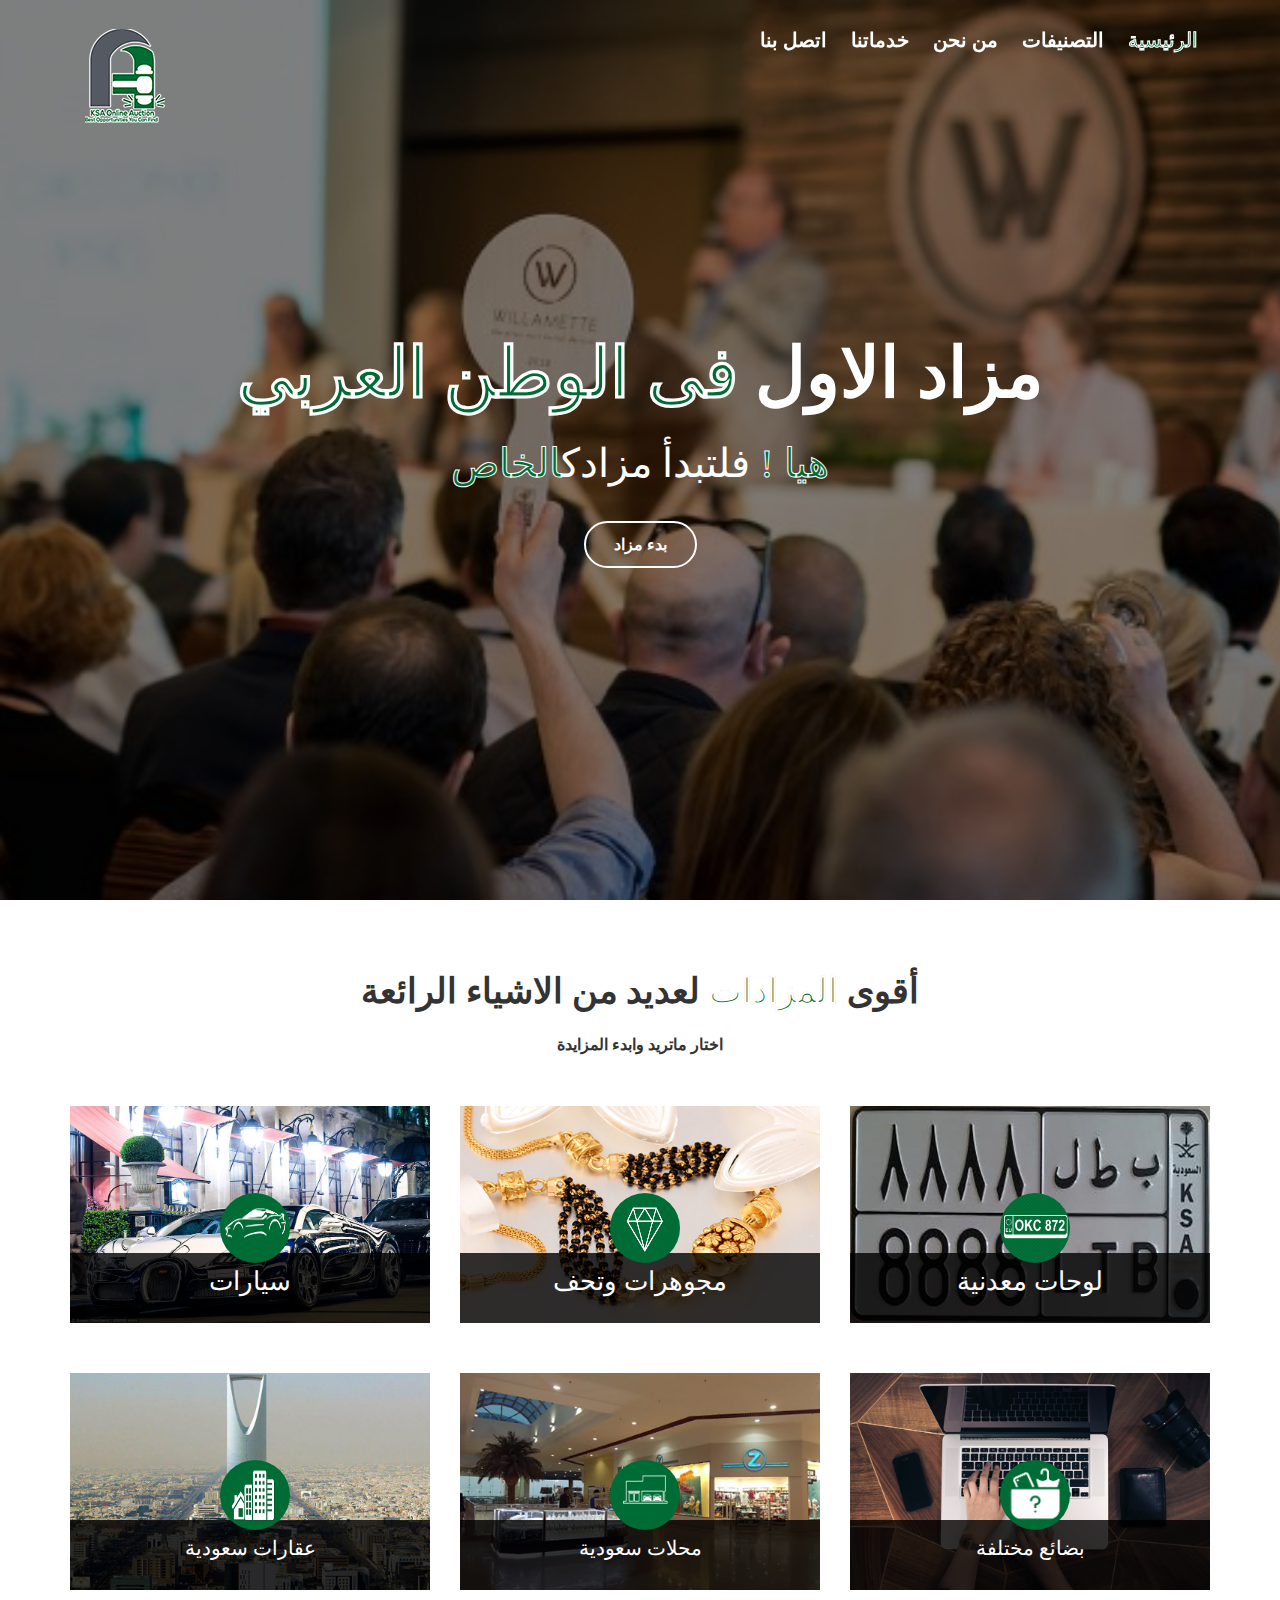
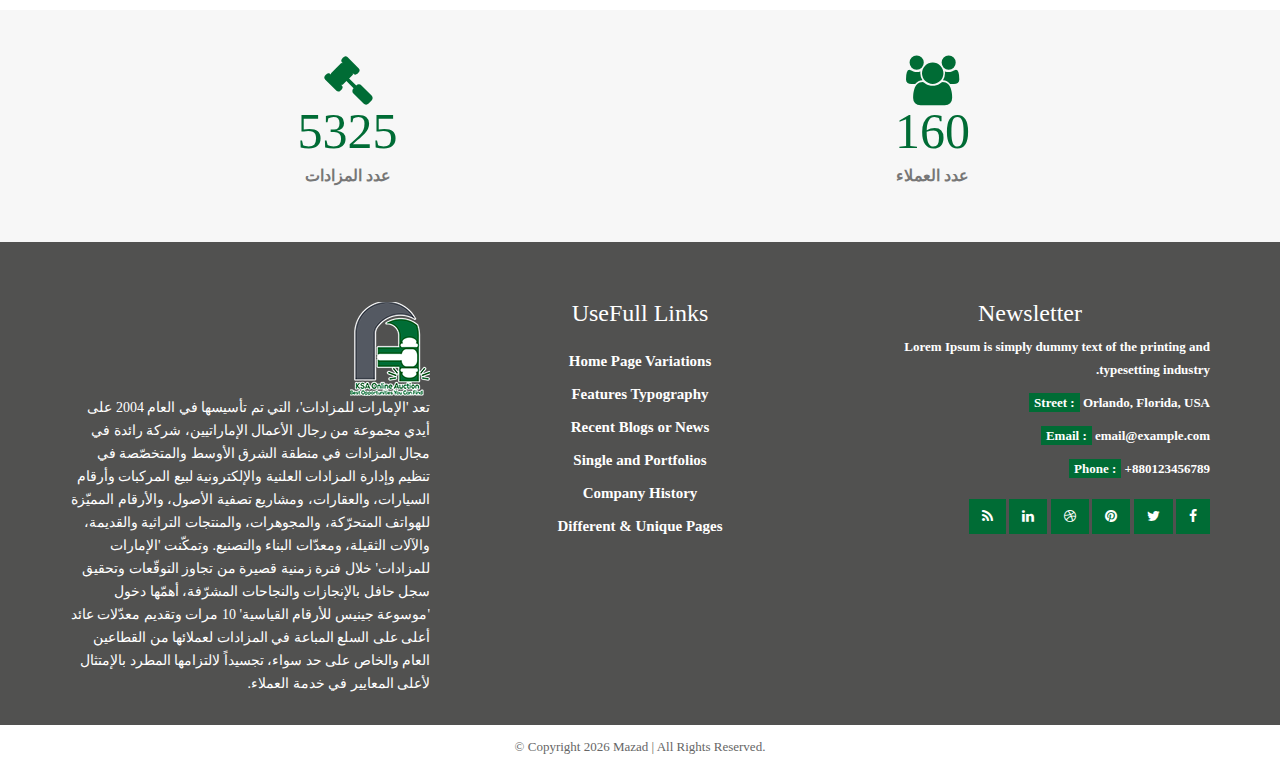
<file: Green/index.html>
<!DOCTYPE html>
<html lang="ar">
<head>
<meta charset="utf-8">
<meta http-equiv="X-UA-Compatible" content="IE=edge">
<meta name="viewport" content="width=device-width, initial-scale=1">
<!-- The above 3 meta tags *must* come first in the head; any other head content must come *after* these tags -->
<title>مزاد - الاول فى الوطن ااعربي</title>
<!-- Bootstrap Css -->
<link href="assets/bootstrap/css/bootstrap.min.css" rel="stylesheet">
<!-- Normalize Css -->
<link href="assets/Normalize/normalize.css" rel="stylesheet">
<!--Font Awesome Css-->
<link href="assets/font-awesome/css/font-awesome.min.css" rel="stylesheet">
<!--Linear icon Css-->
<link href="assets/linearicons/css/icon-font.min.css" rel="stylesheet">
<!--Animate Css-->
<link href="assets/animate/animate.css" rel="stylesheet">
<!--Revolution slider main css-->
<link href="assets/revolution/css/settings.css" rel="stylesheet">
<!--Revolution layer and navigation css-->
<link href="assets/revolution/css/layers.css" rel="stylesheet">
<link href="assets/revolution/css/navigation.css" rel="stylesheet">
<link href="assets/owlcarousel/css/owl.carousel.css" rel="stylesheet">
<link href="assets/owlcarousel/css/owl.theme.css" rel="stylesheet">
<!--Portfolio Css-->
<link href="assets/css/ionicons.min.css" rel="stylesheet">
<link href="assets/css/magnific-popup.css" rel="stylesheet">
<!--Slicknav Css-->
<link href="assets/slicknav/slicknav.css" rel="stylesheet">
<!--Custum Css-->
<link href="css/style.css" rel="stylesheet">
<!--Responsive Css-->
<link href="css/responsive.css" rel="stylesheet">
<!--Modernizr Js-->
<script src="js/vendor/modernizr-3.5.0.min.js"></script>
<!-- HTML5 shim and Respond.js for IE8 support of HTML5 elements and media queries -->
<!-- WARNING: Respond.js doesn't work if you view the page via file:// -->
<!--[if lt IE 9]>
      <script src="https://oss.maxcdn.com/html5shiv/3.7.3/html5shiv.min.js"></script>
      <script src="https://oss.maxcdn.com/respond/1.4.2/respond.min.js"></script>
    <![endif]-->
</head>
<body>
<!-- Pre Loader -->
<div id="loader"></div>
<!--Header-->
<header id="home" class="welcome-hero-area">
  <div class="header-top-area">
    <div class="container">
      <div class="row">
        <div class="col-md-3">
          <!-- START LOGO -->
          <div class="logo"> <a href="index.html"><img src="images/logo.png"></a> </div>
          <!-- END LOGO -->
          <div class="mobile-nav"></div>
        </div>
        <div class="col-md-9">
          <!-- START MAIN MENU -->
          <nav class="navbar navbar-default rtl">
            <!-- Brand and toggle get grouped for better mobile display -->
            <div class="navbar-header"> </div>
            <!-- Collect the nav links, forms, and other content for toggling -->
            <div class="collapse navbar-collapse">
              <div class="navigation">
                <ul class="nav navbar-nav">
                
                    <li><a href="contact-us.html">اتصل بنا</a></li>

                  <li><a href="#">خدماتنا</a>
                   
                  </li>
                  
                  <li><a href="#">من نحن</a></li>
                    
                  
                    <li><a href="#">التصنيفات</a>
                    <ul class="drop-down">
                      <li><a href="about-1.html">About Us-1</a></li>
                      <li><a href="about-2.html">About Us-2</a></li>
                      <li><a href="about-3.html">About Us-3</a></li>
                      <li><a href="about-4.html">About Us-4</a></li>
                      <li><a href="about-5.html">About Us-5</a></li>
                      <li><a href="faq.html">Faq Page</a></li>
                      <li><a href="pricing-table.html">Pricing Table</a></li>
                      <li><a href="404.html">404 Page</a></li>
                    </ul>
                  </li>
                     <li><a href="#home">الرئيسية</a>
                  </li>
                </ul>
              </div>
            </div>
            <!-- /.navbar-collapse -->
          </nav>
          <!-- END MAIN MENU -->
        </div>
      </div>
    </div>
  </div>
  <div class="clearfix"></div>
  <!-- Start Revolution Slider -->
  <div class="home-slider-area rtl">
    <div id="welcome-slide-carousel" class="carousel slide carousel-fade" data-ride="carousel">
      <ol class="carousel-indicators">
        <li data-target="#welcome-slide-carousel" data-slide-to="0" class=""></li>
        <li data-target="#welcome-slide-carousel" data-slide-to="1" class=""></li>
        <li data-target="#welcome-slide-carousel" data-slide-to="2" class="active"></li>
      </ol>
      <div class="carousel-inner" role="listbox">
        <!-- Start Single Slider Item -->
        <div class="item">
          <div class="single-slide-item slide-13">
            <div class="single-slide-item-table">
              <div class="single-slide-item-table-cell">
                <div class="container">
                  <div class="row">
                    <div class="col-md-12">
                      <div class="slide-text pt-50">
                        <h1 class="font-70 font-w-8 color-w wow fadeInDownBig" data-wow-duration="1.5s" style="visibility: visible; animation-duration: 1.5s; animation-name: fadeInDownBig;">المزاد  الحالى  <span class="color">سينتهى خلال</span></h1>
                        <div class="acution-timer"><span class=" circle">11 ساعة</span> <span class=" circle">32 دقيقة </span><span class=" circle">20 ثانية</span></div>
                        <div class="acu-button"><a href="#" class="btn-two wow fadeInRightBig" data-wow-duration="1.5s" style="visibility: visible; animation-duration: 1.5s; animation-name: fadeInRightBig;">دخول المزاد</a></div>
                        <p></p>
                      </div>
                    </div>
                  </div>
                </div>
              </div>
            </div>
          </div>
        </div>
        <!-- End Single Slider Item-->
       
        <!-- Start Single Slider Item-->
        <div class="item active">
          <div class="single-slide-item slide-15">
            <div class="single-slide-item-table">
              <div class="single-slide-item-table-cell">
                <div class="container">
                  <div class="row">
                    <div class="col-md-12">
                      <div class="slide-text pt-50">
                        <h1 class="font-70 font-w-8 color-w wow fadeInDownBig" data-wow-duration="1.5s" style="visibility: visible; animation-duration: 1.5s; animation-name: fadeInDownBig;">مزاد الاول <span class="color">فى الوطن العربي</span></h1>
                        <h1 class="font-40 color-w pt-20 font-w-2 ltr-s-1 pb-20 wow fadeInLeftBig" data-wow-duration="1.5s" style="visibility: visible; animation-duration: 1.5s; animation-name: fadeInLeftBig;"><span class="color">هيا !</span> فلتبدأ  مزادك<span class="color">الخاص  </span></h1>
                        <a href="#" class="btn-two wow fadeInRightBig" data-wow-duration="1.5s" style="visibility: visible; animation-duration: 1.5s; animation-name: fadeInRightBig;">بدء مزاد</a>
                        <p></p>
                      </div>
                    </div>
                  </div>
                </div>
              </div>
            </div>
          </div>
        </div>
        <!-- End Single Slider Item -->
        <a class="left welcome-control" href="#welcome-slide-carousel" role="button" data-slide="prev"><i class="lnr lnr-chevron-left"></i></a> <a class="right welcome-control" href="#welcome-slide-carousel" role="button" data-slide="next"><i class="lnr lnr-chevron-right"></i></a> </div>
    </div>
  </div>
    <!-- END REVOLUTION SLIDER -->
  
  <!-- End Revolution Slider -->
</header>
<!--About Us Start-->
<section id="aboutus-area-2" class="aboutus-area-2 rtl">
  <h2 class="center font-w-8 ptb-20">أقوى <span class="color">المزادات</span> لعديد من الاشياء الرائعة</h2>
  <h6 class="font-w-6 center mb-20">اختار ماتريد وابدء المزايدة</h6>
  <div class="features-section center">
    <div class="container">
      <div class="row">
        <div class="col-md-4 col-sm-6 col-xs-12 features-colmun">
          <div class="single-item"> <img src="images/article-2132581-12af11a4000005dc-869_964x685.jpg" class="img-responsive" alt="">
            <div class="single-content">
              <div class="icon-box"><img class="circle-icon" src="images/car-vector.png"></div>
              <h5 class="font-26"><a href="item-auction-cars.html">سيارات</a></h5>
              <div class="acution-timer-s"><span class=" circle-s">11 ساعة</span> <span class=" circle-s">32 دقيقة </span><span class=" circle-s">20 ثانية</span></div>
            </div>
          </div>
        </div>
        <div class="col-md-4 col-sm-6 col-xs-12 features-colmun">
          <div class="single-item"> <img src="images/unnamed.jpg" class="img-responsive" alt="">
            <div class="single-content">
              <div class="icon-box"><img class="circle-icon" src="images/jew.png"></div>
                <h5 class="font-26"><a href="item-auction-jewellery.html">مجوهرات وتحف</a></h5>
              <div class="acution-timer-s"><span class=" circle-s">11 ساعة</span> <span class=" circle-s">32 دقيقة </span><span class=" circle-s">20 ثانية</span></div>
            </div>
          </div>
        </div>
        <div class="col-md-4 col-sm-6 col-xs-12 features-colmun">
          <div class="single-item"> <img src="images/short-plate-car-saudi-arabia.jpg" class="img-responsive" alt="">
            <div class="single-content">
              <div class="icon-box"><img class="circle-icon" src="images/car_number_plate_license_automobile_registration_europe-512.png"></div>
                <h5 class="font-26"><a href="item-auction-numbers.html">لوحات معدنية</a></h5>
              <div class="acution-timer-s"><span class=" circle-s">11 ساعة</span> <span class=" circle-s">32 دقيقة </span><span class=" circle-s">20 ثانية</span></div>
            </div>
          </div>
        </div>
      </div>
    </div>
  </div>
    <div class="features-section center">
    <div class="container">
      <div class="row">
        <div class="col-md-4 col-sm-6 col-xs-12 features-colmun">
          <div class="single-item"> <img src="images/1-13200.jpg" class="img-responsive" alt="">
            <div class="single-content">
              <div class="icon-box"><img class="circle-icon" src="images/proIcon2.png"></div>
              <h5 class="font-20">عقارات سعودية</h5>
              <div class="acution-timer-s"><span class=" circle-s">11 ساعة</span> <span class=" circle-s">32 دقيقة </span><span class=" circle-s">20 ثانية</span></div>
            </div>
          </div>
        </div>
        <div class="col-md-4 col-sm-6 col-xs-12 features-colmun">
          <div class="single-item"> <img src="images/caption.jpg" class="img-responsive" alt="">
            <div class="single-content">
              <div class="icon-box"><img class="circle-icon" src="images/showroom.png"></div>
              <h5 class="font-20">محلات سعودية</h5>
              <div class="acution-timer-s"><span class=" circle-s">11 ساعة</span> <span class=" circle-s">32 دقيقة </span><span class=" circle-s">20 ثانية</span></div>
            </div>
          </div>
        </div>
        <div class="col-md-4 col-sm-6 col-xs-12 features-colmun">
          <div class="single-item"> <img src="images/gallery_img-01.png" class="img-responsive" alt="">
            <div class="single-content">
              <div class="icon-box"><img class="circle-icon" src="images/items-icon-png-2.png"></div>
              <h5 class="font-20">بضائع مختلفة</h5>
              <div class="acution-timer-s"><span class=" circle-s">11 ساعة</span> <span class=" circle-s">32 دقيقة </span><span class=" circle-s">20 ثانية</span></div>
            </div>
          </div>
        </div>
      </div>
    </div>
  </div>
   
</section>

<div class="clearfix"></div>
<!--Counter Start-->
<div class="counters rtl">
  <div class="container">
    <div class="row">
      <div class="col-sm-6">
        <div class="counter mtb-20"> <span class="fa fa-gavel"></span>
          <div class="number animateNumber font-30 ptb-15" data-num="5325"> <span>5325</span></div>
          <h6 class="text-muted">عدد المزادات</h6>
        </div>
      </div>
      <div class="col-sm-6">
        <div class="counter mtb-20"> <span class="fa fa-users"></span>
          <div class="number animateNumber font-30 ptb-15" data-num="160"> <span>160</span></div>
          <h6 class="text-muted">عدد العملاء</h6>
        </div>
      </div>
      
      </div>
    </div>
  </div>


<div class="clearfix"></div>
<!--Blog end-->
<!--Client start-->

<!--Client end-->
<!--Contact start-->
<section id="footer" class="footer rtl">
  <div class="container">
    <div class="row">
      <div class="col-md-4">
       <div class="logo pt-0"> <a href="index.html"><img src="images/logo.png"></a> </div><p class="font-14" style="color: #fff" >تعد 'الإمارات للمزادات'، التي تم تأسيسها في العام 2004 على أيدي مجموعة من رجال الأعمال الإماراتيين، شركة رائدة في مجال المزادات في منطقة الشرق الأوسط والمتخصّصة في تنظيم وإدارة المزادات العلنية والإلكترونية لبيع المركبات وأرقام السيارات، والعقارات، ومشاريع تصفية الأصول، والأرقام المميّزة للهواتف المتحرّكة، والمجوهرات، والمنتجات التراثية والقديمة، والآلات الثقيلة، ومعدّات البناء والتصنيع. 

وتمكّنت 'الإمارات للمزادات' خلال فترة زمنية قصيرة من تجاوز التوقّعات وتحقيق سجل حافل بالإنجازات والنجاحات المشرّفة، أهمّها دخول 'موسوعة جينيس للأرقام القياسية' 10 مرات وتقديم معدّلات عائد أعلى على السلع المباعة في المزادات لعملائها من القطاعين العام والخاص على حد سواء، تجسيداً لالتزامها المطرد بالإمتثال لأعلى المعايير في خدمة العملاء.
</p>
          </div>
        
      <div class="col-md-4">
        <div class="section-title-2">
          <h3>UseFull Links</h3>
        </div>
        <div class="sidebar-post pt-15">
          <ul>
            <li> <a href="#">Home Page Variations</a> </li>
            <li> <a href="#">Features Typography</a> </li>
            <li> <a href="#">Recent Blogs or News</a> </li>
            <li> <a href="#">Single and Portfolios</a> </li>
            <li> <a href="#">Company History</a> </li>
            <li> <a href="#">Different & Unique Pages</a> </li>
          </ul>
        </div>
      </div>
      
      <div class="col-md-4">
        <div class="section-title-2">
          <h3>Newsletter</h3>
        </div>
        <div class="footer-address">
          <p class="font-w-6">Lorem Ipsum is simply dummy text of the printing and typesetting industry.</p>
          <p class="font-w-6"><span class="Color-b">Street :</span> Orlando, Florida, USA</p>
          <p class="font-w-6"><span class="Color-b">Email :</span> email@example.com</p>
          <p class="font-w-6"><span class="Color-b">Phone :</span> +880123456789</p>
        </div>
        <div class="footer-social pt-15">
          <ul class="top-social">
            <li><a href="#" target="_blank"><i class="fa fa-facebook"></i></a></li>
            <li><a href="#" target="_blank"><i class="fa fa-twitter"></i></a></li>
            <li><a href="#" target="_blank"><i class="fa fa-pinterest"></i></a></li>
            <li><a href="#" target="_blank"><i class="fa fa-dribbble"></i></a></li>
            <li><a href="#" target="_blank"><i class="fa fa-linkedin"></i></a></li>
            <li><a href="#" target="_blank"><i class="fa fa-rss"></i></a></li>
          </ul>
        </div>
      </div>
    </div>
  </div>
  </section>
<!--Contact end-->
<footer>
  <div class="clearfix"></div>
  <div class="container">
    <p class="text-center pt-10">&copy; Copyright
      <script>
var d=new Date();
document.write(d.getFullYear());
</script>
      Mazad | All Rights Reserved.</p>
  </div>
</footer>
<!-- jQuery (necessary for Bootstrap's JavaScript plugins) -->
<script src="assets/jquery/jquery-3.2.1.min.js"></script>
<!-- Include all compiled plugins (below), or include individual files as needed -->
<script src="assets/bootstrap/js/bootstrap.min.js"></script>
<script src="assets/easing/jquery.easing.min.js"></script>
<script src="assets/isotope/jquery.isotope.js"></script>
<script src="assets/jquery/imagesloaded.pkgd.min.js"></script>
<script src="assets/owlcarousel/js/owl.carousel.min.js"></script>
<script src="assets/wow/wow.min.js"></script>
<script src="assets/slicknav/jquery.slicknav.js"></script>
<script src="assets/jquery/jquery.magnific-popup.min.js"></script>
<script src="assets/number-animation/jquery.animateNumber.min.js"></script>
<!-- REVOLUTION JS FILES -->
<script src="assets/revolution/js/source/jquery.themepunch.tools.min.js"></script>
<script src="assets/revolution/js/source/jquery.themepunch.revolution.js"></script>
<!-- SLIDER REVOLUTION 5.0 EXTENSIONS  
(Load Extensions only on Local File Systems ! 
The following part can be removed on Server for On Demand Loading) -->
<script src="assets/revolution/js/extensions/revolution.extension.actions.min.js"></script>
<script src="assets/revolution/js/extensions/revolution.extension.carousel.min.js"></script>
<script src="assets/revolution/js/extensions/revolution.extension.kenburn.min.js"></script>
<script src="assets/revolution/js/extensions/revolution.extension.layeranimation.min.js"></script>
<script src="assets/revolution/js/extensions/revolution.extension.migration.min.js"></script>
<script src="assets/revolution/js/extensions/revolution.extension.navigation.min.js"></script>
<script src="assets/revolution/js/extensions/revolution.extension.parallax.min.js"></script>
<script src="assets/revolution/js/extensions/revolution.extension.slideanims.min.js"></script>
<script src="assets/revolution/js/extensions/revolution.extension.video.min.js"></script>
<script>
	var revapi;
	jQuery(document).ready(function() {		
		revapi = jQuery("#rev_slider").revolution({
			sliderType:"standard",
			sliderLayout:"auto",
			fullScreenOffsetContainer:".header",

<!--			fullScreenOffset:"50px",-->
			delay:5000,
			navigation: {
				arrows:{enable:true}				
			},			
			responsiveLevels: [1240, 1024, 778, 480],
            visibilityLevels: [1240, 1024, 778, 480],
           gridwidth: [1240, 1024, 778, 480],
           gridheight: [620, 520, 580, 480],
		   
		});		
	});	/*ready*/
</script>
<!-- Contact Form Script -->
<script src="assets/contact-form/js/validator.min.js"></script>
<script src="assets/contact-form/js/form-scripts.js"></script>
<script src="assets/jquery/plugins.js"></script>
<script src="js/custom.js"></script>
</body>
</html>
</file>
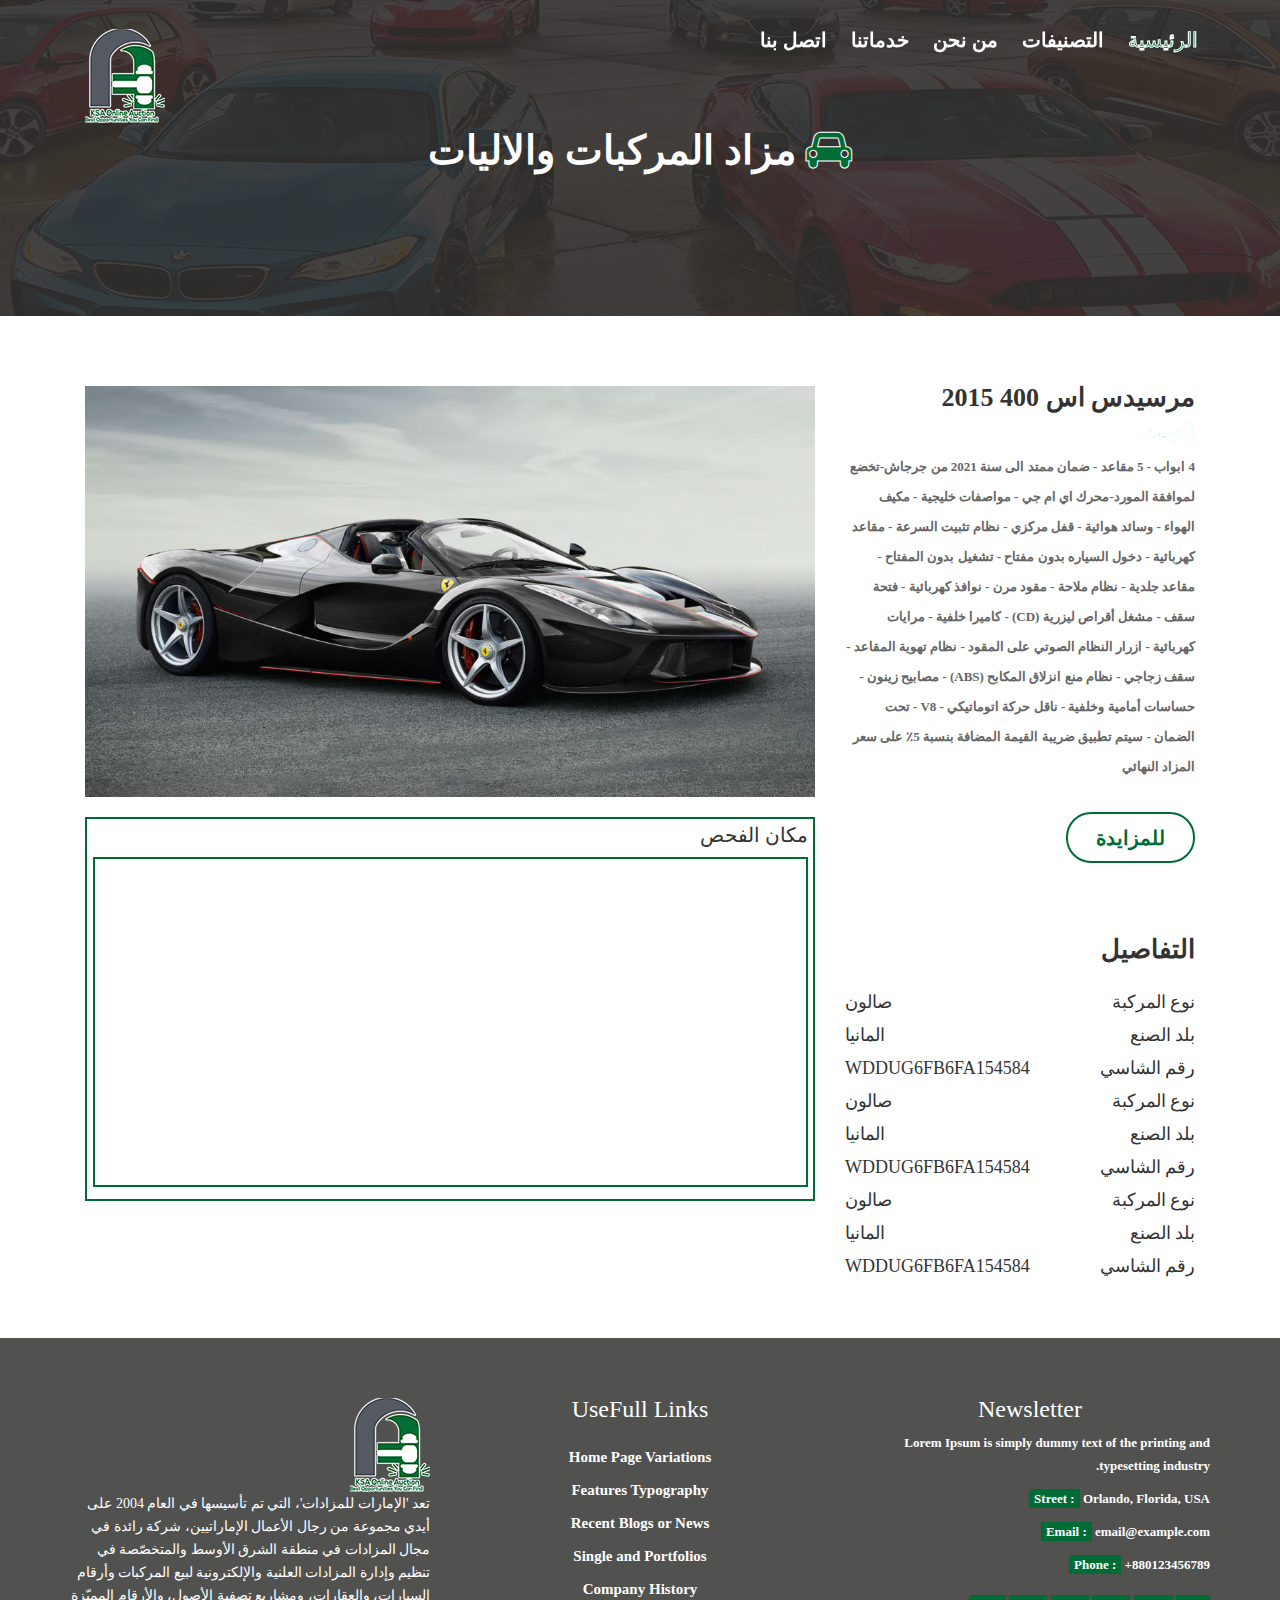
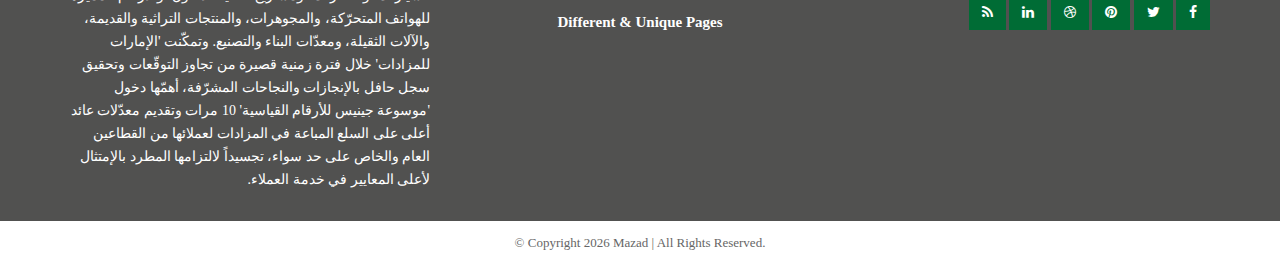
<file: Green/item-auction-cars-single.html>
<!DOCTYPE html>
<html lang="en">
<head>
<meta charset="utf-8">
<meta http-equiv="X-UA-Compatible" content="IE=edge">
<meta name="viewport" content="width=device-width, initial-scale=1">
<!-- The above 3 meta tags *must* come first in the head; any other head content must come *after* these tags -->
<title>مزاد - الاول فى الوطن ااعربي</title><!-- Bootstrap Css -->
<link href="assets/bootstrap/css/bootstrap.min.css" rel="stylesheet">
<!-- Normalize Css -->
<link href="assets/Normalize/normalize.css" rel="stylesheet">
<!--Font Awesome Css-->
<link href="assets/font-awesome/css/font-awesome.min.css" rel="stylesheet">
<!--Linear icon Css-->
<link href="assets/linearicons/css/icon-font.min.css" rel="stylesheet">
<!--Animate Css-->
<link href="assets/animate/animate.css" rel="stylesheet">
    <!--Revolution slider main css-->
<link href="assets/revolution/css/settings.css" rel="stylesheet">
<!--Revolution layer and navigation css-->
<link href="assets/revolution/css/layers.css" rel="stylesheet">
<link href="assets/revolution/css/navigation.css" rel="stylesheet">
<!--Owl carousel css-->
<link href="assets/owlcarousel/css/owl.carousel.css" rel="stylesheet">
<link href="assets/owlcarousel/css/owl.theme.css" rel="stylesheet">
<!--Portfolio Css-->
<link href="assets/css/ionicons.min.css" rel="stylesheet">
<link href="assets/css/magnific-popup.css" rel="stylesheet">
<!--Slicknav Css-->
<link href="assets/slicknav/slicknav.css" rel="stylesheet">
<!--Custum Css-->
<link href="css/style.css" rel="stylesheet">
<!--Responsive Css-->
<link href="css/responsive.css" rel="stylesheet">
<!--Modernizr Js-->
<script src="js/vendor/modernizr-3.5.0.min.js"></script>
<!-- HTML5 shim and Respond.js for IE8 support of HTML5 elements and media queries -->
<!-- WARNING: Respond.js doesn't work if you view the page via file:// -->
<!--[if lt IE 9]>
      <script src="https://oss.maxcdn.com/html5shiv/3.7.3/html5shiv.min.js"></script>
      <script src="https://oss.maxcdn.com/respond/1.4.2/respond.min.js"></script>
    <![endif]-->
</head>
<body>
<!-- Pre Loader -->
<div id="loader"></div>
<!--Header-->
<header id="home">
  <div class="header-top-area">
    <div class="container">
      <div class="row">
        <div class="col-md-3">
          <!-- START LOGO -->
          <div class="logo"> <a href="index.html"><img src="images/logo.png"></a> </div>
          <!-- END LOGO -->
          <div class="mobile-nav"></div>
        </div>
        <div class="col-md-9">
          <!-- START MAIN MENU -->
           <nav class="navbar navbar-default rtl">
            <!-- Brand and toggle get grouped for better mobile display -->
            <div class="navbar-header"> </div>
            <!-- Collect the nav links, forms, and other content for toggling -->
            <div class="collapse navbar-collapse">
              <div class="navigation">
                <ul class="nav navbar-nav">
                
                    <li><a href="contact-us.html">اتصل بنا</a></li>

                  <li><a href="#">خدماتنا</a>
                   
                  </li>
                  
                  <li><a href="#">من نحن</a></li>
                    
                  
                    <li><a href="#">التصنيفات</a>
                    <ul class="drop-down">
                      <li><a href="about-1.html">About Us-1</a></li>
                      <li><a href="about-2.html">About Us-2</a></li>
                      <li><a href="about-3.html">About Us-3</a></li>
                      <li><a href="about-4.html">About Us-4</a></li>
                      <li><a href="about-5.html">About Us-5</a></li>
                      <li><a href="faq.html">Faq Page</a></li>
                      <li><a href="pricing-table.html">Pricing Table</a></li>
                      <li><a href="404.html">404 Page</a></li>
                    </ul>
                  </li>
                     <li><a href="#home">الرئيسية</a>
                  </li>
                </ul>
              </div>
            </div>
            <!-- /.navbar-collapse -->
          </nav>
          <!-- END MAIN MENU -->
        </div>
      </div>
    </div>
  </div>
  <!-- Start about-page area -->
 <div class="about_slider-area pt-90">
    <div class="container">
      <div class="row">
        <div class="col-md-12">
          <div class="slider-text-2 text-center pt-40">
            <h2 class="color-w font-w-8 font-40 pb-20">مزاد المركبات والاليات <span class="color"><i class="fa fa-car"></i></span></h2>
            
          </div>
        </div>
      </div>
    </div>
  </div>
    
</header>
<div class="clearfix"></div>
<!-- Start portfolio-2-section area -->
<section id="portfolio" class="portfolio rtl">
  <div class="container">
    <div class="row">
      <div class="col-md-12">
        <div class="col-md-8 col-sm-8 col-xs-12">
            <img src="images/cars-ferrari-1.jpg" class="img-responsive" alt=""> 
            <div class="map">
                <h4 class=" font-20">مكان الفحص</h4>
                <iframe  frameborder="0"  src="https://www.google.com/maps/embed/v1/place?&amp;q=25.169024,55.364689&amp;zoom=14&amp;key=AIzaSyDTg0KCMGGaMuW2DQ86v-KFokZC3MHBaAs" allowfullscreen=""></iframe>
            </div>
          
          
          
          </div>
        <div class="col-md-4 col-sm-4 col-sm-12">
          <h3 class="font-26 font-w-6">مرسيدس اس 400 2015</h3>
          <h5 class="font-20 font-w-6 color">الوصف</h5>
          <p class="font-w-6 ln-h-30">4 ابواب - 5 مقاعد - ضمان ممتد الى سنة 2021 من جرجاش-تخضع لموافقة المورد-محرك اي ام جي - مواصفات خليجية - مكيف الهواء - وسائد هوائية - قفل مركزي - نظام تثبيت السرعة - مقاعد كهربائية - دخول السياره بدون مفتاح - تشغيل بدون المفتاح - مقاعد جلدية - نظام ملاحة - مقود مرن - نوافذ كهربائية - فتحة سقف - مشغل أقراص ليزرية (CD) - كاميرا خلفية - مرايات كهربائية - ازرار النظام الصوتي على المقود - نظام تهوية المقاعد‬ - سقف زجاجي - نظام منع انزلاق المكابح (ABS) - مصابيح زينون - حساسات أمامية وخلفية - ناقل حركة اتوماتيكي - V8 - تحت الضمان - سيتم تطبيق ضريبة القيمة المضافة بنسبة 5٪ على سعر المزاد النهائي</p>
          <a class="btn mt-20" href="#">للمزايدة</a>
          <div class="footer-social mt-30">
            <h3 class="font-26 font-w-6 pt-45 pb-20">التفاصيل</h3>
            <h5 class="pull-left pr-20">صالون</h5>
            <h5>نوع المركبة</h5>
            <h5 class="pull-left pr-20">المانيا</h5>
            <h5>بلد الصنع	</h5>
            <h5 class="pull-left pr-20">WDDUG6FB6FA154584</h5>
            <h5>رقم الشاسي</h5>
              <h5 class="pull-left pr-20">صالون</h5>
            <h5>نوع المركبة</h5>
            <h5 class="pull-left pr-20">المانيا</h5>
            <h5>بلد الصنع	</h5>
            <h5 class="pull-left pr-20">WDDUG6FB6FA154584</h5>
            <h5>رقم الشاسي</h5>
              <h5 class="pull-left pr-20">صالون</h5>
            <h5>نوع المركبة</h5>
            <h5 class="pull-left pr-20">المانيا</h5>
            <h5>بلد الصنع	</h5>
            <h5 class="pull-left pr-20">WDDUG6FB6FA154584</h5>
            <h5>رقم الشاسي</h5>           
          </div>
        </div>
      </div>
    </div>
  </div>
  <!-- /Portfolio Wrap -->
</section>
<div class="clearfix"></div>
<!--Contact start-->
<section id="footer" class="footer rtl">
  <div class="container">
    <div class="row">
      <div class="col-md-4">
       <div class="logo pt-0"> <a href="index.html"><img src="images/logo.png"></a> </div><p class="font-14" style="color: #fff" >تعد 'الإمارات للمزادات'، التي تم تأسيسها في العام 2004 على أيدي مجموعة من رجال الأعمال الإماراتيين، شركة رائدة في مجال المزادات في منطقة الشرق الأوسط والمتخصّصة في تنظيم وإدارة المزادات العلنية والإلكترونية لبيع المركبات وأرقام السيارات، والعقارات، ومشاريع تصفية الأصول، والأرقام المميّزة للهواتف المتحرّكة، والمجوهرات، والمنتجات التراثية والقديمة، والآلات الثقيلة، ومعدّات البناء والتصنيع. 

وتمكّنت 'الإمارات للمزادات' خلال فترة زمنية قصيرة من تجاوز التوقّعات وتحقيق سجل حافل بالإنجازات والنجاحات المشرّفة، أهمّها دخول 'موسوعة جينيس للأرقام القياسية' 10 مرات وتقديم معدّلات عائد أعلى على السلع المباعة في المزادات لعملائها من القطاعين العام والخاص على حد سواء، تجسيداً لالتزامها المطرد بالإمتثال لأعلى المعايير في خدمة العملاء.
</p>
          </div>
        
      <div class="col-md-4">
        <div class="section-title-2">
          <h3>UseFull Links</h3>
        </div>
        <div class="sidebar-post pt-15">
          <ul>
            <li> <a href="#">Home Page Variations</a> </li>
            <li> <a href="#">Features Typography</a> </li>
            <li> <a href="#">Recent Blogs or News</a> </li>
            <li> <a href="#">Single and Portfolios</a> </li>
            <li> <a href="#">Company History</a> </li>
            <li> <a href="#">Different & Unique Pages</a> </li>
          </ul>
        </div>
      </div>
      
      <div class="col-md-4">
        <div class="section-title-2">
          <h3>Newsletter</h3>
        </div>
        <div class="footer-address">
          <p class="font-w-6">Lorem Ipsum is simply dummy text of the printing and typesetting industry.</p>
          <p class="font-w-6"><span class="Color-b">Street :</span> Orlando, Florida, USA</p>
          <p class="font-w-6"><span class="Color-b">Email :</span> email@example.com</p>
          <p class="font-w-6"><span class="Color-b">Phone :</span> +880123456789</p>
        </div>
        <div class="footer-social pt-15">
          <ul class="top-social">
            <li><a href="#" target="_blank"><i class="fa fa-facebook"></i></a></li>
            <li><a href="#" target="_blank"><i class="fa fa-twitter"></i></a></li>
            <li><a href="#" target="_blank"><i class="fa fa-pinterest"></i></a></li>
            <li><a href="#" target="_blank"><i class="fa fa-dribbble"></i></a></li>
            <li><a href="#" target="_blank"><i class="fa fa-linkedin"></i></a></li>
            <li><a href="#" target="_blank"><i class="fa fa-rss"></i></a></li>
          </ul>
        </div>
      </div>
    </div>
  </div>
  </section>
<!--Contact end-->
<footer>
  <div class="clearfix"></div>
  <div class="container">
    <p class="text-center pt-10">&copy; Copyright
      <script>
var d=new Date();
document.write(d.getFullYear());
</script>
      Mazad | All Rights Reserved.</p>
  </div>
</footer>
<!-- jQuery (necessary for Bootstrap's JavaScript plugins) -->
<script src="assets/jquery/jquery-3.2.1.min.js"></script>
<!-- Include all compiled plugins (below), or include individual files as needed -->
<script src="assets/bootstrap/js/bootstrap.min.js"></script>
<script src="assets/easing/jquery.easing.min.js"></script>
<script src="assets/isotope/jquery.isotope.js"></script>
<script src="assets/jquery/imagesloaded.pkgd.min.js"></script>
<script src="assets/wow/wow.min.js"></script>
<script src="assets/slicknav/jquery.slicknav.js"></script>
<script src="assets/owlcarousel/js/owl.carousel.min.js"></script>
<script src="assets/jquery/jquery.magnific-popup.min.js"></script>
<script src="assets/number-animation/jquery.animateNumber.min.js"></script>
<!-- Contact Form Script -->
<script src="assets/contact-form/js/validator.min.js"></script>
<script src="assets/contact-form/js/form-scripts.js"></script>
<script src="assets/jquery/plugins.js"></script>
<script src="js/custom.js"></script>
</body>
</html>
</file>
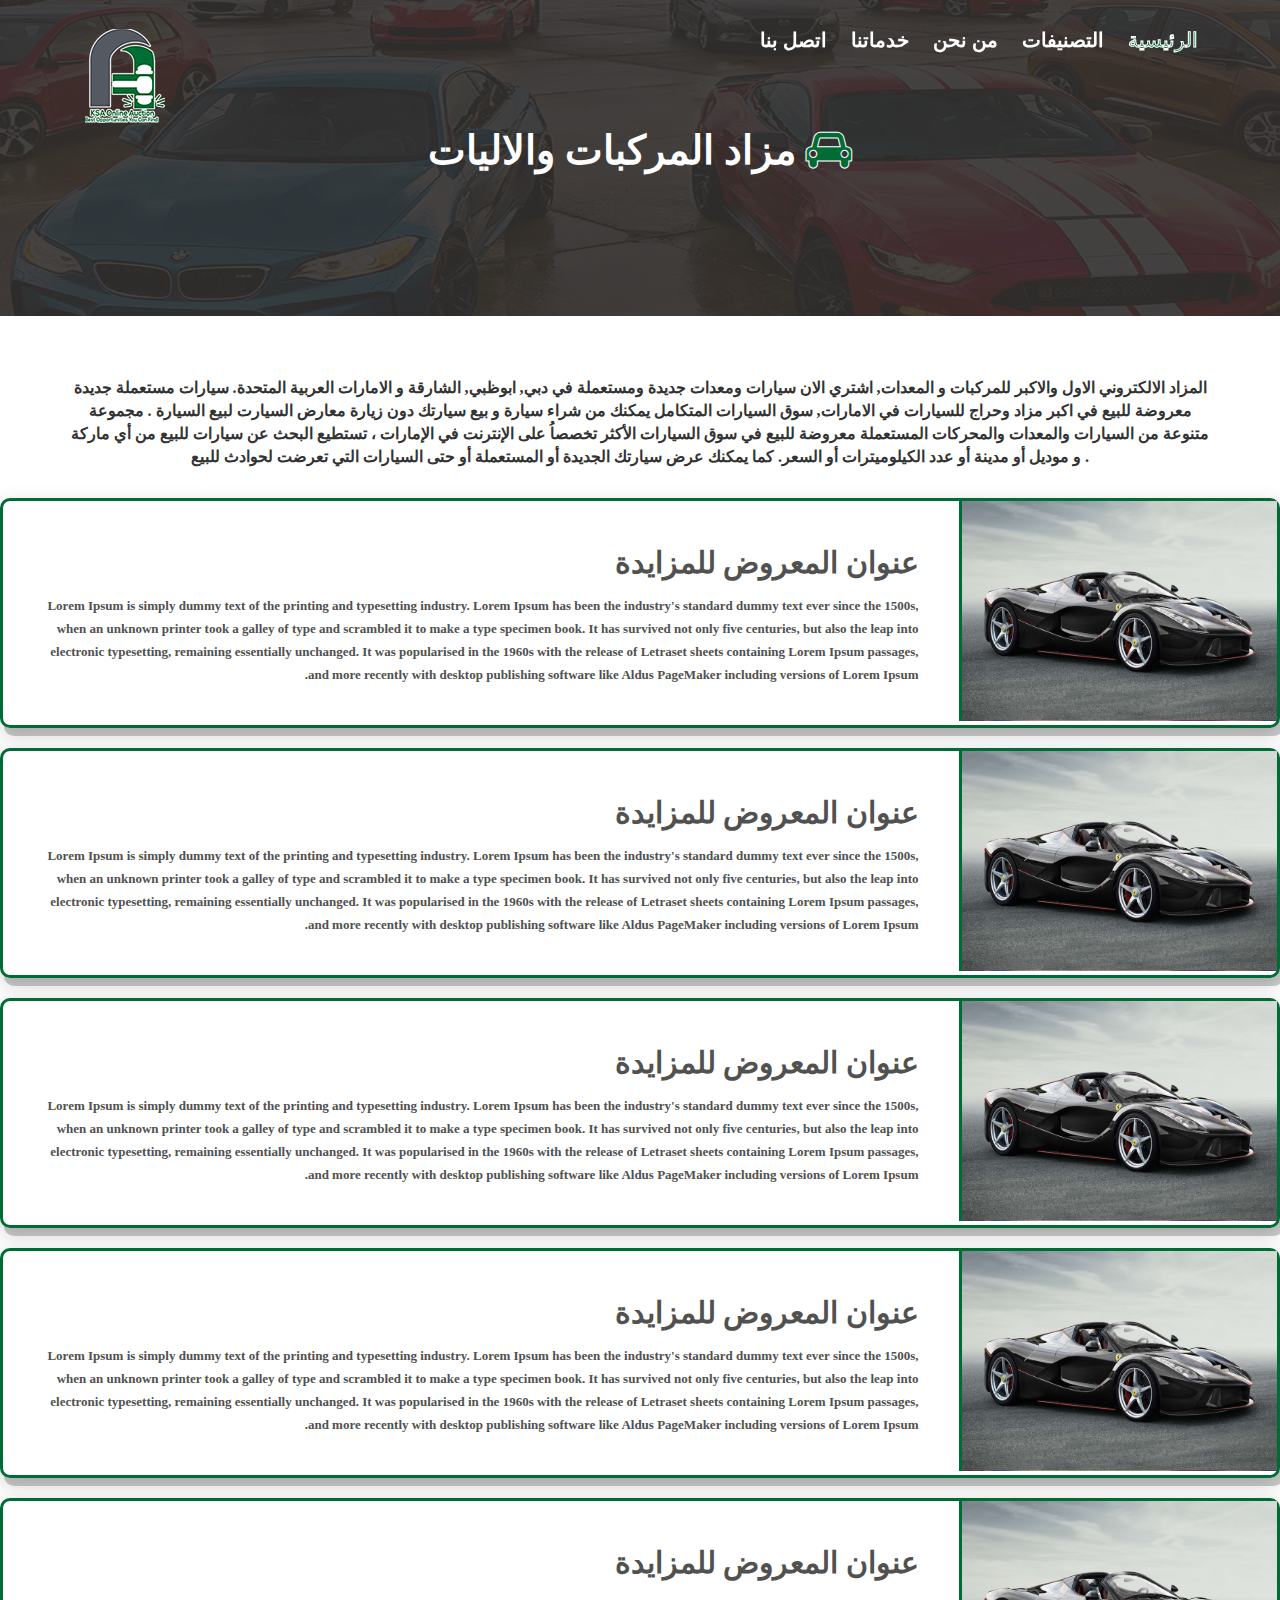
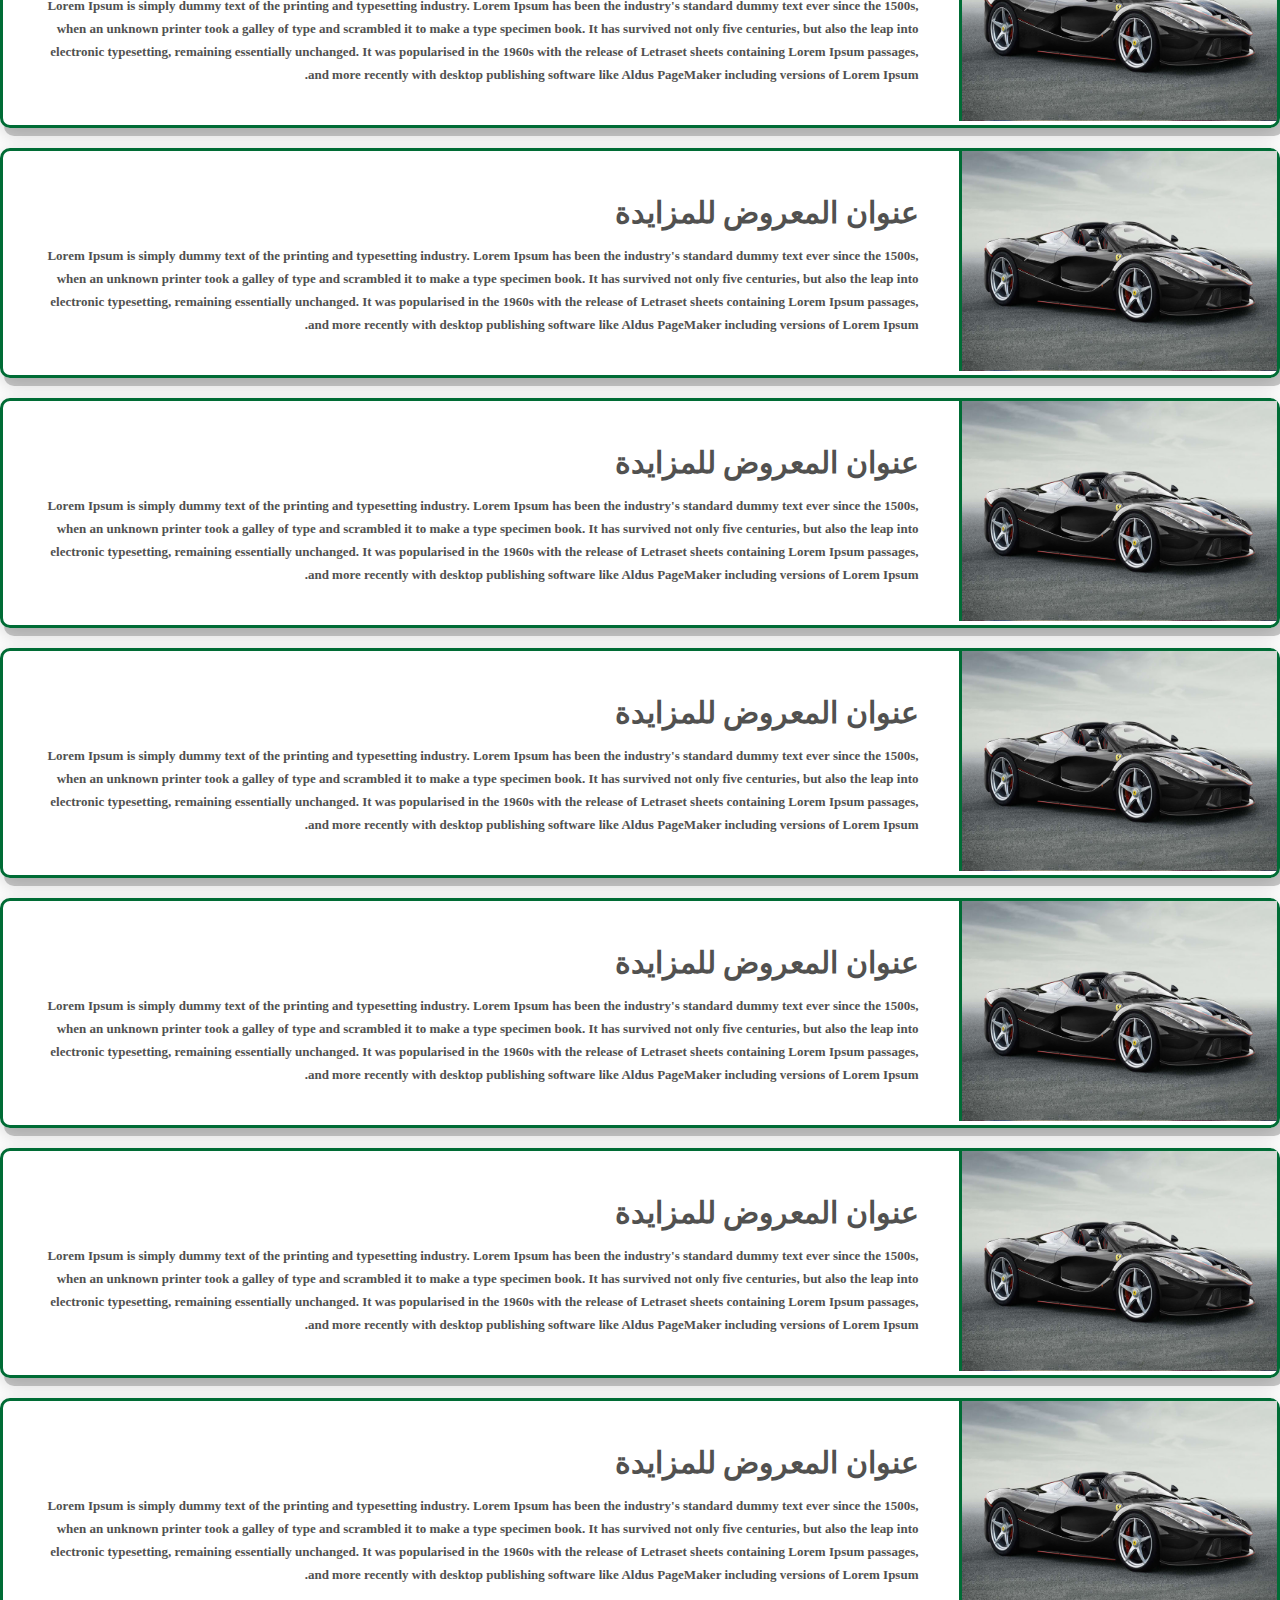
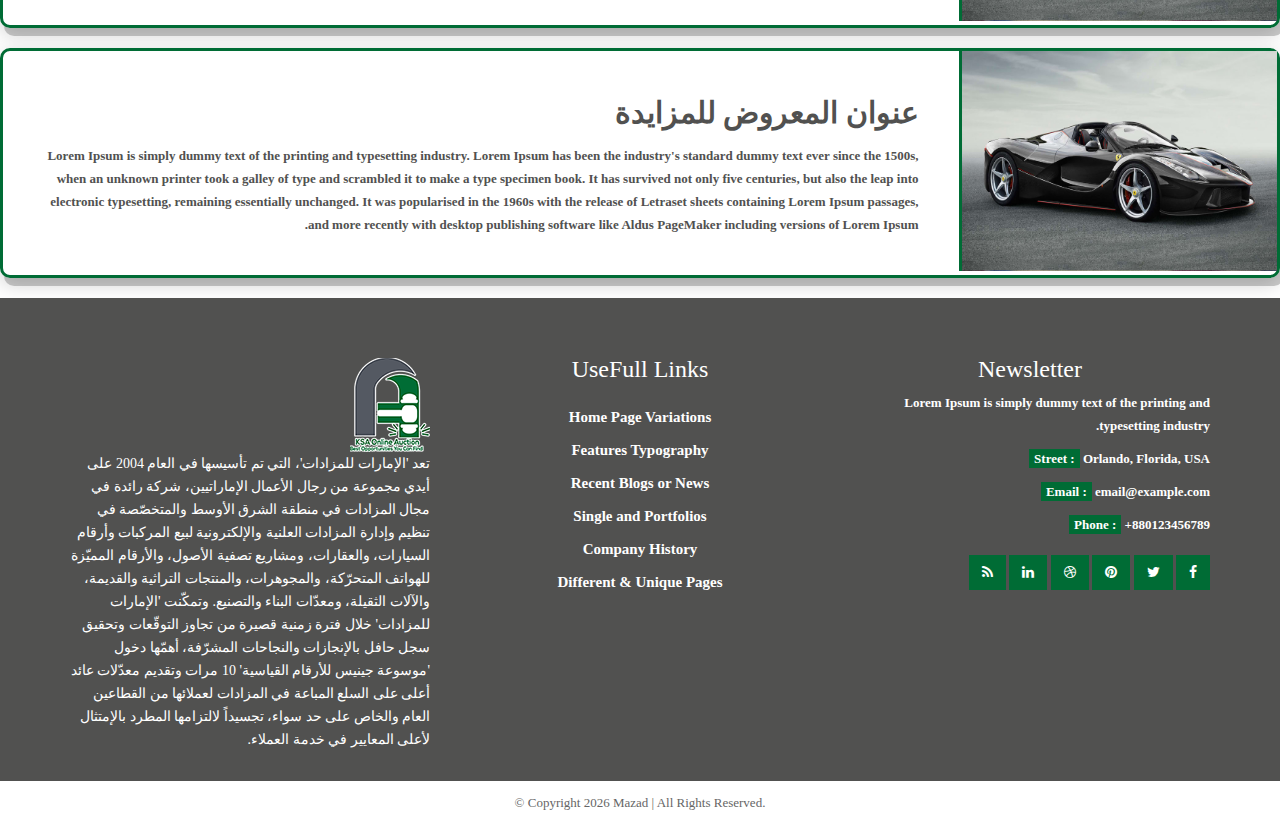
<file: Green/item-auction-cars.html>
<!DOCTYPE html>
<html lang="en">
<head>
<meta charset="utf-8">
<meta http-equiv="X-UA-Compatible" content="IE=edge">
<meta name="viewport" content="width=device-width, initial-scale=1">
<!-- The above 3 meta tags *must* come first in the head; any other head content must come *after* these tags -->
<title>مزاد - الاول فى الوطن ااعربي</title>
<!-- Bootstrap Css -->
<link href="assets/bootstrap/css/bootstrap.min.css" rel="stylesheet">
<!-- Normalize Css -->
<link href="assets/Normalize/normalize.css" rel="stylesheet">
<!--Font Awesome Css-->
<link href="assets/font-awesome/css/font-awesome.min.css" rel="stylesheet">
<!--Linear icon Css-->
<link href="assets/linearicons/css/icon-font.min.css" rel="stylesheet">
<!--Animate Css-->
<link href="assets/animate/animate.css" rel="stylesheet">
    <!--Revolution slider main css-->
<link href="assets/revolution/css/settings.css" rel="stylesheet">
<!--Revolution layer and navigation css-->
<link href="assets/revolution/css/layers.css" rel="stylesheet">
<link href="assets/revolution/css/navigation.css" rel="stylesheet">
<!--Owl carousel css-->
<link href="assets/owlcarousel/css/owl.carousel.css" rel="stylesheet">
<link href="assets/owlcarousel/css/owl.theme.css" rel="stylesheet">
<!--Portfolio Css-->
<link href="assets/css/ionicons.min.css" rel="stylesheet">
<link href="assets/css/magnific-popup.css" rel="stylesheet">
<!--Slicknav Css-->
<link href="assets/slicknav/slicknav.css" rel="stylesheet">
<!--Custum Css-->
<link href="css/style.css" rel="stylesheet">
<!--Responsive Css-->
<link href="css/responsive.css" rel="stylesheet">
<!--Modernizr Js-->
<script src="js/vendor/modernizr-3.5.0.min.js"></script>
<!-- HTML5 shim and Respond.js for IE8 support of HTML5 elements and media queries -->
<!-- WARNING: Respond.js doesn't work if you view the page via file:// -->
<!--[if lt IE 9]>
      <script src="https://oss.maxcdn.com/html5shiv/3.7.3/html5shiv.min.js"></script>
      <script src="https://oss.maxcdn.com/respond/1.4.2/respond.min.js"></script>
    <![endif]-->
</head>
<body>
<!-- Pre Loader -->
<div id="loader"></div>
<!--Header-->
<header id="home">
  <div class="header-top-area">
    <div class="container">
      <div class="row">
        <div class="col-md-3">
          <!-- START LOGO -->
          <div class="logo"> <a href="index.html"><img src="images/logo.png"></a> </div>
          <!-- END LOGO -->
          <div class="mobile-nav"></div>
        </div>
        <div class="col-md-9">
          <!-- START MAIN MENU -->
          <nav class="navbar navbar-default rtl">
            <!-- Brand and toggle get grouped for better mobile display -->
            <div class="navbar-header"> </div>
            <!-- Collect the nav links, forms, and other content for toggling -->
            <div class="collapse navbar-collapse">
              <div class="navigation">
                <ul class="nav navbar-nav">
                
                    <li><a href="contact-us.html">اتصل بنا</a></li>

                  <li><a href="#">خدماتنا</a>
                   
                  </li>
                  
                  <li><a href="#">من نحن</a></li>
                    
                  
                    <li><a href="#">التصنيفات</a>
                    <ul class="drop-down">
                      <li><a href="about-1.html">About Us-1</a></li>
                      <li><a href="about-2.html">About Us-2</a></li>
                      <li><a href="about-3.html">About Us-3</a></li>
                      <li><a href="about-4.html">About Us-4</a></li>
                      <li><a href="about-5.html">About Us-5</a></li>
                      <li><a href="faq.html">Faq Page</a></li>
                      <li><a href="pricing-table.html">Pricing Table</a></li>
                      <li><a href="404.html">404 Page</a></li>
                    </ul>
                  </li>
                     <li><a href="#home">الرئيسية</a>
                  </li>
                </ul>
              </div>
            </div>
            <!-- /.navbar-collapse -->
          </nav>
          <!-- END MAIN MENU -->
        </div>
      </div>
    </div>
  </div>
  <!-- Start about-5-page area -->
  <div class="about_slider-area pt-90">
    <div class="container">
      <div class="row">
        <div class="col-md-12">
          <div class="slider-text-2 text-center pt-40">
            <h2 class="color-w font-w-8 font-40 pb-20">مزاد المركبات والاليات <span class="color"><i class="fa fa-car"></i></span></h2>
            
          </div>
        </div>
      </div>
    </div>
  </div>
    

</header>
<div class="clearfix"></div>
    <section id="who-we-are" class="who-we-are">
  <div class="container">
    <div class="row">
      <div class="col-md-12">
        
        <h6 class="font-w-6 center">المزاد الالكتروني الاول والاكبر للمركبات و المعدات, اشتري الان سيارات ومعدات جديدة ومستعملة في دبي, ابوظبي, الشارقة و الامارات العربية المتحدة. سيارات مستعملة جديدة معروضة للبيع في اكبر مزاد وحراج للسيارات في الامارات, سوق السيارات المتكامل يمكنك من شراء سيارة و بيع سيارتك دون زيارة معارض السيارت لبيع السيارة . 

مجموعة متنوعة من السيارات والمعدات والمحركات المستعملة معروضة للبيع في سوق السيارات الأكثر تخصصاُ على الإنترنت في الإمارات ، تستطيع البحث عن سيارات للبيع من أي ماركة و موديل أو مدينة أو عدد الكيلوميترات أو السعر. كما يمكنك عرض سيارتك الجديدة أو المستعملة أو حتى السيارات التي تعرضت لحوادث للبيع .</h6>
       
      </div>
    </div>
  </div>
</section>
<!-- Start about-5-page-section area -->
<section id="about_5-area" class="about_5-area rtl">
    <div class="item-auction">
          <div class="col-md-9 p-0 ">
            <div class="p-40 details">
              <h4 class="font-w-6 color-w font-30 pt-10">عنوان المعروض للمزايدة</h4>
              <p class="color-w font-w-6 ln-h-23 pb-28 pt-10">Lorem Ipsum is simply dummy text of the printing and typesetting industry. Lorem Ipsum has been the industry's standard dummy text ever since the 1500s, when an unknown printer took a galley of type and scrambled it to make a type specimen book. It has survived not only five centuries, but also the leap into electronic typesetting, remaining essentially unchanged. It was popularised in the 1960s with the release of Letraset sheets containing Lorem Ipsum passages, and more recently with desktop publishing software like Aldus PageMaker including versions of Lorem Ipsum.</p>
              <a class="item-btn" href="item-auction-cars-single.html">بدء المزيداة</a>        <div class="box"></div>
 </div>
          </div>
          <div class="col-md-3 p-0">
                <div class="p-0"> <img src="images/About/006.jpg" class="img-responsive" alt=""> </div>
        </div>
      </div>
</section>
<section id="about_5-area" class="about_5-area rtl">
    <div class="item-auction">
          <div class="col-md-9 p-0 ">
            <div class="p-40 details">
              <h4 class="font-w-6 color-w font-30 pt-10">عنوان المعروض للمزايدة</h4>
              <p class="color-w font-w-6 ln-h-23 pb-28 pt-10">Lorem Ipsum is simply dummy text of the printing and typesetting industry. Lorem Ipsum has been the industry's standard dummy text ever since the 1500s, when an unknown printer took a galley of type and scrambled it to make a type specimen book. It has survived not only five centuries, but also the leap into electronic typesetting, remaining essentially unchanged. It was popularised in the 1960s with the release of Letraset sheets containing Lorem Ipsum passages, and more recently with desktop publishing software like Aldus PageMaker including versions of Lorem Ipsum.</p>
              <a class="item-btn" href="item-auction-cars-single.html">بدء المزيداة</a>        <div class="box"></div>
 </div>
          </div>
          <div class="col-md-3 p-0">
                <div class="p-0"> <img src="images/About/006.jpg" class="img-responsive" alt=""> </div>
        </div>
      </div>
</section>
<section id="about_5-area" class="about_5-area rtl">
    <div class="item-auction">
          <div class="col-md-9 p-0 ">
            <div class="p-40 details">
              <h4 class="font-w-6 color-w font-30 pt-10">عنوان المعروض للمزايدة</h4>
              <p class="color-w font-w-6 ln-h-23 pb-28 pt-10">Lorem Ipsum is simply dummy text of the printing and typesetting industry. Lorem Ipsum has been the industry's standard dummy text ever since the 1500s, when an unknown printer took a galley of type and scrambled it to make a type specimen book. It has survived not only five centuries, but also the leap into electronic typesetting, remaining essentially unchanged. It was popularised in the 1960s with the release of Letraset sheets containing Lorem Ipsum passages, and more recently with desktop publishing software like Aldus PageMaker including versions of Lorem Ipsum.</p>
              <a class="item-btn" href="item-auction-cars-single.html">بدء المزيداة</a>        <div class="box"></div>
 </div>
          </div>
          <div class="col-md-3 p-0">
                <div class="p-0"> <img src="images/About/006.jpg" class="img-responsive" alt=""> </div>
        </div>
      </div>
</section>
<section id="about_5-area" class="about_5-area rtl">
    <div class="item-auction">
          <div class="col-md-9 p-0 ">
            <div class="p-40 details">
              <h4 class="font-w-6 color-w font-30 pt-10">عنوان المعروض للمزايدة</h4>
              <p class="color-w font-w-6 ln-h-23 pb-28 pt-10">Lorem Ipsum is simply dummy text of the printing and typesetting industry. Lorem Ipsum has been the industry's standard dummy text ever since the 1500s, when an unknown printer took a galley of type and scrambled it to make a type specimen book. It has survived not only five centuries, but also the leap into electronic typesetting, remaining essentially unchanged. It was popularised in the 1960s with the release of Letraset sheets containing Lorem Ipsum passages, and more recently with desktop publishing software like Aldus PageMaker including versions of Lorem Ipsum.</p>
              <a class="item-btn" href="item-auction-cars-single.html">بدء المزيداة</a>        <div class="box"></div>
 </div>
          </div>
          <div class="col-md-3 p-0">
                <div class="p-0"> <img src="images/About/006.jpg" class="img-responsive" alt=""> </div>
        </div>
      </div>
</section>
<section id="about_5-area" class="about_5-area rtl">
    <div class="item-auction">
          <div class="col-md-9 p-0 ">
            <div class="p-40 details">
              <h4 class="font-w-6 color-w font-30 pt-10">عنوان المعروض للمزايدة</h4>
              <p class="color-w font-w-6 ln-h-23 pb-28 pt-10">Lorem Ipsum is simply dummy text of the printing and typesetting industry. Lorem Ipsum has been the industry's standard dummy text ever since the 1500s, when an unknown printer took a galley of type and scrambled it to make a type specimen book. It has survived not only five centuries, but also the leap into electronic typesetting, remaining essentially unchanged. It was popularised in the 1960s with the release of Letraset sheets containing Lorem Ipsum passages, and more recently with desktop publishing software like Aldus PageMaker including versions of Lorem Ipsum.</p>
              <a class="item-btn" href="item-auction-cars-single.html">بدء المزيداة</a>        <div class="box"></div>
 </div>
          </div>
          <div class="col-md-3 p-0">
                <div class="p-0"> <img src="images/About/006.jpg" class="img-responsive" alt=""> </div>
        </div>
      </div>
</section>
<section id="about_5-area" class="about_5-area rtl">
    <div class="item-auction">
          <div class="col-md-9 p-0 ">
            <div class="p-40 details">
              <h4 class="font-w-6 color-w font-30 pt-10">عنوان المعروض للمزايدة</h4>
              <p class="color-w font-w-6 ln-h-23 pb-28 pt-10">Lorem Ipsum is simply dummy text of the printing and typesetting industry. Lorem Ipsum has been the industry's standard dummy text ever since the 1500s, when an unknown printer took a galley of type and scrambled it to make a type specimen book. It has survived not only five centuries, but also the leap into electronic typesetting, remaining essentially unchanged. It was popularised in the 1960s with the release of Letraset sheets containing Lorem Ipsum passages, and more recently with desktop publishing software like Aldus PageMaker including versions of Lorem Ipsum.</p>
              <a class="item-btn" href="item-auction-cars-single.html">بدء المزيداة</a>        <div class="box"></div>
 </div>
          </div>
          <div class="col-md-3 p-0">
                <div class="p-0"> <img src="images/About/006.jpg" class="img-responsive" alt=""> </div>
        </div>
      </div>
</section><section id="about_5-area" class="about_5-area rtl">
    <div class="item-auction">
          <div class="col-md-9 p-0 ">
            <div class="p-40 details">
              <h4 class="font-w-6 color-w font-30 pt-10">عنوان المعروض للمزايدة</h4>
              <p class="color-w font-w-6 ln-h-23 pb-28 pt-10">Lorem Ipsum is simply dummy text of the printing and typesetting industry. Lorem Ipsum has been the industry's standard dummy text ever since the 1500s, when an unknown printer took a galley of type and scrambled it to make a type specimen book. It has survived not only five centuries, but also the leap into electronic typesetting, remaining essentially unchanged. It was popularised in the 1960s with the release of Letraset sheets containing Lorem Ipsum passages, and more recently with desktop publishing software like Aldus PageMaker including versions of Lorem Ipsum.</p>
              <a class="item-btn" href="item-auction-cars-single.html">بدء المزيداة</a>        <div class="box"></div>
 </div>
          </div>
          <div class="col-md-3 p-0">
                <div class="p-0"> <img src="images/About/006.jpg" class="img-responsive" alt=""> </div>
        </div>
      </div>
</section>
<section id="about_5-area" class="about_5-area rtl">
    <div class="item-auction">
          <div class="col-md-9 p-0 ">
            <div class="p-40 details">
              <h4 class="font-w-6 color-w font-30 pt-10">عنوان المعروض للمزايدة</h4>
              <p class="color-w font-w-6 ln-h-23 pb-28 pt-10">Lorem Ipsum is simply dummy text of the printing and typesetting industry. Lorem Ipsum has been the industry's standard dummy text ever since the 1500s, when an unknown printer took a galley of type and scrambled it to make a type specimen book. It has survived not only five centuries, but also the leap into electronic typesetting, remaining essentially unchanged. It was popularised in the 1960s with the release of Letraset sheets containing Lorem Ipsum passages, and more recently with desktop publishing software like Aldus PageMaker including versions of Lorem Ipsum.</p>
              <a class="item-btn" href="item-auction-cars-single.html">بدء المزيداة</a>        <div class="box"></div>
 </div>
          </div>
          <div class="col-md-3 p-0">
                <div class="p-0"> <img src="images/About/006.jpg" class="img-responsive" alt=""> </div>
        </div>
      </div>
</section>
<section id="about_5-area" class="about_5-area rtl">
    <div class="item-auction">
          <div class="col-md-9 p-0 ">
            <div class="p-40 details">
              <h4 class="font-w-6 color-w font-30 pt-10">عنوان المعروض للمزايدة</h4>
              <p class="color-w font-w-6 ln-h-23 pb-28 pt-10">Lorem Ipsum is simply dummy text of the printing and typesetting industry. Lorem Ipsum has been the industry's standard dummy text ever since the 1500s, when an unknown printer took a galley of type and scrambled it to make a type specimen book. It has survived not only five centuries, but also the leap into electronic typesetting, remaining essentially unchanged. It was popularised in the 1960s with the release of Letraset sheets containing Lorem Ipsum passages, and more recently with desktop publishing software like Aldus PageMaker including versions of Lorem Ipsum.</p>
              <a class="item-btn" href="item-auction-cars-single.html">بدء المزيداة</a>        <div class="box"></div>
 </div>
          </div>
          <div class="col-md-3 p-0">
                <div class="p-0"> <img src="images/About/006.jpg" class="img-responsive" alt=""> </div>
        </div>
      </div>
</section>
<section id="about_5-area" class="about_5-area rtl">
    <div class="item-auction">
          <div class="col-md-9 p-0 ">
            <div class="p-40 details">
              <h4 class="font-w-6 color-w font-30 pt-10">عنوان المعروض للمزايدة</h4>
              <p class="color-w font-w-6 ln-h-23 pb-28 pt-10">Lorem Ipsum is simply dummy text of the printing and typesetting industry. Lorem Ipsum has been the industry's standard dummy text ever since the 1500s, when an unknown printer took a galley of type and scrambled it to make a type specimen book. It has survived not only five centuries, but also the leap into electronic typesetting, remaining essentially unchanged. It was popularised in the 1960s with the release of Letraset sheets containing Lorem Ipsum passages, and more recently with desktop publishing software like Aldus PageMaker including versions of Lorem Ipsum.</p>
              <a class="item-btn" href="item-auction-cars-single.html">بدء المزيداة</a>        <div class="box"></div>
 </div>
          </div>
          <div class="col-md-3 p-0">
                <div class="p-0"> <img src="images/About/006.jpg" class="img-responsive" alt=""> </div>
        </div>
      </div>
</section>
<section id="about_5-area" class="about_5-area rtl">
    <div class="item-auction">
          <div class="col-md-9 p-0 ">
            <div class="p-40 details">
              <h4 class="font-w-6 color-w font-30 pt-10">عنوان المعروض للمزايدة</h4>
              <p class="color-w font-w-6 ln-h-23 pb-28 pt-10">Lorem Ipsum is simply dummy text of the printing and typesetting industry. Lorem Ipsum has been the industry's standard dummy text ever since the 1500s, when an unknown printer took a galley of type and scrambled it to make a type specimen book. It has survived not only five centuries, but also the leap into electronic typesetting, remaining essentially unchanged. It was popularised in the 1960s with the release of Letraset sheets containing Lorem Ipsum passages, and more recently with desktop publishing software like Aldus PageMaker including versions of Lorem Ipsum.</p>
              <a class="item-btn" href="item-auction-cars-single.html">بدء المزيداة</a>        <div class="box"></div>
 </div>
          </div>
          <div class="col-md-3 p-0">
                <div class="p-0"> <img src="images/About/006.jpg" class="img-responsive" alt=""> </div>
        </div>
      </div>
</section>
<section id="about_5-area" class="about_5-area rtl">
    <div class="item-auction">
          <div class="col-md-9 p-0 ">
            <div class="p-40 details">
              <h4 class="font-w-6 color-w font-30 pt-10">عنوان المعروض للمزايدة</h4>
              <p class="color-w font-w-6 ln-h-23 pb-28 pt-10">Lorem Ipsum is simply dummy text of the printing and typesetting industry. Lorem Ipsum has been the industry's standard dummy text ever since the 1500s, when an unknown printer took a galley of type and scrambled it to make a type specimen book. It has survived not only five centuries, but also the leap into electronic typesetting, remaining essentially unchanged. It was popularised in the 1960s with the release of Letraset sheets containing Lorem Ipsum passages, and more recently with desktop publishing software like Aldus PageMaker including versions of Lorem Ipsum.</p>
              <a class="item-btn" href="item-auction-cars-single.html">بدء المزيداة</a>        <div class="box"></div>
 </div>
          </div>
          <div class="col-md-3 p-0">
                <div class="p-0"> <img src="images/About/006.jpg" class="img-responsive" alt=""> </div>
        </div>
      </div>
</section>
    


<section id="footer" class="footer rtl">
  <div class="container">
    <div class="row">
      <div class="col-md-4">
       <div class="logo pt-0"> <a href="index.html"><img src="images/logo.png"></a> </div><p class="font-14" style="color: #fff" >تعد 'الإمارات للمزادات'، التي تم تأسيسها في العام 2004 على أيدي مجموعة من رجال الأعمال الإماراتيين، شركة رائدة في مجال المزادات في منطقة الشرق الأوسط والمتخصّصة في تنظيم وإدارة المزادات العلنية والإلكترونية لبيع المركبات وأرقام السيارات، والعقارات، ومشاريع تصفية الأصول، والأرقام المميّزة للهواتف المتحرّكة، والمجوهرات، والمنتجات التراثية والقديمة، والآلات الثقيلة، ومعدّات البناء والتصنيع. 

وتمكّنت 'الإمارات للمزادات' خلال فترة زمنية قصيرة من تجاوز التوقّعات وتحقيق سجل حافل بالإنجازات والنجاحات المشرّفة، أهمّها دخول 'موسوعة جينيس للأرقام القياسية' 10 مرات وتقديم معدّلات عائد أعلى على السلع المباعة في المزادات لعملائها من القطاعين العام والخاص على حد سواء، تجسيداً لالتزامها المطرد بالإمتثال لأعلى المعايير في خدمة العملاء.
</p>
          </div>
        
      <div class="col-md-4">
        <div class="section-title-2">
          <h3>UseFull Links</h3>
        </div>
        <div class="sidebar-post pt-15">
          <ul>
            <li> <a href="#">Home Page Variations</a> </li>
            <li> <a href="#">Features Typography</a> </li>
            <li> <a href="#">Recent Blogs or News</a> </li>
            <li> <a href="#">Single and Portfolios</a> </li>
            <li> <a href="#">Company History</a> </li>
            <li> <a href="#">Different & Unique Pages</a> </li>
          </ul>
        </div>
      </div>
      
      <div class="col-md-4">
        <div class="section-title-2">
          <h3>Newsletter</h3>
        </div>
        <div class="footer-address">
          <p class="font-w-6">Lorem Ipsum is simply dummy text of the printing and typesetting industry.</p>
          <p class="font-w-6"><span class="Color-b">Street :</span> Orlando, Florida, USA</p>
          <p class="font-w-6"><span class="Color-b">Email :</span> email@example.com</p>
          <p class="font-w-6"><span class="Color-b">Phone :</span> +880123456789</p>
        </div>
        <div class="footer-social pt-15">
          <ul class="top-social">
            <li><a href="#" target="_blank"><i class="fa fa-facebook"></i></a></li>
            <li><a href="#" target="_blank"><i class="fa fa-twitter"></i></a></li>
            <li><a href="#" target="_blank"><i class="fa fa-pinterest"></i></a></li>
            <li><a href="#" target="_blank"><i class="fa fa-dribbble"></i></a></li>
            <li><a href="#" target="_blank"><i class="fa fa-linkedin"></i></a></li>
            <li><a href="#" target="_blank"><i class="fa fa-rss"></i></a></li>
          </ul>
        </div>
      </div>
    </div>
  </div>
  </section>
<!--Contact end-->
<footer>
  <div class="clearfix"></div>
  <div class="container">
    <p class="text-center pt-10">&copy; Copyright
      <script>
var d=new Date();
document.write(d.getFullYear());
</script>
      Mazad | All Rights Reserved.</p>
  </div>
</footer>
<!-- jQuery (necessary for Bootstrap's JavaScript plugins) -->
<script src="assets/jquery/jquery-3.2.1.min.js"></script>
<!-- Include all compiled plugins (below), or include individual files as needed -->
<script src="assets/bootstrap/js/bootstrap.min.js"></script>
<script src="assets/easing/jquery.easing.min.js"></script>
<script src="assets/isotope/jquery.isotope.js"></script>
<script src="assets/jquery/imagesloaded.pkgd.min.js"></script>
<script src="assets/wow/wow.min.js"></script>
<script src="assets/slicknav/jquery.slicknav.js"></script>
<script src="assets/owlcarousel/js/owl.carousel.min.js"></script>
<script src="assets/jquery/jquery.magnific-popup.min.js"></script>
<script src="assets/number-animation/jquery.animateNumber.min.js"></script>
<!-- Contact Form Script -->
<script src="assets/contact-form/js/validator.min.js"></script>
<script src="assets/contact-form/js/form-scripts.js"></script>
<script src="assets/jquery/plugins.js"></script>
<script src="js/custom.js"></script>
</body>
</html>
</file>
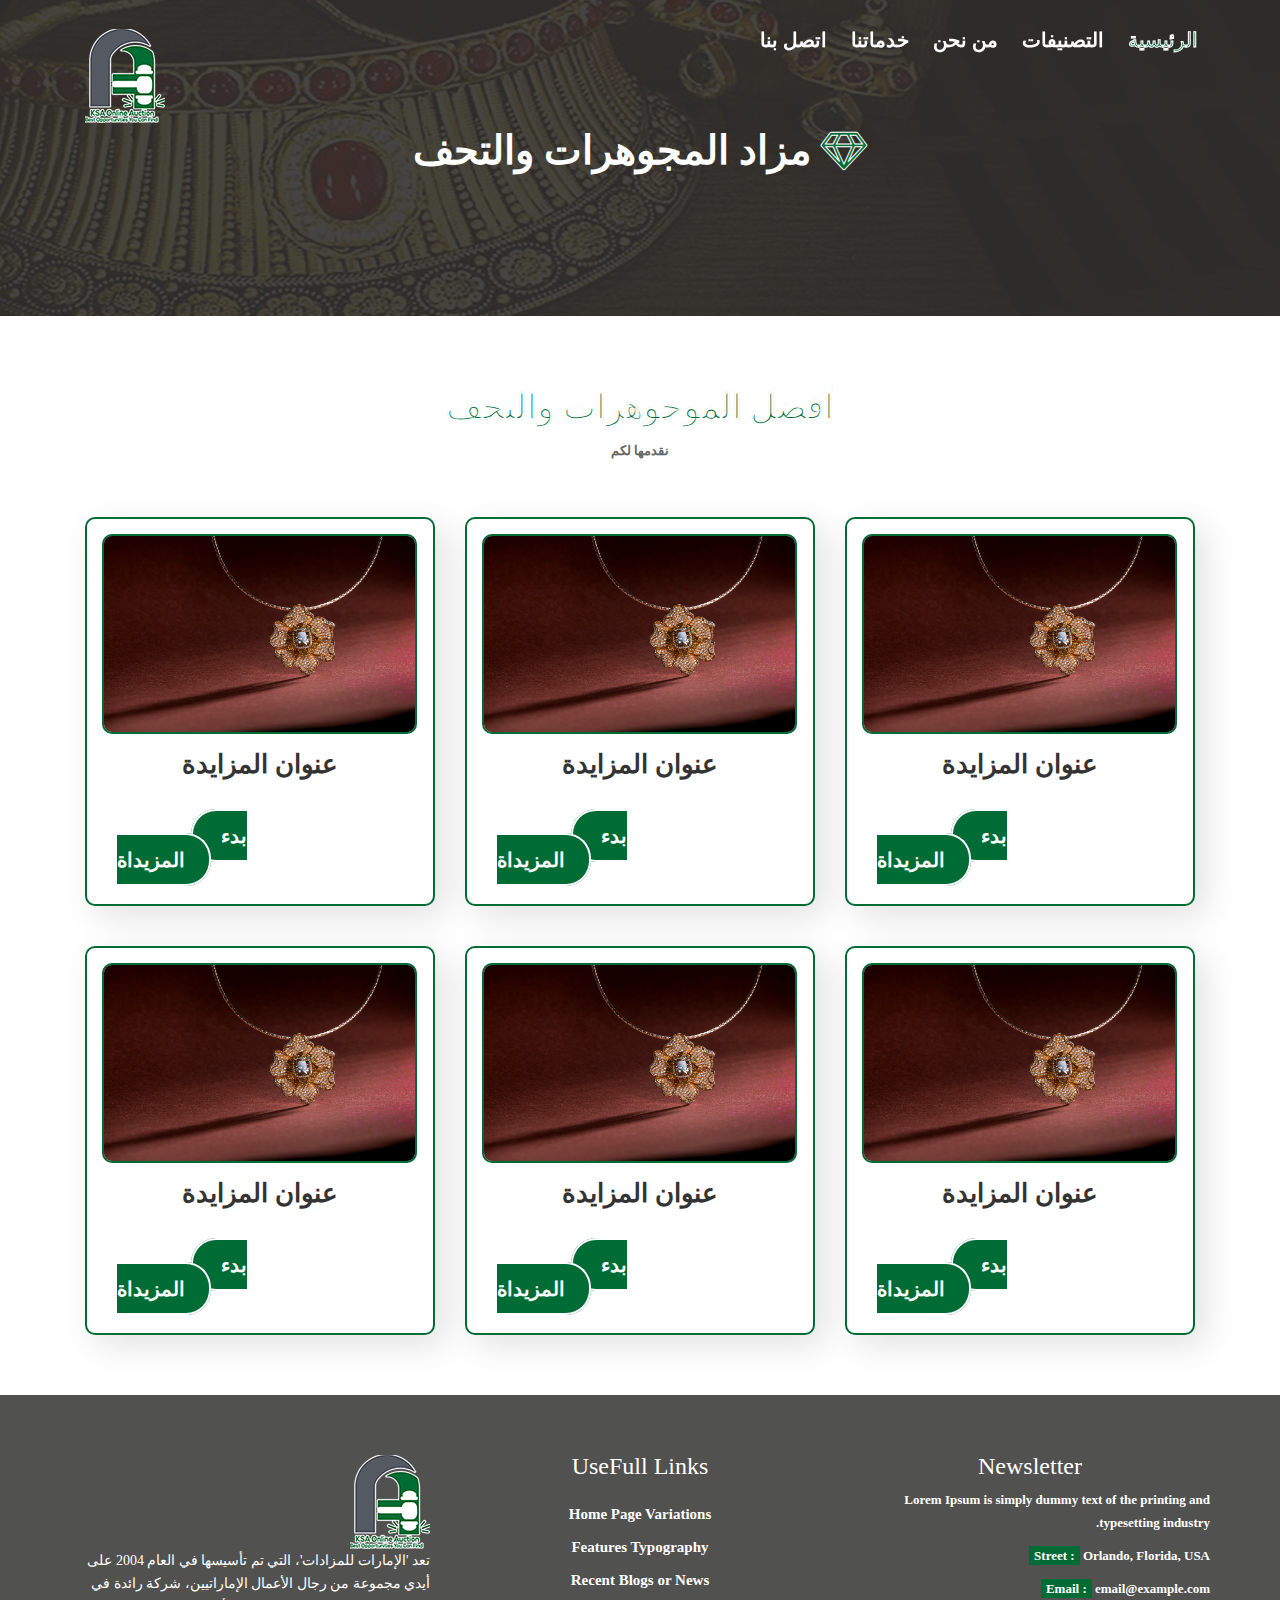
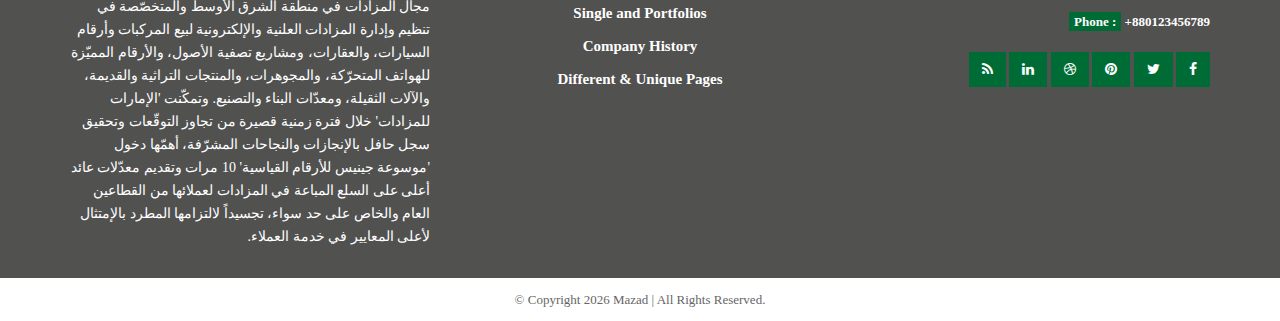
<file: Green/item-auction-jewellery.html>
<!DOCTYPE html>
<html lang="en">
<head>
<meta charset="utf-8">
<meta http-equiv="X-UA-Compatible" content="IE=edge">
<meta name="viewport" content="width=device-width, initial-scale=1">
<!-- The above 3 meta tags *must* come first in the head; any other head content must come *after* these tags -->
<title>مزاد - الاول فى الوطن ااعربي</title>
<!-- Bootstrap Css -->
<link href="assets/bootstrap/css/bootstrap.min.css" rel="stylesheet">
<!-- Normalize Css -->
<link href="assets/Normalize/normalize.css" rel="stylesheet">
<!--Font Awesome Css-->
<link href="assets/font-awesome/css/font-awesome.min.css" rel="stylesheet">
<!--Linear icon Css-->
<link href="assets/linearicons/css/icon-font.min.css" rel="stylesheet">
<!--Animate Css-->
<link href="assets/animate/animate.css" rel="stylesheet">
    <!--Revolution slider main css-->
<link href="assets/revolution/css/settings.css" rel="stylesheet">
<!--Revolution layer and navigation css-->
<link href="assets/revolution/css/layers.css" rel="stylesheet">
<link href="assets/revolution/css/navigation.css" rel="stylesheet">
<!--Owl carousel css-->
<link href="assets/owlcarousel/css/owl.carousel.css" rel="stylesheet">
<link href="assets/owlcarousel/css/owl.theme.css" rel="stylesheet">
<!--Portfolio Css-->
<link href="assets/css/ionicons.min.css" rel="stylesheet">
<link href="assets/css/magnific-popup.css" rel="stylesheet">
<!--Slicknav Css-->
<link href="assets/slicknav/slicknav.css" rel="stylesheet">
<!--Custum Css-->
<link href="css/style.css" rel="stylesheet">
<!--Responsive Css-->
<link href="css/responsive.css" rel="stylesheet">
<!--Modernizr Js-->
<script src="js/vendor/modernizr-3.5.0.min.js"></script>
<!-- HTML5 shim and Respond.js for IE8 support of HTML5 elements and media queries -->
<!-- WARNING: Respond.js doesn't work if you view the page via file:// -->
<!--[if lt IE 9]>
      <script src="https://oss.maxcdn.com/html5shiv/3.7.3/html5shiv.min.js"></script>
      <script src="https://oss.maxcdn.com/respond/1.4.2/respond.min.js"></script>
    <![endif]-->
</head>
<body>
<!-- Pre Loader -->
<div id="loader"></div>
<!--Header-->
<header id="home">
  <div class="header-top-area">
    <div class="container">
      <div class="row">
        <div class="col-md-3">
          <!-- START LOGO -->
         <div class="logo"> <a href="index.html"><img src="images/logo.png"></a> </div>
          <!-- END LOGO -->
          <div class="mobile-nav"></div>
        </div>
        <div class="col-md-9">
          <!-- START MAIN MENU -->
          <nav class="navbar navbar-default rtl">
            <!-- Brand and toggle get grouped for better mobile display -->
            <div class="navbar-header"> </div>
            <!-- Collect the nav links, forms, and other content for toggling -->
            <div class="collapse navbar-collapse">
              <div class="navigation">
                <ul class="nav navbar-nav">
                
                    <li><a href="contact-us.html">اتصل بنا</a></li>

                  <li><a href="#">خدماتنا</a>
                   
                  </li>
                  
                  <li><a href="#">من نحن</a></li>
                    
                  
                    <li><a href="#">التصنيفات</a>
                    <ul class="drop-down">
                      <li><a href="about-1.html">About Us-1</a></li>
                      <li><a href="about-2.html">About Us-2</a></li>
                      <li><a href="about-3.html">About Us-3</a></li>
                      <li><a href="about-4.html">About Us-4</a></li>
                      <li><a href="about-5.html">About Us-5</a></li>
                      <li><a href="faq.html">Faq Page</a></li>
                      <li><a href="pricing-table.html">Pricing Table</a></li>
                      <li><a href="404.html">404 Page</a></li>
                    </ul>
                  </li>
                     <li><a href="#home">الرئيسية</a>
                  </li>
                </ul>
              </div>
            </div>
            <!-- /.navbar-collapse -->
          </nav>
          <!-- END MAIN MENU -->
        </div>
      </div>
    </div>
  </div>
  <!-- Start about-page area -->
  <div class="about_slider-area-jew pt-90">
    <div class="container">
      <div class="row">
        <div class="col-md-12">
          <div class="slider-text-2 text-center pt-40">
                 <h2 class="color-w font-w-8 font-40 pb-20">مزاد المجوهرات والتحف  <span class="color"><i class="fa fa-diamond"></i></span></h2>
          </div>
        </div>
      </div>
    </div>
  </div>
</header>
<div class="clearfix"></div>
<!-- Start portfolio-4-section area -->
<!-- Start service-1-section area -->
 <section id="services" class="services">
  <div class="container">
    <div class="row">
      <div class="col-md-12">
        <div class="section-title ptb-20">
                  <h2 class="font-w-8"><span class="color">أفضل الموجوهرات والتحف</span></h2>
                  <p class="font-w-6">نقدمها لكم</p>
                  </div>
        <div class="section">
          <!-- Single Service Start -->
          <div class="col-md-4 col-sm-6 col-xs-12">
            <div class="item bx-shadow jew-item"> <img src="images/jew.jpg">
              <h3 class="font-weight">عنوان المزايدة</h3>
              <a class="item-btn-jew" href="item-auction-jew-single.html">بدء المزيداة</a>
            </div>
          </div>
          <!-- Single Service End -->
           <!-- Single Service Start -->
          <div class="col-md-4 col-sm-6 col-xs-12">
            <div class="item bx-shadow jew-item"> <img src="images/jew.jpg">
              <h3 class="font-weight">عنوان المزايدة</h3>
              <a class="item-btn-jew" href="item-auction-jew-single.html">بدء المزيداة</a>
            </div>
          </div>
          <!-- Single Service End -->
         <!-- Single Service Start -->
          <div class="col-md-4 col-sm-6 col-xs-12">
            <div class="item bx-shadow jew-item"> <img src="images/jew.jpg">
              <h3 class="font-weight">عنوان المزايدة</h3>
              <a class="item-btn-jew" href="item-auction-jew-single.html">بدء المزيداة</a>
            </div>
          </div>
          <!-- Single Service End -->
           <!-- Single Service Start -->
          <div class="col-md-4 col-sm-6 col-xs-12">
            <div class="item bx-shadow jew-item"> <img src="images/jew.jpg">
              <h3 class="font-weight">عنوان المزايدة</h3>
              <a class="item-btn-jew" href="item-auction-jew-single.html">بدء المزيداة</a>
            </div>
          </div>
          <!-- Single Service End -->
          <!-- Single Service Start -->
          <div class="col-md-4 col-sm-6 col-xs-12">
            <div class="item bx-shadow jew-item"> <img src="images/jew.jpg">
              <h3 class="font-weight">عنوان المزايدة</h3>
              <a class="item-btn-jew" href="item-auction-jew-single.html">بدء المزيداة</a>
            </div>
          </div>
          <!-- Single Service End -->
           <!-- Single Service Start -->
          <div class="col-md-4 col-sm-6 col-xs-12">
            <div class="item bx-shadow jew-item"> <img src="images/jew.jpg">
              <h3 class="font-weight">عنوان المزايدة</h3>
              <a class="item-btn-jew" href="item-auction-jew-single.html">بدء المزيداة</a>
            </div>
          </div>
          <!-- Single Service End -->
        </div>
      </div>
    </div>
  </div>
</section>
<div class="clearfix"></div>
<!--Contact start-->

<section id="footer" class="footer rtl">
  <div class="container">
    <div class="row">
      <div class="col-md-4">
       <div class="logo pt-0"> <a href="index.html"><img src="images/logo.png"></a> </div><p class="font-14" style="color: #fff" >تعد 'الإمارات للمزادات'، التي تم تأسيسها في العام 2004 على أيدي مجموعة من رجال الأعمال الإماراتيين، شركة رائدة في مجال المزادات في منطقة الشرق الأوسط والمتخصّصة في تنظيم وإدارة المزادات العلنية والإلكترونية لبيع المركبات وأرقام السيارات، والعقارات، ومشاريع تصفية الأصول، والأرقام المميّزة للهواتف المتحرّكة، والمجوهرات، والمنتجات التراثية والقديمة، والآلات الثقيلة، ومعدّات البناء والتصنيع. 

وتمكّنت 'الإمارات للمزادات' خلال فترة زمنية قصيرة من تجاوز التوقّعات وتحقيق سجل حافل بالإنجازات والنجاحات المشرّفة، أهمّها دخول 'موسوعة جينيس للأرقام القياسية' 10 مرات وتقديم معدّلات عائد أعلى على السلع المباعة في المزادات لعملائها من القطاعين العام والخاص على حد سواء، تجسيداً لالتزامها المطرد بالإمتثال لأعلى المعايير في خدمة العملاء.
</p>
          </div>
        
      <div class="col-md-4">
        <div class="section-title-2">
          <h3>UseFull Links</h3>
        </div>
        <div class="sidebar-post pt-15">
          <ul>
            <li> <a href="#">Home Page Variations</a> </li>
            <li> <a href="#">Features Typography</a> </li>
            <li> <a href="#">Recent Blogs or News</a> </li>
            <li> <a href="#">Single and Portfolios</a> </li>
            <li> <a href="#">Company History</a> </li>
            <li> <a href="#">Different & Unique Pages</a> </li>
          </ul>
        </div>
      </div>
      
      <div class="col-md-4">
        <div class="section-title-2">
          <h3>Newsletter</h3>
        </div>
        <div class="footer-address">
          <p class="font-w-6">Lorem Ipsum is simply dummy text of the printing and typesetting industry.</p>
          <p class="font-w-6"><span class="Color-b">Street :</span> Orlando, Florida, USA</p>
          <p class="font-w-6"><span class="Color-b">Email :</span> email@example.com</p>
          <p class="font-w-6"><span class="Color-b">Phone :</span> +880123456789</p>
        </div>
        <div class="footer-social pt-15">
          <ul class="top-social">
            <li><a href="#" target="_blank"><i class="fa fa-facebook"></i></a></li>
            <li><a href="#" target="_blank"><i class="fa fa-twitter"></i></a></li>
            <li><a href="#" target="_blank"><i class="fa fa-pinterest"></i></a></li>
            <li><a href="#" target="_blank"><i class="fa fa-dribbble"></i></a></li>
            <li><a href="#" target="_blank"><i class="fa fa-linkedin"></i></a></li>
            <li><a href="#" target="_blank"><i class="fa fa-rss"></i></a></li>
          </ul>
        </div>
      </div>
    </div>
  </div>
  </section>
<!--Contact end-->
<footer>
  <div class="clearfix"></div>
  <div class="container">
    <p class="text-center pt-10">&copy; Copyright
      <script>
var d=new Date();
document.write(d.getFullYear());
</script>
      Mazad | All Rights Reserved.</p>
  </div>
</footer>
<!-- jQuery (necessary for Bootstrap's JavaScript plugins) -->
<script src="assets/jquery/jquery-3.2.1.min.js"></script>
<!-- Include all compiled plugins (below), or include individual files as needed -->
<script src="assets/bootstrap/js/bootstrap.min.js"></script>
<script src="assets/easing/jquery.easing.min.js"></script>
<script src="assets/isotope/jquery.isotope.js"></script>
<script src="assets/jquery/imagesloaded.pkgd.min.js"></script>
<script src="assets/wow/wow.min.js"></script>
<script src="assets/slicknav/jquery.slicknav.js"></script>
<script src="assets/owlcarousel/js/owl.carousel.min.js"></script>
<script src="assets/jquery/jquery.magnific-popup.min.js"></script>
<script src="assets/number-animation/jquery.animateNumber.min.js"></script>
<!-- Contact Form Script -->
<script src="assets/contact-form/js/validator.min.js"></script>
<script src="assets/contact-form/js/form-scripts.js"></script>
<script src="assets/jquery/plugins.js"></script>
<script src="js/custom.js"></script>
</body>
</html>
</file>
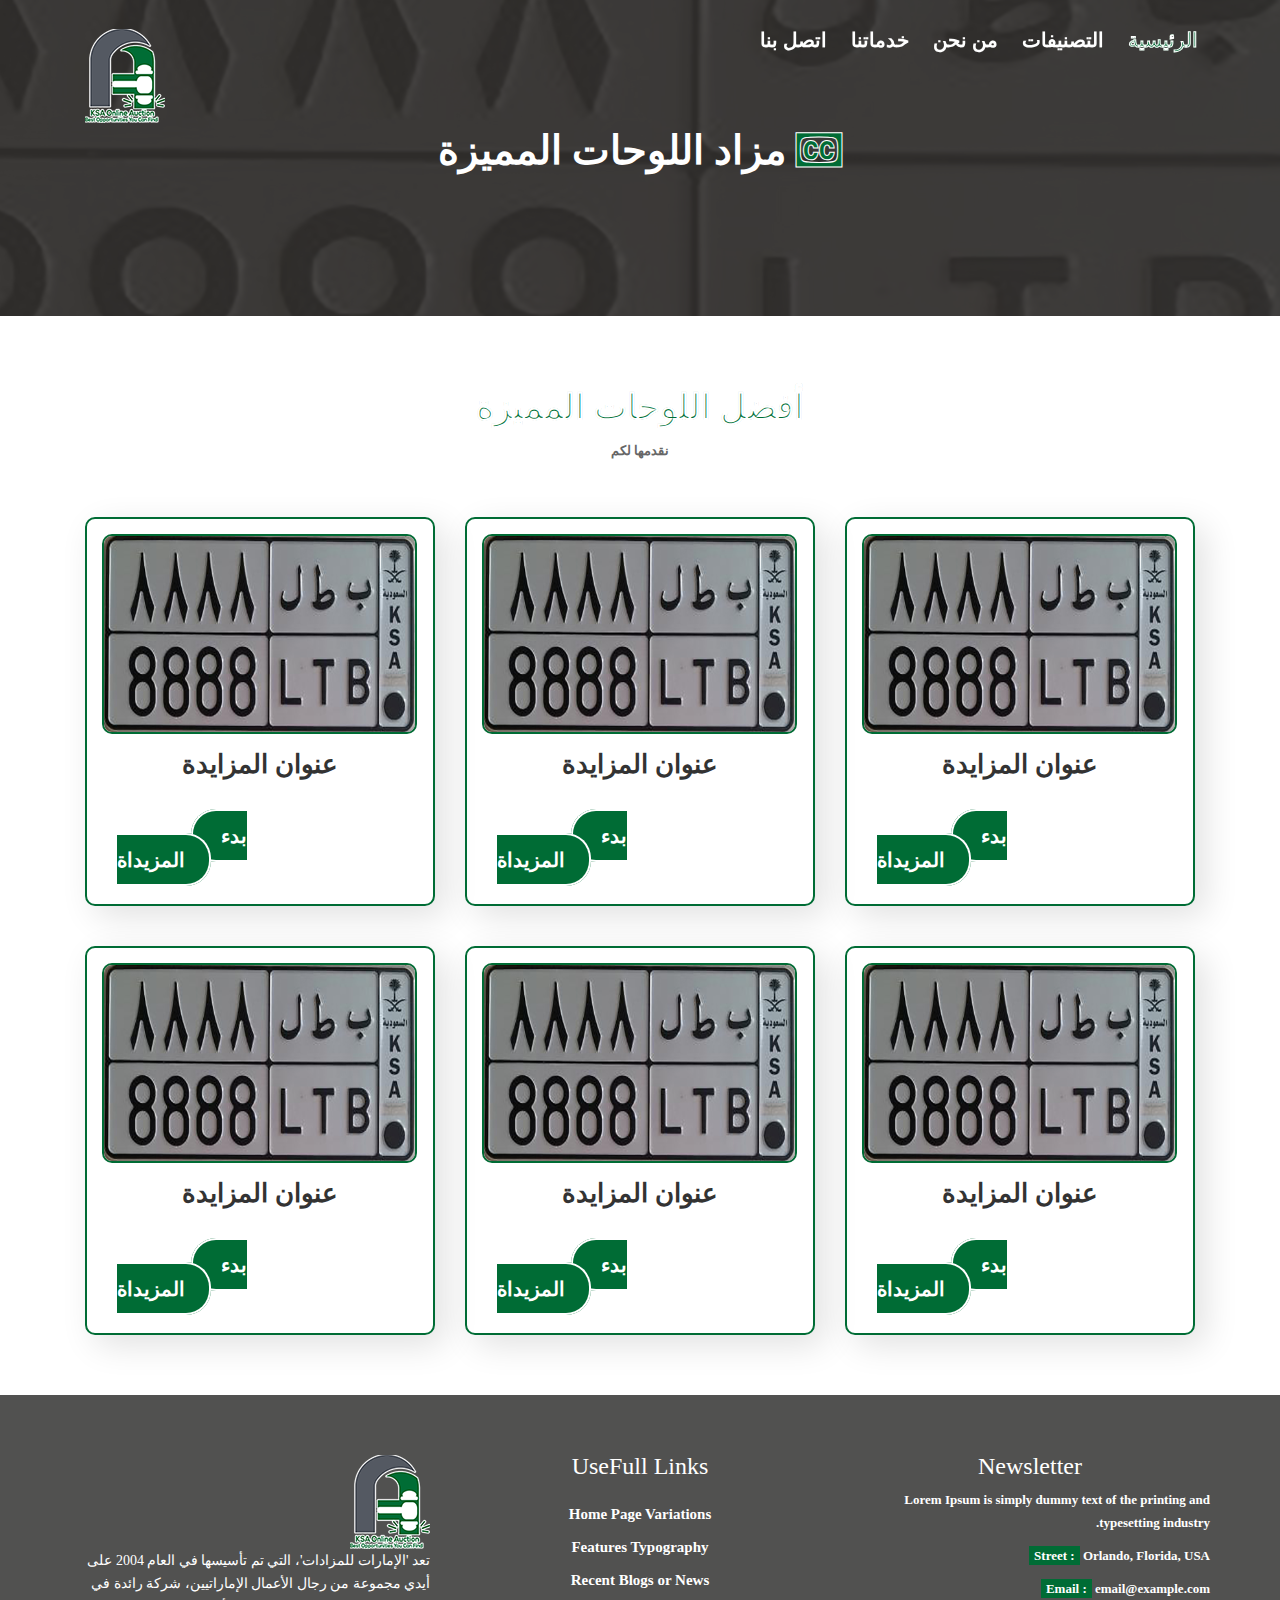
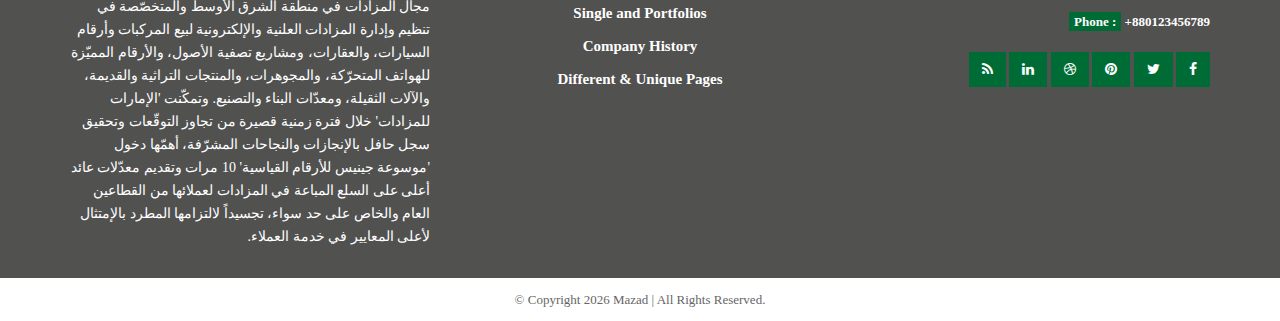
<file: Green/item-auction-number.html>
<!DOCTYPE html>
<html lang="en">
<head>
<meta charset="utf-8">
<meta http-equiv="X-UA-Compatible" content="IE=edge">
<meta name="viewport" content="width=device-width, initial-scale=1">
<!-- The above 3 meta tags *must* come first in the head; any other head content must come *after* these tags -->
<title>مزاد - الاول فى الوطن ااعربي</title>
<!-- Bootstrap Css -->
<link href="assets/bootstrap/css/bootstrap.min.css" rel="stylesheet">
<!-- Normalize Css -->
<link href="assets/Normalize/normalize.css" rel="stylesheet">
<!--Font Awesome Css-->
<link href="assets/font-awesome/css/font-awesome.min.css" rel="stylesheet">
<!--Linear icon Css-->
<link href="assets/linearicons/css/icon-font.min.css" rel="stylesheet">
<!--Animate Css-->
<link href="assets/animate/animate.css" rel="stylesheet">
    <!--Revolution slider main css-->
<link href="assets/revolution/css/settings.css" rel="stylesheet">
<!--Revolution layer and navigation css-->
<link href="assets/revolution/css/layers.css" rel="stylesheet">
<link href="assets/revolution/css/navigation.css" rel="stylesheet">
<!--Owl carousel css-->
<link href="assets/owlcarousel/css/owl.carousel.css" rel="stylesheet">
<link href="assets/owlcarousel/css/owl.theme.css" rel="stylesheet">
<!--Portfolio Css-->
<link href="assets/css/ionicons.min.css" rel="stylesheet">
<link href="assets/css/magnific-popup.css" rel="stylesheet">
<!--Slicknav Css-->
<link href="assets/slicknav/slicknav.css" rel="stylesheet">
<!--Custum Css-->
<link href="css/style.css" rel="stylesheet">
<!--Responsive Css-->
<link href="css/responsive.css" rel="stylesheet">
<!--Modernizr Js-->
<script src="js/vendor/modernizr-3.5.0.min.js"></script>
<!-- HTML5 shim and Respond.js for IE8 support of HTML5 elements and media queries -->
<!-- WARNING: Respond.js doesn't work if you view the page via file:// -->
<!--[if lt IE 9]>
      <script src="https://oss.maxcdn.com/html5shiv/3.7.3/html5shiv.min.js"></script>
      <script src="https://oss.maxcdn.com/respond/1.4.2/respond.min.js"></script>
    <![endif]-->
</head>
<body>
<!-- Pre Loader -->
<div id="loader"></div>
<!--Header-->
<header id="home">
  <div class="header-top-area">
    <div class="container">
      <div class="row">
        <div class="col-md-3">
          <!-- START LOGO -->
         <div class="logo"> <a href="index.html"><img src="images/logo.png"></a> </div>
          <!-- END LOGO -->
          <div class="mobile-nav"></div>
        </div>
        <div class="col-md-9">
          <!-- START MAIN MENU -->
          <nav class="navbar navbar-default rtl">
            <!-- Brand and toggle get grouped for better mobile display -->
            <div class="navbar-header"> </div>
            <!-- Collect the nav links, forms, and other content for toggling -->
            <div class="collapse navbar-collapse">
              <div class="navigation">
                <ul class="nav navbar-nav">
                
                    <li><a href="contact-us.html">اتصل بنا</a></li>

                  <li><a href="#">خدماتنا</a>
                   
                  </li>
                  
                  <li><a href="#">من نحن</a></li>
                    
                  
                    <li><a href="#">التصنيفات</a>
                    <ul class="drop-down">
                      <li><a href="about-1.html">About Us-1</a></li>
                      <li><a href="about-2.html">About Us-2</a></li>
                      <li><a href="about-3.html">About Us-3</a></li>
                      <li><a href="about-4.html">About Us-4</a></li>
                      <li><a href="about-5.html">About Us-5</a></li>
                      <li><a href="faq.html">Faq Page</a></li>
                      <li><a href="pricing-table.html">Pricing Table</a></li>
                      <li><a href="404.html">404 Page</a></li>
                    </ul>
                  </li>
                     <li><a href="#home">الرئيسية</a>
                  </li>
                </ul>
              </div>
            </div>
            <!-- /.navbar-collapse -->
          </nav>
          <!-- END MAIN MENU -->
        </div>
      </div>
    </div>
  </div>
  <!-- Start about-page area -->
  <div class="about_slider-area-num pt-90">
    <div class="container">
      <div class="row">
        <div class="col-md-12">
          <div class="slider-text-2 text-center pt-40">
                 <h2 class="color-w font-w-8 font-40 pb-20">مزاد اللوحات المميزة  <span class="color"><i class="fa fa-cc"></i></span></h2>
          </div>
        </div>
      </div>
    </div>
  </div>
</header>
<div class="clearfix"></div>
<!-- Start portfolio-4-section area -->
<!-- Start service-1-section area -->
 <section id="services" class="services">
  <div class="container">
    <div class="row">
      <div class="col-md-12">
        <div class="section-title ptb-20">
                  <h2 class="font-w-8"><span class="color">أفضل اللوحات المميزة</span></h2>
                  <p class="font-w-6">نقدمها لكم</p>
                  </div>
        <div class="section">
          <!-- Single Service Start -->
          <div class="col-md-4 col-sm-6 col-xs-12">
            <div class="item bx-shadow jew-item"> <img src="images/short-plate-car-saudi-arabia.jpg">
              <h3 class="font-weight">عنوان المزايدة</h3>
              <a class="item-btn-jew" href="item-auction-jew-single.html">بدء المزيداة</a>
            </div>
          </div>
          <!-- Single Service End -->
           <!-- Single Service Start -->
          <div class="col-md-4 col-sm-6 col-xs-12">
            <div class="item bx-shadow jew-item"> <img src="images/short-plate-car-saudi-arabia.jpg">
              <h3 class="font-weight">عنوان المزايدة</h3>
              <a class="item-btn-jew" href="item-auction-jew-single.html">بدء المزيداة</a>
            </div>
          </div>
          <!-- Single Service End -->
         <!-- Single Service Start -->
          <div class="col-md-4 col-sm-6 col-xs-12">
            <div class="item bx-shadow jew-item"> <img src="images/short-plate-car-saudi-arabia.jpg">
              <h3 class="font-weight">عنوان المزايدة</h3>
              <a class="item-btn-jew" href="item-auction-jew-single.html">بدء المزيداة</a>
            </div>
          </div>
          <!-- Single Service End -->
           <!-- Single Service Start -->
          <div class="col-md-4 col-sm-6 col-xs-12">
            <div class="item bx-shadow jew-item"> <img src="images/short-plate-car-saudi-arabia.jpg">
              <h3 class="font-weight">عنوان المزايدة</h3>
              <a class="item-btn-jew" href="item-auction-jew-single.html">بدء المزيداة</a>
            </div>
          </div>
          <!-- Single Service End -->
          <!-- Single Service Start -->
          <div class="col-md-4 col-sm-6 col-xs-12">
            <div class="item bx-shadow jew-item"> <img src="images/short-plate-car-saudi-arabia.jpg">
              <h3 class="font-weight">عنوان المزايدة</h3>
              <a class="item-btn-jew" href="item-auction-jew-single.html">بدء المزيداة</a>
            </div>
          </div>
          <!-- Single Service End -->
           <!-- Single Service Start -->
          <div class="col-md-4 col-sm-6 col-xs-12">
            <div class="item bx-shadow jew-item"> <img src="images/short-plate-car-saudi-arabia.jpg">
              <h3 class="font-weight">عنوان المزايدة</h3>
              <a class="item-btn-jew" href="item-auction-jew-single.html">بدء المزيداة</a>
            </div>
          </div>
          <!-- Single Service End -->
        </div>
      </div>
    </div>
  </div>
</section>
<div class="clearfix"></div>
<!--Contact start-->

<section id="footer" class="footer rtl">
  <div class="container">
    <div class="row">
      <div class="col-md-4">
       <div class="logo pt-0"> <a href="index.html"><img src="images/logo.png"></a> </div><p class="font-14" style="color: #fff" >تعد 'الإمارات للمزادات'، التي تم تأسيسها في العام 2004 على أيدي مجموعة من رجال الأعمال الإماراتيين، شركة رائدة في مجال المزادات في منطقة الشرق الأوسط والمتخصّصة في تنظيم وإدارة المزادات العلنية والإلكترونية لبيع المركبات وأرقام السيارات، والعقارات، ومشاريع تصفية الأصول، والأرقام المميّزة للهواتف المتحرّكة، والمجوهرات، والمنتجات التراثية والقديمة، والآلات الثقيلة، ومعدّات البناء والتصنيع. 

وتمكّنت 'الإمارات للمزادات' خلال فترة زمنية قصيرة من تجاوز التوقّعات وتحقيق سجل حافل بالإنجازات والنجاحات المشرّفة، أهمّها دخول 'موسوعة جينيس للأرقام القياسية' 10 مرات وتقديم معدّلات عائد أعلى على السلع المباعة في المزادات لعملائها من القطاعين العام والخاص على حد سواء، تجسيداً لالتزامها المطرد بالإمتثال لأعلى المعايير في خدمة العملاء.
</p>
          </div>
        
      <div class="col-md-4">
        <div class="section-title-2">
          <h3>UseFull Links</h3>
        </div>
        <div class="sidebar-post pt-15">
          <ul>
            <li> <a href="#">Home Page Variations</a> </li>
            <li> <a href="#">Features Typography</a> </li>
            <li> <a href="#">Recent Blogs or News</a> </li>
            <li> <a href="#">Single and Portfolios</a> </li>
            <li> <a href="#">Company History</a> </li>
            <li> <a href="#">Different & Unique Pages</a> </li>
          </ul>
        </div>
      </div>
      
      <div class="col-md-4">
        <div class="section-title-2">
          <h3>Newsletter</h3>
        </div>
        <div class="footer-address">
          <p class="font-w-6">Lorem Ipsum is simply dummy text of the printing and typesetting industry.</p>
          <p class="font-w-6"><span class="Color-b">Street :</span> Orlando, Florida, USA</p>
          <p class="font-w-6"><span class="Color-b">Email :</span> email@example.com</p>
          <p class="font-w-6"><span class="Color-b">Phone :</span> +880123456789</p>
        </div>
        <div class="footer-social pt-15">
          <ul class="top-social">
            <li><a href="#" target="_blank"><i class="fa fa-facebook"></i></a></li>
            <li><a href="#" target="_blank"><i class="fa fa-twitter"></i></a></li>
            <li><a href="#" target="_blank"><i class="fa fa-pinterest"></i></a></li>
            <li><a href="#" target="_blank"><i class="fa fa-dribbble"></i></a></li>
            <li><a href="#" target="_blank"><i class="fa fa-linkedin"></i></a></li>
            <li><a href="#" target="_blank"><i class="fa fa-rss"></i></a></li>
          </ul>
        </div>
      </div>
    </div>
  </div>
  </section>
<!--Contact end-->
<footer>
  <div class="clearfix"></div>
  <div class="container">
    <p class="text-center pt-10">&copy; Copyright
      <script>
var d=new Date();
document.write(d.getFullYear());
</script>
      Mazad | All Rights Reserved.</p>
  </div>
</footer>
<!-- jQuery (necessary for Bootstrap's JavaScript plugins) -->
<script src="assets/jquery/jquery-3.2.1.min.js"></script>
<!-- Include all compiled plugins (below), or include individual files as needed -->
<script src="assets/bootstrap/js/bootstrap.min.js"></script>
<script src="assets/easing/jquery.easing.min.js"></script>
<script src="assets/isotope/jquery.isotope.js"></script>
<script src="assets/jquery/imagesloaded.pkgd.min.js"></script>
<script src="assets/wow/wow.min.js"></script>
<script src="assets/slicknav/jquery.slicknav.js"></script>
<script src="assets/owlcarousel/js/owl.carousel.min.js"></script>
<script src="assets/jquery/jquery.magnific-popup.min.js"></script>
<script src="assets/number-animation/jquery.animateNumber.min.js"></script>
<!-- Contact Form Script -->
<script src="assets/contact-form/js/validator.min.js"></script>
<script src="assets/contact-form/js/form-scripts.js"></script>
<script src="assets/jquery/plugins.js"></script>
<script src="js/custom.js"></script>
</body>
</html>
</file>
<file: Green/assets/revolution/css/settings.css>
/*-----------------------------------------------------------------------------

-	Revolution Slider 5.0 Default Style Settings -

Screen Stylesheet

version:   	5.0.0
date:      	29/10/15
author:		themepunch
email:     	info@themepunch.com
website:   	http://www.themepunch.com
-----------------------------------------------------------------------------*/



.rtl {
	direction: rtl;
}
@font-face {
	font-family: 'revicons';
	src: url('../fonts/revicons/revicons90c6.eot?5510888');
	src: url('../fonts/revicons/revicons90c6.eot?5510888#iefix') format('embedded-opentype'),  url('../fonts/revicons/revicons90c6.woff?5510888') format('woff'),  url('../fonts/revicons/revicons90c6.ttf?5510888') format('truetype'),  url('../fonts/revicons/revicons90c6.svg?5510888#revicons') format('svg');
	font-weight: normal;
	font-style: normal;
}
[class^="revicon-"]:before, [class*=" revicon-"]:before {
	font-family: "revicons";
	font-style: normal;
	font-weight: normal;
	speak: none;
	display: inline-block;
	text-decoration: inherit;
	width: 1em;
	margin-right: .2em;
	text-align: center;
	/* For safety - reset parent styles, that can break glyph codes*/
	font-variant: normal;
	text-transform: none;
	/* fix buttons height, for twitter bootstrap */
	line-height: 1em;
	/* Animation center compensation - margins should be symmetric */
  /* remove if not needed */
	margin-left: .2em;/* you can be more comfortable with increased icons size */
  /* font-size: 120%; */

  /* Uncomment for 3D effect */
  /* text-shadow: 1px 1px 1px rgba(127, 127, 127, 0.3); */
}
.revicon-search-1:before {
	content: '\e802';
} /* '' */
.revicon-pencil-1:before {
	content: '\e831';
} /* '' */
.revicon-picture-1:before {
	content: '\e803';
} /* '' */
.revicon-cancel:before {
	content: '\e80a';
} /* '' */
.revicon-info-circled:before {
	content: '\e80f';
} /* '' */
.revicon-trash:before {
	content: '\e801';
} /* '' */
.revicon-left-dir:before {
	content: '\e817';
} /* '' */
.revicon-right-dir:before {
	content: '\e818';
} /* '' */
.revicon-down-open:before {
	content: '\e83b';
} /* '' */
.revicon-left-open:before {
	content: '\e819';
} /* '' */
.revicon-right-open:before {
	content: '\e81a';
} /* '' */
.revicon-angle-left:before {
	content: '\e820';
} /* '' */
.revicon-angle-right:before {
	content: '\e81d';
} /* '' */
.revicon-left-big:before {
	content: '\e81f';
} /* '' */
.revicon-right-big:before {
	content: '\e81e';
} /* '' */
.revicon-magic:before {
	content: '\e807';
} /* '' */
.revicon-picture:before {
	content: '\e800';
} /* '' */
.revicon-export:before {
	content: '\e80b';
} /* '' */
.revicon-cog:before {
	content: '\e832';
} /* '' */
.revicon-login:before {
	content: '\e833';
} /* '' */
.revicon-logout:before {
	content: '\e834';
} /* '' */
.revicon-video:before {
	content: '\e805';
} /* '' */
.revicon-arrow-combo:before {
	content: '\e827';
} /* '' */
.revicon-left-open-1:before {
	content: '\e82a';
} /* '' */
.revicon-right-open-1:before {
	content: '\e82b';
} /* '' */
.revicon-left-open-mini:before {
	content: '\e822';
} /* '' */
.revicon-right-open-mini:before {
	content: '\e823';
} /* '' */
.revicon-left-open-big:before {
	content: '\e824';
} /* '' */
.revicon-right-open-big:before {
	content: '\e825';
} /* '' */
.revicon-left:before {
	content: '\e836';
} /* '' */
.revicon-right:before {
	content: '\e826';
} /* '' */
.revicon-ccw:before {
	content: '\e808';
} /* '' */
.revicon-arrows-ccw:before {
	content: '\e806';
} /* '' */
.revicon-palette:before {
	content: '\e829';
} /* '' */
.revicon-list-add:before {
	content: '\e80c';
} /* '' */
.revicon-doc:before {
	content: '\e809';
} /* '' */
.revicon-left-open-outline:before {
	content: '\e82e';
} /* '' */
.revicon-left-open-2:before {
	content: '\e82c';
} /* '' */
.revicon-right-open-outline:before {
	content: '\e82f';
} /* '' */
.revicon-right-open-2:before {
	content: '\e82d';
} /* '' */
.revicon-equalizer:before {
	content: '\e83a';
} /* '' */
.revicon-layers-alt:before {
	content: '\e804';
} /* '' */
.revicon-popup:before {
	content: '\e828';
} /* '' */
/******************************
	-	BASIC STYLES		-
******************************/

.rev_slider_wrapper {
	position: relative;
	
	z-index: 0;
}
.rev_slider_wrapper1 {
	position: relative;
	margin-top:-80px;
	z-index: 0;
}
.rev_slider {
	position: relative;
	overflow: visible;
}
.tp-overflow-hidden {
	overflow: hidden;
}
.tp-simpleresponsive img, .rev_slider img {
	max-width: none !important;
	-moz-transition: none;
	-webkit-transition: none;
	-o-transition: none;
	transition: none;
	margin: 0px;
	padding: 0px;
	border-width: 0px;
	border: none;
}
.rev_slider .no-slides-text {
	font-weight: bold;
	text-align: center;
	padding-top: 80px;
}
.rev_slider >ul, .rev_slider_wrapper >ul, .tp-revslider-mainul >li, .rev_slider >ul >li, .rev_slider >ul >li:before, .tp-revslider-mainul >li:before, .tp-simpleresponsive >ul, .tp-simpleresponsive >ul >li, .tp-simpleresponsive >ul >li:before, .tp-revslider-mainul >li, .tp-simpleresponsive >ul >li {
	list-style: none !important;
	position: absolute;
	margin: 0px !important;
	padding: 0px !important;
	overflow-x: visible;
	overflow-y: visible;
	list-style-type: none !important;
	background-image: none;
	background-position: 0px 0px;
	text-indent: 0em;
	top: 0px;
	left: 0px;
}
.tp-revslider-mainul >li, .rev_slider >ul >li, .rev_slider >ul >li:before, .tp-revslider-mainul >li:before, .tp-simpleresponsive >ul >li, .tp-simpleresponsive >ul >li:before, .tp-revslider-mainul >li, .tp-simpleresponsive >ul >li {
	visibility: hidden;
}
.tp-revslider-slidesli, .tp-revslider-mainul {
	padding: 0 !important;
	margin: 0 !important;
	list-style: none !important;
}
.rev_slider li.tp-revslider-slidesli {
	position: absolute !important;
}
.tp-caption .rs-untoggled-content {
	display: block;
}
.tp-caption .rs-toggled-content {
	display: none;
}
.rs-toggle-content-active.tp-caption .rs-toggled-content {
	display: block;
}
.rs-toggle-content-active.tp-caption .rs-untoggled-content {
	display: none;
}
.rev_slider .tp-caption, .rev_slider .caption {
	position: relative;
	visibility: hidden;
	white-space: nowrap;
	display: block;
}
.rev_slider .tp-mask-wrap .tp-caption, .rev_slider .tp-mask-wrap *:last-child, .wpb_text_column .rev_slider .tp-mask-wrap .tp-caption, .wpb_text_column .rev_slider .tp-mask-wrap *:last-child {
	margin-bottom: 0;
}
.tp-svg-layer svg {
	width: 100%;
	height: 100%;
	position: relative;
	vertical-align: top
}
/* CAROUSEL FUNCTIONS */
.tp-carousel-wrapper {
	cursor: url(openhand.html), move;
}
.tp-carousel-wrapper.dragged {
	cursor: url(closedhand.html), move;
}
/* ADDED FOR SLIDELINK MANAGEMENT */
.tp-caption {
	z-index: 1
}
.tp_inner_padding {
	box-sizing: border-box;
	-webkit-box-sizing: border-box;
	-moz-box-sizing: border-box;
	max-height: none !important;
}
.tp-caption {
	-moz-user-select: none;
	-khtml-user-select: none;
	-webkit-user-select: none;
	-o-user-select: none;
	position: absolute;
	-webkit-font-smoothing: antialiased !important;
}
.tp-caption.tp-layer-selectable {
	-moz-user-select: all;
	-khtml-user-select: all;
	-webkit-user-select: all;
	-o-user-select: all;
}
.tp-forcenotvisible, .tp-hide-revslider, .tp-caption.tp-hidden-caption {
	visibility: hidden !important;
	display: none !important
}
.rev_slider embed, .rev_slider iframe, .rev_slider object, .rev_slider audio, .rev_slider video {
	max-width: none !important
}
/**********************************************
	-	FULLSCREEN AND FULLWIDHT CONTAINERS	-
**********************************************/
.rev_slider_wrapper {
	width: 100%;
}
.fullscreen-container {
	position: relative;
	padding: 0;
}
.fullwidthbanner-container {
	position: relative;
	padding: 0;
	overflow: hidden;
}
.fullwidthbanner-container .fullwidthabanner {
	width: 100%;
	position: relative;
}
/*********************************
	-	SPECIAL TP CAPTIONS -
**********************************/

.tp-static-layers {
	position: absolute;
	z-index: 101;
	top: 0px;
	left: 0px;/*pointer-events:none;*/

}
.tp-caption .frontcorner {
	width: 0;
	height: 0;
	border-left: 40px solid transparent;
	border-right: 0px solid transparent;
	border-top: 40px solid #00A8FF;
	position: absolute;
	left: -40px;
	top: 0px;
}
.tp-caption .backcorner {
	width: 0;
	height: 0;
	border-left: 0px solid transparent;
	border-right: 40px solid transparent;
	border-bottom: 40px solid #00A8FF;
	position: absolute;
	right: 0px;
	top: 0px;
}
.tp-caption .frontcornertop {
	width: 0;
	height: 0;
	border-left: 40px solid transparent;
	border-right: 0px solid transparent;
	border-bottom: 40px solid #00A8FF;
	position: absolute;
	left: -40px;
	top: 0px;
}
.tp-caption .backcornertop {
	width: 0;
	height: 0;
	border-left: 0px solid transparent;
	border-right: 40px solid transparent;
	border-top: 40px solid #00A8FF;
	position: absolute;
	right: 0px;
	top: 0px;
}
.tp-layer-inner-rotation {
	position: relative !important;
}
/***********************************************
	-	SPECIAL ALTERNATIVE IMAGE SETTINGS	-
***********************************************/

img.tp-slider-alternative-image {
	width: 100%;
	height: auto;
}
/******************************
	-	IE8 HACKS	-
*******************************/
.noFilterClass {
	filter: none !important;
}
/********************************
	-	FULLSCREEN VIDEO	-
*********************************/

.rs-background-video-layer {
	position: absolute;
	top: 0px;
	left: 0px;
	width: 100%;
	height: 100%;
	visibility: hidden;
	z-index: 0;
}
.tp-caption.coverscreenvideo {
	width: 100%;
	height: 100%;
	top: 0px;
	left: 0px;
	position: absolute;
}
.caption.fullscreenvideo, .tp-caption.fullscreenvideo {
	left: 0px;
	top: 0px;
	position: absolute;
	width: 100%;
	height: 100%
}
.caption.fullscreenvideo iframe, .caption.fullscreenvideo audio, .caption.fullscreenvideo video, .tp-caption.fullscreenvideo iframe, .tp-caption.fullscreenvideo iframe audio, .tp-caption.fullscreenvideo iframe video {
	width: 100% !important;
	height: 100% !important;
	display: none
}
.fullcoveredvideo audio, .fullscreenvideo audio .fullcoveredvideo video, .fullscreenvideo video {
	background: #000
}
.fullcoveredvideo .tp-poster {
	background-position: center center;
	background-size: cover;
	width: 100%;
	height: 100%;
	top: 0px;
	left: 0px
}
.videoisplaying .html5vid .tp-poster {
	display: none
}
.tp-video-play-button {
	background: #000;
	background: rgba(0,0,0,0.3);
	border-radius: 5px;
	-moz-border-radius: 5px;
	-webkit-border-radius: 5px;
	position: absolute;
	top: 50%;
	left: 50%;
	color: #FFF;
	z-index: 3;
	margin-top: -25px;
	margin-left: -25px;
	line-height: 50px !important;
	text-align: center;
	cursor: pointer;
	width: 50px;
	height: 50px;
	box-sizing: border-box;
	-moz-box-sizing: border-box;
	display: inline-block;
	vertical-align: top;
	z-index: 4;
	opacity: 0;
	-webkit-transition: opacity 300ms ease-out !important;
	-moz-transition: opacity 300ms ease-out !important;
	-o-transition: opacity 300ms ease-out !important;
	transition: opacity 300ms ease-out !important;
}
.tp-hiddenaudio, .tp-audio-html5 .tp-video-play-button {
	display: none !important;
}
.tp-caption .html5vid {
	width: 100% !important;
	height: 100% !important;
}
.tp-video-play-button i {
	width: 50px;
	height: 50px;
	display: inline-block;
	text-align: center;
	vertical-align: top;
	line-height: 50px !important;
	font-size: 40px !important;
}
.tp-caption:hover .tp-video-play-button {
	opacity: 1;
}
.tp-caption .tp-revstop {
	display: none;
	border-left: 5px solid #fff !important;
	border-right: 5px solid #fff !important;
	margin-top: 15px !important;
	line-height: 20px !important;
	vertical-align: top;
	font-size: 25px !important;
}
.videoisplaying .revicon-right-dir {
	display: none
}
.videoisplaying .tp-revstop {
	display: inline-block
}
.videoisplaying .tp-video-play-button {
	display: none
}
.tp-caption:hover .tp-video-play-button {
	display: block
}
.fullcoveredvideo .tp-video-play-button {
	display: none !important
}
.fullscreenvideo .fullscreenvideo audio {
	object-fit: contain !important;
}
.fullscreenvideo .fullscreenvideo video {
	object-fit: contain !important;
}
.fullscreenvideo .fullcoveredvideo audio {
	object-fit: cover !important;
}
.fullscreenvideo .fullcoveredvideo video {
	object-fit: cover !important;
}
.tp-video-controls {
	position: absolute;
	bottom: 0;
	left: 0;
	right: 0;
	padding: 5px;
	opacity: 0;
	-webkit-transition: opacity .3s;
	-moz-transition: opacity .3s;
	-o-transition: opacity .3s;
	-ms-transition: opacity .3s;
	transition: opacity .3s;
	background-image: linear-gradient(to bottom, rgb(0,0,0) 13%, rgb(50,50,50) 100%);
	background-image: -o-linear-gradient(bottom, rgb(0,0,0) 13%, rgb(50,50,50) 100%);
	background-image: -moz-linear-gradient(bottom, rgb(0,0,0) 13%, rgb(50,50,50) 100%);
	background-image: -webkit-linear-gradient(bottom, rgb(0,0,0) 13%, rgb(50,50,50) 100%);
	background-image: -ms-linear-gradient(bottom, rgb(0,0,0) 13%, rgb(50,50,50) 100%);
	background-image: -webkit-gradient(linear, left bottom, left top, color-stop(0.13, rgb(0,0,0)), color-stop(1, rgb(50,50,50)));
	display: table;
	max-width: 100%;
	overflow: hidden;
	box-sizing: border-box;
	-moz-box-sizing: border-box;
	-webkit-box-sizing: border-box;
}
.tp-caption:hover .tp-video-controls {
	opacity: .9;
}
.tp-video-button {
	background: rgba(0,0,0,.5);
	border: 0;
	color: #EEE;
	-webkit-border-radius: 3px;
	-moz-border-radius: 3px;
	-o-border-radius: 3px;
	border-radius: 3px;
	cursor: pointer;
	line-height: 12px;
	font-size: 12px;
	color: #fff;
	padding: 0px;
	margin: 0px;
	outline: none;
}
.tp-video-button:hover {
	cursor: pointer;
}
.tp-video-button-wrap, .tp-video-seek-bar-wrap, .tp-video-vol-bar-wrap {
	padding: 0px 5px;
	display: table-cell;
	vertical-align: middle;
}
.tp-video-seek-bar-wrap {
	width: 80%
}
.tp-video-vol-bar-wrap {
	width: 20%
}
.tp-volume-bar, .tp-seek-bar {
	width: 100%;
	cursor: pointer;
	outline: none;
	line-height: 12px;
	margin: 0;
	padding: 0;
}
.rs-fullvideo-cover {
	width: 100%;
	height: 100%;
	top: 0px;
	left: 0px;
	position: absolute;
	background: transparent;
	z-index: 5;
}
 .rs-background-video-layer video::-webkit-media-controls {
display:none !important;
}
.rs-background-video-layer audio::-webkit-media-controls {
display:none !important;
}
.tp-audio-html5 .tp-video-controls {
	opacity: 1 !important;
	visibility: visible !important
}
/********************************
	-	DOTTED OVERLAYS	-
*********************************/
.tp-dottedoverlay {
	background-repeat: repeat;
	width: 100%;
	height: 100%;
	position: absolute;
	top: 0px;
	left: 0px;
	z-index: 3
}
.tp-dottedoverlay.twoxtwo {
	background: url(../assets/gridtile.png)
}
.tp-dottedoverlay.twoxtwowhite {
	background: url(../assets/gridtile_white.png)
}
.tp-dottedoverlay.threexthree {
	background: url(../assets/gridtile_3x3.png)
}
.tp-dottedoverlay.threexthreewhite {
	background: url(../assets/gridtile_3x3_white.png)
}
/******************************
	-	SHADOWS		-
******************************/

.tp-shadowcover {
	width: 100%;
	height: 100%;
	top: 0px;
	left: 0px;
	background: #fff;
	position: absolute;
	z-index: -1;
}
.tp-shadow1 {
	-webkit-box-shadow: 0 10px 6px -6px rgba(0,0,0,0.8);
	-moz-box-shadow: 0 10px 6px -6px rgba(0,0,0,0.8);
	box-shadow: 0 10px 6px -6px rgba(0,0,0,0.8);
}
.tp-shadow2:before, .tp-shadow2:after, .tp-shadow3:before, .tp-shadow4:after {
	z-index: -2;
	position: absolute;
	content: "";
	bottom: 10px;
	left: 10px;
	width: 50%;
	top: 85%;
	max-width: 300px;
	background: transparent;
	-webkit-box-shadow: 0 15px 10px rgba(0,0,0,0.8);
	-moz-box-shadow: 0 15px 10px rgba(0,0,0,0.8);
	box-shadow: 0 15px 10px rgba(0,0,0,0.8);
	-webkit-transform: rotate(-3deg);
	-moz-transform: rotate(-3deg);
	-o-transform: rotate(-3deg);
	-ms-transform: rotate(-3deg);
	transform: rotate(-3deg);
}
.tp-shadow2:after, .tp-shadow4:after {
	-webkit-transform: rotate(3deg);
	-moz-transform: rotate(3deg);
	-o-transform: rotate(3deg);
	-ms-transform: rotate(3deg);
	transform: rotate(3deg);
	right: 10px;
	left: auto;
}
.tp-shadow5 {
	position: relative;
	-webkit-box-shadow: 0 1px 4px rgba(0, 0, 0, 0.3), 0 0 40px rgba(0, 0, 0, 0.1) inset;
	-moz-box-shadow: 0 1px 4px rgba(0, 0, 0, 0.3), 0 0 40px rgba(0, 0, 0, 0.1) inset;
	box-shadow: 0 1px 4px rgba(0, 0, 0, 0.3), 0 0 40px rgba(0, 0, 0, 0.1) inset;
}
.tp-shadow5:before, .tp-shadow5:after {
	content: "";
	position: absolute;
	z-index: -2;
	-webkit-box-shadow: 0 0 25px 0px rgba(0,0,0,0.6);
	-moz-box-shadow: 0 0 25px 0px rgba(0,0,0,0.6);
	box-shadow: 0 0 25px 0px rgba(0,0,0,0.6);
	top: 30%;
	bottom: 0;
	left: 20px;
	right: 20px;
	-moz-border-radius: 100px / 20px;
	border-radius: 100px / 20px;
}
/******************************
	-	BUTTONS	-
*******************************/

.tp-button {
	padding: 6px 13px 5px;
	border-radius: 3px;
	-moz-border-radius: 3px;
	-webkit-border-radius: 3px;
	height: 30px;
	cursor: pointer;
	color: #fff !important;
	text-shadow: 0px 1px 1px rgba(0, 0, 0, 0.6) !important;
	font-size: 15px;
	line-height: 45px !important;
	font-family: arial, sans-serif;
	font-weight: bold;
	letter-spacing: -1px;
	text-decoration: none;
}
.tp-button.big {
	color: #fff;
	text-shadow: 0px 1px 1px rgba(0, 0, 0, 0.6);
	font-weight: bold;
	padding: 9px 20px;
	font-size: 19px;
	line-height: 57px !important;
}
.purchase:hover, .tp-button:hover, .tp-button.big:hover {
	background-position: bottom, 15px 11px
}
/*	BUTTON COLORS	*/

.tp-button.green, .tp-button:hover.green, .purchase.green, .purchase:hover.green {
	background-color: #21a117;
	-webkit-box-shadow: 0px 3px 0px 0px #104d0b;
	-moz-box-shadow: 0px 3px 0px 0px #104d0b;
	box-shadow: 0px 3px 0px 0px #104d0b;
}
.tp-button.blue, .tp-button:hover.blue, .purchase.blue, .purchase:hover.blue {
	background-color: #1d78cb;
	-webkit-box-shadow: 0px 3px 0px 0px #0f3e68;
	-moz-box-shadow: 0px 3px 0px 0px #0f3e68;
	box-shadow: 0px 3px 0px 0px #0f3e68
}
.tp-button.red, .tp-button:hover.red, .purchase.red, .purchase:hover.red {
	background-color: #cb1d1d;
	-webkit-box-shadow: 0px 3px 0px 0px #7c1212;
	-moz-box-shadow: 0px 3px 0px 0px #7c1212;
	box-shadow: 0px 3px 0px 0px #7c1212
}
.tp-button.orange, .tp-button:hover.orange, .purchase.orange, .purchase:hover.orange {
	background-color: #ff7700;
	-webkit-box-shadow: 0px 3px 0px 0px #a34c00;
	-moz-box-shadow: 0px 3px 0px 0px #a34c00;
	box-shadow: 0px 3px 0px 0px #a34c00
}
.tp-button.darkgrey, .tp-button.grey, .tp-button:hover.darkgrey, .tp-button:hover.grey, .purchase.darkgrey, .purchase:hover.darkgrey {
	background-color: #555;
	-webkit-box-shadow: 0px 3px 0px 0px #222;
	-moz-box-shadow: 0px 3px 0px 0px #222;
	box-shadow: 0px 3px 0px 0px #222
}
.tp-button.lightgrey, .tp-button:hover.lightgrey, .purchase.lightgrey, .purchase:hover.lightgrey {
	background-color: #888;
	-webkit-box-shadow: 0px 3px 0px 0px #555;
	-moz-box-shadow: 0px 3px 0px 0px #555;
	box-shadow: 0px 3px 0px 0px #555
}
/* TP BUTTONS DESKTOP SIZE */

.rev-btn, .rev-btn:visited {
	outline: none !important;
	box-shadow: none !important;
	text-decoration: none !important;
	line-height: 44px;
	font-size: 17px;
	font-weight: 500;
	background-color:#000;
	padding: 12px 35px;
	box-sizing: border-box;
	-moz-box-sizing: border-box;
	-webkit-box-sizing: border-box;
	font-family: "Roboto", sans-serif;
	cursor: pointer;
}
.rev-btn.rev-uppercase, .rev-btn.rev-uppercase:visited {
	text-transform: uppercase;
	letter-spacing: 1px;
	font-size: 15px;
	font-weight: 900;
}
.rev-btn.rev-withicon i {
	font-size: 15px;
	font-weight: normal;
	position: relative;
	top: 0px;
	-webkit-transition: all 0.2s ease-out !important;
	-moz-transition: all 0.2s ease-out !important;
	-o-transition: all 0.2s ease-out !important;
	-ms-transition: all 0.2s ease-out !important;
	margin-left: 10px !important;
}
.rev-btn.rev-hiddenicon i {
	font-size: 15px;
	font-weight: normal;
	position: relative;
	top: 0px;
	-webkit-transition: all 0.2s ease-out !important;
	-moz-transition: all 0.2s ease-out !important;
	-o-transition: all 0.2s ease-out !important;
	-ms-transition: all 0.2s ease-out !important;
	opacity: 0;
	margin-left: 0px !important;
	width: 0px !important;
}
.rev-btn.rev-hiddenicon:hover i {
	opacity: 1 !important;
	margin-left: 10px !important;
	width: auto !important;
}
/* REV BUTTONS MEDIUM */
.rev-btn.rev-medium, .rev-btn.rev-medium:visited {
	line-height: 36px;
	font-size: 14px;
	padding: 10px 30px;
}
.rev-btn.rev-medium.rev-withicon i {
	font-size: 14px;
	top: 0px;
}
.rev-btn.rev-medium.rev-hiddenicon i {
	font-size: 14px;
	top: 0px;
}
/* REV BUTTONS SMALL */
.rev-btn.rev-small, .rev-btn.rev-small:visited {
	line-height: 28px;
	font-size: 12px;
	padding: 7px 20px;
}
.rev-btn.rev-small.rev-withicon i {
	font-size: 12px;
	top: 0px;
}
.rev-btn.rev-small.rev-hiddenicon i {
	font-size: 12px;
	top: 0px;
}
/* ROUNDING OPTIONS */
.rev-maxround {
	-webkit-border-radius: 30px;
	-moz-border-radius: 30px;
	border-radius: 30px;
}
.rev-minround {
	-webkit-border-radius: 3px;
	-moz-border-radius: 3px;
	border-radius: 3px;
}
/* BURGER BUTTON */
.rev-burger {
	position: relative;
	width: 60px;
	height: 60px;
	box-sizing: border-box;
	padding: 22px 0 0 14px;
	border-radius: 50%;
	border: 1px solid rgba(51,51,51,0.25);
	tap-highlight-color: transparent;
	cursor: pointer;
}
.rev-burger span {
	display: block;
	width: 30px;
	height: 3px;
	background: #333;
	transition: .7s;
	pointer-events: none;
	transform-style: flat !important;
}
.rev-burger span:nth-child(2) {
	margin: 3px 0;
}
#dialog_addbutton .rev-burger:hover :first-child, .open .rev-burger :first-child, .open.rev-burger :first-child {
	transform: translateY(6px) rotate(-45deg);
	-webkit-transform: translateY(6px) rotate(-45deg);
}
#dialog_addbutton .rev-burger:hover :nth-child(2), .open .rev-burger :nth-child(2), .open.rev-burger :nth-child(2) {
	transform: rotate(-45deg);
	-webkit-transform: rotate(-45deg);
	opacity: 0;
}
#dialog_addbutton .rev-burger:hover :last-child, .open .rev-burger :last-child, .open.rev-burger :last-child {
	transform: translateY(-6px) rotate(-135deg);
	-webkit-transform: translateY(-6px) rotate(-135deg);
}
.rev-burger.revb-white {
	border: 2px solid rgba(255,255,255,0.2);
}
.rev-burger.revb-white span {
	background: #fff;
}
.rev-burger.revb-whitenoborder {
	border: 0;
}
.rev-burger.revb-whitenoborder span {
	background: #fff;
}
.rev-burger.revb-darknoborder {
	border: 0;
}
.rev-burger.revb-darknoborder span {
	background: #333;
}
.rev-burger.revb-whitefull {
	background: #fff;
	border: none;
}
.rev-burger.revb-whitefull span {
	background: #333;
}
.rev-burger.revb-darkfull {
	background: #333;
	border: none;
}
.rev-burger.revb-darkfull span {
	background: #fff;
}


/* SCROLL DOWN BUTTON */
@-webkit-keyframes rev-ani-mouse {
 0% {
opacity: 1;
top: 29%;
}
 15% {
opacity: 1;
top: 50%;
}
 50% {
opacity: 0;
top: 50%;
}
 100% {
opacity: 0;
top: 29%;
}
}
@-moz-keyframes rev-ani-mouse {
 0% {
opacity: 1;
top: 29%;
}
 15% {
opacity: 1;
top: 50%;
}
 50% {
opacity: 0;
top: 50%;
}
 100% {
opacity: 0;
top: 29%;
}
}
@keyframes rev-ani-mouse {
 0% {
opacity: 1;
top: 29%;
}
 15% {
opacity: 1;
top: 50%;
}
 50% {
opacity: 0;
top: 50%;
}
 100% {
opacity: 0;
top: 29%;
}
}
.rev-scroll-btn {
	display: inline-block;
	position: relative;
	left: 0;
	right: 0;
	text-align: center;
	cursor: pointer;
	width: 35px;
	height: 55px;
	-webkit-box-sizing: border-box;
	-moz-box-sizing: border-box;
	box-sizing: border-box;
	border: 3px solid white;
	border-radius: 23px;
}
.rev-scroll-btn > * {
	display: inline-block;
	line-height: 18px;
	font-size: 13px;
	font-weight: normal;
	color: #7f8c8d;
	color: #ffffff;
	font-family: "proxima-nova", "Helvetica Neue", Helvetica, Arial, sans-serif;
	letter-spacing: 2px;
}
.rev-scroll-btn > *:hover, .rev-scroll-btn > *:focus, .rev-scroll-btn > *.active {
	color: #ffffff;
}
.rev-scroll-btn > *:hover, .rev-scroll-btn > *:focus, .rev-scroll-btn > *:active, .rev-scroll-btn > *.active {
	filter: alpha(opacity=80);
}
.rev-scroll-btn.revs-fullwhite {
	background: #fff;
}
.rev-scroll-btn.revs-fullwhite span {
	background: #333;
}
.rev-scroll-btn.revs-fulldark {
	background: #333;
	border: none;
}
.rev-scroll-btn.revs-fulldark span {
	background: #fff;
}
.rev-scroll-btn span {
	position: absolute;
	display: block;
	top: 29%;
	left: 50%;
	width: 8px;
	height: 8px;
	margin: -4px 0 0 -4px;
	background: white;
	border-radius: 50%;
	-webkit-animation: rev-ani-mouse 2.5s linear infinite;
	-moz-animation: rev-ani-mouse 2.5s linear infinite;
	animation: rev-ani-mouse 2.5s linear infinite;
}
.rev-scroll-btn.revs-dark {
	border-color: #333;
}
.rev-scroll-btn.revs-dark span {
	background: #333;
}
.rev-control-btn {
	position: relative;
	display: inline-block;
	z-index: 5;
	color: #FFF;
	font-size: 20px;
	line-height: 60px;
	font-weight: 400;
	font-style: normal;
	font-family: Raleway;
	text-decoration: none;
	text-align: center;
	background-color: #000;
	border-radius: 50px;
	text-shadow: none;
	background-color: rgba(0, 0, 0, 0.50);
	width: 60px;
	height: 60px;
	box-sizing: border-box;
	cursor: pointer;
}
.rev-cbutton-dark-sr {
	border-radius: 3px;
}
.rev-cbutton-light {
	color: #333;
	background-color: rgba(255,255,255, 0.75);
}
.rev-cbutton-light-sr {
	color: #333;
	border-radius: 3px;
	background-color: rgba(255,255,255, 0.75);
}
.rev-sbutton {
	line-height: 37px;
	width: 37px;
	height: 37px;
}
.rev-sbutton-blue {
	background-color: #3B5998
}
.rev-sbutton-lightblue {
	background-color: #00A0D1;
}
.rev-sbutton-red {
	background-color: #DD4B39;
}
/************************************
-	TP BANNER TIMER		-
*************************************/
.tp-bannertimer {
	visibility: hidden;
	width: 100%;
	height: 5px; /*background:url(../assets/timer.png);*/
	background: #fff;
	background: rgba(0,0,0,0.15);
	position: absolute;
	z-index: 200;
	top: 0px
}
.tp-bannertimer.tp-bottom {
	top: auto;
	bottom: 0px !important;
	height: 5px
}
/*********************************************
-	BASIC SETTINGS FOR THE BANNER	-
***********************************************/

.tp-simpleresponsive img {
	-moz-user-select: none;
	-khtml-user-select: none;
	-webkit-user-select: none;
	-o-user-select: none;
}
.tp-caption img {
	background: transparent;
	-ms-filter: "progid:DXImageTransform.Microsoft.gradient(startColorstr=#00FFFFFF,endColorstr=#00FFFFFF)";
 filter: progid:DXImageTransform.Microsoft.gradient(startColorstr=#00FFFFFF, endColorstr=#00FFFFFF);
	zoom: 1;
}
/*  CAPTION SLIDELINK   **/
.caption.slidelink a div, .tp-caption.slidelink a div {
	width: 3000px;
	height: 1500px;
	background: url(../assets/coloredbg.png) repeat
}
.tp-caption.slidelink a span {
	background: url(../assets/coloredbg.png) repeat
}
.tp-shape {
	width: 100%;
	height: 100%;
}
/*********************************************
-	WOOCOMMERCE STYLES	-
***********************************************/

.tp-caption .rs-starring {
	display: inline-block
}
.tp-caption .rs-starring .star-rating {
	float: none;
}
.tp-caption .rs-starring .star-rating {
	color: #FFC321 !important;
	display: inline-block;
	vertical-align: top;
}
.tp-caption .rs-starring .star-rating, .tp-caption .rs-starring-page .star-rating {
	position: relative;
	height: 1em;
	width: 5.4em;
	font-family: star;
}
.tp-caption .rs-starring .star-rating:before, .tp-caption .rs-starring-page .star-rating:before {
	content: "\73\73\73\73\73";
	color: #E0DADF;
	float: left;
	top: 0;
	left: 0;
	position: absolute;
}
.tp-caption .rs-starring .star-rating span {
	overflow: hidden;
	float: left;
	top: 0;
	left: 0;
	position: absolute;
	padding-top: 1.5em;
	font-size: 1em !important;
}
.tp-caption .rs-starring .star-rating span:before, .tp-caption .rs-starring .star-rating span:before {
	content: "\53\53\53\53\53";
	top: 0;
	position: absolute;
	left: 0;
}
.tp-caption .rs-starring .star-rating {
	color: #FFC321 !important;
}
.tp-caption .rs-starring .star-rating, .tp-caption .rs-starring-page .star-rating {
	font-size: 1em !important;
	font-family: star;
}
/******************************
	-	LOADER FORMS	-
********************************/

.tp-loader {
	top: 50%;
	left: 50%;
	z-index: 10000;
	position: absolute;
}
.tp-loader.spinner0 {
	width: 40px;
	height: 40px;
	background-color: #fff;
	background: url(../assets/loader.gif) no-repeat center center;
	box-shadow: 0px 0px 20px 0px rgba(0,0,0,0.15);
	-webkit-box-shadow: 0px 0px 20px 0px rgba(0,0,0,0.15);
	margin-top: -20px;
	margin-left: -20px;
	-webkit-animation: tp-rotateplane 1.2s infinite ease-in-out;
	animation: tp-rotateplane 1.2s infinite ease-in-out;
	border-radius: 3px;
	-moz-border-radius: 3px;
	-webkit-border-radius: 3px;
}
.tp-loader.spinner1 {
	width: 40px;
	height: 40px;
	background-color: #fff;
	box-shadow: 0px 0px 20px 0px rgba(0,0,0,0.15);
	-webkit-box-shadow: 0px 0px 20px 0px rgba(0,0,0,0.15);
	margin-top: -20px;
	margin-left: -20px;
	-webkit-animation: tp-rotateplane 1.2s infinite ease-in-out;
	animation: tp-rotateplane 1.2s infinite ease-in-out;
	border-radius: 3px;
	-moz-border-radius: 3px;
	-webkit-border-radius: 3px;
}
.tp-loader.spinner5 {
	background: url(../assets/loader.gif) no-repeat 10px 10px;
	background-color: #fff;
	margin: -22px -22px;
	width: 44px;
	height: 44px;
	border-radius: 3px;
	-moz-border-radius: 3px;
	-webkit-border-radius: 3px;
}
 @-webkit-keyframes tp-rotateplane {
 0% {
-webkit-transform: perspective(120px)
}
 50% {
-webkit-transform: perspective(120px) rotateY(180deg)
}
 100% {
-webkit-transform: perspective(120px) rotateY(180deg) rotateX(180deg)
}
}
 @keyframes tp-rotateplane {
 0% {
transform: perspective(120px) rotateX(0deg) rotateY(0deg);
}
 50% {
transform: perspective(120px) rotateX(-180.1deg) rotateY(0deg);
}
 100% {
transform: perspective(120px) rotateX(-180deg) rotateY(-179.9deg);
}
}
.tp-loader.spinner2 {
	width: 40px;
	height: 40px;
	margin-top: -20px;
	margin-left: -20px;
	background-color: #ff0000;
	box-shadow: 0px 0px 20px 0px rgba(0,0,0,0.15);
	-webkit-box-shadow: 0px 0px 20px 0px rgba(0,0,0,0.15);
	border-radius: 100%;
	-webkit-animation: tp-scaleout 1.0s infinite ease-in-out;
	animation: tp-scaleout 1.0s infinite ease-in-out;
}
 @-webkit-keyframes tp-scaleout {
 0% {
-webkit-transform: scale(0.0)
}
 100% {
-webkit-transform: scale(1.0);
opacity: 0;
}
}
 @keyframes tp-scaleout {
 0% {
transform: scale(0.0);
-webkit-transform: scale(0.0);
}
 100% {
transform: scale(1.0);
-webkit-transform: scale(1.0);
opacity: 0;
}
}
.tp-loader.spinner3 {
	margin: -9px 0px 0px -35px;
	width: 70px;
	text-align: center;
}
.tp-loader.spinner3 .bounce1, .tp-loader.spinner3 .bounce2, .tp-loader.spinner3 .bounce3 {
	width: 18px;
	height: 18px;
	background-color: #fff;
	box-shadow: 0px 0px 20px 0px rgba(0,0,0,0.15);
	-webkit-box-shadow: 0px 0px 20px 0px rgba(0,0,0,0.15);
	border-radius: 100%;
	display: inline-block;
	-webkit-animation: tp-bouncedelay 1.4s infinite ease-in-out;
	animation: tp-bouncedelay 1.4s infinite ease-in-out;
	/* Prevent first frame from flickering when animation starts */
	-webkit-animation-fill-mode: both;
	animation-fill-mode: both;
}
.tp-loader.spinner3 .bounce1 {
	-webkit-animation-delay: -0.32s;
	animation-delay: -0.32s;
}
.tp-loader.spinner3 .bounce2 {
	-webkit-animation-delay: -0.16s;
	animation-delay: -0.16s;
}
 @-webkit-keyframes tp-bouncedelay {
 0%, 80%, 100% {
-webkit-transform: scale(0.0)
}
 40% {
-webkit-transform: scale(1.0)
}
}
 @keyframes tp-bouncedelay {
 0%, 80%, 100% {
transform: scale(0.0);
}
 40% {
transform: scale(1.0);
}
}
.tp-loader.spinner4 {
	margin: -20px 0px 0px -20px;
	width: 40px;
	height: 40px;
	text-align: center;
	-webkit-animation: tp-rotate 2.0s infinite linear;
	animation: tp-rotate 2.0s infinite linear;
}
.tp-loader.spinner4 .dot1, .tp-loader.spinner4 .dot2 {
	width: 60%;
	height: 60%;
	display: inline-block;
	position: absolute;
	top: 0;
	background-color: #fff;
	border-radius: 100%;
	-webkit-animation: tp-bounce 2.0s infinite ease-in-out;
	animation: tp-bounce 2.0s infinite ease-in-out;
	box-shadow: 0px 0px 20px 0px rgba(0,0,0,0.15);
	-webkit-box-shadow: 0px 0px 20px 0px rgba(0,0,0,0.15);
}
.tp-loader.spinner4 .dot2 {
	top: auto;
	bottom: 0px;
	-webkit-animation-delay: -1.0s;
	animation-delay: -1.0s;
}
 @-webkit-keyframes tp-rotate {
100% {
-webkit-transform: rotate(360deg)
}
}
@keyframes tp-rotate {
100% {
transform: rotate(360deg);
-webkit-transform: rotate(360deg)
}
}
 @-webkit-keyframes tp-bounce {
 0%, 100% {
-webkit-transform: scale(0.0)
}
 50% {
-webkit-transform: scale(1.0)
}
}
 @keyframes tp-bounce {
 0%, 100% {
transform: scale(0.0);
}
 50% {
transform: scale(1.0);
}
}
/***********************************************
	-  STANDARD NAVIGATION SETTINGS 
***********************************************/


.tp-thumbs.navbar, .tp-bullets.navbar, .tp-tabs.navbar {
	border: none;
	min-height: 0;
	margin: 0;
	border-radius: 0;
	-moz-border-radius: 0;
	-webkit-border-radius: 0;
}
.tp-tabs, .tp-thumbs, .tp-bullets {
	position: absolute;
	display: block;
	z-index: 1000;
	top: 0px;
	left: 0px;
}
.tp-tab, .tp-thumb {
	cursor: pointer;
	position: absolute;
	opacity: 0.5;
	box-sizing: border-box;
	-moz-box-sizing: border-box;
	-webkit-box-sizing: border-box;
}
.tp-arr-imgholder, .tp-videoposter, .tp-thumb-image, .tp-tab-image {
	background-position: center center;
	background-size: cover;
	width: 100%;
	height: 100%;
	display: block;
	position: absolute;
	top: 0px;
	left: 0px;
}
.tp-tab:hover, .tp-tab.selected, .tp-thumb:hover, .tp-thumb.selected {
	opacity: 1;
}
.tp-tab-mask, .tp-thumb-mask {
	box-sizing: border-box !important;
	-webkit-box-sizing: border-box !important;
	-moz-box-sizing: border-box !important
}
.tp-tabs, .tp-thumbs {
	box-sizing: content-box !important;
	-webkit-box-sizing: content-box !important;
	-moz-box-sizing: content-box !important
}
.tp-bullet {
	width: 15px;
	height: 15px;
	position: absolute;
	background: #fff;
	background: rgba(255,255,255,0.3);
	cursor: pointer;
}
.tp-bullet.selected, .tp-bullet:hover {
	background: #fff;
}
.tp-bannertimer {
	background: #000;
	background: rgba(0,0,0,0.15);
	height: 5px;
}
.tparrows {
	cursor: pointer;
	background: #000;
	background: rgba(0,0,0,0.5);
	width: 40px;
	height: 40px;
	position: absolute;
	display: block;
	z-index: 1000;
}
.tparrows:hover {
	background: #000;
}
.tparrows:before {
	font-family: "revicons";
	font-size: 15px;
	color: #fff;
	display: block;
	line-height: 40px;
	text-align: center;
}
.tparrows.tp-leftarrow:before {
	content: '\e824';
}
.tparrows.tp-rightarrow:before {
	content: '\e825';
}
/***************************
	- KEN BURNS FIXES -
***************************/

body.rtl .tp-kbimg {
	left: 0 !important
}
/***************************
	- 3D SHADOW MODE -
***************************/

.dddwrappershadow {
	box-shadow: 0 45px 100px rgba(0, 0, 0, 0.4);
}
/*******************
	- DEBUG MODE -
*******************/

.hglayerinfo {
	position: fixed;
	bottom: 0px;
	left: 0px;
	color: #FFF;
	font-size: 12px;
	line-height: 20px;
	font-weight: 600;
	background: rgba(0, 0, 0, 0.75);
	padding: 5px 10px;
	z-index: 2000;
	white-space: normal;
}
.hginfo {
	position: absolute;
	top: -2px;
	left: -2px;
	color: #e74c3c;
	font-size: 12px;
	font-weight: 600;
	background: #000;
	padding: 2px 5px;
}
.indebugmode .tp-caption:hover {
	border: 1px dashed #c0392b !important;
}
.helpgrid {
	border: 2px dashed #c0392b;
	position: absolute;
	top: 0px;
	left: 0px;
	z-index: 0
}
#revsliderlogloglog {
	padding: 15px;
	color: #fff;
	position: fixed;
	top: 0px;
	left: 0px;
	width: 200px;
	height: 150px;
	background: rgba(0,0,0,0.7);
	z-index: 100000;
	font-size: 10px;
	overflow: scroll;
}
</file>
<file: Green/assets/revolution/css/layers.css>
/*-----------------------------------------------------------------------------

-	Revolution Slider 5.0 Layer Style Settings -

Screen Stylesheet

version:   	5.0.0
date:      	18/03/15
author:		themepunch
email:     	info@themepunch.com
website:   	http://www.themepunch.com
-----------------------------------------------------------------------------*/
* {
     font-family: 'Hacen Casablanca';
}
.tp-caption.Twitter-Content a,.tp-caption.Twitter-Content a:visited
{
	color:#0084B4!important;
}

.tp-caption.Twitter-Content a:hover
{
	color:#0084B4!important;
	text-decoration:underline!important;
}

.tp-caption.medium_grey,.medium_grey
{
	background-color:#888;
	border-style:none;
	border-width:0;
	color:#fff;
	font-family:Arial;
	font-size:20px;
	font-weight:700;
	line-height:20px;
	margin:0;
	padding:2px 4px;
	position:absolute;
	text-shadow:0 2px 5px rgba(0,0,0,0.5);
	white-space:nowrap;
}

.tp-caption.small_text,.small_text
{
	border-style:none;
	border-width:0;
	color:#fff;
	font-family:Arial;
	font-size:14px;
	font-weight:700;
	line-height:20px;
	margin:0;
	position:absolute;
	text-shadow:0 2px 5px rgba(0,0,0,0.5);
	white-space:nowrap;
}

.tp-caption.medium_text,.medium_text
{
	border-style:none;
	border-width:0;
	color:#fff;
	font-family:Arial;
	font-size:20px;
	font-weight:700;
	line-height:20px;
	margin:0;
	position:absolute;
	text-shadow:0 2px 5px rgba(0,0,0,0.5);
	white-space:nowrap;
}

.tp-caption.large_text,.large_text
{
	border-style:none;
	border-width:0;
	color:#fff;
	font-family:Arial;
	font-size:40px;
	font-weight:700;
	line-height:40px;
	margin:0;
	position:absolute;
	text-shadow:0 2px 5px rgba(0,0,0,0.5);
	white-space:nowrap;
}

.tp-caption.very_large_text,.very_large_text
{
	border-style:none;
	border-width:0;
	color:#fff;
	font-family:Arial;
	font-size:60px;
	font-weight:700;
	line-height:60px;
	margin:0;
	position:absolute;
	text-shadow:0 2px 5px rgba(0,0,0,0.5);
	white-space:nowrap;
}

.tp-caption.very_big_white,.very_big_white
{
	background-color:#000;
	border-style:none;
	border-width:0;
	color:#fff;
	font-family:Arial;
	font-size:60px;
	font-weight:800;
	line-height:60px;
	margin:0;
	padding:1px 4px 0;
	position:absolute;
	text-shadow:none;
	white-space:nowrap;
}

.tp-caption.very_big_black,.very_big_black
{
	background-color:#fff;
	border-style:none;
	border-width:0;
	color:#000;
	font-family:Arial;
	font-size:60px;
	font-weight:700;
	line-height:60px;
	margin:0;
	padding:1px 4px 0;
	position:absolute;
	text-shadow:none;
	white-space:nowrap;
}

.tp-caption.modern_medium_fat,.modern_medium_fat
{
	border-style:none;
	border-width:0;
	color:#000;
	font-family:"Open Sans", sans-serif;
	font-size:24px;
	font-weight:800;
	line-height:20px;
	margin:0;
	position:absolute;
	text-shadow:none;
	white-space:nowrap;
}

.tp-caption.modern_medium_fat_white,.modern_medium_fat_white
{
	border-style:none;
	border-width:0;
	color:#fff;
	font-family:"Open Sans", sans-serif;
	font-size:24px;
	font-weight:800;
	line-height:20px;
	margin:0;
	position:absolute;
	text-shadow:none;
	white-space:nowrap;
}

.tp-caption.modern_medium_light,.modern_medium_light
{
	border-style:none;
	border-width:0;
	color:#000;
	font-family:"Open Sans", sans-serif;
	font-size:24px;
	font-weight:300;
	line-height:20px;
	margin:0;
	position:absolute;
	text-shadow:none;
	white-space:nowrap;
}

.tp-caption.modern_big_bluebg,.modern_big_bluebg
{
	background-color:#4e5b6c;
	border-style:none;
	border-width:0;
	color:#fff;
	font-family:"Open Sans", sans-serif;
	font-size:30px;
	font-weight:800;
	letter-spacing:0;
	line-height:36px;
	margin:0;
	padding:3px 10px;
	position:absolute;
	text-shadow:none;
}

.tp-caption.modern_big_redbg,.modern_big_redbg
{
	background-color:#de543e;
	border-style:none;
	border-width:0;
	color:#fff;
	font-family:"Open Sans", sans-serif;
	font-size:30px;
	font-weight:300;
	letter-spacing:0;
	line-height:36px;
	margin:0;
	padding:1px 10px 3px;
	position:absolute;
	text-shadow:none;
}

.tp-caption.modern_small_text_dark,.modern_small_text_dark
{
	border-style:none;
	border-width:0;
	color:#555;
	font-family:Arial;
	font-size:14px;
	line-height:22px;
	margin:0;
	position:absolute;
	text-shadow:none;
	white-space:nowrap;
}

.tp-caption.boxshadow,.boxshadow
{
	-moz-box-shadow:0 0 20px rgba(0,0,0,0.5);
	-webkit-box-shadow:0 0 20px rgba(0,0,0,0.5);
	box-shadow:0 0 20px rgba(0,0,0,0.5);
}

.tp-caption.black,.black
{
	color:#000;
	text-shadow:none;
}

.tp-caption.noshadow,.noshadow
{
	text-shadow:none;
}

.tp-caption.thinheadline_dark,.thinheadline_dark
{
	background-color:transparent;
	color:rgba(0,0,0,0.85);
	font-family:"Open Sans";
	font-size:30px;
	font-weight:300;
	line-height:30px;
	position:absolute;
	text-shadow:none;
}

.tp-caption.thintext_dark,.thintext_dark
{
	background-color:transparent;
	color:rgba(0,0,0,0.85);
	font-family:"Open Sans";
	font-size:16px;
	font-weight:300;
	line-height:26px;
	position:absolute;
	text-shadow:none;
}

.tp-caption.largeblackbg,.largeblackbg
{
	-moz-border-radius:0;
	-webkit-border-radius:0;
	background-color:#000;
	border-radius:0;
	color:#fff;
	font-family:"Open Sans";
	font-size:50px;
	font-weight:300;
	line-height:70px;
	padding:0 20px;
	position:absolute;
	text-shadow:none;
}

.tp-caption.largepinkbg,.largepinkbg
{
	-moz-border-radius:0;
	-webkit-border-radius:0;
	background-color:#db4360;
	border-radius:0;
	color:#fff;
	font-family:"Open Sans";
	font-size:50px;
	font-weight:300;
	line-height:70px;
	padding:0 20px;
	position:absolute;
	text-shadow:none;
}

.tp-caption.largewhitebg,.largewhitebg
{
	-moz-border-radius:0;
	-webkit-border-radius:0;
	background-color:#fff;
	border-radius:0;
	color:#000;
	font-family:"Open Sans";
	font-size:50px;
	font-weight:300;
	line-height:70px;
	padding:0 20px;
	position:absolute;
	text-shadow:none;
}

.tp-caption.largegreenbg,.largegreenbg
{
	-moz-border-radius:0;
	-webkit-border-radius:0;
	background-color:#67ae73;
	border-radius:0;
	color:#fff;
	font-family:"Open Sans";
	font-size:50px;
	font-weight:300;
	line-height:70px;
	padding:0 20px;
	position:absolute;
	text-shadow:none;
}

.tp-caption.excerpt,.excerpt
{
	background-color:rgba(0,0,0,1);
	border-color:#fff;
	border-style:none;
	border-width:0;
	color:#fff;
	font-family:Arial;
	font-size:36px;
	font-weight:700;
	height:auto;
	letter-spacing:-1.5px;
	line-height:36px;
	margin:0;
	padding:1px 4px 0;
	text-decoration:none;
	text-shadow:none;
	white-space:normal!important;
	width:150px;
}

.tp-caption.large_bold_grey,.large_bold_grey
{
	background-color:transparent;
	border-color:#ffd658;
	border-style:none;
	border-width:0;
	color:#666;
	font-family:"Open Sans";
	font-size:60px;
	font-weight:800;
	line-height:60px;
	margin:0;
	padding:1px 4px 0;
	text-decoration:none;
	text-shadow:none;
}

.tp-caption.medium_thin_grey,.medium_thin_grey
{
	background-color:transparent;
	border-color:#ffd658;
	border-style:none;
	border-width:0;
	color:#666;
	font-family:"Open Sans";
	font-size:34px;
	font-weight:300;
	line-height:30px;
	margin:0;
	padding:1px 4px 0;
	text-decoration:none;
	text-shadow:none;
}

.tp-caption.small_thin_grey,.small_thin_grey
{
	background-color:transparent;
	border-color:#ffd658;
	border-style:none;
	border-width:0;
	color:#757575;
	font-family:"Open Sans";
	font-size:18px;
	font-weight:300;
	line-height:26px;
	margin:0;
	padding:1px 4px 0;
	text-decoration:none;
	text-shadow:none;
}

.tp-caption.lightgrey_divider,.lightgrey_divider
{
	background-color:rgba(235,235,235,1);
	background-position:initial initial;
	background-repeat:initial initial;
	border-color:#222;
	border-style:none;
	border-width:0;
	height:3px;
	text-decoration:none;
	width:370px;
}

.tp-caption.large_bold_darkblue,.large_bold_darkblue
{
	background-color:transparent;
	border-color:#ffd658;
	border-style:none;
	border-width:0;
	color:#34495e;
	font-family:"Open Sans";
	font-size:58px;
	font-weight:800;
	line-height:60px;
	text-decoration:none;
}

.tp-caption.medium_bg_darkblue,.medium_bg_darkblue
{
	background-color:#34495e;
	border-color:#ffd658;
	border-style:none;
	border-width:0;
	color:#fff;
	font-family:"Open Sans";
	font-size:20px;
	font-weight:800;
	line-height:20px;
	padding:10px;
	text-decoration:none;
}

.tp-caption.medium_bold_red,.medium_bold_red
{
	background-color:transparent;
	border-color:#ffd658;
	border-style:none;
	border-width:0;
	color:#e33a0c;
	font-family:"Open Sans";
	font-size:24px;
	font-weight:800;
	line-height:30px;
	padding:0;
	text-decoration:none;
}

.tp-caption.medium_light_red,.medium_light_red
{
	background-color:transparent;
	border-color:#ffd658;
	border-style:none;
	border-width:0;
	color:#e33a0c;
	font-family:"Open Sans";
	font-size:21px;
	font-weight:300;
	line-height:26px;
	padding:0;
	text-decoration:none;
}

.tp-caption.medium_bg_red,.medium_bg_red
{
	background-color:#e33a0c;
	border-color:#ffd658;
	border-style:none;
	border-width:0;
	color:#fff;
	font-family:"Open Sans";
	font-size:20px;
	font-weight:800;
	line-height:20px;
	padding:10px;
	text-decoration:none;
}

.tp-caption.medium_bold_orange,.medium_bold_orange
{
	background-color:transparent;
	border-color:#ffd658;
	border-style:none;
	border-width:0;
	color:#f39c12;
	font-family:"Open Sans";
	font-size:24px;
	font-weight:800;
	line-height:30px;
	text-decoration:none;
}

.tp-caption.medium_bg_orange,.medium_bg_orange
{
	background-color:#f39c12;
	border-color:#ffd658;
	border-style:none;
	border-width:0;
	color:#fff;
	font-family:"Open Sans";
	font-size:20px;
	font-weight:800;
	line-height:20px;
	padding:10px;
	text-decoration:none;
}

.tp-caption.grassfloor,.grassfloor
{
	background-color:rgba(160,179,151,1);
	border-color:#222;
	border-style:none;
	border-width:0;
	height:150px;
	text-decoration:none;
	width:4000px;
}

.tp-caption.large_bold_white,.large_bold_white
{
	background-color:transparent;
	border-color:#ffd658;
	border-style:none;
	border-width:0;
	color:#fff;
	font-family:"Open Sans";
	font-size:58px;
	font-weight:800;
	line-height:60px;
	text-decoration:none;
}

.tp-caption.medium_light_white,.medium_light_white
{
	background-color:transparent;
	border-color:#ffd658;
	border-style:none;
	border-width:0;
	color:#fff;
	font-family:"Open Sans";
	font-size:30px;
	font-weight:300;
	line-height:36px;
	padding:0;
	text-decoration:none;
}

.tp-caption.mediumlarge_light_white,.mediumlarge_light_white
{
	background-color:transparent;
	border-color:#ffd658;
	border-style:none;
	border-width:0;
	color:#fff;
	font-family:"Open Sans";
	font-size:34px;
	font-weight:300;
	line-height:40px;
	padding:0;
	text-decoration:none;
}

.tp-caption.mediumlarge_light_white_center,.mediumlarge_light_white_center
{
	background-color:transparent;
	border-color:#ffd658;
	border-style:none;
	border-width:0;
	color:#fff;
	font-family:"Open Sans";
	font-size:34px;
	font-weight:300;
	line-height:40px;
	padding:0;
	text-align:center;
	text-decoration:none;
}

.tp-caption.medium_bg_asbestos,.medium_bg_asbestos
{
	background-color:#7f8c8d;
	border-color:#ffd658;
	border-style:none;
	border-width:0;
	color:#fff;
	font-family:"Open Sans";
	font-size:20px;
	font-weight:800;
	line-height:20px;
	padding:10px;
	text-decoration:none;
}

.tp-caption.medium_light_black,.medium_light_black
{
	background-color:transparent;
	border-color:#ffd658;
	border-style:none;
	border-width:0;
	color:#000;
	font-family:"Open Sans";
	font-size:30px;
	font-weight:300;
	line-height:36px;
	padding:0;
	text-decoration:none;
}

.tp-caption.large_bold_black,.large_bold_black
{
	background-color:transparent;
	border-color:#ffd658;
	border-style:none;
	border-width:0;
	color:#000;
	font-family:"Open Sans";
	font-size:58px;
	font-weight:800;
	line-height:60px;
	text-decoration:none;
}

.tp-caption.mediumlarge_light_darkblue,.mediumlarge_light_darkblue
{
	background-color:transparent;
	border-color:#ffd658;
	border-style:none;
	border-width:0;
	color:#34495e;
	font-family:"Open Sans";
	font-size:34px;
	font-weight:300;
	line-height:40px;
	padding:0;
	text-decoration:none;
}

.tp-caption.small_light_white,.small_light_white
{
	background-color:transparent;
	border-color:#ffd658;
	border-style:none;
	border-width:0;
	color:#fff;
	font-family:"Open Sans";
	font-size:17px;
	font-weight:300;
	line-height:28px;
	padding:0;
	text-decoration:none;
}

.tp-caption.roundedimage,.roundedimage
{
	border-color:#222;
	border-style:none;
	border-width:0;
}

.tp-caption.large_bg_black,.large_bg_black
{
	background-color:#000;
	border-color:#ffd658;
	border-style:none;
	border-width:0;
	color:#fff;
	font-family:"Open Sans";
	font-size:40px;
	font-weight:800;
	line-height:40px;
	padding:10px 20px 15px;
	text-decoration:none;
}

.tp-caption.mediumwhitebg,.mediumwhitebg
{
	background-color:#fff;
	border-color:#000;
	border-style:none;
	border-width:0;
	color:#000;
	font-family:"Open Sans";
	font-size:30px;
	font-weight:300;
	line-height:30px;
	padding:5px 15px 10px;
	text-decoration:none;
	text-shadow:none;
}

.tp-caption.maincaption,.maincaption
{
	background-color:transparent;
	border-color:#000;
	border-style:none;
	border-width:0;
	color:#212a40;
	font-family:roboto;
	font-size:33px;
	font-weight:500;
	line-height:43px;
	text-decoration:none;
	text-shadow:none;
}

.tp-caption.miami_title_60px,.miami_title_60px
{
	background-color:transparent;
	border-color:#000;
	border-style:none;
	border-width:0;
	color:#fff;
	font-family:"Source Sans Pro";
	font-size:60px;
	font-weight:700;
	letter-spacing:1px;
	line-height:60px;
	text-decoration:none;
	text-shadow:none;
}

.tp-caption.miami_subtitle,.miami_subtitle
{
	background-color:transparent;
	border-color:#000;
	border-style:none;
	border-width:0;
	color:rgba(255,255,255,0.65);
	font-family:"Source Sans Pro";
	font-size:17px;
	font-weight:400;
	letter-spacing:2px;
	text-decoration:none;
	text-shadow:none;
}

.tp-caption.divideline30px,.divideline30px
{
	background:#fff;
	background-color:#fff;
	border-color:#222;
	border-style:none;
	border-width:0;
	height:2px;
	min-width:30px;
	text-decoration:none;
}

.tp-caption.Miami_nostyle,.Miami_nostyle
{
	border-color:#222;
	border-style:none;
	border-width:0;
}

.tp-caption.miami_content_light,.miami_content_light
{
	background-color:transparent;
	border-color:#000;
	border-style:none;
	border-width:0;
	color:#fff;
	font-family:"Source Sans Pro";
	font-size:22px;
	font-weight:400;
	letter-spacing:0;
	line-height:28px;
	text-decoration:none;
	text-shadow:none;
}

.tp-caption.miami_title_60px_dark,.miami_title_60px_dark
{
	background-color:transparent;
	border-color:#000;
	border-style:none;
	border-width:0;
	color:#333;
	font-family:"Source Sans Pro";
	font-size:60px;
	font-weight:700;
	letter-spacing:1px;
	line-height:60px;
	text-decoration:none;
	text-shadow:none;
}

.tp-caption.miami_content_dark,.miami_content_dark
{
	background-color:transparent;
	border-color:#000;
	border-style:none;
	border-width:0;
	color:#666;
	font-family:"Source Sans Pro";
	font-size:22px;
	font-weight:400;
	letter-spacing:0;
	line-height:28px;
	text-decoration:none;
	text-shadow:none;
}

.tp-caption.divideline30px_dark,.divideline30px_dark
{
	background-color:#333;
	border-color:#222;
	border-style:none;
	border-width:0;
	height:2px;
	min-width:30px;
	text-decoration:none;
}

.tp-caption.ellipse70px,.ellipse70px
{
	background-color:rgba(0,0,0,0.14902);
	border-color:#222;
	border-radius:50px 50px 50px 50px;
	border-style:none;
	border-width:0;
	cursor:pointer;
	line-height:1px;
	min-height:70px;
	min-width:70px;
	text-decoration:none;
}

.tp-caption.arrowicon,.arrowicon
{
	border-color:#222;
	border-style:none;
	border-width:0;
	line-height:1px;
}

.tp-caption.MarkerDisplay,.MarkerDisplay
{
	background-color:transparent;
	border-color:#000;
	border-radius:0 0 0 0;
	border-style:none;
	border-width:0;
	font-family:Permanent Marker;
	font-style:normal;
	padding:0;
	text-decoration:none;
	text-shadow:none;
}

.tp-caption.Restaurant-Display,.Restaurant-Display
{
	background-color:transparent;
	border-color:transparent;
	border-radius:0 0 0 0;
	border-style:none;
	border-width:0;
	color:#fff;
	font-family:Roboto;
	font-size:120px;
	font-style:normal;
	font-weight:700;
	line-height:120px;
	padding:0;
	text-decoration:none;
}

.tp-caption.Restaurant-Cursive,.Restaurant-Cursive
{
	background-color:transparent;
	border-color:transparent;
	border-radius:0 0 0 0;
	border-style:none;
	border-width:0;
	color:#fff;
	font-family:Nothing you could do;
	font-size:30px;
	font-style:normal;
	font-weight:400;
		line-height:30px;
	padding:0;
	text-decoration:none;
}

.tp-caption.Restaurant-ScrollDownText,.Restaurant-ScrollDownText
{
	background-color:transparent;
	border-color:transparent;
	border-radius:0 0 0 0;
	border-style:none;
	border-width:0;
	color:#fff;
	font-family:Roboto;
	font-size:17px;
	font-style:normal;
	font-weight:400;
		line-height:17px;
	padding:0;
	text-decoration:none;
}

.tp-caption.Restaurant-Description,.Restaurant-Description
{
	background-color:transparent;
	border-color:transparent;
	border-radius:0 0 0 0;
	border-style:none;
	border-width:0;
	color:#fff;
	font-family:Roboto;
	font-size:20px;
	font-style:normal;
	font-weight:300;
	letter-spacing:3px;
	line-height:30px;
	padding:0;
	text-decoration:none;
}

.tp-caption.Restaurant-Price,.Restaurant-Price
{
	background-color:transparent;
	border-color:transparent;
	border-radius:0 0 0 0;
	border-style:none;
	border-width:0;
	color:#fff;
	font-family:Roboto;
	font-size:30px;
	font-style:normal;
	font-weight:300;
	letter-spacing:3px;
	line-height:30px;
	padding:0;
	text-decoration:none;
}

.tp-caption.Restaurant-Menuitem,.Restaurant-Menuitem
{
	background-color:rgba(0,0,0,1.00);
	border-color:transparent;
	border-radius:0 0 0 0;
	border-style:none;
	border-width:0;
	color:rgba(255,255,255,1.00);
	font-family:Roboto;
	font-size:17px;
	font-style:normal;
	font-weight:400;
		line-height:17px;
	padding:10px 30px;
	text-align:left;
	text-decoration:none;
}

.tp-caption.Furniture-LogoText,.Furniture-LogoText
{
	background-color:transparent;
	border-color:transparent;
	border-radius:0 0 0 0;
	border-style:none;
	border-width:0;
	color:rgba(230,207,163,1.00);
	font-family:Raleway;
	font-size:160px;
	font-style:normal;
	font-weight:300;
	line-height:150px;
	padding:0;
	text-decoration:none;
	text-shadow:none;
}

.tp-caption.Furniture-Plus,.Furniture-Plus
{
	background-color:rgba(255,255,255,1.00);
	border-color:transparent;
	border-radius:30px 30px 30px 30px;
	border-style:none;
	border-width:0;
	box-shadow:rgba(0,0,0,0.1) 0 1px 3px;
	color:rgba(230,207,163,1.00);
	font-family:Raleway;
	font-size:20px;
	font-style:normal;
	font-weight:400;
	line-height:20px;
	padding:6px 7px 4px;
	text-decoration:none;
	text-shadow:none;
}

.tp-caption.Furniture-Title,.Furniture-Title
{
	background-color:transparent;
	border-color:transparent;
	border-radius:0 0 0 0;
	border-style:none;
	border-width:0;
	color:rgba(0,0,0,1.00);
	font-family:Raleway;
	font-size:20px;
	font-style:normal;
	font-weight:700;
	letter-spacing:3px;
	line-height:20px;
	padding:0;
	text-decoration:none;
	text-shadow:none;
}

.tp-caption.Furniture-Subtitle,.Furniture-Subtitle
{
	background-color:transparent;
	border-color:transparent;
	border-radius:0 0 0 0;
	border-style:none;
	border-width:0;
	color:rgba(0,0,0,1.00);
	font-family:Raleway;
	font-size:17px;
	font-style:normal;
	font-weight:300;
	line-height:20px;
	padding:0;
	text-decoration:none;
	text-shadow:none;
}

.tp-caption.Gym-Display,.Gym-Display
{
	background-color:transparent;
	border-color:transparent;
	border-radius:0 0 0 0;
	border-style:none;
	border-width:0;
	color:rgba(255,255,255,1.00);
	font-family:Raleway;
	font-size:80px;
	font-style:normal;
	font-weight:900;
	line-height:70px;
	padding:0;
	text-decoration:none;
}

.tp-caption.Gym-Subline,.Gym-Subline
{
	background-color:transparent;
	border-color:transparent;
	border-radius:0 0 0 0;
	border-style:none;
	border-width:0;
	color:rgba(255,255,255,1.00);
	font-family:Raleway;
	font-size:30px;
	font-style:normal;
	font-weight:100;
	letter-spacing:5px;
	line-height:30px;
	padding:0;
	text-decoration:none;
}

.tp-caption.Gym-SmallText,.Gym-SmallText
{
	background-color:transparent;
	border-color:transparent;
	border-radius:0 0 0 0;
	border-style:none;
	border-width:0;
	color:rgba(255,255,255,1.00);
	font-family:Raleway;
	font-size:17px;
	font-style:normal;
	font-weight:300;
	line-height:22;
	padding:0;
	text-decoration:none;
	text-shadow:none;
}

.tp-caption.Fashion-SmallText,.Fashion-SmallText
{
	background-color:transparent;
	border-color:transparent;
	border-radius:0 0 0 0;
	border-style:none;
	border-width:0;
	color:rgba(255,255,255,1.00);
	font-family:Raleway;
	font-size:12px;
	font-style:normal;
	font-weight:600;
		line-height:20px;
	padding:0;
	text-decoration:none;
}

.tp-caption.Fashion-BigDisplay,.Fashion-BigDisplay
{
	background-color:transparent;
	border-color:transparent;
	border-radius:0 0 0 0;
	border-style:none;
	border-width:0;
	color:rgba(0,0,0,1.00);
	font-family:Raleway;
	font-size:60px;
	font-style:normal;
	font-weight:900;
		line-height:60px;
	padding:0;
	text-decoration:none;
}

.tp-caption.Fashion-TextBlock,.Fashion-TextBlock
{
	background-color:transparent;
	border-color:transparent;
	border-radius:0 0 0 0;
	border-style:none;
	border-width:0;
	color:rgba(0,0,0,1.00);
	font-family:Raleway;
	font-size:20px;
	font-style:normal;
	font-weight:400;
		line-height:40px;
	padding:0;
	text-decoration:none;
}

.tp-caption.Sports-Display,.Sports-Display
{
	background-color:transparent;
	border-color:transparent;
	border-radius:0 0 0 0;
	border-style:none;
	border-width:0;
	color:rgba(255,255,255,1.00);
	font-family:Raleway;
	font-size:130px;
	font-style:normal;
	font-weight:100;
	letter-spacing:13px;
	line-height:130px;
	padding:0;
	text-decoration:none;
}

.tp-caption.Sports-DisplayFat,.Sports-DisplayFat
{
	background-color:transparent;
	border-color:transparent;
	border-radius:0 0 0 0;
	border-style:none;
	border-width:0;
	color:rgba(255,255,255,1.00);
	font-family:Raleway;
	font-size:130px;
	font-style:normal;
	font-weight:900;
	line-height:130px;
	padding:0;
	text-decoration:none;
}

.tp-caption.Sports-Subline,.Sports-Subline
{
	background-color:transparent;
	border-color:transparent;
	border-radius:0 0 0 0;
	border-style:none;
	border-width:0;
	color:rgba(0,0,0,1.00);
	font-family:Raleway;
	font-size:32px;
	font-style:normal;
	font-weight:400;
	letter-spacing:4px;
	line-height:32px;
	padding:0;
	text-decoration:none;
}

.tp-caption.Instagram-Caption,.Instagram-Caption
{
	background-color:transparent;
	border-color:transparent;
	border-radius:0 0 0 0;
	border-style:none;
	border-width:0;
	color:rgba(255,255,255,1.00);
	font-family:Roboto;
	font-size:20px;
	font-style:normal;
	font-weight:900;
	line-height:20px;
	padding:0;
	text-decoration:none;
}

.tp-caption.News-Title,.News-Title
{
	background-color:transparent;
	border-color:transparent;
	border-radius:0 0 0 0;
	border-style:none;
	border-width:0;
	color:rgba(255,255,255,1.00);
	font-family:Roboto Slab;
	font-size:70px;
	font-style:normal;
	font-weight:400;
	line-height:60px;
	padding:0;
	text-decoration:none;
}

.tp-caption.News-Subtitle,.News-Subtitle
{
	background-color:rgba(255,255,255,0);
	border-color:transparent;
	border-radius:0 0 0 0;
	border-style:none;
	border-width:0;
	color:rgba(255,255,255,1.00);
	font-family:Roboto Slab;
	font-size:15px;
	font-style:normal;
	font-weight:300;
	line-height:24px;
	padding:0;
	text-decoration:none;
}

.tp-caption.News-Subtitle:hover,.News-Subtitle:hover
{
	background-color:rgba(255,255,255,0);
	border-color:transparent;
	border-radius:0 0 0 0;
	border-style:solid;
	border-width:0;
	color:rgba(255,255,255,0.65);
	text-decoration:none;
}

.tp-caption.Photography-Display,.Photography-Display
{
	background-color:transparent;
	border-color:transparent;
	border-radius:0 0 0 0;
	border-style:none;
	border-width:0;
	color:rgba(255,255,255,1.00);
	font-family:Raleway;
	font-size:80px;
	font-style:normal;
	font-weight:100;
	letter-spacing:5px;
	line-height:70px;
	padding:0;
	text-decoration:none;
}

.tp-caption.Photography-Subline,.Photography-Subline
{
	background-color:transparent;
	border-color:transparent;
	border-radius:0 0 0 0;
	border-style:none;
	border-width:0;
	color:rgba(119,119,119,1.00);
	font-family:Raleway;
	font-size:20px;
	font-style:normal;
	font-weight:300;
	letter-spacing:3px;
	line-height:30px;
	padding:0;
	text-decoration:none;
}

.tp-caption.Photography-ImageHover,.Photography-ImageHover
{
	background-color:transparent;
	border-color:rgba(255,255,255,0);
	border-radius:0 0 0 0;
	border-style:none;
	border-width:0;
	color:rgba(255,255,255,1.00);
	font-size:20px;
	font-style:normal;
	font-weight:400;
	line-height:22;
	padding:0;
	text-decoration:none;
}

.tp-caption.Photography-ImageHover:hover,.Photography-ImageHover:hover
{
	background-color:transparent;
	border-color:transparent;
	border-radius:0 0 0 0;
	border-style:none;
	border-width:0;
	color:rgba(255,255,255,1.00);
	text-decoration:none;
}

.tp-caption.Photography-Menuitem,.Photography-Menuitem
{
	background-color:rgba(0,0,0,0.65);
	border-color:transparent;
	border-radius:0 0 0 0;
	border-style:none;
	border-width:0;
	color:rgba(255,255,255,1.00);
	font-family:Raleway;
	font-size:20px;
	font-style:normal;
	font-weight:300;
		line-height:20px;
	padding:3px 5px 3px 8px;
	text-decoration:none;
}

.tp-caption.Photography-Menuitem:hover,.Photography-Menuitem:hover
{
	background-color:rgba(0,255,222,0.65);
	border-color:transparent;
	border-radius:0 0 0 0;
	border-style:none;
	border-width:0;
	color:rgba(255,255,255,1.00);
	text-decoration:none;
}

.tp-caption.Photography-Textblock,.Photography-Textblock
{
	background-color:transparent;
	border-color:transparent;
	border-radius:0 0 0 0;
	border-style:none;
	border-width:0;
	color:rgba(255,255,255,1.00);
	font-family:Raleway;
	font-size:17px;
	font-style:normal;
	font-weight:300;
		line-height:30px;
	padding:0;
	text-decoration:none;
}

.tp-caption.Photography-Subline-2,.Photography-Subline-2
{
	background-color:transparent;
	border-color:transparent;
	border-radius:0 0 0 0;
	border-style:none;
	border-width:0;
	color:rgba(255,255,255,0.35);
	font-family:Raleway;
	font-size:20px;
	font-style:normal;
	font-weight:300;
	letter-spacing:3px;
	line-height:30px;
	padding:0;
	text-decoration:none;
}

.tp-caption.Photography-ImageHover2,.Photography-ImageHover2
{
	background-color:transparent;
	border-color:rgba(255,255,255,0);
	border-radius:0 0 0 0;
	border-style:none;
	border-width:0;
	color:rgba(255,255,255,1.00);
	font-family:Arial;
	font-size:20px;
	font-style:normal;
	font-weight:400;
	line-height:22;
	padding:0;
	text-decoration:none;
}

.tp-caption.Photography-ImageHover2:hover,.Photography-ImageHover2:hover
{
	background-color:transparent;
	border-color:transparent;
	border-radius:0 0 0 0;
	border-style:none;
	border-width:0;
	color:rgba(255,255,255,1.00);
	text-decoration:none;
}

.tp-caption.WebProduct-Title,.WebProduct-Title
{
	background-color:transparent;
	border-color:transparent;
	border-radius:0 0 0 0;
	border-style:none;
	border-width:0;
	color:rgba(51,51,51,1.00);
	font-family:Raleway;
	font-size:90px;

	font-style:normal;
	font-weight:100;
	line-height:90px;
	padding:0;
	text-decoration:none;
}

.tp-caption.WebProduct-SubTitle,.WebProduct-SubTitle
{
	background-color:transparent;
	border-color:transparent;
	border-radius:0 0 0 0;
	border-style:none;
	border-width:0;
	color:rgba(153,153,153,1.00);
	font-family:Raleway;
	font-size:15px;
	font-style:normal;
	font-weight:400;
	line-height:20px;
	padding:0;
	text-decoration:none;
}

.tp-caption.WebProduct-Content,.WebProduct-Content
{
	background-color:transparent;
	border-color:transparent;
	border-radius:0 0 0 0;
	border-style:none;
	border-width:0;
	color:rgba(153,153,153,1.00);
	font-family:Raleway;
	font-size:16px;
	font-style:normal;
	font-weight:600;
	line-height:24px;
	padding:0;
	text-decoration:none;
}

.tp-caption.WebProduct-Menuitem,.WebProduct-Menuitem
{
	background-color:rgba(51,51,51,1.00);
	border-color:transparent;
	border-radius:0 0 0 0;
	border-style:none;
	border-width:0;
	color:rgba(255,255,255,1.00);
	font-family:Raleway;
	font-size:15px;
	font-style:normal;
	font-weight:500;
		line-height:20px;
	padding:3px 5px 3px 8px;
	text-align:left;
	text-decoration:none;
}

.tp-caption.WebProduct-Menuitem:hover,.WebProduct-Menuitem:hover
{
	background-color:rgba(255,255,255,1.00);
	border-color:transparent;
	border-radius:0 0 0 0;
	border-style:none;
	border-width:0;
	color:rgba(153,153,153,1.00);
	text-decoration:none;
}

.tp-caption.WebProduct-Title-Light,.WebProduct-Title-Light
{
	background-color:transparent;
	border-color:transparent;
	border-radius:0 0 0 0;
	border-style:none;
	border-width:0;
	color:rgba(255,255,255,1.00);
	font-family:Raleway;
	font-size:90px;
	font-style:normal;
	font-weight:100;
	line-height:90px;
	padding:0;
	text-align:left;
	text-decoration:none;
}

.tp-caption.WebProduct-SubTitle-Light,.WebProduct-SubTitle-Light
{
	background-color:transparent;
	border-color:transparent;
	border-radius:0 0 0 0;
	border-style:none;
	border-width:0;
	color:rgba(255,255,255,0.35);
	font-family:Raleway;
	font-size:15px;
	font-style:normal;
	font-weight:400;
	line-height:20px;
	padding:0;
	text-align:left;
	text-decoration:none;
}

.tp-caption.WebProduct-Content-Light,.WebProduct-Content-Light
{
	background-color:transparent;
	border-color:transparent;
	border-radius:0 0 0 0;
	border-style:none;
	border-width:0;
	color:rgba(255,255,255,0.65);
	font-family:Raleway;
	font-size:16px;
	font-style:normal;
	font-weight:600;
	line-height:24px;
	padding:0;
	text-align:left;
	text-decoration:none;
}

.tp-caption.FatRounded,.FatRounded
{
	background-color:rgba(0,0,0,0.50);
	border-color:rgba(211,211,211,1.00);
	border-radius:50px 50px 50px 50px;
	border-style:none;
	border-width:0;
	color:rgba(255,255,255,1.00);
	font-family:Raleway;
	font-size:30px;
	font-style:normal;
	font-weight:900;
	line-height:30px;
	padding:20px 22px 20px 25px;
	text-align:left;
	text-decoration:none;
	text-shadow:none;
}

.tp-caption.FatRounded:hover,.FatRounded:hover
{
	background-color:rgba(0,0,0,1.00);
	border-color:rgba(211,211,211,1.00);
	border-radius:50px 50px 50px 50px;
	border-style:none;
	border-width:0;
	color:rgba(255,255,255,1.00);
	text-decoration:none;
}

/* ........slider-.........1 */


.tp-caption.text,.text
{
	background-color:transparent;
	border-color:transparent;
	border-radius:0 0 0 0;
	border-style:none;
	border-width:0;
	color:#2fbf7f;
	font-family:Raleway;
	font-style:normal;
	text-transform:uppercase;
	text-decoration:none;

}

.tp-caption.text,.text span
{
	color:#fff;
	
}
.tp-caption.text-1,.text-1
{
	background-color:transparent;
	border-color:transparent;
	border-radius:0 0 0 0;
	border-style:none;
	border-width:0;
	color:rgba(9,174,236,1.00);
	font-family:Raleway;
	font-size:32px;
	font-style:normal;
	font-weight:800;
	line-height:42px;
	padding:10px 0;
	text-transform:uppercase;
	text-decoration:none;
	}

.tp-caption.text-1,.text-1 span
{
	color:#000;
	
}
.tp-caption.text-2,.text-2
{
	background-color:transparent;
	border-color:transparent;
	border-radius:0 0 0 0;
	border-style:none;
	border-width:0;
	color:#272727;
	font-family:Raleway;
	font-size:26px;
	font-style:normal;
	font-weight:800;
	line-height:70px;
	padding:10px 0;
	text-transform:uppercase;
	text-decoration:none;
}
.tp-caption.text-3,.text-3
{
	background-color:transparent;
	border-color:transparent;
	border-radius:0 0 0 0;
	border-style:none;
	border-width:0;
	color:#272727;
	font-family:Raleway;
	font-size:26px;
	font-style:normal;
	font-weight:800;
	line-height:70px;
	padding:10px 0;
	text-transform:uppercase;
	text-decoration:none;
}
.tp-caption.text-4,.text-4
{
	background-color:transparent;
	border-color:transparent;
	border-radius:0 0 0 0;
	border-style:none;
	border-width:0;
	color:rgba(9,174,236,1.00);
	font-family:Raleway;
	font-size:52px;
	font-style:normal;
	font-weight:800;
	line-height:70px;
	padding:10px 0;
	text-transform:uppercase;
	text-decoration:none;
}
.tp-caption.text-4,.text-4 span
{
	color:#000;
	
}
.tp-caption.text-5,.text-5
{
	background-color:transparent;
	border-color:transparent;
	border-radius:0 0 0 0;
	border-style:none;
	border-width:0;
	color:rgba(9,174,236,1.00);
	font-family:Raleway;
	font-size:52px;
	font-style:normal;
	font-weight:800;
	line-height:70px;
	padding:10px 0;
	text-transform:none;
	text-decoration:none;
}


.tp-caption.text-6,.text-6
{
	background-color:transparent;
	border-radius:0 0 0 0;
	border-style:none;
	border-width:0;
	text-transform: uppercase;
    font-family: 'Dosis', sans-serif;
    font-weight: bold;
}

.tp-caption.text-7,.text-7 {
	color: #fff;
	font-size: 42px;
	line-height: 52px;
	text-align: left;
	font-family: 'Roboto', sans-serif;
	background-color:#09aeec;
}
.tp-caption.text-8,.text-8 {
	color: #09aeec;
	font-size: 32px;
	line-height: 52px;
	text-align: left;
	font-family: 'Roboto', sans-serif;
	font-weight:400;
		padding:0px 20px;
	background-color:#fff;
}
.tp-caption.text-9,.text-9 {
	color: #fff;
	font-size: 18px;
	line-height: 38px;
	text-align: left;
	font-family: 'Roboto', sans-serif;
	font-weight:400;
		padding:0px 20px;
	background-color:#000;
}




.tp-caption.text-r-1,.text-r-1 {
	color: #fff;
	font-size: 50px;
	line-height: 62px;
	text-align: center;
	font-family: 'Great Vibes', cursive;
	font-weight: normal;
}
.tp-caption.text-r-2,.text-r-2 {
	width: 100%;
	color: #fff;
	font-size: 90px;
	line-height: 23px;
	text-align: center;
	font-family: 'Great Vibes', cursive;
	font-weight: normal;
}
.tp-caption.text-r-3,.text-r-3 {
	width: 100%;
	color: #000;
	font-size: 32px;
	line-height: 23px;
	text-align: center;
	font-family: 'Great Vibes', cursive;
	font-weight: normal;
}
.tp-caption.text-r-4,.text-r-4 {
	color: #000;
	font-size: 50px;
	line-height: 23px;
	text-align: left;
	font-family: 'Great Vibes', cursive;
	font-weight: normal;
}
.tp-caption.text-r-5,.text-r-5 {
	width: 100%;
	color: #000;
	font-size: 90px;
	line-height: 23px;
	text-align: left;
	font-family: 'Great Vibes', cursive;
	font-weight: normal;
}

.tp-caption.text-a-1,.text-a-1 {
	color: #fff;
	font-size: 52px;
	text-align: center;
	font-family: 'Dosis', sans-serif;
	font-weight:800;
	text-transform:uppercase;
}
.tp-caption.text-a-1,.text-a-1 span {
	color: #87cc4f;
}
.tp-caption.text-a-2,.text-a-2{
	color:#87cc4f;
	font-size:32px;
	text-align: center;
	text-transform:uppercase;
	font-weight:500;
		font-family: 'Dosis', sans-serif;
}




.tp-caption.text-c-1,.text-c-1 {
    color: #f09e3b;
    text-align: center;
    padding: 0;
    text-transform:none;
    font-family: 'Roboto', sans-serif;
    font-weight: bold;
}
.tp-caption.text-c-1,.text-c-1 span {
    color: #fff;
}
.tp-caption.text-c-2,.text-c-2 {
    color: #fff;
    text-align: center;
    padding: 0;
    text-transform: none;
    font-family: 'Roboto', sans-serif;
    font-weight: 500;
}
.tp-caption.text-c-3,.text-c-3 {
    color: #fff;
    line-height: 23px;
    font-family: 'Roboto', sans-serif;
    font-weight:normal;
	letter-spacing:4px;
}
.tp-caption.text-c-4,.text-c-4 {
    color: #f09e3b;
    font-size: 32px;
    line-height: 23px;
    padding: 0;
    text-transform:none;
    font-family: 'Roboto', sans-serif;
    font-weight: bold;
}
.tp-caption.text-c-4,.text-c-4 span {
    color: #fff;
    text-transform:uppercase;
}
.tp-caption.text-c-5,.text-c-5 {
    color: #fff;
    font-size: 42px;
    line-height: 23px;
    padding: 0;
    text-transform: none;
    font-family: 'Roboto', sans-serif;
    font-weight: 500;
}
.tp-caption.text-c-6,.text-c-6 {
    color: #fff;
    font-size: 21px;
    line-height: 23px;
    font-family: 'Roboto', sans-serif;
    font-weight:normal;
	letter-spacing:4px;
}




/*offer badges*/
.tp-caption.offerbadge,.offerbadge{
	width:155px;
	height:155px;
	margin:0px;
	padding:40px 0px 0px 0px;
	float:left;
	text-align:center;
	font-size:18px;
	color:#fff;
	border-radius:50%;
	background-color:inherit;
}	

.tp-caption.offerbadge,.offerbadge.two{
	width:108px;
	height:108px;
	padding:20px 0px 0px 0px;
	font-size:16px;
	color:#858585;
	background-color:inherit;
	}
.tp-caption.offerbadge,.offerbadge span.price.two{
	margin-top:5px;
	padding:0px 0px 5px 0px;
	font-size:20px;
	font-weight:bold;
	line-height:20px;
	text-align:center;
	}	
.tp-caption.offerbadge,.offerbadge.three{
	width:108px;
	height:108px;
	padding:20px 0px 0px 0px;
	font-size:16px;
	color:#161616;
	background-color:#fff;
	}
.tp-caption.offerbadge,.offerbadge span.price.three{
	margin-top:5px;
	padding:0px 0px 5px 0px;
	font-size:20px;
	font-weight:bold;
	line-height:20px;
	text-align:center;
	}	
		
.tp-caption.offerbadge,.offerbadge span.price{
	margin-top:5px;
	padding:0px 0px 5px 0px;
	font-size:24px;
	font-weight:bold;
	line-height:40px;
	text-align:center;
}


.tp-caption.texth-1,.texth-1 {
	color: #fff;
	font-size: 16px;
	line-height: 23px;
	text-align: right;
	 font-family: 'Hacen Casablanca';
	font-weight: normal;
}

.tp-caption.texth-2,.texth-2 {
	width: 100%;
	color: #fff;
	font-size: 60px;
	text-align: right;
	font-family: 'Great Vibes', cursive;
	font-weight: normal;
}
.tp-caption.texth-3,.texth-3 {
	width: 100%;
	color: #fff;
	font-size: 60px;
	text-align: right;
	padding: 0;
	text-transform: uppercase;
	font-family: 'Oswald', sans-serif;
	font-weight: bold;
}
.tp-caption.texth-4,.texth-4 {
	color: #fff;
	font-size: 16px;
	line-height: 23px;
	text-align: left;
	font-family: 'Raleway', sans-serif;font-weight: normal;
}

.tp-caption.texth-5,.texth-5 {
	width: 100%;
	color: #fff;
	font-size: 60px;
	text-align: left;
	font-family: 'Great Vibes', cursive;
	font-weight: normal;
}

.tp-caption.texth-6,.texth-6 {
	width: 100%;
	color: #fff;
	font-size: 60px;
	text-align:left;
	padding: 0;
	text-transform: uppercase;
	font-family: 'Oswald', sans-serif;
	font-weight: bold;
}
.tp-caption.texth-7,.texth-7 {
	width: 100%;
	color: #000;
	font-size: 90px;
	text-align: center;
	font-family: 'Great Vibes', cursive;
	font-weight:bold;
}
.tp-caption.texth-8,.texth-8 {
	width: 100%;
	color: #8ac700;
	font-size: 60px;
	text-align: center;
	font-family: 'Great Vibes', cursive;
	font-weight:bold;
}
.tp-caption.texth-9,.texth-9 {
	width: 100%;
	color: #fff;
	font-size: 18px;
	text-align: center;
	padding: 0;
	text-transform:none;
	 font-family: 'Hacen Casablanca';
	font-weight:normal;
	}



.tp-caption.text-g-1,.text-g-1 {
	color: #87cc4f;
	font-size: 42px;
	text-align: left;
	padding:0px;
	 font-family: 'Hacen Casablanca';
	text-transform:uppercase;
}
.tp-caption.text-g-1,.text-g-1 span {
	color: #fff;
}
.tp-caption.text-g-2,.text-g-2{
	color:#fff;
	font-size:32px;
	text-align:left;
	text-transform:uppercase;
	font-weight:normal;
	 font-family: 'Hacen Casablanca';
}
.tp-caption.text-g-3,.text-g-3 {
	color: #fff;
	font-size: 42px;
	text-align: center;
	 font-family: 'Hacen Casablanca';
	font-weight:800;
	text-transform:uppercase;
}
.tp-caption.text-g-3,.text-g-3 span {
	color: #87cc4f;

}
.tp-caption.text-g-4,.text-g-4{
	color:#fff;
	font-size:32px;
	text-align:center;
	text-transform:uppercase;
	font-weight:normal;
	 font-family: 'Hacen Casablanca';
}



.tp-caption.text-m-1,.text-m-1 {
	color: #f7c800;
	font-size: 72px;
	text-align: center;
	font-family: 'Roboto', sans-serif;
	font-weight:bold;
	text-transform:none;
}
.tp-caption.text-m-2,.text-m-2 {
    color: #fff;
    font-size: 42px;
    line-height: 23px;
    text-align: center;
    padding: 0;
    text-transform: none;
    font-family: 'Roboto', sans-serif;
    font-weight: 500;
}
.tp-caption.text-m-3,.text-m-3 {
    color: #fff;
    font-size: 21px;
    line-height: 23px;
    font-family: 'Roboto', sans-serif;
    font-weight:normal;
	letter-spacing:4px;
}


.tp-caption.text-m-4,.text-m-4 {
	color: #fff;
	font-size: 42px;
	line-height: 92px;
	text-align: left;
	font-family: 'Oswald', sans-serif;
	font-weight:400;
		padding:0px 20px;
	background-color:#000;
}
.tp-caption.text-m-5,.text-m-5 {
	color: #fff;
	font-size: 32px;
	line-height: 52px;
	text-align: left;
	font-family: 'Oswald', sans-serif;
	font-weight:400;
		padding:0px 20px;
	background-color:#f7c800;
}
.tp-caption.text-m-6,.text-m-6 {
	color: #fff;
	font-size: 18px;
	line-height: 38px;
	text-align: left;
	font-family: 'Oswald', sans-serif;
	font-weight:400;
		padding:0px 20px;
	background-color:#000;
}


.tp-caption.text-b-1,.text-b-1 {
	color: #fd602c;
	font-size: 45px;
	line-height: 23px;
	text-align: center;
	font-family: 'Oswald', sans-serif;
	font-weight:bold;
	}
.tp-caption.text-b-2,.text-b-2 {
    color: #fff;
    font-size: 42px;
    line-height: 23px;
    text-align: center;
    padding: 0;
    text-transform: none;
    font-family: 'Roboto', sans-serif;
    font-weight: 500;
}
.tp-caption.text-b-3,.text-b-3 {
    color: #fff;
    font-size: 21px;
    line-height: 23px;
    font-family: 'Roboto', sans-serif;
    font-weight:normal;
	letter-spacing:4px;
}
.tp-caption.text-b-4,.text-b-4 {
	color: #fff;
	font-size: 42px;
	line-height: 92px;
	text-align: left;
	font-family: 'Oswald', sans-serif;
	font-weight:400;
		padding:0px 20px;
	background-color:#000;
}
.tp-caption.text-b-5,.text-b-5 {
	color: #fff;
	font-size: 32px;
	line-height: 52px;
	text-align: left;
	font-family: 'Oswald', sans-serif;
	font-weight:400;
		padding:0px 20px;
	background-color:#fd602c;
}
.tp-caption.text-b-6,.text-b-6 {
	color: #fff;
	font-size: 18px;
	line-height: 38px;
	text-align: left;
	font-family: 'Oswald', sans-serif;
	font-weight:400;
		padding:0px 20px;
	background-color:#000;
}



.tp-caption.textw-1,.textw-1 {
	width: 100%;
	color: #fff;
	font-size: 72px;
	text-align: center;
	font-family: 'Lobster', cursive;
	font-weight:500;
}
.tp-caption.textw-2,.textw-2{
	width: 100%;
	color: #f05d6b;
	font-size: 42px;
	text-align: center;
	font-family: 'Lobster', cursive;
	font-weight:bold;
}
.tp-caption.textw-3,.textw-3 {
	width: 100%;
	color: #fff;
	font-size: 18px;
	text-align: center;
	padding: 0;
	text-transform:none;
	 font-family: 'Hacen Casablanca';
	font-weight:normal;
	}





/* ........button.........1 */

.tp-caption.slider_but1,.slider_but1 {
	position:absolute;
	 font-family: 'Hacen Casablanca';
	color:#fff;
	font-weight:600;
	text-align: center;
	text-transform:uppercase;
	border:solid 2px #fa5019;
	padding: 12px 25px;
	border-radius:4px;
}

.tp-caption.slider_but2,.slider_but2 {
	position:absolute;
	 font-family: 'Hacen Casablanca';
	color:#fff;
	font-weight:600;
	text-align: center;
	text-transform:uppercase;
	border:solid 2px #fff;
	padding: 12px 25px;
	border-radius:4px;
}


.tp-caption.NotGeneric-SubTitle,.NotGeneric-SubTitle
{
	background-color:transparent;
	border-color:transparent;
	border-radius:0 0 0 0;
	border-style:none;
	border-width:0;
	color:#09aeec;
	color:rgba(255,255,255,1.00);
	font-family:Raleway;
	font-size:13px;
	font-style:normal;
	font-weight:500;
	letter-spacing:4px;
	line-height:20px;
	padding:0;
	text-align:left;
	text-decoration:none;
}

.tp-caption.NotGeneric-CallToAction,.NotGeneric-CallToAction
{

	color:#fff;
	font-family: 'Roboto', sans-serif;
	font-size:14px;
	font-style:normal;
	font-weight:500;
	letter-spacing:3px;
	line-height:14px;
	padding:18px 30px;
	text-align:left;
	text-decoration:none;
	border:solid 3px #fff;
	background-color:inherit;
}


.tp-caption.btn-1,.btn-1
{

	color:#fff;
	font-family:Raleway;
	font-size:14px;
	font-style:normal;
	font-weight:600;
	letter-spacing:1px;
	padding:14px 20px;
	text-align:left;
	text-transform:uppercase;
	text-decoration:none;
	border:solid 1px #43e15d;
}

.tp-caption.btn-2,.btn-2
{

	color:#fff;
	font-family:Raleway;
	font-size:14px;
	font-style:normal;
	font-weight:600;
	letter-spacing:1px;
	padding:14px 20px;
	text-align:left;
	text-transform:uppercase;
	text-decoration:none;
	border:solid 1px #fff;
}


.tp-caption.btn-3,.btn-3
{

	color:#fff;
	font-family:Raleway;
	font-size:14px;
	font-style:normal;
	font-weight:600;
	letter-spacing:1px;
	padding:14px 18px;
	text-align:left;
	text-transform:uppercase;
	text-decoration:none;
	border:solid 1px #fff;
}

.tp-caption.btn-4,.btn-4
{

	color:#fff;
	font-family:Raleway;
	font-size:14px;
	font-style:normal;
	font-weight:600;
	letter-spacing:1px;
	padding:14px 18px;
	text-align:left;
	text-transform:uppercase;
	text-decoration:none;
	border:solid 1px #fff;
}



.tp-caption.btn-5,.btn-5
{

	color:#170d24;
	font-size:14px;
	font-style:normal;
	font-weight:600;
	letter-spacing:1px;
	padding:14px 18px;
	text-align:left;
	text-transform:uppercase;
	text-decoration:none;
	border:solid 1px #4bc700;
}

.tp-caption.btn-6,.btn-6
{

	color:#4bc700;
	font-family:Raleway;
	font-size:14px;
	font-style:normal;
	font-weight:600;
	letter-spacing:1px;
	padding:14px 18px;
	text-align:left;
	text-transform:uppercase;
	text-decoration:none;
	border:solid 1px #170d24;
}



.tp-caption.btn-7,.btn-7
{

	color:#081c22;
	font-size:14px;
	font-style:normal;
	font-weight:600;
	letter-spacing:1px;
	padding:18px 32px;
	text-align:left;
	text-transform:uppercase;
	text-decoration:none;
	border:solid 1px #ff7a7a;
}

.tp-caption.btn-8,.btn-8
{

	color:#fff;
	font-size:14px;
	font-style:normal;
	font-weight:600;
	letter-spacing:1px;
	padding:18px 32px;
	text-align:left;
	text-transform:uppercase;
	background-color:#ec182c;
	border:2px solid #fff;
	
}
.tp-caption.btn-9,.btn-9
{

	color:#fff;
	font-size:14px;
	font-style:normal;
	font-weight:600;
	letter-spacing:1px;
	padding:18px 32px;
	text-align:left;
	text-transform:uppercase;
	background-color:#269bf5;
	border:2px solid #fff;
	
}

.tp-caption.NotGeneric-CallToAction:hover,.NotGeneric-CallToAction:hover
{
	background-color:transparent;
	border-color:rgba(255,255,255,1.00);
	border-radius:0 0 0 0;
	border-style:solid;
	border-width:1px;
	color:rgba(255,255,255,1.00);
	text-decoration:none;
}

.tp-caption.NotGeneric-Icon,.NotGeneric-Icon
{
	background-color:rgba(0,0,0,0);
	border-color:rgba(255,255,255,0);
	border-radius:0 0 0 0;
	border-style:solid;
	border-width:0;
	color:rgba(255,255,255,1.00);
	font-family:Raleway;
	font-size:30px;
	font-style:normal;
	font-weight:400;
	letter-spacing:3px;
	line-height:30px;
	padding:0;
	text-align:left;
	text-decoration:none;
}

.tp-caption.NotGeneric-Menuitem,.NotGeneric-Menuitem
{
	background-color:rgba(0,0,0,0);
	border-color:rgba(255,255,255,0.15);
	border-radius:0 0 0 0;
	border-style:solid;
	border-width:1px;
	color:rgba(255,255,255,1.00);
	font-family:Raleway;
	font-size:14px;
	font-style:normal;
	font-weight:500;
	letter-spacing:3px;
	line-height:14px;
	padding:27px 30px;
	text-align:left;
	text-decoration:none;
}

.tp-caption.NotGeneric-Menuitem:hover,.NotGeneric-Menuitem:hover
{
	background-color:rgba(0,0,0,0);
	border-color:rgba(255,255,255,1.00);
	border-radius:0 0 0 0;
	border-style:solid;
	border-width:1px;
	color:rgba(255,255,255,1.00);
	text-decoration:none;
}

.tp-caption.MarkerStyle,.MarkerStyle
{
	background-color:transparent;
	border-color:transparent;
	border-radius:0 0 0 0;
	border-style:none;
	border-width:0;
	color:rgba(255,255,255,1.00);
	font-family:"Permanent Marker";
	font-size:17px;
	font-style:normal;
	font-weight:100;
	line-height:30px;
	padding:0;
	text-align:left;
	text-decoration:none;
}

.tp-caption.Gym-Menuitem,.Gym-Menuitem
{
	background-color:rgba(0,0,0,1.00);
	border-color:rgba(255,255,255,0);
	border-radius:3px 3px 3px 3px;
	border-style:solid;
	border-width:2px;
	color:rgba(255,255,255,1.00);
	font-family:Raleway;
	font-size:20px;
	font-style:normal;
	font-weight:300;
		line-height:20px;
	padding:3px 5px 3px 8px;
	text-align:left;
	text-decoration:none;
}

.tp-caption.Gym-Menuitem:hover,.Gym-Menuitem:hover
{
	background-color:rgba(0,0,0,1.00);
	border-color:rgba(255,255,255,0.25);
	border-radius:3px 3px 3px 3px;
	border-style:solid;
	border-width:2px;
	color:rgba(255,255,255,1.00);
	text-decoration:none;
}

.tp-caption.Newspaper-Button,.Newspaper-Button
{
	background-color:rgba(255,255,255,0);
	border-color:rgba(255,255,255,0.25);
	border-radius:0 0 0 0;
	border-style:solid;
	border-width:1px;
	color:rgba(255,255,255,1.00);
	font-family:Roboto;
	font-size:13px;
	font-style:normal;
	font-weight:700;
		line-height:17px;
	padding:12px 35px;
	text-align:left;
	text-decoration:none;
}

.tp-caption.Newspaper-Button:hover,.Newspaper-Button:hover
{
	background-color:rgba(255,255,255,1.00);
	border-color:rgba(255,255,255,1.00);
	border-radius:0 0 0 0;
	border-style:solid;
	border-width:1px;
	color:rgba(0,0,0,1.00);
	text-decoration:none;
}

.tp-caption.Newspaper-Subtitle,.Newspaper-Subtitle
{
	background-color:transparent;
	border-color:transparent;
	border-radius:0 0 0 0;
	border-style:none;
	border-width:0;
	color:rgba(168,216,238,1.00);
	font-family:Roboto;
	font-size:15px;
	font-style:normal;
	font-weight:900;
	line-height:20px;
	padding:0;
	text-align:left;
	text-decoration:none;
}

.tp-caption.Newspaper-Title,.Newspaper-Title
{
	background-color:transparent;
	border-color:transparent;
	border-radius:0 0 0 0;
	border-style:none;
	border-width:0;
	color:rgba(255,255,255,1.00);
	font-family:"Roboto Slab";
	font-size:50px;
	font-style:normal;
	font-weight:400;
	line-height:55px;
	padding:0 0 10px;
	text-align:left;
	text-decoration:none;
}

.tp-caption.Newspaper-Title-Centered,.Newspaper-Title-Centered
{
	background-color:transparent;
	border-color:transparent;
	border-radius:0 0 0 0;
	border-style:none;
	border-width:0;
	color:rgba(255,255,255,1.00);
	font-family:"Roboto Slab";
	font-size:50px;
	font-style:normal;
	font-weight:400;
	line-height:55px;
	padding:0 0 10px;
	text-align:center;
	text-decoration:none;
}

.tp-caption.Hero-Button,.Hero-Button
{
	background-color:rgba(0,0,0,0);
	border-color:rgba(255,255,255,0.50);
	border-radius:0 0 0 0;
	border-style:solid;
	border-width:1px;
	color:rgba(255,255,255,1.00);
	font-family:Raleway;
	font-size:14px;
	font-style:normal;
	font-weight:500;
	letter-spacing:3px;
	line-height:14px;
	padding:10px 30px;
	text-align:left;
	text-decoration:none;
}

.tp-caption.Hero-Button:hover,.Hero-Button:hover
{
	background-color:rgba(255,255,255,1.00);
	border-color:rgba(255,255,255,1.00);
	border-radius:0 0 0 0;
	border-style:solid;
	border-width:1px;
	color:rgba(0,0,0,1.00);
	text-decoration:none;
}

.tp-caption.Video-Title,.Video-Title
{
	background-color:rgba(0,0,0,1.00);
	border-color:transparent;
	border-radius:0 0 0 0;
	border-style:none;
	border-width:0;
	color:rgba(255,255,255,1.00);
	font-family:Raleway;
	font-size:30px;
	font-style:normal;
	font-weight:900;
	line-height:30px;
	padding:5px;
	text-align:left;
	text-decoration:none;
}

.tp-caption.Video-SubTitle,.Video-SubTitle
{
	background-color:rgba(0,0,0,0.35);
	border-color:transparent;
	border-radius:0 0 0 0;
	border-style:none;
	border-width:0;
	color:rgba(255,255,255,1.00);
	font-family:Raleway;
	font-size:12px;
	font-style:normal;
	font-weight:600;
		line-height:12px;
	padding:5px;
	text-align:left;
	text-decoration:none;
}

.tp-caption.NotGeneric-Button,.NotGeneric-Button
{
	background-color:rgba(0,0,0,0);
	border-color:rgba(255,255,255,0.50);
	border-radius:0 0 0 0;
	border-style:solid;
	border-width:1px;
	color:rgba(255,255,255,1.00);
	font-family:Raleway;
	font-size:14px;
	font-style:normal;
	font-weight:500;
	letter-spacing:3px;
	line-height:14px;
	padding:10px 30px;
	text-align:left;
	text-decoration:none;
}

.tp-caption.NotGeneric-Button:hover,.NotGeneric-Button:hover
{
	background-color:transparent;
	border-color:rgba(255,255,255,1.00);
	border-radius:0 0 0 0;
	border-style:solid;
	border-width:1px;
	color:rgba(255,255,255,1.00);
	text-decoration:none;
}

.tp-caption.NotGeneric-BigButton,.NotGeneric-BigButton
{
	background-color:rgba(0,0,0,0);
	border-color:rgba(255,255,255,0.15);
	border-radius:0 0 0 0;
	border-style:solid;
	border-width:1px;
	color:rgba(255,255,255,1.00);
	font-family:Raleway;
	font-size:14px;
	font-style:normal;
	font-weight:500;
	letter-spacing:3px;
	line-height:14px;
	padding:27px 30px;
	text-align:left;
	text-decoration:none;
}

.tp-caption.NotGeneric-BigButton:hover,.NotGeneric-BigButton:hover
{
	background-color:rgba(0,0,0,0);
	border-color:rgba(255,255,255,1.00);
	border-radius:0 0 0 0;
	border-style:solid;
	border-width:1px;
	color:rgba(255,255,255,1.00);
	text-decoration:none;
}

.tp-caption.WebProduct-Button,.WebProduct-Button
{
	background-color:rgba(51,51,51,1.00);
	border-color:rgba(0,0,0,1.00);
	border-radius:0 0 0 0;
	border-style:none;
	border-width:2px;
	color:rgba(255,255,255,1.00);
	font-family:Raleway;
	font-size:16px;
	font-style:normal;
	font-weight:600;
	letter-spacing:1px;
	line-height:48px;
	padding:0 40px;
	text-align:left;
	text-decoration:none;
}

.tp-caption.WebProduct-Button:hover,.WebProduct-Button:hover
{
	background-color:rgba(255,255,255,1.00);
	border-color:rgba(0,0,0,1.00);
	border-radius:0 0 0 0;
	border-style:none;
	border-width:2px;
	color:rgba(51,51,51,1.00);
	text-decoration:none;
}

.tp-caption.Restaurant-Button,.Restaurant-Button
{
	background-color:rgba(10,10,10,0);
	border-color:rgba(255,255,255,0.50);
	border-radius:0 0 0 0;
	border-style:solid;
	border-width:2px;
	color:rgba(255,255,255,1.00);
	font-family:Roboto;
	font-size:17px;
	font-style:normal;
	font-weight:500;
	letter-spacing:3px;
	line-height:17px;
	padding:12px 35px;
	text-align:left;
	text-decoration:none;
}

.tp-caption.Restaurant-Button:hover,.Restaurant-Button:hover
{
	background-color:rgba(0,0,0,0);
	border-color:rgba(255,224,129,1.00);
	border-radius:0 0 0 0;
	border-style:solid;
	border-width:2px;
	color:rgba(255,255,255,1.00);
	text-decoration:none;
}

.tp-caption.Gym-Button,.Gym-Button
{
	background-color:rgba(139,192,39,1.00);
	border-color:rgba(0,0,0,0);
	border-radius:30px 30px 30px 30px;
	border-style:solid;
	border-width:0;
	color:rgba(255,255,255,1.00);
	font-family:Raleway;
	font-size:15px;
	font-style:normal;
	font-weight:600;
	letter-spacing:1px;
	line-height:15px;
	padding:13px 35px;
	text-align:left;
	text-decoration:none;
}

.tp-caption.Gym-Button:hover,.Gym-Button:hover
{
	background-color:rgba(114,168,0,1.00);
	border-color:rgba(0,0,0,0);
	border-radius:30px 30px 30px 30px;
	border-style:solid;
	border-width:0;
	color:rgba(255,255,255,1.00);
	text-decoration:none;
}

.tp-caption.Gym-Button-Light,.Gym-Button-Light
{
	background-color:transparent;
	border-color:rgba(255,255,255,0.25);
	border-radius:30px 30px 30px 30px;
	border-style:solid;
	border-width:2px;
	color:rgba(255,255,255,1.00);
	font-family:Raleway;
	font-size:15px;
	font-style:normal;
	font-weight:600;
	line-height:15px;
	padding:12px 35px;
	text-align:left;
	text-decoration:none;
}

.tp-caption.Gym-Button-Light:hover,.Gym-Button-Light:hover
{
	background-color:rgba(114,168,0,0);
	border-color:rgba(139,192,39,1.00);
	border-radius:30px 30px 30px 30px;
	border-style:solid;
	border-width:2px;
	color:rgba(255,255,255,1.00);
	text-decoration:none;
}

.tp-caption.Sports-Button-Light,.Sports-Button-Light
{
	background-color:rgba(0,0,0,0);
	border-color:rgba(255,255,255,0.50);
	border-radius:0 0 0 0;
	border-style:solid;
	border-width:2px;
	color:rgba(255,255,255,1.00);
	font-family:Raleway;
	font-size:17px;
	font-style:normal;
	font-weight:600;
		line-height:17px;
	padding:12px 35px;
	text-align:left;
	text-decoration:none;
}

.tp-caption.Sports-Button-Light:hover,.Sports-Button-Light:hover
{
	background-color:rgba(0,0,0,0);
	border-color:rgba(255,255,255,1.00);
	border-radius:0 0 0 0;
	border-style:solid;
	border-width:2px;
	color:rgba(255,255,255,1.00);
	text-decoration:none;
}

.tp-caption.Sports-Button-Red,.Sports-Button-Red
{
	background-color:rgba(219,28,34,1.00);
	border-color:rgba(219,28,34,0);
	border-radius:0 0 0 0;
	border-style:solid;
	border-width:2px;
	color:rgba(255,255,255,1.00);
	font-family:Raleway;
	font-size:17px;
	font-style:normal;
	font-weight:600;
		line-height:17px;
	padding:12px 35px;
	text-align:left;
	text-decoration:none;
}

.tp-caption.Sports-Button-Red:hover,.Sports-Button-Red:hover
{
	background-color:rgba(0,0,0,1.00);
	border-color:rgba(0,0,0,1.00);
	border-radius:0 0 0 0;
	border-style:solid;
	border-width:2px;
	color:rgba(255,255,255,1.00);
	text-decoration:none;
}

.tp-caption.Photography-Button,.Photography-Button
{
	background-color:rgba(0,0,0,0);
	border-color:rgba(255,255,255,0.25);
	border-radius:30px 30px 30px 30px;
	border-style:solid;
	border-width:1px;
	color:rgba(255,255,255,1.00);
	font-family:Raleway;
	font-size:15px;
	font-style:normal;
	font-weight:600;
	letter-spacing:1px;
	line-height:15px;
	padding:13px 35px;
	text-align:left;
	text-decoration:none;
}

.tp-caption.Photography-Button:hover,.Photography-Button:hover
{
	background-color:rgba(0,0,0,0);
	border-color:rgba(255,255,255,1.00);
	border-radius:30px 30px 30px 30px;
	border-style:solid;
	border-width:1px;
	color:rgba(255,255,255,1.00);
	text-decoration:none;
}

.tp-caption.Newspaper-Button-2,.Newspaper-Button-2
{
	background-color:rgba(0,0,0,0);
	border-color:rgba(255,255,255,0.50);
	border-radius:3px 3px 3px 3px;
	border-style:solid;
	border-width:2px;
	color:rgba(255,255,255,1.00);
	font-family:Roboto;
	font-size:15px;
	font-style:normal;
	font-weight:900;
	line-height:15px;
	padding:10px 30px;
	text-align:left;
	text-decoration:none;
}

.tp-caption.Newspaper-Button-2:hover,.Newspaper-Button-2:hover
{
	background-color:rgba(0,0,0,0);
	border-color:rgba(255,255,255,1.00);
	border-radius:3px 3px 3px 3px;
	border-style:solid;
	border-width:2px;
	color:rgba(255,255,255,1.00);
	text-decoration:none;
}

.tp-caption.Feature-Tour,.Feature-Tour
{
	background-color:rgba(139,192,39,1.00);
	border-color:rgba(0,0,0,0);
	border-radius:30px 30px 30px 30px;
	border-style:solid;
	border-width:0;
	color:rgba(255,255,255,1.00);
	font-family:Roboto;
	font-size:17px;
	font-style:normal;
	font-weight:700;
	line-height:17px;
	padding:17px 35px;
	text-align:left;
	text-decoration:none;
}

.tp-caption.Feature-Tour:hover,.Feature-Tour:hover
{
	background-color:rgba(114,168,0,1.00);
	border-color:rgba(0,0,0,0);
	border-radius:30px 30px 30px 30px;
	border-style:solid;
	border-width:0;
	color:rgba(255,255,255,1.00);
	text-decoration:none;
}

.tp-caption.Feature-Examples,.Feature-Examples
{
	background-color:transparent;
	border-color:rgba(33,42,64,0.15);
	border-radius:30px 30px 30px 30px;
	border-style:solid;
	border-width:2px;
	color:rgba(33,42,64,0.50);
	font-family:Roboto;
	font-size:17px;
	font-style:normal;
	font-weight:700;
	line-height:17px;
	padding:15px 35px;
	text-align:left;
	text-decoration:none;
}

.tp-caption.Feature-Examples:hover,.Feature-Examples:hover
{
	background-color:transparent;
	border-color:rgba(139,192,39,1.00);
	border-radius:30px 30px 30px 30px;
	border-style:solid;
	border-width:2px;
	color:rgba(139,192,39,1.00);
	text-decoration:none;
}

.tp-caption.subcaption,.subcaption
{
	background-color:transparent;
	border-color:rgba(0,0,0,1.00);
	border-radius:0 0 0 0;
	border-style:none;
	border-width:0;
	color:rgba(111,124,130,1.00);
	font-family:roboto;
	font-size:19px;
	font-style:normal;
	font-weight:400;
	line-height:24px;
	padding:0;
	text-align:left;
	text-decoration:none;
	text-shadow:none;
}

.tp-caption.menutab,.menutab
{
	background-color:transparent;
	border-color:rgba(0,0,0,1.00);
	border-radius:0 0 0 0;
	border-style:none;
	border-width:0;
	color:rgba(41,46,49,1.00);
	font-family:roboto;
	font-size:25px;
	font-style:normal;
	font-weight:300;
	line-height:30px;
	padding:0;
	text-align:left;
	text-decoration:none;
	text-shadow:none;
}

.tp-caption.menutab:hover,.menutab:hover
{
	background-color:transparent;
	border-color:transparent;
	border-radius:0 0 0 0;
	border-style:none;
	border-width:0;
	color:rgba(213,0,0,1.00);
	text-decoration:none;
}

.tp-caption.maincontent,.maincontent
{
	background-color:transparent;
	border-color:rgba(0,0,0,1.00);
	border-radius:0 0 0 0;
	border-style:none;
	border-width:0;
	color:rgba(41,46,49,1.00);
	font-family:roboto;
	font-size:21px;
	font-style:normal;
	font-weight:300;
	line-height:26px;
	padding:0;
	text-align:left;
	text-decoration:none;
	text-shadow:none;
}

.tp-caption.minitext,.minitext
{
	background-color:transparent;
	border-color:rgba(0,0,0,1.00);
	border-radius:0 0 0 0;
	border-style:none;
	border-width:0;
	color:rgba(185,186,187,1.00);
	font-family:roboto;
	font-size:15px;
	font-style:normal;
	font-weight:400;
	line-height:20px;
	padding:0;
	text-align:left;
	text-decoration:none;
	text-shadow:none;
}

.tp-caption.Feature-Buy,.Feature-Buy
{
	background-color:rgba(0,154,238,1.00);
	border-color:rgba(0,0,0,0);
	border-radius:30px 30px 30px 30px;
	border-style:solid;
	border-width:0;
	color:rgba(255,255,255,1.00);
	font-family:Roboto;
	font-size:17px;
	font-style:normal;
	font-weight:700;
	line-height:17px;
	padding:17px 35px;
	text-align:left;
	text-decoration:none;
}

.tp-caption.Feature-Buy:hover,.Feature-Buy:hover
{
	background-color:rgba(0,133,214,1.00);
	border-color:rgba(0,0,0,0);
	border-radius:30px 30px 30px 30px;
	border-style:solid;
	border-width:0;
	color:rgba(255,255,255,1.00);
	text-decoration:none;
}

.tp-caption.Feature-Examples-Light,.Feature-Examples-Light
{
	background-color:transparent;
	border-color:rgba(255,255,255,0.15);
	border-radius:30px 30px 30px 30px;
	border-style:solid;
	border-width:2px;
	color:rgba(255,255,255,1.00);
	font-family:Roboto;
	font-size:17px;
	font-style:normal;
	font-weight:700;
	line-height:17px;
	padding:15px 35px;
	text-align:left;
	text-decoration:none;
}

.tp-caption.Feature-Examples-Light:hover,.Feature-Examples-Light:hover
{
	background-color:transparent;
	border-color:rgba(255,255,255,1.00);
	border-radius:30px 30px 30px 30px;
	border-style:solid;
	border-width:2px;
	color:rgba(255,255,255,1.00);
	text-decoration:none;
}

.tp-caption.Facebook-Likes,.Facebook-Likes
{
	background-color:rgba(59,89,153,1.00);
	border-color:transparent;
	border-radius:0 0 0 0;
	border-style:none;
	border-width:0;
	color:rgba(255,255,255,1.00);
	font-family:Roboto;
	font-size:15px;
	font-style:normal;
	font-weight:500;
	line-height:22px;
	padding:5px 15px;
	text-align:left;
	text-decoration:none;
}

.tp-caption.Twitter-Favorites,.Twitter-Favorites
{
	background-color:rgba(255,255,255,0);
	border-color:transparent;
	border-radius:0 0 0 0;
	border-style:none;
	border-width:0;
	color:rgba(136,153,166,1.00);
	font-family:Roboto;
	font-size:15px;
	font-style:normal;
	font-weight:500;
	line-height:22px;
	padding:0;
	text-align:left;
	text-decoration:none;
}

.tp-caption.Twitter-Link,.Twitter-Link
{
	background-color:rgba(255,255,255,1.00);
	border-color:transparent;
	border-radius:30px 30px 30px 30px;
	border-style:none;
	border-width:0;
	color:rgba(135,153,165,1.00);
	font-family:Roboto;
	font-size:15px;
	font-style:normal;
	font-weight:500;
	line-height:15px;
	padding:11px 11px 9px;
	text-align:left;
	text-decoration:none;
}

.tp-caption.Twitter-Link:hover,.Twitter-Link:hover
{
	background-color:rgba(0,132,180,1.00);
	border-color:transparent;
	border-radius:30px 30px 30px 30px;
	border-style:none;
	border-width:0;
	color:rgba(255,255,255,1.00);
	text-decoration:none;
}

.tp-caption.Twitter-Retweet,.Twitter-Retweet
{
	background-color:rgba(255,255,255,0);
	border-color:transparent;
	border-radius:0 0 0 0;
	border-style:none;
	border-width:0;
	color:rgba(136,153,166,1.00);
	font-family:Roboto;
	font-size:15px;
	font-style:normal;
	font-weight:500;
	line-height:22px;
	padding:0;
	text-align:left;
	text-decoration:none;
}

.tp-caption.Twitter-Content,.Twitter-Content
{
	background-color:rgba(255,255,255,1.00);
	border-color:transparent;
	border-radius:0 0 0 0;
	border-style:none;
	border-width:0;
	color:rgba(41,47,51,1.00);
	font-family:Roboto;
	font-size:20px;
	font-style:normal;
	font-weight:500;
	line-height:28px;
	padding:30px 30px 70px;
	text-align:left;
	text-decoration:none;
}

.revtp-searchform input[type="text"],
.revtp-searchform input[type="email"],
.revtp-form input[type="text"],
.revtp-form input[type="email"]{ 	
	font-family: "Arial", sans-serif;
    font-size: 15px;
    color: #000;
    background-color: #fff;
    line-height: 46px;
    padding: 0 20px;
    cursor: text;
    border: 0;
    width: 400px;
    margin-bottom: 0px;
    -webkit-transition: background-color 0.5s;
    -moz-transition: background-color 0.5s;
    -o-transition: background-color 0.5s;
    -ms-transition: background-color 0.5s;
    transition: background-color 0.5s;
    -webkit-border-radius: 0px;
    -moz-border-radius: 0px;
    border-radius: 0px;
}


.tp-caption.BigBold-Title,
.BigBold-Title {
    color: rgba(255, 255, 255, 1.00);
    font-size: 110px;
    line-height: 100px;
    font-weight: 800;
    font-style: normal;
    font-family: Raleway;
    padding: 10px 0px 10px 0;
    text-decoration: none;
    background-color: transparent;
    border-color: transparent;
    border-style: none;
    border-width: 0px;
    border-radius: 0 0 0 0px;
    text-align: left
}
.tp-caption.BigBold-SubTitle,
.BigBold-SubTitle {
    color: rgba(255, 255, 255, 0.50);
    font-size: 15px;
    line-height: 24px;
    font-weight: 500;
    font-style: normal;
    font-family: Raleway;
    padding: 0 0 0 0px;
    text-decoration: none;
    background-color: transparent;
    border-color: transparent;
    border-style: none;
    border-width: 0px;
    border-radius: 0 0 0 0px;
    text-align: left;
    letter-spacing: 1px
}
.tp-caption.BigBold-Button,
.BigBold-Button {
    color: rgba(255, 255, 255, 1.00);
    font-size: 13px;
    line-height: 13px;
    font-weight: 500;
    font-style: normal;
    font-family: Raleway;
    padding: 15px 50px 15px 50px;
    text-decoration: none;
    background-color: rgba(0, 0, 0, 0);
    border-color: rgba(255, 255, 255, 0.50);
    border-style: solid;
    border-width: 1px;
    border-radius: 0px 0px 0px 0px;
    text-align: left;
    letter-spacing: 1px
}
.tp-caption.BigBold-Button:hover,
.BigBold-Button:hover {
    color: rgba(255, 255, 255, 1.00);
    text-decoration: none;
    background-color: transparent;
    border-color: rgba(255, 255, 255, 1.00);
    border-style: solid;
    border-width: 1px;
    border-radius: 0px 0px 0px 0px
}
.tp-caption.FoodCarousel-Content,
.FoodCarousel-Content {
    color: rgba(41, 46, 49, 1.00);
    font-size: 17px;
    line-height: 28px;
    font-weight: 500;
    font-style: normal;
    font-family: Raleway;
    padding: 30px 30px 30px 30px;
    text-decoration: none;
    background-color: rgba(255, 255, 255, 1.00);
    border-color: rgba(41, 46, 49, 1.00);
    border-style: solid;
    border-width: 1px;
    border-radius: 0 0 0 0px;
    text-align: left
}
.tp-caption.FoodCarousel-Button,
.FoodCarousel-Button {
    color: rgba(41, 46, 49, 1.00);
    font-size: 13px;
    line-height: 13px;
    font-weight: 700;
    font-style: normal;
    font-family: Raleway;
    padding: 15px 70px 15px 50px;
    text-decoration: none;
    background-color: rgba(255, 255, 255, 1.00);
    border-color: rgba(41, 46, 49, 1.00);
    border-style: solid;
    border-width: 1px;
    border-radius: 0px 0px 0px 0px;
    text-align: left;
    letter-spacing: 1px
}
.tp-caption.FoodCarousel-Button:hover,
.FoodCarousel-Button:hover {
    color: rgba(255, 255, 255, 1.00);
    text-decoration: none;
    background-color: rgba(41, 46, 49, 1.00);
    border-color: rgba(41, 46, 49, 1.00);
    border-style: solid;
    border-width: 1px;
    border-radius: 0px 0px 0px 0px
}
.tp-caption.FoodCarousel-CloseButton,
.FoodCarousel-CloseButton {
    color: rgba(41, 46, 49, 1.00);
    font-size: 20px;
    line-height: 20px;
    font-weight: 700;
    font-style: normal;
    font-family: Raleway;
    padding: 14px 14px 14px 16px;
    text-decoration: none;
    background-color: rgba(0, 0, 0, 0);
    border-color: rgba(41, 46, 49, 0);
    border-style: solid;
    border-width: 1px;
    border-radius: 30px 30px 30px 30px;
    text-align: left;
    letter-spacing: 1px
}
.tp-caption.FoodCarousel-CloseButton:hover,
.FoodCarousel-CloseButton:hover {
    color: rgba(255, 255, 255, 1.00);
    text-decoration: none;
    background-color: rgba(41, 46, 49, 1.00);
    border-color: rgba(41, 46, 49, 0);
    border-style: solid;
    border-width: 1px;
    border-radius: 30px 30px 30px 30px
}
.tp-caption.Video-SubTitle,
.Video-SubTitle {
    color: rgba(255, 255, 255, 1.00);
    font-size: 12px;
    line-height: 12px;
    font-weight: 600;
    font-style: normal;
    font-family: Raleway;
    padding: 5px 5px 5px 5px;
    text-decoration: none;
    background-color: rgba(0, 0, 0, 0.35);
    border-color: transparent;
    border-style: none;
    border-width: 0px;
    border-radius: 0 0 0 0px;
    letter-spacing: 2px;
    text-align: left
}
.tp-caption.Video-Title,
.Video-Title {
    color: rgba(255, 255, 255, 1.00);
    font-size: 30px;
    line-height: 30px;
    font-weight: 900;
    font-style: normal;
    font-family: Raleway;
    padding: 5px 5px 5px 5px;
    text-decoration: none;
    background-color: rgba(0, 0, 0, 1.00);
    border-color: transparent;
    border-style: none;
    border-width: 0px;
    border-radius: 0 0 0 0px;
    text-align: left
}
.tp-caption.Travel-BigCaption,
.Travel-BigCaption {
    color: rgba(255, 255, 255, 1.00);
    font-size: 50px;
    line-height: 50px;
    font-weight: 400;
    font-style: normal;
    font-family: Roboto;
    padding: 0 0 0 0px;
    text-decoration: none;
    background-color: transparent;
    border-color: transparent;
    border-style: none;
    border-width: 0px;
    border-radius: 0 0 0 0px;
    text-align: left
}
.tp-caption.Travel-SmallCaption,
.Travel-SmallCaption {
    color: rgba(255, 255, 255, 1.00);
    font-size: 25px;
    line-height: 30px;
    font-weight: 300;
    font-style: normal;
    font-family: Roboto;
    padding: 0 0 0 0px;
    text-decoration: none;
    background-color: transparent;
    border-color: transparent;
    border-style: none;
    border-width: 0px;
    border-radius: 0 0 0 0px;
    text-align: left
}
.tp-caption.Travel-CallToAction,
.Travel-CallToAction {
    color: rgba(255, 255, 255, 1.00);
    font-size: 25px;
    line-height: 25px;
    font-weight: 500;
    font-style: normal;
    font-family: Roboto;
    padding: 12px 20px 12px 20px;
    text-decoration: none;
    background-color: rgba(255, 255, 255, 0.05);
    border-color: rgba(255, 255, 255, 1.00);
    border-style: solid;
    border-width: 2px;
    border-radius: 5px 5px 5px 5px;
    text-align: left;
    letter-spacing: 1px
}
.tp-caption.Travel-CallToAction:hover,
.Travel-CallToAction:hover {
    color: rgba(255, 255, 255, 1.00);
    text-decoration: none;
    background-color: rgba(255, 255, 255, 0.15);
    border-color: rgba(255, 255, 255, 1.00);
    border-style: solid;
    border-width: 2px;
    border-radius: 5px 5px 5px 5px
}


.tp-caption.RotatingWords-TitleWhite,
.RotatingWords-TitleWhite {
    color: rgba(255, 255, 255, 1.00);
    font-size: 70px;
    line-height: 70px;
    font-weight: 800;
    font-style: normal;
    font-family: Raleway;
    padding: 0px 0px 0px 0;
    text-decoration: none;
    background-color: transparent;
    border-color: transparent;
    border-style: none;
    border-width: 0px;
    border-radius: 0 0 0 0px;
    text-align: left
}
.tp-caption.RotatingWords-Button,
.RotatingWords-Button {
    color: rgba(255, 255, 255, 1.00);
    font-size: 20px;
    line-height: 20px;
    font-weight: 700;
    font-style: normal;
    font-family: Raleway;
    padding: 20px 50px 20px 50px;
    text-decoration: none;
    background-color: rgba(0, 0, 0, 0);
    border-color: rgba(255, 255, 255, 0.15);
    border-style: solid;
    border-width: 2px;
    border-radius: 0px 0px 0px 0px;
    text-align: left;
    letter-spacing: 3px
}
.tp-caption.RotatingWords-Button:hover,
.RotatingWords-Button:hover {
    color: rgba(255, 255, 255, 1.00);
    text-decoration: none;
    background-color: transparent;
    border-color: rgba(255, 255, 255, 1.00);
    border-style: solid;
    border-width: 2px;
    border-radius: 0px 0px 0px 0px
}
.tp-caption.RotatingWords-SmallText,
.RotatingWords-SmallText {
    color: rgba(255, 255, 255, 1.00);
    font-size: 14px;
    line-height: 20px;
    font-weight: 400;
    font-style: normal;
    font-family: Raleway;
    padding: 0 0 0 0px;
    text-decoration: none;
    background-color: transparent;
    border-color: transparent;
    border-style: none;
    border-width: 0px;
    border-radius: 0 0 0 0px;
    text-align: left;
    text-shadow: none
}




.tp-caption.ContentZoom-SmallTitle,
.ContentZoom-SmallTitle {
    color: rgba(41, 46, 49, 1.00);
    font-size: 33px;
    line-height: 45px;
    font-weight: 600;
    font-style: normal;
    font-family: Raleway;
    padding: 0 0 0 0px;
    text-decoration: none;
    background-color: transparent;
    border-color: transparent;
    border-style: none;
    border-width: 0px;
    border-radius: 0 0 0 0px;
    text-align: left
}
.tp-caption.ContentZoom-SmallSubtitle,
.ContentZoom-SmallSubtitle {
    color: rgba(111, 124, 130, 1.00);
    font-size: 16px;
    line-height: 24px;
    font-weight: 600;
    font-style: normal;
    font-family: Raleway;
    padding: 0 0 0 0px;
    text-decoration: none;
    background-color: transparent;
    border-color: transparent;
    border-style: none;
    border-width: 0px;
    border-radius: 0 0 0 0px;
    text-align: left
}
.tp-caption.ContentZoom-SmallIcon,
.ContentZoom-SmallIcon {
    color: rgba(41, 46, 49, 1.00);
    font-size: 20px;
    line-height: 20px;
    font-weight: 400;
    font-style: normal;
    font-family: Raleway;
    padding: 10px 10px 10px 10px;
    text-decoration: none;
    background-color: transparent;
    border-color: transparent;
    border-style: none;
    border-width: 0px;
    border-radius: 0 0 0 0px;
    text-align: left
}
.tp-caption.ContentZoom-SmallIcon:hover,
.ContentZoom-SmallIcon:hover {
    color: rgba(111, 124, 130, 1.00);
    text-decoration: none;
    background-color: transparent;
    border-color: transparent;
    border-style: none;
    border-width: 0px;
    border-radius: 0 0 0 0px
}
.tp-caption.ContentZoom-DetailTitle,
.ContentZoom-DetailTitle {
    color: rgba(41, 46, 49, 1.00);
    font-size: 70px;
    line-height: 70px;
    font-weight: 500;
    font-style: normal;
    font-family: Raleway;
    padding: 0 0 0 0px;
    text-decoration: none;
    background-color: transparent;
    border-color: transparent;
    border-style: none;
    border-width: 0px;
    border-radius: 0 0 0 0px;
    text-align: left
}
.tp-caption.ContentZoom-DetailSubTitle,
.ContentZoom-DetailSubTitle {
    color: rgba(111, 124, 130, 1.00);
    font-size: 25px;
    line-height: 25px;
    font-weight: 500;
    font-style: normal;
    font-family: Raleway;
    padding: 0 0 0 0px;
    text-decoration: none;
    background-color: transparent;
    border-color: transparent;
    border-style: none;
    border-width: 0px;
    border-radius: 0 0 0 0px;
    text-align: left
}
.tp-caption.ContentZoom-DetailContent,
.ContentZoom-DetailContent {
    color: rgba(111, 124, 130, 1.00);
    font-size: 17px;
    line-height: 28px;
    font-weight: 500;
    font-style: normal;
    font-family: Raleway;
    padding: 0 0 0 0px;
    text-decoration: none;
    background-color: transparent;
    border-color: transparent;
    border-style: none;
    border-width: 0px;
    border-radius: 0 0 0 0px;
    text-align: left
}
.tp-caption.ContentZoom-Button,
.ContentZoom-Button {
    color: rgba(41, 46, 49, 1.00);
    font-size: 13px;
    line-height: 13px;
    font-weight: 700;
    font-style: normal;
    font-family: Raleway;
    padding: 15px 50px 15px 50px;
    text-decoration: none;
    background-color: rgba(0, 0, 0, 0);
    border-color: rgba(41, 46, 49, 0.50);
    border-style: solid;
    border-width: 1px;
    border-radius: 0px 0px 0px 0px;
    text-align: left;
    letter-spacing: 1px
}
.tp-caption.ContentZoom-Button:hover,
.ContentZoom-Button:hover {
    color: rgba(255, 255, 255, 1.00);
    text-decoration: none;
    background-color: rgba(41, 46, 49, 1.00);
    border-color: rgba(41, 46, 49, 1.00);
    border-style: solid;
    border-width: 1px;
    border-radius: 0px 0px 0px 0px
}
.tp-caption.ContentZoom-ButtonClose,
.ContentZoom-ButtonClose {
    color: rgba(41, 46, 49, 1.00);
    font-size: 13px;
    line-height: 13px;
    font-weight: 700;
    font-style: normal;
    font-family: Raleway;
    padding: 14px 14px 14px 16px;
    text-decoration: none;
    background-color: rgba(0, 0, 0, 0);
    border-color: rgba(41, 46, 49, 0.50);
    border-style: solid;
    border-width: 1px;
    border-radius: 30px 30px 30px 30px;

    text-align: left;
    letter-spacing: 1px
}
.tp-caption.ContentZoom-ButtonClose:hover,
.ContentZoom-ButtonClose:hover {
    color: rgba(255, 255, 255, 1.00);
    text-decoration: none;
    background-color: rgba(41, 46, 49, 1.00);
    border-color: rgba(41, 46, 49, 1.00);
    border-style: solid;
    border-width: 1px;
    border-radius: 30px 30px 30px 30px
}
.tp-caption.Newspaper-Title,
.Newspaper-Title {
    color: rgba(255, 255, 255, 1.00);
    font-size: 50px;
    line-height: 55px;
    font-weight: 400;
    font-style: normal;
    font-family: "Roboto Slab";
    padding: 0 0 10px 0;
    text-decoration: none;
    background-color: transparent;
    border-color: transparent;
    border-style: none;
    border-width: 0px;
    border-radius: 0 0 0 0px;
    text-align: left
}
.tp-caption.Newspaper-Subtitle,
.Newspaper-Subtitle {
    color: rgba(168, 216, 238, 1.00);
    font-size: 15px;
    line-height: 20px;
    font-weight: 900;
    font-style: normal;
    font-family: Roboto;
    padding: 0 0 0 0px;
    text-decoration: none;
    background-color: transparent;
    border-color: transparent;
    border-style: none;
    border-width: 0px;
    border-radius: 0 0 0 0px;
    text-align: left
}
.tp-caption.Newspaper-Button,
.Newspaper-Button {
    color: rgba(255, 255, 255, 1.00);
    font-size: 13px;
    line-height: 17px;
    font-weight: 700;
    font-style: normal;
    font-family: Roboto;
    padding: 12px 35px 12px 35px;
    text-decoration: none;
    background-color: rgba(255, 255, 255, 0);
    border-color: rgba(255, 255, 255, 0.25);
    border-style: solid;
    border-width: 1px;
    border-radius: 0px 0px 0px 0px;
    letter-spacing: 2px;
    text-align: left
}
.tp-caption.Newspaper-Button:hover,
.Newspaper-Button:hover {
    color: rgba(0, 0, 0, 1.00);
    text-decoration: none;
    background-color: rgba(255, 255, 255, 1.00);
    border-color: rgba(255, 255, 255, 1.00);
    border-style: solid;
    border-width: 1px;
    border-radius: 0px 0px 0px 0px
}
.tp-caption.rtwhitemedium,
.rtwhitemedium {
    font-size: 22px;
    line-height: 26px;
    color: rgb(255, 255, 255);
    text-decoration: none;
    background-color: transparent;
    border-width: 0px;
    border-color: rgb(0, 0, 0);
    border-style: none;
    text-shadow: none
}

@media only screen and (max-width: 767px) {
	.revtp-searchform input[type="text"],
	.revtp-searchform input[type="email"],
	.revtp-form input[type="text"],
	.revtp-form input[type="email"] { width: 200px !important; }
}

.revtp-searchform input[type="submit"],
.revtp-form input[type="submit"] {	
	font-family: "Arial", sans-serif;
    line-height: 46px;
    letter-spacing: 1px;
    text-transform: uppercase;
    font-size: 15px;
    font-weight: 700;
    padding: 0 20px;
    border: 0;
    background: #009aee;
    color: #fff;
    -webkit-border-radius: 0px;
    -moz-border-radius: 0px;
    border-radius: 0px;
}

.tp-caption.Twitter-Content a,
    .tp-caption.Twitter-Content a:visited {
        color: #0084B4 !important
    }
    .tp-caption.Twitter-Content a:hover {
        color: #0084B4 !important;
        text-decoration: underline !important
    }
    .tp-caption.Concept-Title,
    .Concept-Title {
        color: rgba(255, 255, 255, 1.00);
        font-size: 70px;
        line-height: 70px;
        font-weight: 700;
        font-style: normal;
        font-family: Roboto Condensed;
        padding: 0px 0px 10px 0px;
        text-decoration: none;
        text-align: left;
        background-color: transparent;
        border-color: transparent;
        border-style: none;
        border-width: 0px;
        border-radius: 0px 0px 0px 0px;
        letter-spacing: 5px
    }
    .tp-caption.Concept-SubTitle,
    .Concept-SubTitle {
        color: rgba(255, 255, 255, 0.65);
        font-size: 25px;
        line-height: 25px;
        font-weight: 700;
        font-style: italic;
        font-family: Playfair Display;
        padding: 0px 0px 10px 0px;
        text-decoration: none;
        text-align: left;
        background-color: transparent;
        border-color: transparent;
        border-style: none;
        border-width: 0px;
        border-radius: 0px 0px 0px 0px
    }
    .tp-caption.Concept-Content,
    .Concept-Content {
        color: rgba(255, 255, 255, 1.00);
        font-size: 20px;
        line-height: 30px;
        font-weight: 400;
        font-style: normal;
        font-family: Roboto Condensed;
        padding: 0px 0px 0px 0px;
        text-decoration: none;
        text-align: center;
        background-color: rgba(0, 0, 0, 0);
        border-color: rgba(255, 255, 255, 1.00);
        border-style: none;
        border-width: 2px;
        border-radius: 0px 0px 0px 0px
    }
    .tp-caption.Concept-MoreBtn,
    .Concept-MoreBtn {
        color: rgba(255, 255, 255, 1.00);
        font-size: 30px;
        line-height: 30px;
        font-weight: 300;
        font-style: normal;
        font-family: Roboto;
        padding: 10px 8px 7px 10px;
        text-decoration: none;
        text-align: left;
        background-color: transparent;
        border-color: rgba(255, 255, 255, 0);
        border-style: solid;
        border-width: 0px;
        border-radius: 50px 50px 50px 50px;
        letter-spacing: 1px;
        text-align: left
    }
    .tp-caption.Concept-MoreBtn:hover,
    .Concept-MoreBtn:hover {
        color: rgba(255, 255, 255, 1.00);
        text-decoration: none;
        background-color: rgba(255, 255, 255, 0.15);
        border-color: rgba(255, 255, 255, 0);
        border-style: solid;
        border-width: 0px;
        border-radius: 50px 50px 50px 50px
    }
    .tp-caption.Concept-LessBtn,
    .Concept-LessBtn {
        color: rgba(255, 255, 255, 1.00);
        font-size: 30px;
        line-height: 30px;
        font-weight: 300;
        font-style: normal;
        font-family: Roboto;
        padding: 10px 8px 7px 10px;
        text-decoration: none;
        text-align: left;
        background-color: rgba(0, 0, 0, 1.00);
        border-color: rgba(255, 255, 255, 0);
        border-style: solid;
        border-width: 0px;
        border-radius: 50px 50px 50px 50px;
        letter-spacing: 1px;
        text-align: left
    }
    .tp-caption.Concept-LessBtn:hover,
    .Concept-LessBtn:hover {
        color: rgba(0, 0, 0, 1.00);
        text-decoration: none;
        background-color: rgba(255, 255, 255, 1.00);
        border-color: rgba(255, 255, 255, 0);
        border-style: solid;
        border-width: 0px;
        border-radius: 50px 50px 50px 50px
    }
    .tp-caption.Concept-SubTitle-Dark,
    .Concept-SubTitle-Dark {
        color: rgba(0, 0, 0, 0.65);
        font-size: 25px;
        line-height: 25px;
        font-weight: 700;
        font-style: italic;
        font-family: Playfair Display;
        padding: 0px 0px 10px 0px;
        text-decoration: none;
        text-align: left;
        background-color: transparent;
        border-color: transparent;
        border-style: none;
        border-width: 0px;
        border-radius: 0px 0px 0px 0px
    }
    .tp-caption.Concept-Title-Dark,
    .Concept-Title-Dark {
        color: rgba(0, 0, 0, 1.00);
        font-size: 70px;
        line-height: 70px;
        font-weight: 700;
        font-style: normal;
        font-family: Roboto Condensed;
        padding: 0px 0px 10px 0px;
        text-decoration: none;
        text-align: center;
        background-color: transparent;
        border-color: transparent;
        border-style: none;
        border-width: 0px;
        border-radius: 0px 0px 0px 0px;
        letter-spacing: 5px
    }
    .tp-caption.Concept-MoreBtn-Dark,
    .Concept-MoreBtn-Dark {
        color: rgba(0, 0, 0, 1.00);
        font-size: 30px;
        line-height: 30px;
        font-weight: 300;
        font-style: normal;
        font-family: Roboto;
        padding: 10px 8px 7px 10px;
        text-decoration: none;
        text-align: left;
        background-color: transparent;
        border-color: rgba(255, 255, 255, 0);
        border-style: solid;
        border-width: 0px;
        border-radius: 50px 50px 50px 50px;
        letter-spacing: 1px;
        text-align: left
    }
    .tp-caption.Concept-MoreBtn-Dark:hover,
    .Concept-MoreBtn-Dark:hover {
        color: rgba(255, 255, 255, 1.00);
        text-decoration: none;
        background-color: rgba(0, 0, 0, 1.00);
        border-color: rgba(255, 255, 255, 0);
        border-style: solid;
        border-width: 0px;
        border-radius: 50px 50px 50px 50px
    }
    .tp-caption.Concept-Content-Dark,
    .Concept-Content-Dark {
        color: rgba(0, 0, 0, 1.00);
        font-size: 20px;
        line-height: 30px;
        font-weight: 400;
        font-style: normal;
        font-family: Roboto Condensed;
        padding: 0px 0px 0px 0px;
        text-decoration: none;
        text-align: center;
        background-color: rgba(0, 0, 0, 0);
        border-color: rgba(255, 255, 255, 1.00);
        border-style: none;
        border-width: 2px;
        border-radius: 0px 0px 0px 0px
    }
    .tp-caption.Concept-Notice,
    .Concept-Notice {
        color: rgba(255, 255, 255, 1.00);
        font-size: 15px;
        line-height: 15px;
        font-weight: 400;
        font-style: normal;
        font-family: Roboto Condensed;
        padding: 0px 0px 0px 0px;
        text-decoration: none;
        text-align: center;
        background-color: rgba(0, 0, 0, 0);
        border-color: rgba(255, 255, 255, 1.00);
        border-style: none;
        border-width: 2px;
        border-radius: 0px 0px 0px 0px;
        letter-spacing: 2px
    }
    .tp-caption.Concept-Content a,
    .tp-caption.Concept-Content a:visited {
        color: #fff !important;
        border-bottom: 1px solid #fff !important;
        font-weight: 700 !important;
    }
    .tp-caption.Concept-Content a:hover {
        border-bottom: 1px solid transparent !important;
    }
    .tp-caption.Concept-Content-Dark a,
    .tp-caption.Concept-Content-Dark a:visited {
        color: #000 !important;
        border-bottom: 1px solid #000 !important;
        font-weight: 700 !important;
    }
    .tp-caption.Concept-Content-Dark a:hover {
        border-bottom: 1px solid transparent !important;
    }

    .tp-caption.Twitter-Content a,
    .tp-caption.Twitter-Content a:visited {
        color: #0084B4 !important
    }
    .tp-caption.Twitter-Content a:hover {
        color: #0084B4 !important;
        text-decoration: underline !important
    }
    .tp-caption.Creative-Title,
    .Creative-Title {
        color: rgba(255, 255, 255, 1.00);
        font-size: 70px;
        line-height: 70px;
        font-weight: 400;
        font-style: normal;
        font-family: Playfair Display;
        padding: 0px 0px 0px 0px;
        text-decoration: none;
        text-align: center;
        background-color: transparent;
        border-color: transparent;
        border-style: none;
        border-width: 0px;
        border-radius: 0px 0px 0px 0px
    }
    .tp-caption.Creative-SubTitle,
    .Creative-SubTitle {
        color: rgba(205, 176, 131, 1.00);
        font-size: 14px;
        line-height: 14px;
        font-weight: 400;
        font-style: normal;
        font-family: Lato;
        padding: 0px 0px 0px 0px;
        text-decoration: none;
        text-align: center;
        background-color: transparent;
        border-color: transparent;
        border-style: none;
        border-width: 0px;
        border-radius: 0px 0px 0px 0px;
        letter-spacing: 2px
    }
    .tp-caption.Creative-Button,
    .Creative-Button {
        color: rgba(205, 176, 131, 1.00);
        font-size: 13px;
        line-height: 13px;
        font-weight: 400;
        font-style: normal;
        font-family: Lato;
        padding: 15px 50px 15px 50px;
        text-decoration: none;
        text-align: left;
        background-color: rgba(0, 0, 0, 0);
        border-color: rgba(205, 176, 131, 0.25);
        border-style: solid;
        border-width: 1px;
        border-radius: 0px 0px 0px 0px;
        letter-spacing: 2px
    }
    .tp-caption.Creative-Button:hover,
    .Creative-Button:hover {
        color: rgba(205, 176, 131, 1.00);
        text-decoration: none;
        background-color: rgba(0, 0, 0, 0);
        border-color: rgba(205, 176, 131, 1.00);
        border-style: solid;
        border-width: 1px;
        border-radius: 0px 0px 0px 0px
    }

.tp-caption.subcaption,
    .subcaption {
        color: rgba(111, 124, 130, 1.00);
        font-size: 19px;
        line-height: 24px;
        font-weight: 400;
        font-style: normal;
        font-family: roboto;
        padding: 0 0 0 0px;
        text-decoration: none;
        background-color: transparent;
        border-color: rgba(0, 0, 0, 1.00);
        border-style: none;
        border-width: 0px;
        border-radius: 0 0 0 0px;
        text-shadow: none;
        text-align: left
    }
    .tp-caption.RedDot,
    .RedDot {
        color: rgba(0, 0, 0, 1.00);        
        font-weight: 400;
        font-style: normal;        
        padding: 0px 0px 0px 0px;
        text-decoration: none;
        text-align: left;
        background-color: rgba(213, 0, 0, 1.00);
        border-color: rgba(255, 255, 255, 1.00);
        border-style: solid;
        border-width: 5px;
        border-radius: 50px 50px 50px 50px
    }
    .tp-caption.RedDot:hover,
    .RedDot:hover {
        color: rgba(0, 0, 0, 1.00);
        text-decoration: none;
        background-color: rgba(255, 255, 255, 0.75);
        border-color: rgba(213, 0, 0, 1.00);
        border-style: solid;
        border-width: 5px;
        border-radius: 50px 50px 50px 50px
    }

    .tp-caption.SlidingOverlays-Title,
    .SlidingOverlays-Title {
        color: rgba(255, 255, 255, 1.00);
        font-size: 50px;
        line-height: 50px;
        font-weight: 400;
        font-style: normal;
        font-family: Playfair Display;
        padding: 0px 0px 0px 0px;
        text-decoration: none;
        text-align: left;
        background-color: transparent;
        border-color: transparent;
        border-style: none;
        border-width: 0px;
        border-radius: 0px 0px 0px 0px
    }
    .tp-caption.SlidingOverlays-Title,
    .SlidingOverlays-Title {
        color: rgba(255, 255, 255, 1.00);
        font-size: 50px;
        line-height: 50px;
        font-weight: 400;
        font-style: normal;
        font-family: Playfair Display;
        padding: 0px 0px 0px 0px;
        text-decoration: none;
        text-align: left;
        background-color: transparent;
        border-color: transparent;
        border-style: none;
        border-width: 0px;
        border-radius: 0px 0px 0px 0px
    }

     .tp-caption.Woo-TitleLarge,
    .Woo-TitleLarge {
        color: rgba(0, 0, 0, 1.00);
        font-size: 40px;
        line-height: 40px;
        font-weight: 400;
        font-style: normal;
        font-family: Playfair Display;
        padding: 0 0 0 0px;
        text-decoration: none;
        background-color: transparent;
        border-color: transparent;
        border-style: none;
        border-width: 0px;
        border-radius: 0 0 0 0px;
        text-align: center;
        type: text
    }
    .tp-caption.Woo-Rating,
    .Woo-Rating {
        color: rgba(0, 0, 0, 1.00);
        font-size: 14px;
        line-height: 30px;
        font-weight: 300;
        font-style: normal;
        font-family: Roboto;
        padding: 0 0 0 0px;
        text-decoration: none;
        background-color: transparent;
        border-color: transparent;
        border-style: none;
        border-width: 0px;
        border-radius: 0 0 0 0px;
        text-align: left;
        type: text
    }
    .tp-caption.Woo-SubTitle,
    .Woo-SubTitle {
        color: rgba(0, 0, 0, 1.00);
        font-size: 18px;
        line-height: 18px;
        font-weight: 300;
        font-style: normal;
        font-family: Roboto;
        padding: 0 0 0 0px;
        text-decoration: none;
        background-color: transparent;
        border-color: transparent;
        border-style: none;
        border-width: 0px;
        border-radius: 0 0 0 0px;
        text-align: center;
        letter-spacing: 2px;
        type: text
    }
    .tp-caption.Woo-PriceLarge,
    .Woo-PriceLarge {
        color: rgba(0, 0, 0, 1.00);
        font-size: 60px;
        line-height: 60px;
        font-weight: 700;
        font-style: normal;
        font-family: Roboto;
        padding: 0 0 0 0px;
        text-decoration: none;
        background-color: transparent;
        border-color: transparent;
        border-style: none;
        border-width: 0px;
        border-radius: 0 0 0 0px;
        text-align: center;
        type: text
    }
    .tp-caption.Woo-ProductInfo,
    .Woo-ProductInfo {
        color: rgba(0, 0, 0, 1.00);
        font-size: 15px;
        line-height: 15px;
        font-weight: 500;
        font-style: normal;
        font-family: Roboto;
        padding: 12px 75px 12px 50px;
        text-decoration: none;
        background-color: rgba(254, 207, 114, 1.00);
        border-color: rgba(0, 0, 0, 1.00);
        border-style: solid;
        border-width: 1px;
        border-radius: 4px 4px 4px 4px;
        text-align: left;
        type: button
    }
    .tp-caption.Woo-ProductInfo:hover,
    .Woo-ProductInfo:hover {
        color: rgba(0, 0, 0, 1.00);
        text-decoration: none;
        background-color: rgba(243, 168, 71, 1.00);
        border-color: rgba(0, 0, 0, 1.00);
        border-style: solid;
        border-width: 1px;
        border-radius: 4px 4px 4px 4px
    }
    .tp-caption.Woo-AddToCart,
    .Woo-AddToCart {
        color: rgba(0, 0, 0, 1.00);
        font-size: 15px;
        line-height: 15px;
        font-weight: 500;
        font-style: normal;
        font-family: Roboto;
        padding: 12px 35px 12px 35px;
        text-decoration: none;
        background-color: rgba(254, 207, 114, 1.00);
        border-color: rgba(0, 0, 0, 1.00);
        border-style: solid;
        border-width: 1px;
        border-radius: 4px 4px 4px 4px;
        text-align: left;
        type: button
    }
    .tp-caption.Woo-AddToCart:hover,
    .Woo-AddToCart:hover {
        color: rgba(0, 0, 0, 1.00);
        text-decoration: none;
        background-color: rgba(243, 168, 71, 1.00);
        border-color: rgba(0, 0, 0, 1.00);
        border-style: solid;
        border-width: 1px;
        border-radius: 4px 4px 4px 4px
    }
    .tp-caption.Woo-TitleLarge,
    .Woo-TitleLarge {
        color: rgba(0, 0, 0, 1.00);
        font-size: 40px;
        line-height: 40px;
        font-weight: 400;
        font-style: normal;
        font-family: Playfair Display;
        padding: 0 0 0 0px;
        text-decoration: none;
        background-color: transparent;
        border-color: transparent;
        border-style: none;
        border-width: 0px;
        border-radius: 0 0 0 0px;
        text-align: center;
        type: text
    }
    .tp-caption.Woo-SubTitle,
    .Woo-SubTitle {
        color: rgba(0, 0, 0, 1.00);
        font-size: 18px;
        line-height: 18px;
        font-weight: 300;
        font-style: normal;
        font-family: Roboto;
        padding: 0 0 0 0px;
        text-decoration: none;
        background-color: transparent;
        border-color: transparent;
        border-style: none;
        border-width: 0px;
        border-radius: 0 0 0 0px;
        text-align: center;
        letter-spacing: 2px;
        type: text
    }
    .tp-caption.Woo-PriceLarge,
    .Woo-PriceLarge {
        color: rgba(0, 0, 0, 1.00);
        font-size: 60px;
        line-height: 60px;
        font-weight: 700;
        font-style: normal;
        font-family: Roboto;
        padding: 0 0 0 0px;
        text-decoration: none;
        background-color: transparent;
        border-color: transparent;
        border-style: none;
        border-width: 0px;
        border-radius: 0 0 0 0px;
        text-align: center;
        type: text
    }
    .tp-caption.Woo-ProductInfo,
    .Woo-ProductInfo {
        color: rgba(0, 0, 0, 1.00);
        font-size: 15px;
        line-height: 15px;
        font-weight: 500;
        font-style: normal;
        font-family: Roboto;
        padding: 12px 75px 12px 50px;
        text-decoration: none;
        background-color: rgba(254, 207, 114, 1.00);
        border-color: rgba(0, 0, 0, 1.00);
        border-style: solid;
        border-width: 1px;
        border-radius: 4px 4px 4px 4px;
        text-align: left;
        type: button
    }
    .tp-caption.Woo-ProductInfo:hover,
    .Woo-ProductInfo:hover {
        color: rgba(0, 0, 0, 1.00);
        text-decoration: none;
        background-color: rgba(243, 168, 71, 1.00);
        border-color: rgba(0, 0, 0, 1.00);
        border-style: solid;
        border-width: 1px;
        border-radius: 4px 4px 4px 4px
    }
    .tp-caption.Woo-AddToCart,
    .Woo-AddToCart {
        color: rgba(0, 0, 0, 1.00);
        font-size: 15px;
        line-height: 15px;
        font-weight: 500;
        font-style: normal;
        font-family: Roboto;
        padding: 12px 35px 12px 35px;
        text-decoration: none;
        background-color: rgba(254, 207, 114, 1.00);
        border-color: rgba(0, 0, 0, 1.00);
        border-style: solid;
        border-width: 1px;
        border-radius: 4px 4px 4px 4px;
        text-align: left;
        type: button
    }
    .tp-caption.Woo-AddToCart:hover,
    .Woo-AddToCart:hover {
        color: rgba(0, 0, 0, 1.00);
        text-decoration: none;
        background-color: rgba(243, 168, 71, 1.00);
        border-color: rgba(0, 0, 0, 1.00);
        border-style: solid;
        border-width: 1px;
        border-radius: 4px 4px 4px 4px
    }

    .tp-caption.FullScreen-Toggle,
    .FullScreen-Toggle {
        color: rgba(255, 255, 255, 1.00);
        font-size: 20px;
        line-height: 20px;
        font-weight: 400;
        font-style: normal;
        font-family: Raleway;
        padding: 11px 8px 11px 12px;
        text-decoration: none;
        text-align: left;
        background-color: rgba(0, 0, 0, 0.50);
        border-color: rgba(255, 255, 255, 0);
        border-style: solid;
        border-width: 0px;
        border-radius: 0px 0px 0px 0px;
        letter-spacing: 3px;
        text-align: left
    }
    .tp-caption.FullScreen-Toggle:hover,
    .FullScreen-Toggle:hover {
        color: rgba(255, 255, 255, 1.00);
        text-decoration: none;
        background-color: rgba(0, 0, 0, 1.00);
        border-color: rgba(255, 255, 255, 0);
        border-style: solid;
        border-width: 0px;
        border-radius: 0px 0px 0px 0px
    }

    .tp-caption.Agency-Title,
.Agency-Title {
    color: rgba(255, 255, 255, 1.00);
    font-size: 70px;
    line-height: 70px;
    font-weight: 900;
    font-style: normal;
    font-family: lato;
    padding: 0 0 0 0px;
    text-decoration: none;
    background-color: transparent;
    border-color: transparent;
    border-style: none;
    border-width: 0px;
    border-radius: 0 0 0 0px;
    text-align: left;
    letter-spacing: 10px
}
.tp-caption.Agency-SubTitle,
.Agency-SubTitle {
    color: rgba(255, 255, 255, 1.00);
    font-size: 20px;
    line-height: 20px;
    font-weight: 400;
    font-style: italic;
    font-family: Georgia, serif;
    padding: 0 0 0 0px;
    text-decoration: none;
    background-color: transparent;
    border-color: transparent;
    border-style: none;
    border-width: 0px;
    border-radius: 0 0 0 0px;
    text-align: center
}
.tp-caption.Agency-PlayBtn,
.Agency-PlayBtn {
    color: rgba(255, 255, 255, 1.00);
    font-size: 30px;
    line-height: 71px;
    font-weight: 500;
    font-style: normal;
    font-family: Roboto;
    padding: 0px 0px 0px 0px;
    text-decoration: none;
    background-color: transparent;
    border-color: rgba(255, 255, 255, 1.00);
    border-style: solid;
    border-width: 2px;
    border-radius: 100px 100px 100px 100px;
    text-align: center
}
.tp-caption.Agency-PlayBtn:hover,
.Agency-PlayBtn:hover {
    color: rgba(255, 255, 255, 1.00);
    text-decoration: none;
    background-color: transparent;
    border-color: rgba(255, 255, 255, 1.00);
    border-style: solid;
    border-width: 2px;
    border-radius: 100px 100px 100px 100px;
    cursor: pointer
}
.tp-caption.Agency-SmallText,
.Agency-SmallText {
    color: rgba(255, 255, 255, 1.00);
    font-size: 12px;
    line-height: 12px;
    font-weight: 900;
    font-style: normal;
    font-family: lato;
    padding: 0 0 0 0px;
    text-decoration: none;
    background-color: transparent;
    border-color: transparent;
    border-style: none;
    border-width: 0px;
    border-radius: 0 0 0 0px;
    text-align: left;
    letter-spacing: 5px
}
.tp-caption.Agency-Social,
.Agency-Social {
    color: rgba(51, 51, 51, 1.00);
    font-size: 25px;
    line-height: 50px;
    font-weight: 400;
    font-style: normal;
    font-family: Georgia, serif;
    padding: 0 0 0 0px;
    text-decoration: none;
    background-color: transparent;
    border-color: rgba(51, 51, 51, 1.00);
    border-style: solid;
    border-width: 2px;
    border-radius: 30px 30px 30px 30px;
    text-align: center
}
.tp-caption.Agency-Social:hover,
.Agency-Social:hover {
    color: rgba(255, 255, 255, 1.00);
    text-decoration: none;
    background-color: rgba(51, 51, 51, 1.00);
    border-color: rgba(51, 51, 51, 1.00);
    border-style: solid;
    border-width: 2px;
    border-radius: 30px 30px 30px 30px;
    cursor: pointer
}
.tp-caption.Agency-CloseBtn,
.Agency-CloseBtn {
    color: rgba(255, 255, 255, 1.00);
    font-size: 50px;
    line-height: 50px;
    font-weight: 500;
    font-style: normal;
    font-family: Roboto;
    padding: 0px 0px 0px 0px;
    text-decoration: none;
    background-color: transparent;
    border-color: rgba(255, 255, 255, 0);
    border-style: none;
    border-width: 0px;
    border-radius: 100px 100px 100px 100px;
    text-align: center
}
.tp-caption.Agency-CloseBtn:hover,
.Agency-CloseBtn:hover {
    color: rgba(255, 255, 255, 1.00);
    text-decoration: none;
    background-color: transparent;
    border-color: rgba(255, 255, 255, 0);
    border-style: none;
    border-width: 0px;
    border-radius: 100px 100px 100px 100px;
    cursor: pointer
}

.tp-caption.Dining-Title,
.Dining-Title {
    color: rgba(255, 255, 255, 1.00);
    font-size: 70px;
    line-height: 70px;
    font-weight: 400;
    font-style: normal;
    font-family: Georgia, serif;
    padding: 0 0 0 0px;
    text-decoration: none;
    background-color: transparent;
    border-color: transparent;
    border-style: none;
    border-width: 0px;
    border-radius: 0 0 0 0px;
    text-align: left;
    letter-spacing: 10px
}
.tp-caption.Dining-SubTitle,
.Dining-SubTitle {
    color: rgba(255, 255, 255, 1.00);
    font-size: 20px;
    line-height: 20px;
    font-weight: 400;
    font-style: normal;
    font-family: Georgia, serif;
    padding: 0 0 0 0px;
    text-decoration: none;
    background-color: transparent;
    border-color: transparent;
    border-style: none;
    border-width: 0px;
    border-radius: 0 0 0 0px;
    text-align: left
}
.tp-caption.Dining-BtnLight,
.Dining-BtnLight {
    color: rgba(255, 255, 255, 0.50);
    font-size: 15px;
    line-height: 15px;
    font-weight: 700;
    font-style: normal;
    font-family: Lato;
    padding: 17px 73px 17px 50px;
    text-decoration: none;
    background-color: rgba(0, 0, 0, 0);
    border-color: rgba(255, 255, 255, 0.25);
    border-style: solid;
    border-width: 1px;
    border-radius: 0px 0px 0px 0px;
    text-align: left;
    letter-spacing: 2px
}
.tp-caption.Dining-BtnLight:hover,
.Dining-BtnLight:hover {
    color: rgba(255, 255, 255, 1.00);
    text-decoration: none;
    background-color: rgba(0, 0, 0, 0);
    border-color: rgba(255, 255, 255, 1.00);
    border-style: solid;
    border-width: 1px;
    border-radius: 0px 0px 0px 0px
}
.tp-caption.Dining-Social,
.Dining-Social {
    color: rgba(255, 255, 255, 1.00);
    font-size: 25px;
    line-height: 50px;
    font-weight: 400;
    font-style: normal;
    font-family: Georgia, serif;
    padding: 0 0 0 0px;
    text-decoration: none;
    background-color: transparent;
    border-color: rgba(255, 255, 255, 0.25);
    border-style: solid;
    border-width: 1px;
    border-radius: 30px 30px 30px 30px;
    text-align: center
}
.tp-caption.Dining-Social:hover,
.Dining-Social:hover {
    color: rgba(255, 255, 255, 1.00);
    text-decoration: none;
    background-color: transparent;
    border-color: rgba(255, 255, 255, 1.00);
    border-style: solid;
    border-width: 1px;
    border-radius: 30px 30px 30px 30px;
    cursor: pointer
}
tp-caption.Team-Thumb,
.Team-Thumb {
    color: rgba(255, 255, 255, 1.00);
    font-size: 20px;
    line-height: 22px;
    font-weight: 400;
    font-style: normal;
    font-family: Arial;
    padding: 0 0 0 0px;
    text-decoration: none;
    background-color: transparent;
    border-color: transparent;
    border-style: none;
    border-width: 0px;
    border-radius: 0 0 0 0px;
    text-align: left
}
.tp-caption.Team-Thumb:hover,
.Team-Thumb:hover {
    color: rgba(255, 255, 255, 1.00);
    text-decoration: none;
    background-color: transparent;
    border-color: transparent;
    border-style: none;
    border-width: 0px;
    border-radius: 0 0 0 0px;
    cursor: pointer
}
.tp-caption.Team-Name,
.Team-Name {
    color: rgba(255, 255, 255, 1.00);
    font-size: 70px;
    line-height: 70px;
    font-weight: 900;
    font-style: normal;
    font-family: Roboto;
    padding: 0 0 0 0px;
    text-decoration: none;
    background-color: transparent;
    border-color: transparent;
    border-style: none;
    border-width: 0px;
    border-radius: 0 0 0 0px;
    text-align: left
}
.tp-caption.Team-Position,
.Team-Position {
    color: rgba(255, 255, 255, 1.00);
    font-size: 30px;
    line-height: 30px;
    font-weight: 400;
    font-style: normal;
    font-family: Georgia, serif;
    padding: 0 0 0 0px;
    text-decoration: none;
    background-color: transparent;
    border-color: transparent;
    border-style: none;
    border-width: 0px;
    border-radius: 0 0 0 0px;
    text-align: left
}
.tp-caption.Team-Description,
.Team-Description {
    color: rgba(255, 255, 255, 1.00);
    font-size: 18px;
    line-height: 28px;
    font-weight: 400;
    font-style: normal;
    font-family: Roboto;
    padding: 0 0 0 0px;
    text-decoration: none;
    background-color: transparent;
    border-color: transparent;
    border-style: none;
    border-width: 0px;
    border-radius: 0 0 0 0px;
    text-align: left
}
.tp-caption.Team-Social,
.Team-Social {
    color: rgba(255, 255, 255, 1.00);
    font-size: 50px;
    line-height: 50px;
    font-weight: 400;
    font-style: normal;
    font-family: Arial;
    padding: 0 0 0 0px;
    text-decoration: none;
    background-color: transparent;
    border-color: transparent;
    border-style: none;
    border-width: 0px;
    border-radius: 0 0 0 0px;
    text-align: center
}
.tp-caption.Team-Social:hover,
.Team-Social:hover {
    color: rgba(255, 255, 255, 1.00);
    text-decoration: none;
    background-color: transparent;
    border-color: transparent;
    border-style: none;
    border-width: 0px;
    border-radius: 0px 0px 0px 0px;
    cursor: pointer
}

.tp-caption.VideoControls-Play,
.VideoControls-Play {
    color: rgba(0, 0, 0, 1.00);
    font-size: 50px;
    line-height: 120px;
    font-weight: 500;
    font-style: normal;
    font-family: Roboto;
    padding: 0px 0px 0px 7px;
    text-decoration: none;
    background-color: rgba(255, 255, 255, 1.00);
    border-color: rgba(0, 0, 0, 1.00);
    border-style: solid;
    border-width: 0px;
    border-radius: 100px 100px 100px 100px;
    text-align: center
}
.tp-caption.VideoControls-Play:hover,
.VideoControls-Play:hover {
    color: rgba(0, 0, 0, 1.00);
    text-decoration: none;
    background-color: rgba(255, 255, 255, 1.00);
    border-color: rgba(0, 0, 0, 1.00);
    border-style: solid;
    border-width: 0px;
    border-radius: 100px 100px 100px 100px;
    cursor: pointer
}
.tp-caption.VideoPlayer-Title,
.VideoPlayer-Title {
    color: rgba(255, 255, 255, 1.00);
    font-size: 40px;
    line-height: 40px;
    font-weight: 900;
    font-style: normal;
    font-family: Lato;
    padding: 0 0 0 0px;
    text-decoration: none;
    background-color: transparent;
    border-color: transparent;
    border-style: none;
    border-width: 0px;
    border-radius: 0 0 0 0px;
    text-align: left;
    letter-spacing: 10px
}
.tp-caption.VideoPlayer-SubTitle,
.VideoPlayer-SubTitle {
    color: rgba(255, 255, 255, 1.00);
    font-size: 20px;
    line-height: 20px;
    font-weight: 400;
    font-style: italic;
    font-family: Georgia, serif;
    padding: 0 0 0 0px;
    text-decoration: none;
    background-color: transparent;
    border-color: transparent;
    border-style: none;
    border-width: 0px;
    border-radius: 0 0 0 0px;
    text-align: center
}
.tp-caption.VideoPlayer-Social,
.VideoPlayer-Social {
    color: rgba(255, 255, 255, 1.00);
    font-size: 50px;
    line-height: 50px;
    font-weight: 400;
    font-style: normal;
    font-family: Arial;
    padding: 0 0 0 0px;
    text-decoration: none;
    background-color: transparent;
    border-color: transparent;
    border-style: none;
    border-width: 0px;
    border-radius: 0 0 0 0px;
    text-align: center
}
.tp-caption.VideoPlayer-Social:hover,
.VideoPlayer-Social:hover {
    color: rgba(255, 255, 255, 1.00);
    text-decoration: none;
    background-color: transparent;
    border-color: transparent;
    border-style: none;
    border-width: 0px;
    border-radius: 0px 0px 0px 0px;
    cursor: pointer
}
.tp-caption.VideoControls-Mute,
.VideoControls-Mute {
    color: rgba(0, 0, 0, 1.00);
    font-size: 20px;
    line-height: 50px;
    font-weight: 500;
    font-style: normal;
    font-family: Roboto;
    padding: 0px 0px 0px 0px;
    text-decoration: none;
    background-color: rgba(255, 255, 255, 1.00);
    border-color: rgba(0, 0, 0, 1.00);
    border-style: solid;
    border-width: 0px;
    border-radius: 100px 100px 100px 100px;
    text-align: center
}
.tp-caption.VideoControls-Mute:hover,
.VideoControls-Mute:hover {
    color: rgba(0, 0, 0, 1.00);
    text-decoration: none;
    background-color: rgba(255, 255, 255, 1.00);
    border-color: rgba(0, 0, 0, 1.00);
    border-style: solid;
    border-width: 0px;
    border-radius: 100px 100px 100px 100px;
    cursor: pointer
}
.tp-caption.VideoControls-Pause,
.VideoControls-Pause {
    color: rgba(0, 0, 0, 1.00);
    font-size: 20px;
    line-height: 50px;
    font-weight: 500;
    font-style: normal;
    font-family: Roboto;
    padding: 0px 0px 0px 0px;
    text-decoration: none;
    background-color: rgba(255, 255, 255, 1.00);
    border-color: rgba(0, 0, 0, 1.00);
    border-style: solid;
    border-width: 0px;
    border-radius: 100px 100px 100px 100px;
    text-align: center
}
.tp-caption.VideoControls-Pause:hover,
.VideoControls-Pause:hover {
    color: rgba(0, 0, 0, 1.00);
    text-decoration: none;
    background-color: rgba(255, 255, 255, 1.00);
    border-color: rgba(0, 0, 0, 1.00);
    border-style: solid;
    border-width: 0px;
    border-radius: 100px 100px 100px 100px;
    cursor: pointer
 }

.soundcloudwrapper iframe {
    width: 100% !important
}
.tp-caption.SleekLanding-Title,
.SleekLanding-Title {
    color: rgba(255, 255, 255, 1.00);
    font-size: 35px;
    line-height: 40px;
    font-weight: 400;
    font-style: normal;
    font-family: Lato;
    padding: 0 0 0 0px;
    text-decoration: none;
    text-align: left;
    background-color: transparent;
    border-color: transparent;
    border-style: none;
    border-width: 0px;
    border-radius: 0 0 0 0px;
    text-align: left;
    letter-spacing: 5px
}
.tp-caption.SleekLanding-ButtonBG,
.SleekLanding-ButtonBG {
    color: rgba(0, 0, 0, 1.00);
    font-size: px;
    line-height: px;
    font-weight: 700;
    font-style: normal;
    font-family: ;
    padding: 0 0 0 0px;
    text-decoration: none;
    text-align: left;
    background-color: rgba(255, 255, 255, 0.10);
    border-color: rgba(0, 0, 0, 0);
    border-style: solid;
    border-width: 0px;
    border-radius: 5px 5px 5px 5px;
    text-align: left;
    -webkit-box-shadow: inset 0px 2px 0px 0px rgba(0, 0, 0, 0.15);
    -moz-box-shadow: inset 0px 2px 0px 0px rgba(0, 0, 0, 0.15);
    box-shadow: inset 0px 2px 0px 0px rgba(0, 0, 0, 0.15)
}
.tp-caption.SleekLanding-SmallTitle,
.SleekLanding-SmallTitle {
    color: rgba(255, 255, 255, 1.00);
    font-size: 13px;
    line-height: 50px;
    font-weight: 900;
    font-style: normal;
    font-family: Lato;
    padding: 0 0 0 0px;
    text-decoration: none;
    text-align: left;
    background-color: transparent;
    border-color: transparent;
    border-style: none;
    border-width: 0px;
    border-radius: 0 0 0 0px;
    text-align: left;
    letter-spacing: 2px
}
.tp-caption.SleekLanding-BottomText,
.SleekLanding-BottomText {
    color: rgba(255, 255, 255, 1.00);
    font-size: 15px;
    line-height: 24px;
    font-weight: 400;
    font-style: normal;
    font-family: Lato;
    padding: 0 0 0 0px;
    text-decoration: none;
    text-align: left;
    background-color: transparent;
    border-color: transparent;
    border-style: none;
    border-width: 0px;
    border-radius: 0 0 0 0px;
    text-align: left
}
.tp-caption.SleekLanding-Social,
.SleekLanding-Social {
    color: rgba(255, 255, 255, 1.00);
    font-size: 22px;
    line-height: 30px;
    font-weight: 400;
    font-style: normal;
    font-family: Arial;
    padding: 0 0 0 0px;
    text-decoration: none;
    text-align: center;
    background-color: transparent;
    border-color: transparent;
    border-style: none;
    border-width: 0px;
    border-radius: 0 0 0 0px;
    text-align: center
}
.tp-caption.SleekLanding-Social:hover,
.SleekLanding-Social:hover {
    color: rgba(0, 0, 0, 0.25);
    text-decoration: none;
    background-color: transparent;
    border-color: transparent;
    border-style: none;
    border-width: 0px;
    border-radius: 0 0 0 0px;
    cursor: pointer
}
#rev_slider_429_1_wrapper .tp-loader.spinner2 {
    background-color: #555555 !important;
}
.tp-fat {
    font-weight: 900 !important;
}

.tp-caption.PostSlider-Category,
.PostSlider-Category {
    color: rgba(0, 0, 0, 1.00);
    font-size: 15px;
    line-height: 15px;
    font-weight: 300;
    font-style: normal;
    font-family: Roboto;
    padding: 0 0 0 0px;
    text-decoration: none;
    background-color: transparent;
    border-color: transparent;
    border-style: none;
    border-width: 0px;
    border-radius: 0 0 0 0px;
    letter-spacing: 3px;
    text-align: left
}
.tp-caption.PostSlider-Title,
.PostSlider-Title {
    color: rgba(0, 0, 0, 1.00);
    font-size: 40px;
    line-height: 40px;
    font-weight: 400;
    font-style: normal;
    font-family: Playfair Display;
    padding: 0 0 0 0px;
    text-decoration: none;
    background-color: transparent;
    border-color: transparent;
    border-style: none;
    border-width: 0px;
    border-radius: 0 0 0 0px;
    text-align: left
}
.tp-caption.PostSlider-Content,
.PostSlider-Content {
    color: rgba(119, 119, 119, 1.00);
    font-size: 15px;
    line-height: 23px;
    font-weight: 400;
    font-style: normal;
    font-family: Roboto;
    padding: 0 0 0 0px;
    text-decoration: none;
    background-color: transparent;
    border-color: transparent;
    border-style: none;
    border-width: 0px;
    border-radius: 0 0 0 0px;
    text-align: left
}
.tp-caption.PostSlider-Button,
.PostSlider-Button {
    color: rgba(0, 0, 0, 1.00);
    font-size: 15px;
    line-height: 40px;
    font-weight: 500;
    font-style: normal;
    font-family: Roboto;
    padding: 1px 56px 1px 32px;
    text-decoration: none;
    background-color: rgba(255, 255, 255, 1.00);
    border-color: rgba(0, 0, 0, 1.00);
    border-style: solid;
    border-width: 1px;
    border-radius: 0px 0px 0px 0px;
    text-align: left
}
.tp-caption.PostSlider-Button:hover,
.PostSlider-Button:hover {
    color: rgba(0, 0, 0, 1.00);
    text-decoration: none;
    background-color: rgba(238, 238, 238, 1.00);
    border-color: rgba(0, 0, 0, 1.00);
    border-style: solid;
    border-width: 1px;
    border-radius: 0px 0px 0px 0px;
    cursor: pointer
}

/* media queries */

@media only screen and (max-width: 960px) {} @media only screen and (max-width: 768px) {} .tp-caption.LandingPage-Title,
.LandingPage-Title {
    color:rgba(255,
    255,
    255,
    1.00);
    font-size:70px;
    line-height:80px;
    font-weight:900;
    font-style:normal;
    font-family:Lato;
    padding:0 0 0 0px;
    text-decoration:none;
    background-color:transparent;
    border-color:transparent;
    border-style:none;
    border-width:0px;
    border-radius:0 0 0 0px;
    text-align:left;
    letter-spacing:10px
}
.tp-caption.LandingPage-SubTitle,
.LandingPage-SubTitle {
    color: rgba(255, 255, 255, 1.00);
    font-size: 20px;
    line-height: 30px;
    font-weight: 400;
    font-style: italic;
    font-family: Georgia, serif;
    padding: 0 0 0 0px;
    text-decoration: none;
    background-color: transparent;
    border-color: transparent;
    border-style: none;
    border-width: 0px;
    border-radius: 0 0 0 0px;
    text-align: left
}
.tp-caption.LandingPage-Button,
.LandingPage-Button {
    color: rgba(0, 0, 0, 1.00);
    font-size: 15px;
    line-height: 54px;
    font-weight: 500;
    font-style: normal;
    font-family: Roboto;
    padding: 0px 35px 0px 35px;
    text-decoration: none;
    background-color: rgba(255, 255, 255, 1.00);
    border-color: rgba(0, 0, 0, 1.00);
    border-style: solid;
    border-width: 0px;
    border-radius: 0px 0px 0px 0px;
    text-align: left;
    letter-spacing: 3px
}
.tp-caption.LandingPage-Button:hover,
.LandingPage-Button:hover {
    color: rgba(0, 0, 0, 1.00);
    text-decoration: none;
    background-color: rgba(255, 255, 255, 1.00);
    border-color: rgba(0, 0, 0, 1.00);
    border-style: solid;
    border-width: 0px;
    border-radius: 0px 0px 0px 0px;
    cursor: pointer
}
.tp-caption.App-Content a,
.tp-caption.App-Content a:visited {
    color: #89124e !important;
    border-bottom: 1px solid transparent !important;
    font-weight: bold !important;
}
.tp-caption.App-Content a:hover {
    border-bottom: 1px solid #89124e !important;
}
.tp-caption.RockBand-LogoText,
.RockBand-LogoText {
    color: rgba(255, 255, 255, 1.00);
    font-size: 60px;
    line-height: 60px;
    font-weight: 700;
    font-style: normal;
    font-family: Oswald;
    padding: 0 0 0 0px;
    text-decoration: none;
    text-align: left;
    background-color: transparent;
    border-color: transparent;
    border-style: none;
    border-width: 0px;
    border-radius: 0 0 0 0px;
    text-align: left
}
.tp-caption.Twitter-Content a,
.tp-caption.Twitter-Content a:visited {
    color: #fff !important;
    text-decoration: underline !important;
}
.tp-caption.Twitter-Content a:hover {
    color: #fff !important;
    text-decoration: none !important;
}
.soundcloudwrapper iframe {
    width: 100% !important
}

.tp-caption.Agency-LogoText,
.Agency-LogoText {
    color: rgba(255, 255, 255, 1.00);
    font-size: 12px;
    line-height: 20px;
    font-weight: 400;
    font-style: normal;
    font-family: Lato;
    padding: 0 0 0 0px;
    text-decoration: none;
    text-align: center;
    background-color: transparent;
    border-color: transparent;
    border-style: none;
    border-width: 0px;
    border-radius: 0 0 0 0px;
    text-align: center;
    letter-spacing: 1px
}
.tp-caption.ComingSoon-Highlight,
.ComingSoon-Highlight {
    color: rgba(255, 255, 255, 1.00);
    font-size: 20px;
    line-height: 37px;
    font-weight: 400;
    font-style: normal;
    font-family: Lato;
    padding: 0 20px 3px 20px;
    text-decoration: none;
    text-align: left;
    background-color: rgba(0, 154, 238, 1.00);
    border-color: transparent;
    border-style: none;
    border-width: 0px;
    border-radius: 0 0 0 0px;
    text-align: left
}
.tp-caption.ComingSoon-Count,
.ComingSoon-Count {
    color: rgba(255, 255, 255, 1.00);
    font-size: 50px;
    line-height: 50px;
    font-weight: 900;
    font-style: normal;
    font-family: Lato;
    padding: 0 0 0 0px;
    text-decoration: none;
    text-align: left;
    background-color: transparent;
    border-color: transparent;
    border-style: none;
    border-width: 0px;
    border-radius: 0 0 0 0px;
    text-align: left
}
.tp-caption.ComingSoon-CountUnit,
.ComingSoon-CountUnit {
    color: rgba(255, 255, 255, 1.00);
    font-size: 20px;
    line-height: 20px;
    font-weight: 400;
    font-style: normal;
    font-family: Lato;
    padding: 0 0 0 0px;
    text-decoration: none;
    text-align: center;
    background-color: transparent;
    border-color: transparent;
    border-style: none;
    border-width: 0px;
    border-radius: 0 0 0 0px;
    text-align: center
}
.tp-caption.ComingSoon-NotifyMe,
.ComingSoon-NotifyMe {
    color: rgba(164, 157, 143, 1.00);
    font-size: 27px;
    line-height: 35px;
    font-weight: 600;
    font-style: normal;
    font-family: Lato;
    padding: 0 0 0 0px;
    text-decoration: none;
    text-align: center;
    background-color: transparent;
    border-color: transparent;
    border-style: none;
    border-width: 0px;
    border-radius: 0 0 0 0px;
    text-align: center
}

#mc_embed_signup input#mce-EMAIL {
    font-family: "Lato", sans-serif;
    font-size: 15px;
    color: #000;
    background-color: #fff;
    line-height: 46px;
    padding: 0 20px;
    cursor: text;
    border: 1px solid #fff;
    width: 400px;
    margin-bottom: 0px;
    -webkit-transition: background-color 0.5s;
    -moz-transition: background-color 0.5s;
    -o-transition: background-color 0.5s;
    -ms-transition: background-color 0.5s;
    transition: background-color 0.5s;
    -webkit-border-radius: 0px;
    -moz-border-radius: 0px;
    border-radius: 0px;
}
#mc_embed_signup input#mce-EMAIL[type="email"]:focus {
    background-color: #fff;
    border: 1px solid #666;
    border-right: 0;
}
#mc_embed_signup input#mc-embedded-subscribe,
#mc_embed_signup input#mc-embedded-subscribe:focus {
    font-family: "Lato", sans-serif;
    line-height: 46px;
    letter-spacing: 1px;
    text-transform: uppercase;
    font-size: 13px;
    font-weight: 900;
    padding: 0 20px;
    border: 1px solid #009aee;
    background: #009aee;
    color: #fff;
    -webkit-border-radius: 0px;
    -moz-border-radius: 0px;
    border-radius: 0px;
}
#mc_embed_signup input#mc-embedded-subscribe:hover {
    background: #0083d4;
}
@media only screen and (max-width: 767px) {
    #mc_embed_signup input#mce-EMAIL {
        width: 200px;
    }
}
.tp-caption.Agency-SmallTitle,
.Agency-SmallTitle {
    color: rgba(255, 255, 255, 1.00);
    font-size: 15px;
    line-height: 22px;
    font-weight: 400;
    font-style: normal;
    font-family: lato;
    padding: 0 0 0 0px;
    text-decoration: none;
    text-align: center;
    background-color: transparent;
    border-color: transparent;
    border-style: none;
    border-width: 0px;
    border-radius: 0 0 0 0px;
    text-align: center;
    letter-spacing: 6px
}
.tp-caption.Agency-SmallContent,
.Agency-SmallContent {
    color: rgba(255, 255, 255, 1.00);
    font-size: 15px;
    line-height: 24px;
    font-weight: 400;
    font-style: normal;
    font-family: lato;
    padding: 0 0 0 0px;
    text-decoration: none;
    text-align: center;
    background-color: transparent;
    border-color: transparent;
    border-style: none;
    border-width: 0px;
    border-radius: 0 0 0 0px;
    text-align: center
}
.tp-caption.Agency-SmallLink,
.Agency-SmallLink {
    color: rgba(248, 124, 9, 1.00);
    font-size: 12px;
    line-height: 22px;
    font-weight: 700;
    font-style: normal;
    font-family: lato;
    padding: 0 0 0px 0;
    text-decoration: none;
    text-align: center;
    background-color: transparent;
    border-color: transparent;
    border-style: none;
    border-width: 0px;
    border-radius: 0 0 0 0px;
    text-align: center;
    letter-spacing: 2px;
    border-bottom: 1px solid #f87c09 !important
}
.tp-caption.Agency-SmallLink:hover,
.Agency-SmallLink:hover {
    color: rgba(255, 255, 255, 1.00);
    text-decoration: none;
    background-color: transparent;
    border-color: transparent;
    border-style: none;
    border-width: 0px;
    border-radius: 0 0 0 0px;
    cursor: pointer
}
.tp-caption.Agency-NavButton,
.Agency-NavButton {
    color: rgba(51, 51, 51, 1.00);
    font-size: 17px;
    line-height: 50px;
    font-weight: 500;
    font-style: normal;
    font-family: Roboto;
    padding: 0px 0px 0px 0px;
    text-decoration: none;
    text-align: center;
    background-color: rgba(255, 255, 255, 1.00);
    border-color: rgba(0, 0, 0, 1.00);
    border-style: solid;
    border-width: 0px;
    border-radius: 0px 0px 0px 0px;
    text-align: center
}
.tp-caption.Agency-NavButton:hover,
.Agency-NavButton:hover {
    color: rgba(255, 255, 255, 1.00);
    text-decoration: none;
    background-color: rgba(51, 51, 51, 1.00);
    border-color: rgba(0, 0, 0, 1.00);
    border-style: solid;
    border-width: 0px;
    border-radius: 0px 0px 0px 0px;
    cursor: pointer
}
.tp-caption.Agency-SmallLinkGreen,
.Agency-SmallLinkGreen {
    color: rgba(109, 177, 155, 1.00);
    font-size: 12px;
    line-height: 22px;
    font-weight: 700;
    font-style: normal;
    font-family: lato;
    padding: 0 0 0px 0;
    text-decoration: none;
    text-align: center;
    background-color: transparent;
    border-color: transparent;
    border-style: none;
    border-width: 0px;
    border-radius: 0 0 0 0px;
    text-align: center;
    letter-spacing: 2px;
    border-bottom: 1px solid #6db19b !important
}
.tp-caption.Agency-SmallLinkGreen:hover,
.Agency-SmallLinkGreen:hover {
    color: rgba(255, 255, 255, 1.00);
    text-decoration: none;
    background-color: transparent;
    border-color: transparent;
    border-style: none;
    border-width: 0px;
    border-radius: 0 0 0 0px;
    cursor: pointer
}
.tp-caption.Agency-SmallLinkBlue,
.Agency-SmallLinkBlue {
    color: rgba(153, 153, 153, 1.00);
    font-size: 12px;
    line-height: 22px;
    font-weight: 700;
    font-style: normal;
    font-family: lato;
    padding: 0 0 0px 0;
    text-decoration: none;
    text-align: center;
    background-color: transparent;
    border-color: transparent;
    border-style: none;
    border-width: 0px;
    border-radius: 0 0 0 0px;
    text-align: center;
    letter-spacing: 2px;
    border-bottom: 1px solid #999 !important
}
.tp-caption.Agency-SmallLinkBlue:hover,
.Agency-SmallLinkBlue:hover {
    color: rgba(255, 255, 255, 1.00);
    text-decoration: none;
    background-color: transparent;
    border-color: transparent;
    border-style: none;
    border-width: 0px;
    border-radius: 0 0 0 0px;
    cursor: pointer
}
.tp-caption.Agency-LogoText,
.Agency-LogoText {
    color: rgba(255, 255, 255, 1.00);
    font-size: 12px;
    line-height: 20px;
    font-weight: 400;
    font-style: normal;
    font-family: Lato;
    padding: 0 0 0 0px;
    text-decoration: none;
    text-align: center;
    background-color: transparent;
    border-color: transparent;
    border-style: none;
    border-width: 0px;
    border-radius: 0 0 0 0px;
    text-align: center;
    letter-spacing: 1px
}
.tp-caption.Agency-ArrowTooltip,
.Agency-ArrowTooltip {
    color: rgba(51, 51, 51, 1.00);
    font-size: 15px;
    line-height: 20px;
    font-weight: 400;
    font-style: normal;
    font-family: Permanent Marker;
    padding: 0 0 0 0px;
    text-decoration: none;
    text-align: left;
    background-color: transparent;
    border-color: transparent;
    border-style: none;
    border-width: 0px;
    border-radius: 0 0 0 0px;
    text-align: left
}
.tp-caption.Agency-SmallSocial,
.Agency-SmallSocial {
    color: rgba(255, 255, 255, 1.00);
    font-size: 30px;
    line-height: 30px;
    font-weight: 400;
    font-style: normal;
    font-family: Arial;
    padding: 0 0 0 0px;
    text-decoration: none;
    text-align: center;
    background-color: transparent;
    border-color: transparent;
    border-style: none;
    border-width: 0px;
    border-radius: 0 0 0 0px;
    text-align: center
}
.tp-caption.Agency-SmallSocial:hover,
.Agency-SmallSocial:hover {
    color: rgba(51, 51, 51, 1.00);
    text-decoration: none;
    background-color: transparent;
    border-color: transparent;
    border-style: none;
    border-width: 0px;
    border-radius: 0px 0px 0px 0px;
    cursor: pointer
}
</file>
<file: Green/assets/revolution/css/navigation.css>
/*-----------------------------------------------------------------------------

- Revolution Slider 5.0 Navigatin Skin Style  -

 ARES SKIN

author:  ThemePunch
email:      info@themepunch.com
website:    http://www.themepunch.com
-----------------------------------------------------------------------------*/
.ares.tparrows {
  cursor:pointer;
  background:#fff;
  min-width:60px;
    min-height:60px;
  position:absolute;
  display:block;
  z-index:100;
    border-radius:50%;
}
.ares.tparrows:hover {
}
.ares.tparrows:before {
  font-family: "revicons";
  font-size:25px;
  color:#aaa;
  display:block;
  line-height: 60px;
  text-align: center;
    -webkit-transition: color 0.3s;
    -moz-transition: color 0.3s;
    transition: color 0.3s;
    z-index:2;
    position:relative;
}
.ares.tparrows.tp-leftarrow:before {
  content: "\e81f";
}
.ares.tparrows.tp-rightarrow:before {
  content: "\e81e";
}
.ares.tparrows:hover:before {
 color:#000;
      }
.ares .tp-title-wrap { 
  position:absolute;
  z-index:1;
  display:inline-block;
  background:#fff;
  min-height:60px;
  line-height:60px;
  top:0px;
  margin-left:30px;
  border-radius:0px 30px 30px 0px;
  overflow:hidden;
  -webkit-transition: -webkit-transform 0.3s;
  transition: transform 0.3s;
  transform:scaleX(0);  
  -webkit-transform:scaleX(0);  
  transform-origin:0% 50%; 
   -webkit-transform-origin:0% 50%;
}
 .ares.tp-rightarrow .tp-title-wrap { 
   right:0px;
   margin-right:30px;margin-left:0px;
   -webkit-transform-origin:100% 50%;
border-radius:30px 0px 0px 30px;
 }
.ares.tparrows:hover .tp-title-wrap {
  transform:scaleX(1) scaleY(1);
    -webkit-transform:scaleX(1) scaleY(1);
}
.ares .tp-arr-titleholder {
  position:relative;
  -webkit-transition: -webkit-transform 0.3s;
  transition: transform 0.3s;
  transform:translateX(200px);  
  text-transform:uppercase;
  color:#000;
  font-weight:400;
  font-size:14px;
  line-height:60px;
  white-space:nowrap;
  padding:0px 20px;
  margin-left:10px;
  opacity:0;
}

.ares.tp-rightarrow .tp-arr-titleholder {
   transform:translateX(-200px); 
   margin-left:0px; margin-right:10px;
      }

.ares.tparrows:hover .tp-arr-titleholder {
   transform:translateX(0px);
   -webkit-transform:translateX(0px);
  transition-delay: 0.1s;
  opacity:1;
}

/* BULLETS */
.ares.tp-bullets {
}
.ares.tp-bullets:before {
	content:" ";
	position:absolute;
	width:100%;
	height:100%;
	background:transparent;
	padding:10px;
	margin-left:-10px;margin-top:-10px;
	box-sizing:content-box;
}
.ares .tp-bullet {
	width:13px;
	height:13px;
	position:absolute;
	background:#e5e5e5;
	border-radius:50%;
	cursor: pointer;
	box-sizing:content-box;
}
.ares .tp-bullet:hover,
.ares .tp-bullet.selected {
	background:#fff;
}
.ares .tp-bullet-title {
  position:absolute;
  color:#888;
  font-size:12px;
  padding:0px 10px;
  font-weight:600;
  right:27px;
  top:-4px;
  background:#fff;
  background:rgba(255,255,255,0.75);
  visibility:hidden;
  transform:translateX(-20px);
  -webkit-transform:translateX(-20px);
  transition:transform 0.3s;
  -webkit-transition:transform 0.3s;
  line-height:20px;
  white-space:nowrap;
}     

.ares .tp-bullet-title:after {
    width: 0px;
	height: 0px;
	border-style: solid;
	border-width: 10px 0 10px 10px;
	border-color: transparent transparent transparent rgba(255,255,255,0.75);
	content:" ";
    position:absolute;
    right:-10px;
	top:0px;
}
    
.ares .tp-bullet:hover .tp-bullet-title{
  visibility:visible;
   transform:translateX(0px);
  -webkit-transform:translateX(0px);
}

.ares .tp-bullet.selected:hover .tp-bullet-title {
    background:#fff;
        }
.ares .tp-bullet.selected:hover .tp-bullet-title:after {
  border-color:transparent transparent transparent #fff;
}
.ares.tp-bullets:hover .tp-bullet-title {
        visibility:hidden;
}
.ares.tp-bullets:hover .tp-bullet:hover .tp-bullet-title {
    visibility:visible;
      }

/* TABS */
.ares .tp-tab { 
  opacity:1;      
  padding:10px;
  box-sizing:border-box;
  font-family: "Roboto", sans-serif;
  border-bottom: 1px solid #e5e5e5;
 }
.ares .tp-tab-image 
{ 
  width:60px;
  height:60px; max-height:100%; max-width:100%;
  position:relative;
  display:inline-block;
  float:left;

}
.ares .tp-tab-content 
{
    background:rgba(0,0,0,0); 
    position:relative;
    padding:15px 15px 15px 85px;
 left:0px;
 overflow:hidden;
 margin-top:-15px;
    box-sizing:border-box;
    color:#333;
    display: inline-block;
    width:100%;
    height:100%;
 position:absolute; }
.ares .tp-tab-date
  {
  display:block;
  color: #aaa;
  font-weight:500;
  font-size:12px;
  margin-bottom:0px;
  }
.ares .tp-tab-title 
{
    display:block;	
    text-align:left;
    color:#333;
    font-size:14px;
    font-weight:500;
    text-transform:none;
    line-height:17px;
}
.ares .tp-tab:hover,
.ares .tp-tab.selected {
	background:#eee; 
}

.ares .tp-tab-mask {
}

/* MEDIA QUERIES */
@media only screen and (max-width: 960px) {

}
@media only screen and (max-width: 768px) {

}

/*-----------------------------------------------------------------------------

- Revolution Slider 5.0 Navigatin Skin Style  -

 CUSTOM SKIN

author:  ThemePunch
email:      info@themepunch.com
website:    http://www.themepunch.com
-----------------------------------------------------------------------------*/
/* ARROWS */
.custom.tparrows {
	cursor:pointer;
	background:#000;
	background:rgba(0,0,0,0.5);
	width:40px;
	height:40px;
	position:absolute;
	display:block;
	z-index:100;
}
.custom.tparrows:hover {
	background:#000;
}
.custom.tparrows:before {
	font-family: "revicons";
	font-size:15px;
	color:#fff;
	display:block;
	line-height: 40px;
	text-align: center;
}
.custom.tparrows.tp-leftarrow:before {
	content: "\e824";
}
.custom.tparrows.tp-rightarrow:before {
	content: "\e825";
}



/* BULLETS */
.custom.tp-bullets {
}
.custom.tp-bullets:before {
	content:" ";
	position:absolute;
	width:100%;
	height:100%;
	background:transparent;
	padding:10px;
	margin-left:-10px;margin-top:-10px;
	box-sizing:content-box;
}
.custom .tp-bullet {
	width:12px;
	height:12px;
	position:absolute;
	background:#aaa;
    background:rgba(125,125,125,0.5);
	cursor: pointer;
	box-sizing:content-box;
}
.custom .tp-bullet:hover,
.custom .tp-bullet.selected {
	background:rgb(125,125,125);
}
.custom .tp-bullet-image {
}
.custom .tp-bullet-title {
}


/* THUMBS */


/* TABS */


/*-----------------------------------------------------------------------------

- Revolution Slider 5.0 Navigatin Skin Style  -

 DIONE SKIN

author:  ThemePunch
email:      info@themepunch.com
website:    http://www.themepunch.com
-----------------------------------------------------------------------------*/
/* ARROWS */
.dione.tparrows {
  height:100%;
  width:100px;
  background:transparent;
  background:rgba(0,0,0,0);
  line-height:100%;
  transition:all 0.3s;
-webkit-transition:all 0.3s;
}

.dione.tparrows:hover {
 background:rgba(0,0,0,0.45);
 }
.dione .tp-arr-imgwrapper {
 width:100px;
 left:0px;
 position:absolute;
 height:100%;
 top:0px;
 overflow:hidden;
 }
.dione.tp-rightarrow .tp-arr-imgwrapper {
left:auto;
right:0px;
}

.dione .tp-arr-imgholder {
background-position:center center;
background-size:cover;
width:100px;
height:100%;
top:0px;
visibility:hidden;
transform:translateX(-50px);
-webkit-transform:translateX(-50px);
transition:all 0.3s;
-webkit-transition:all 0.3s;
opacity:0;
left:0px;
}

.dione.tparrows.tp-rightarrow .tp-arr-imgholder {
  right:0px;
  left:auto;
  transform:translateX(50px);
 -webkit-transform:translateX(50px);
}

.dione.tparrows:before {
position:absolute;
line-height:30px;
margin-left:-22px;
top:50%;
left:50%;
font-size:30px;
margin-top:-15px;
transition:all 0.3s;
-webkit-transition:all 0.3s;
}

.dione.tparrows.tp-rightarrow:before {
margin-left:6px;
}

.dione.tparrows:hover:before {
  transform:translateX(-20px);
-webkit-transform:translateX(-20px);
opacity:0;
}

.dione.tparrows.tp-rightarrow:hover:before {
  transform:translateX(20px);
-webkit-transform:translateX(20px);
}

.dione.tparrows:hover .tp-arr-imgholder {
 transform:translateX(0px);
-webkit-transform:translateX(0px);
opacity:1;
visibility:visible;
}



/* BULLETS */
.dione .tp-bullet { 
    opacity:1;
    width:50px;
    height:50px;    
    padding:3px;
    background:#000;
    background-color:rgba(0,0,0,0.25);
    margin:0px;
    box-sizing:border-box;
    transition:all 0.3s;
    -webkit-transition:all 0.3s;

  }

.dione .tp-bullet-image {
   display:block;
   box-sizing:border-box;
   position:relative;
    -webkit-box-shadow: inset 5px 5px 10px 0px rgba(0,0,0,0.25);
  -moz-box-shadow: inset 5px 5px 10px 0px rgba(0,0,0,0.25);
  box-shadow: inset 5px 5px 10px 0px rgba(0,0,0,0.25);
  width:44px;
  height:44px;
  background-size:cover;
  background-position:center center;
 }  
.dione .tp-bullet-title { 
     position:absolute; 
   bottom:65px;
     display:inline-block;
     left:50%;
     background:#000;
     background:rgba(0,0,0,0.75);
     color:#fff;
     padding:10px 30px;
     border-radius:4px;
   -webkit-border-radius:4px;
     opacity:0;
      transition:all 0.3s;
    -webkit-transition:all 0.3s;
    transform: translateZ(0.001px) translateX(-50%) translateY(14px);
    transform-origin:50% 100%;
    -webkit-transform: translateZ(0.001px) translateX(-50%) translateY(14px);
    -webkit-transform-origin:50% 100%;
    opacity:0;
    white-space:nowrap;
 }

.dione .tp-bullet:hover .tp-bullet-title {
     transform:rotateX(0deg) translateX(-50%);
    -webkit-transform:rotateX(0deg) translateX(-50%);
    opacity:1;
}

.dione .tp-bullet.selected,
.dione .tp-bullet:hover  {
  
   background: rgba(255,255,255,1);
  background: -moz-linear-gradient(top, rgba(255,255,255,1) 0%, rgba(119,119,119,1) 100%);
  background: -webkit-gradient(left top, left bottom, color-stop(0%, rgba(255,255,255,1)), color-stop(100%, rgba(119,119,119,1)));
  background: -webkit-linear-gradient(top, rgba(255,255,255,1) 0%, rgba(119,119,119,1) 100%);
  background: -o-linear-gradient(top, rgba(255,255,255,1) 0%, rgba(119,119,119,1) 100%);
  background: -ms-linear-gradient(top, rgba(255,255,255,1) 0%, rgba(119,119,119,1) 100%);
  background: linear-gradient(to bottom, rgba(255,255,255,1) 0%, rgba(119,119,119,1) 100%);
  filter: progid:DXImageTransform.Microsoft.gradient( startColorstr="#ffffff", endColorstr="#777777", GradientType=0 );
 
      }
.dione .tp-bullet-title:after {
        content:" ";
        position:absolute;
        left:50%;
        margin-left:-8px;
        width: 0;
    height: 0;
    border-style: solid;
    border-width: 8px 8px 0 8px;
    border-color: rgba(0,0,0,0.75) transparent transparent transparent;
        bottom:-8px;
   }


/*-----------------------------------------------------------------------------

- Revolution Slider 5.0 Navigatin Skin Style  -

 ERINYEN SKIN

author:  ThemePunch
email:      info@themepunch.com
website:    http://www.themepunch.com
-----------------------------------------------------------------------------*/
/* ARROWS */
.erinyen.tparrows {
  cursor:pointer;
  background:#000;
  background:rgba(0,0,0,0.5);
  min-width:70px;
  min-height:70px;
  position:absolute;
  display:block;
  z-index:100;
  border-radius:35px;   
}

.erinyen.tparrows:before {
  font-family: "revicons";
  font-size:20px;
  color:#fff;
  display:block;
  line-height: 70px;
  text-align: center;    
  z-index:2;
  position:relative;
}
.erinyen.tparrows.tp-leftarrow:before {
  content: "\e824";
}
.erinyen.tparrows.tp-rightarrow:before {
  content: "\e825";
}

.erinyen .tp-title-wrap { 
  position:absolute;
  z-index:1;
  display:inline-block;
  background:#000;
  background:rgba(0,0,0,0.5);
  min-height:70px;
  line-height:70px;
  top:0px;
  margin-left:0px;
  border-radius:35px;
  overflow:hidden; 
  transition: opacity 0.3s;
  -webkit-transition:opacity 0.3s;
  -moz-transition:opacity 0.3s;
  -webkit-transform: scale(0);
  -moz-transform: scale(0);
  transform: scale(0);  
  visibility:hidden;
  opacity:0;
}

.erinyen.tparrows:hover .tp-title-wrap{
  -webkit-transform: scale(1);
  -moz-transform: scale(1);
  transform: scale(1);
  opacity:1;
  visibility:visible;
}
        
 .erinyen.tp-rightarrow .tp-title-wrap { 
   right:0px;
   margin-right:0px;margin-left:0px;
   -webkit-transform-origin:100% 50%;
  border-radius:35px;
  padding-right:20px;
  padding-left:10px;
 }


.erinyen.tp-leftarrow .tp-title-wrap { 
   padding-left:20px;
  padding-right:10px;
}

.erinyen .tp-arr-titleholder {
  letter-spacing: 3px;
   position:relative;
  -webkit-transition: -webkit-transform 0.3s;
  transition: transform 0.3s;
  transform:translateX(200px);  
  text-transform:uppercase;
  color:#fff;
  font-weight:600;
  font-size:13px;
  line-height:70px;
  white-space:nowrap;
  padding:0px 20px;
  margin-left:11px;
  opacity:0;  
}

.erinyen .tp-arr-imgholder {
  width:100%;
  height:100%;
  position:absolute;
  top:0px;
  left:0px;
  background-position:center center;
  background-size:cover;
    }
 .erinyen .tp-arr-img-over {
   width:100%;
  height:100%;
  position:absolute;
  top:0px;
  left:0px;
   background:#000;
   background:rgba(0,0,0,0.5);
        }
.erinyen.tp-rightarrow .tp-arr-titleholder {
   transform:translateX(-200px); 
   margin-left:0px; margin-right:11px;
      }

.erinyen.tparrows:hover .tp-arr-titleholder {
   transform:translateX(0px);
   -webkit-transform:translateX(0px);
  transition-delay: 0.1s;
  opacity:1;
}

/* BULLETS */
.erinyen.tp-bullets {
}
.erinyen.tp-bullets:before {
	content:" ";
	position:absolute;
	width:100%;
	height:100%;
	background: #555555; /* old browsers */
    background: -moz-linear-gradient(top,  #555555 0%, #222222 100%); /* ff3.6+ */
    background: -webkit-gradient(linear, left top, left bottom, color-stop(0%,#555555), color-stop(100%,#222222)); /* chrome,safari4+ */
    background: -webkit-linear-gradient(top,  #555555 0%,#222222 100%); /* chrome10+,safari5.1+ */
    background: -o-linear-gradient(top,  #555555 0%,#222222 100%); /* opera 11.10+ */
    background: -ms-linear-gradient(top,  #555555 0%,#222222 100%); /* ie10+ */
    background: linear-gradient(to bottom,  #555555 0%,#222222 100%); /* w3c */
    filter: progid:dximagetransform.microsoft.gradient( startcolorstr="#555555", endcolorstr="#222222",gradienttype=0 ); /* ie6-9 */
	padding:10px 15px;
	margin-left:-15px;margin-top:-10px;
	box-sizing:content-box;
   border-radius:10px;
   box-shadow:0px 0px 2px 1px rgba(33,33,33,0.3);
}
.erinyen .tp-bullet {
	width:13px;
	height:13px;
	position:absolute;
	background:#111;	
	border-radius:50%;
	cursor: pointer;
	box-sizing:content-box;
}
.erinyen .tp-bullet:hover,
.erinyen .tp-bullet.selected {
	background: #e5e5e5; /* old browsers */
background: -moz-linear-gradient(top,  #e5e5e5 0%, #999999 100%); /* ff3.6+ */
background: -webkit-gradient(linear, left top, left bottom, color-stop(0%,#e5e5e5), color-stop(100%,#999999)); /* chrome,safari4+ */
background: -webkit-linear-gradient(top,  #e5e5e5 0%,#999999 100%); /* chrome10+,safari5.1+ */
background: -o-linear-gradient(top,  #e5e5e5 0%,#999999 100%); /* opera 11.10+ */
background: -ms-linear-gradient(top,  #e5e5e5 0%,#999999 100%); /* ie10+ */
background: linear-gradient(to bottom,  #e5e5e5 0%,#999999 100%); /* w3c */
filter: progid:dximagetransform.microsoft.gradient( startcolorstr="#e5e5e5", endcolorstr="#999999",gradienttype=0 ); /* ie6-9 */
  border:1px solid #555;
  width:12px;height:12px;
}
.erinyen .tp-bullet-image {
}
.erinyen .tp-bullet-title {
}


/* THUMBS */
.erinyen .tp-thumb {
opacity:1
}

.erinyen .tp-thumb-over {
  background:#000;
  background:rgba(0,0,0,0.25);
  width:100%;
  height:100%;
  position:absolute;
  top:0px;
  left:0px;
  z-index:1;
  -webkit-transition:all 0.3s;
  transition:all 0.3s;
}

.erinyen .tp-thumb-more:before {
  font-family: "revicons";
  font-size:12px;
  color:#aaa;
  color:rgba(255,255,255,0.75);
  display:block;
  line-height: 12px;
  text-align: left;    
  z-index:2;
  position:absolute;
  top:20px;
  right:20px;
  z-index:2;
}
.erinyen .tp-thumb-more:before {
  content: "\e825";
}

.erinyen .tp-thumb-title {
  font-family:"Raleway";
  letter-spacing:1px;
  font-size:12px;
  color:#fff;
  display:block;
  line-height: 15px;
  text-align: left;    
  z-index:2;
  position:absolute;
  top:0px;
  left:0px;
  z-index:2;
  padding:20px 35px 20px 20px;
  width:100%;
  height:100%;
  box-sizing:border-box;
  transition:all 0.3s;
  -webkit-transition:all 0.3s;
  font-weight:500;
}

.erinyen .tp-thumb.selected .tp-thumb-more:before,
.erinyen .tp-thumb:hover .tp-thumb-more:before {
 color:#aaa;

}

.erinyen .tp-thumb.selected .tp-thumb-over,
.erinyen .tp-thumb:hover .tp-thumb-over {
 background:#fff;
}
.erinyen .tp-thumb.selected .tp-thumb-title,
.erinyen .tp-thumb:hover .tp-thumb-title {
  color:#000;

}


/* TABS */
.erinyen .tp-tab-title {
    color:#a8d8ee;
    font-size:13px;
    font-weight:700;
    text-transform:uppercase;
    font-family:"Roboto Slab"
    margin-bottom:5px;
}

.erinyen .tp-tab-desc {
	font-size:18px;
    font-weight:400;
    color:#fff;
    line-height:25px;
	font-family:"Roboto Slab";
}
      

/*-----------------------------------------------------------------------------

- Revolution Slider 5.0 Navigatin Skin Style  -

 GYGES SKIN

author:  ThemePunch
email:      info@themepunch.com
website:    http://www.themepunch.com
-----------------------------------------------------------------------------*/
/* ARROWS */


/* BULLETS */
.gyges.tp-bullets {
}
.gyges.tp-bullets:before {
	content:" ";
	position:absolute;
	width:100%;
	height:100%;
	background: #777777; /* Old browsers */
    background: -moz-linear-gradient(top,  #777777 0%, #666666 100%); 
    background: -webkit-gradient(linear, left top, left bottom, 
    color-stop(0%,#777777), color-stop(100%,#666666)); 
    background: -webkit-linear-gradient(top,  #777777 0%,#666666 100%); 
    background: -o-linear-gradient(top,  #777777 0%,#666666 100%); 
    background: -ms-linear-gradient(top,  #777777 0%,#666666 100%); 
    background: linear-gradient(to bottom,  #777777 0%,#666666 100%); 
    filter: progid:DXImageTransform.Microsoft.gradient( startColorstr="#777777", 
    endColorstr="#666666",GradientType=0 ); 
	padding:10px;
	margin-left:-10px;margin-top:-10px;
	box-sizing:content-box;
  border-radius:10px;
}
.gyges .tp-bullet {
	width:12px;
	height:12px;
	position:absolute;
	background:#333;
	border:3px solid #444;
	border-radius:50%;
	cursor: pointer;
	box-sizing:content-box;
}
.gyges .tp-bullet:hover,
.gyges .tp-bullet.selected {
	background: #ffffff; /* Old browsers */
    background: -moz-linear-gradient(top,  #ffffff 0%, #e1e1e1 100%); /* FF3.6+ */
    background: -webkit-gradient(linear, left top, left bottom, 
    color-stop(0%,#ffffff), color-stop(100%,#e1e1e1)); /* Chrome,Safari4+ */
    background: -webkit-linear-gradient(top,  #ffffff 0%,#e1e1e1 100%); /* Chrome10+,Safari5.1+ */
    background: -o-linear-gradient(top,  #ffffff 0%,#e1e1e1 100%); /* Opera 11.10+ */
    background: -ms-linear-gradient(top,  #ffffff 0%,#e1e1e1 100%); /* IE10+ */
    background: linear-gradient(to bottom,  #ffffff 0%,#e1e1e1 100%); /* W3C */
    filter: progid:DXImageTransform.Microsoft.gradient( startColorstr="#ffffff", 
    endColorstr="#e1e1e1",GradientType=0 ); /* IE6-9 */

}
.gyges .tp-bullet-image {
}
.gyges .tp-bullet-title {
}
	

/* THUMBS */
.gyges .tp-thumb { 
      opacity:1
  }
.gyges .tp-thumb-img-wrap {
  padding:3px;
    background:#000;
  background-color:rgba(0,0,0,0.25);
  display:inline-block;

  width:100%;
  height:100%;
  position:relative;
  margin:0px;
  box-sizing:border-box;
    transition:all 0.3s;
    -webkit-transition:all 0.3s;
}
.gyges .tp-thumb-image {
   padding:3px; 
   display:block;
   box-sizing:border-box;
   position:relative;
    -webkit-box-shadow: inset 5px 5px 10px 0px rgba(0,0,0,0.25);
  -moz-box-shadow: inset 5px 5px 10px 0px rgba(0,0,0,0.25);
  box-shadow: inset 5px 5px 10px 0px rgba(0,0,0,0.25);
 }  
.gyges .tp-thumb-title { 
     position:absolute; 
     bottom:100%; 
     display:inline-block;
     left:50%;
     background:rgba(255,255,255,0.8);
     padding:10px 30px;
     border-radius:4px;
	 -webkit-border-radius:4px;
     margin-bottom:20px;
     opacity:0;
      transition:all 0.3s;
    -webkit-transition:all 0.3s;
    transform: translateZ(0.001px) translateX(-50%) translateY(14px);
    transform-origin:50% 100%;
    -webkit-transform: translateZ(0.001px) translateX(-50%) translateY(14px);
    -webkit-transform-origin:50% 100%;
    white-space:nowrap;
 }
.gyges .tp-thumb:hover .tp-thumb-title {
  	 transform:rotateX(0deg) translateX(-50%);
    -webkit-transform:rotateX(0deg) translateX(-50%);
    opacity:1;
}

.gyges .tp-thumb:hover .tp-thumb-img-wrap,
 .gyges .tp-thumb.selected .tp-thumb-img-wrap {

  background: rgba(255,255,255,1);
  background: -moz-linear-gradient(top, rgba(255,255,255,1) 0%, rgba(119,119,119,1) 100%);
  background: -webkit-gradient(left top, left bottom, color-stop(0%, rgba(255,255,255,1)), color-stop(100%, rgba(119,119,119,1)));
  background: -webkit-linear-gradient(top, rgba(255,255,255,1) 0%, rgba(119,119,119,1) 100%);
  background: -o-linear-gradient(top, rgba(255,255,255,1) 0%, rgba(119,119,119,1) 100%);
  background: -ms-linear-gradient(top, rgba(255,255,255,1) 0%, rgba(119,119,119,1) 100%);
  background: linear-gradient(to bottom, rgba(255,255,255,1) 0%, rgba(119,119,119,1) 100%);
  filter: progid:DXImageTransform.Microsoft.gradient( startColorstr="#ffffff", endColorstr="#777777", GradientType=0 );
 }
.gyges .tp-thumb-title:after {
        content:" ";
        position:absolute;
        left:50%;
        margin-left:-8px;
        width: 0;
		height: 0;
		border-style: solid;
		border-width: 8px 8px 0 8px;
		border-color: rgba(255,255,255,0.8) transparent transparent transparent;
        bottom:-8px;
   }


/* TABS */
.gyges .tp-tab { 
  opacity:1;      
  padding:10px;
  box-sizing:border-box;
  font-family: "Roboto", sans-serif;
  border-bottom: 1px solid rgba(255,255,255,0.15);
 }
.gyges .tp-tab-image 
{ 
  width:60px;
  height:60px; max-height:100%; max-width:100%;
  position:relative;
  display:inline-block;
  float:left;

}
.gyges .tp-tab-content 
{
    background:rgba(0,0,0,0); 
    position:relative;
    padding:15px 15px 15px 85px;
 left:0px;
  overflow:hidden;
 margin-top:-15px;
    box-sizing:border-box;
    color:#333;
    display: inline-block;
    width:100%;
    height:100%;
 position:absolute; }
.gyges .tp-tab-date
  {
  display:block;
  color: rgba(255,255,255,0.25);
  font-weight:500;
  font-size:12px;
  margin-bottom:0px;
  }
.gyges .tp-tab-title 
{
    display:block;  
    text-align:left;
    color:#fff;
    font-size:14px;
    font-weight:500;
    text-transform:none;
    line-height:17px;
}
.gyges .tp-tab:hover,
.gyges .tp-tab.selected {
  background:rgba(0,0,0,0.5); 
}

.gyges .tp-tab-mask {
}

/* MEDIA QUERIES */
@media only screen and (max-width: 960px) {

}
@media only screen and (max-width: 768px) {

}

/*-----------------------------------------------------------------------------

- Revolution Slider 5.0 Navigatin Skin Style  -

 HADES SKIN

author:  ThemePunch
email:      info@themepunch.com
website:    http://www.themepunch.com
-----------------------------------------------------------------------------*/
/* ARROWS */
.hades.tparrows {
	cursor:pointer;
	background:#000;
	background:rgba(0,0,0,0.15);
	width:100px;
	height:100px;
	position:absolute;
	display:block;
	z-index:100;
}

.hades.tparrows:before {
	font-family: "revicons";
	font-size:30px;
	color:#fff;
	display:block;
	line-height: 100px;
	text-align: center;
  transition: background 0.3s, color 0.3s;
}
.hades.tparrows.tp-leftarrow:before {
	content: "\e824";
}
.hades.tparrows.tp-rightarrow:before {
	content: "\e825";
}

.hades.tparrows:hover:before {
   color:#aaa;
   background:#fff;
   background:rgba(255,255,255,1);
 }
.hades .tp-arr-allwrapper {
  position:absolute;
  left:100%;
  top:0px;
  background:#888; 
  width:100px;height:100px;
  -webkit-transition: all 0.3s;
  transition: all 0.3s;
  -ms-filter: "progid:dximagetransform.microsoft.alpha(opacity=0)";
  filter: alpha(opacity=0);
  -moz-opacity: 0.0;
  -khtml-opacity: 0.0;
  opacity: 0.0;
  -webkit-transform: rotatey(-90deg);
  transform: rotatey(-90deg);
  -webkit-transform-origin: 0% 50%;
  transform-origin: 0% 50%;
}
.hades.tp-rightarrow .tp-arr-allwrapper {
   left:auto;
   right:100%;
   -webkit-transform-origin: 100% 50%;
  transform-origin: 100% 50%;
   -webkit-transform: rotatey(90deg);
  transform: rotatey(90deg);
}

.hades:hover .tp-arr-allwrapper {
   -ms-filter: "progid:dximagetransform.microsoft.alpha(opacity=100)";
  filter: alpha(opacity=100);
  -moz-opacity: 1;
  -khtml-opacity: 1;
  opacity: 1;  
    -webkit-transform: rotatey(0deg);
  transform: rotatey(0deg);

 }
    
.hades .tp-arr-iwrapper {
}
.hades .tp-arr-imgholder {
  background-size:cover;
  position:absolute;
  top:0px;left:0px;
  width:100%;height:100%;
}
.hades .tp-arr-titleholder {
}
.hades .tp-arr-subtitleholder {
}


/* BULLETS */
.hades.tp-bullets {
}
.hades.tp-bullets:before {
	content:" ";
	position:absolute;
	width:100%;
	height:100%;
	background:transparent;
	padding:10px;
	margin-left:-10px;margin-top:-10px;
	box-sizing:content-box;
}
.hades .tp-bullet {
	width:3px;
	height:3px;
	position:absolute;
	background:#888;	
	cursor: pointer;
    border:5px solid #fff;
	box-sizing:content-box;
    box-shadow:0px 0px 3px 1px rgba(0,0,0,0.2);
    -webkit-perspective:400;
    perspective:400;
    -webkit-transform:translatez(0.01px);
    transform:translatez(0.01px);
}
.hades .tp-bullet:hover,
.hades .tp-bullet.selected {
	background:#555;
  
}

.hades .tp-bullet-image {
  position:absolute;top:-80px; left:-60px;width:120px;height:60px;
  background-position:center center;
  background-size:cover;
  visibility:hidden;
  opacity:0;
  transition:all 0.3s;
  -webkit-transform-style:flat;
  transform-style:flat;
  perspective:600;
  -webkit-perspective:600;
  transform: rotatex(-90deg);
  -webkit-transform: rotatex(-90deg);
  box-shadow:0px 0px 3px 1px rgba(0,0,0,0.2);
  transform-origin:50% 100%;
  -webkit-transform-origin:50% 100%;
  
  
}
.hades .tp-bullet:hover .tp-bullet-image {
  display:block;
  opacity:1;
  transform: rotatex(0deg);
  -webkit-transform: rotatex(0deg);
  visibility:visible;
    }
.hades .tp-bullet-title {
}


/* THUMBS */
.hades .tp-thumb { 
      opacity:1
  }
.hades .tp-thumb-img-wrap {
  border-radius:50%;
  padding:3px;
  display:inline-block;
background:#000;
  background-color:rgba(0,0,0,0.25);
  width:100%;
  height:100%;
  position:relative;
  margin:0px;
  box-sizing:border-box;
    transition:all 0.3s;
    -webkit-transition:all 0.3s;
}
.hades .tp-thumb-image {
   padding:3px; 
   border-radius:50%;
   display:block;
   box-sizing:border-box;
   position:relative;
    -webkit-box-shadow: inset 5px 5px 10px 0px rgba(0,0,0,0.25);
  -moz-box-shadow: inset 5px 5px 10px 0px rgba(0,0,0,0.25);
  box-shadow: inset 5px 5px 10px 0px rgba(0,0,0,0.25);
 }  


.hades .tp-thumb:hover .tp-thumb-img-wrap,
.hades .tp-thumb.selected .tp-thumb-img-wrap {
  
   background: rgba(255,255,255,1);
  background: -moz-linear-gradient(top, rgba(255,255,255,1) 0%, rgba(119,119,119,1) 100%);
  background: -webkit-gradient(left top, left bottom, color-stop(0%, rgba(255,255,255,1)), color-stop(100%, rgba(119,119,119,1)));
  background: -webkit-linear-gradient(top, rgba(255,255,255,1) 0%, rgba(119,119,119,1) 100%);
  background: -o-linear-gradient(top, rgba(255,255,255,1) 0%, rgba(119,119,119,1) 100%);
  background: -ms-linear-gradient(top, rgba(255,255,255,1) 0%, rgba(119,119,119,1) 100%);
  background: linear-gradient(to bottom, rgba(255,255,255,1) 0%, rgba(119,119,119,1) 100%);
  filter: progid:DXImageTransform.Microsoft.gradient( startColorstr="#ffffff", endColorstr="#777777", GradientType=0 );
 
      }
.hades .tp-thumb-title:after {
        content:" ";
        position:absolute;
        left:50%;
        margin-left:-8px;
        width: 0;
		height: 0;
		border-style: solid;
		border-width: 8px 8px 0 8px;
		border-color: rgba(0,0,0,0.75) transparent transparent transparent;
        bottom:-8px;
   }


/* TABS */
.hades .tp-tab {
  opacity:1;
 }
    
.hades .tp-tab-title
 {
      display:block;
      color:#333;
      font-weight:600;
      font-size:18px;
      text-align:center;
      line-height:25px;      
    } 
.hades .tp-tab-price
 {
	display:block;
    text-align:center;
    color:#999;
    font-size:16px;
    margin-top:10px;
   line-height:20px
}

.hades .tp-tab-button {
    display:inline-block;
    margin-top:15px;
    text-align:center;
	padding:5px 15px;
  	color:#fff;
  	font-size:14px;
  	background:#219bd7;
   	border-radius:4px;
   font-weight:400;
}
.hades .tp-tab-inner {
	text-align:center;
}

              

/*-----------------------------------------------------------------------------

- Revolution Slider 5.0 Navigatin Skin Style  -

 HEBE SKIN

author:  ThemePunch
email:      info@themepunch.com
website:    http://www.themepunch.com
-----------------------------------------------------------------------------*/
/* ARROWS */
.hebe.tparrows {
  cursor:pointer;
  background:#fff;
  min-width:70px;
    min-height:70px;
  position:absolute;
  display:block;
  z-index:100;
}
.hebe.tparrows:hover {
}
.hebe.tparrows:before {
  font-family: "revicons";
  font-size:30px;
  color:#aaa;
  display:block;
  line-height: 70px;
  text-align: center;
  -webkit-transition: color 0.3s;
  -moz-transition: color 0.3s;
  transition: color 0.3s;
  z-index:2;
  position:relative;
   background:#fff;
  min-width:70px;
    min-height:70px;
}
.hebe.tparrows.tp-leftarrow:before {
  content: "\e824";
}
.hebe.tparrows.tp-rightarrow:before {
  content: "\e825";
}
.hebe.tparrows:hover:before {
 color:#000;
      }
.hebe .tp-title-wrap { 
  position:absolute;
  z-index:0;
  display:inline-block;
  background:#000;
  background:rgba(0,0,0,0.75);
  min-height:60px;
  line-height:60px;
  top:-10px;
  margin-left:0px;
  -webkit-transition: -webkit-transform 0.3s;
  transition: transform 0.3s;
  transform:scaleX(0);  
  -webkit-transform:scaleX(0);  
  transform-origin:0% 50%; 
   -webkit-transform-origin:0% 50%;
}
 .hebe.tp-rightarrow .tp-title-wrap { 
   right:0px;
   -webkit-transform-origin:100% 50%;
 }
.hebe.tparrows:hover .tp-title-wrap {
  transform:scaleX(1);
  -webkit-transform:scaleX(1);
}
.hebe .tp-arr-titleholder {
  position:relative;
  text-transform:uppercase;
  color:#fff;
  font-weight:600;
  font-size:12px;
  line-height:90px;
  white-space:nowrap;
  padding:0px 20px 0px 90px;
}

.hebe.tp-rightarrow .tp-arr-titleholder {
   margin-left:0px; 
   padding:0px 90px 0px 20px;
 }

.hebe.tparrows:hover .tp-arr-titleholder {
   transform:translateX(0px);
   -webkit-transform:translateX(0px);
  transition-delay: 0.1s;
  opacity:1;
}

.hebe .tp-arr-imgholder{
      width:90px;
      height:90px;
      position:absolute;
      left:100%;
      display:block;
      background-size:cover;
      background-position:center center;
  	 top:0px; right:-90px;
    }
.hebe.tp-rightarrow .tp-arr-imgholder{
        right:auto;left:-90px;
      }

/* BULLETS */
.hebe.tp-bullets {
}
.hebe.tp-bullets:before {
  content:" ";
  position:absolute;
  width:100%;
  height:100%;
  background:transparent;
  padding:10px;
  margin-left:-10px;margin-top:-10px;
  box-sizing:content-box;
}

.hebe .tp-bullet {
  width:3px;
  height:3px;
  position:absolute;
  background:#fff;  
  cursor: pointer;
  border:5px solid #222;
  border-radius:50%;
  box-sizing:content-box;
  -webkit-perspective:400;
  perspective:400;
  -webkit-transform:translateZ(0.01px);
  transform:translateZ(0.01px);
   transition:all 0.3s;
}
.hebe .tp-bullet:hover,
.hebe .tp-bullet.selected {
  background:#222;
  border-color:#fff;
}

.hebe .tp-bullet-image {
  position:absolute;
  top:-90px; left:-40px;
  width:70px;
  height:70px;
  background-position:center center;
  background-size:cover;
  visibility:hidden;
  opacity:0;
  transition:all 0.3s;
  -webkit-transform-style:flat;
  transform-style:flat;
  perspective:600;
  -webkit-perspective:600;
  transform: scale(0);
  -webkit-transform: scale(0);
  transform-origin:50% 100%;
  -webkit-transform-origin:50% 100%;
border-radius:6px;
  
  
}
.hebe .tp-bullet:hover .tp-bullet-image {
  display:block;
  opacity:1;
  transform: scale(1);
  -webkit-transform: scale(1);
  visibility:visible;
    }
.hebe .tp-bullet-title {
}


/* TABS */
.hebe .tp-tab-title {
    color:#a8d8ee;
    font-size:13px;
    font-weight:700;
    text-transform:uppercase;
    font-family:"Roboto Slab"
    margin-bottom:5px;
}

.hebe .tp-tab-desc {
	font-size:18px;
    font-weight:400;
    color:#fff;
    line-height:25px;
	font-family:"Roboto Slab";
}


/*-----------------------------------------------------------------------------

- Revolution Slider 5.0 Navigatin Skin Style  -

 HEPHAISTOS SKIN

author:  ThemePunch
email:      info@themepunch.com
website:    http://www.themepunch.com
-----------------------------------------------------------------------------*/
/* ARROWS */
.hephaistos.tparrows {
	cursor:pointer;
	background:#000;
	background:rgba(0,0,0,0.5);
	width:40px;
	height:40px;
	position:absolute;
	display:block;
	z-index:100;
    border-radius:50%;
}
.hephaistos.tparrows:hover {
	background:#000;
}
.hephaistos.tparrows:before {
	font-family: "revicons";
	font-size:18px;
	color:#fff;
	display:block;
	line-height: 40px;
	text-align: center;
}
.hephaistos.tparrows.tp-leftarrow:before {
	content: "\e82c";
  margin-left:-2px;
  
}
.hephaistos.tparrows.tp-rightarrow:before {
	content: "\e82d";
   margin-right:-2px;
}



/* BULLETS */
.hephaistos.tp-bullets {
}
.hephaistos.tp-bullets:before {
	content:" ";
	position:absolute;
	width:100%;
	height:100%;
	background:transparent;
	padding:10px;
	margin-left:-10px;margin-top:-10px;
	box-sizing:content-box;
}
.hephaistos .tp-bullet {
	width:12px;
	height:12px;
	position:absolute;
	background:#999;
	border:3px solid #f5f5f5;
	border-radius:50%;
	cursor: pointer;
	box-sizing:content-box;
  box-shadow: 0px 0px 2px 1px rgba(130,130,130, 0.3);

}
.hephaistos .tp-bullet:hover,
.hephaistos .tp-bullet.selected {
	background:#fff;
    border-color:#000;
}
.hephaistos .tp-bullet-image {
}
.hephaistos .tp-bullet-title {
}


/*-----------------------------------------------------------------------------

- Revolution Slider 5.0 Navigatin Skin Style  -

 HERMES SKIN

author:  ThemePunch
email:      info@themepunch.com
website:    http://www.themepunch.com
-----------------------------------------------------------------------------*/
/* ARROWS */
.hermes.tparrows {
	cursor:pointer;
	background:#000;
	background:rgba(0,0,0,0.5);
	width:30px;
	height:110px;
	position:absolute;
	display:block;
	z-index:100;
}

.hermes.tparrows:before {
	font-family: "revicons";
	font-size:15px;
	color:#fff;
	display:block;
	line-height: 110px;
	text-align: center;
    transform:translateX(0px);
    -webkit-transform:translateX(0px);
    transition:all 0.3s;
    -webkit-transition:all 0.3s;
}
.hermes.tparrows.tp-leftarrow:before {
	content: "\e824";
}
.hermes.tparrows.tp-rightarrow:before {
	content: "\e825";
}
.hermes.tparrows.tp-leftarrow:hover:before {
    transform:translateX(-20px);
    -webkit-transform:translateX(-20px);
     opacity:0;
}
.hermes.tparrows.tp-rightarrow:hover:before {
    transform:translateX(20px);
    -webkit-transform:translateX(20px);
     opacity:0;
}

.hermes .tp-arr-allwrapper {
    overflow:hidden;
    position:absolute;
	width:180px;
    height:140px;
    top:0px;
    left:0px;
    visibility:hidden;
      -webkit-transition: -webkit-transform 0.3s 0.3s;
  transition: transform 0.3s 0.3s;
  -webkit-perspective: 1000px;
  perspective: 1000px;
    }
.hermes.tp-rightarrow .tp-arr-allwrapper {
   right:0px;left:auto;
      }
.hermes.tparrows:hover .tp-arr-allwrapper {
   visibility:visible;
          }
.hermes .tp-arr-imgholder {
  width:180px;position:absolute;
  left:0px;top:0px;height:110px;
  transform:translateX(-180px);
  -webkit-transform:translateX(-180px);
  transition:all 0.3s;
  transition-delay:0.3s;
}
.hermes.tp-rightarrow .tp-arr-imgholder{
    transform:translateX(180px);
  -webkit-transform:translateX(180px);
      }
  
.hermes.tparrows:hover .tp-arr-imgholder {
   transform:translateX(0px);
   -webkit-transform:translateX(0px);            
}
.hermes .tp-arr-titleholder {
  top:110px;
  width:180px;
  text-align:left; 
  display:block;
  padding:0px 10px;
  line-height:30px; background:#000;
  background:rgba(0,0,0,0.75);color:#fff;
  font-weight:600; position:absolute;
  font-size:12px;
  white-space:nowrap;
  letter-spacing:1px;
  -webkit-transition: all 0.3s;
  transition: all 0.3s;
  -webkit-transform: rotateX(-90deg);
  transform: rotateX(-90deg);
  -webkit-transform-origin: 50% 0;
  transform-origin: 50% 0;
  box-sizing:border-box;

}
.hermes.tparrows:hover .tp-arr-titleholder {
    -webkit-transition-delay: 0.6s;
  transition-delay: 0.6s;
  -webkit-transform: rotateX(0deg);
  transform: rotateX(0deg);
}


/* BULLETS */
.hermes.tp-bullets {
}

.hermes .tp-bullet {
    overflow:hidden;
    border-radius:50%;
    width:16px;
    height:16px;
    background-color: rgba(0, 0, 0, 0);
    box-shadow: inset 0 0 0 2px #FFF;
    -webkit-transition: background 0.3s ease;
    transition: background 0.3s ease;
    position:absolute;
}

.hermes .tp-bullet:hover {
	  background-color: rgba(0, 0, 0, 0.2);
}
.hermes .tp-bullet:after {
  content: ' ';
  position: absolute;
  bottom: 0;
  height: 0;
  left: 0;
  width: 100%;
  background-color: #FFF;
  box-shadow: 0 0 1px #FFF;
  -webkit-transition: height 0.3s ease;
  transition: height 0.3s ease;
}
.hermes .tp-bullet.selected:after {
  height:100%;
}


/* TABS */
.hermes .tp-tab { 
  opacity:1;  
  padding-right:10px;
  box-sizing:border-box;
 }
.hermes .tp-tab-image 
{ 
  width:100%;
  height:60%;
  position:relative;
}
.hermes .tp-tab-content 
{
    background:rgb(54,54,54); 
    position:absolute;
    padding:20px 20px 20px 30px;
    box-sizing:border-box;
    color:#fff;
  display:block;
  width:100%;
  min-height:40%;
  bottom:0px;
  left:-10px;
  }
.hermes .tp-tab-date
  {
  display:block;
  color:#888;
  font-weight:600;
  font-size:12px;
  margin-bottom:10px;
  }
.hermes .tp-tab-title 
{
    display:block;	
    color:#fff;
    font-size:16px;
    font-weight:800;
    text-transform:uppercase;
   line-height:19px;
}

.hermes .tp-tab.selected .tp-tab-title:after {
    width: 0px;
	height: 0px;
	border-style: solid;
	border-width: 30px 0 30px 10px;
	border-color: transparent transparent transparent rgb(54,54,54);
	content:" ";
    position:absolute;
    right:-9px;
    bottom:50%;
    margin-bottom:-30px;
}
.hermes .tp-tab-mask {
     padding-right:10px !important;
          }

/* MEDIA QUERIES */
@media only screen and (max-width: 960px) {
  .hermes .tp-tab .tp-tab-title {font-size:14px;line-height:16px;}
  .hermes .tp-tab-date { font-size:11px; line-height:13px;margin-bottom:10px;}
  .hermes .tp-tab-content { padding:15px 15px 15px 25px;}
}
@media only screen and (max-width: 768px) {
  .hermes .tp-tab .tp-tab-title {font-size:12px;line-height:14px;}
  .hermes .tp-tab-date {font-size:10px; line-height:12px;margin-bottom:5px;}
  .hermes .tp-tab-content {padding:10px 10px 10px 20px;}
}

/*-----------------------------------------------------------------------------

- Revolution Slider 5.0 Navigatin Skin Style  -

 HESPERIDEN SKIN

author:  ThemePunch
email:      info@themepunch.com
website:    http://www.themepunch.com
-----------------------------------------------------------------------------*/
/* ARROWS */
.hesperiden.tparrows {
	cursor:pointer;
	background:#000;
	background:rgba(0,0,0,0.5);
	width:40px;
	height:40px;
	position:absolute;
	display:block;
	z-index:100;
    border-radius: 50%;
}
.hesperiden.tparrows:hover {
	background:#000;
}
.hesperiden.tparrows:before {
	font-family: "revicons";
	font-size:20px;
	color:#fff;
	display:block;
	line-height: 40px;
	text-align: center;
}
.hesperiden.tparrows.tp-leftarrow:before {
	content: "\e82c";
    margin-left:-3px;
}
.hesperiden.tparrows.tp-rightarrow:before {
	content: "\e82d";
    margin-right:-3px;
}

/* BULLETS */
.hesperiden.tp-bullets {
}
.hesperiden.tp-bullets:before {
	content:" ";
	position:absolute;
	width:100%;
	height:100%;
	background:transparent;
	padding:10px;
	margin-left:-10px;margin-top:-10px;
	box-sizing:content-box;
   border-radius:8px;
  
}
.hesperiden .tp-bullet {
	width:12px;
	height:12px;
	position:absolute;
	background: #999999; /* old browsers */
    background: -moz-linear-gradient(top,  #999999 0%, #e1e1e1 100%); /* ff3.6+ */
    background: -webkit-gradient(linear, left top, left bottom, color-stop(0%,#999999), 
    color-stop(100%,#e1e1e1)); /* chrome,safari4+ */
    background: -webkit-linear-gradient(top,  #999999 0%,#e1e1e1 100%); /* chrome10+,safari5.1+ */
    background: -o-linear-gradient(top,  #999999 0%,#e1e1e1 100%); /* opera 11.10+ */
    background: -ms-linear-gradient(top,  #999999 0%,#e1e1e1 100%); /* ie10+ */
    background: linear-gradient(to bottom,  #999999 0%,#e1e1e1 100%); /* w3c */
    filter: progid:dximagetransform.microsoft.gradient( 
    startcolorstr="#999999", endcolorstr="#e1e1e1",gradienttype=0 ); /* ie6-9 */
	border:3px solid #e5e5e5;
	border-radius:50%;
	cursor: pointer;
	box-sizing:content-box;
}
.hesperiden .tp-bullet:hover,
.hesperiden .tp-bullet.selected {
	background:#666;
}
.hesperiden .tp-bullet-image {
}
.hesperiden .tp-bullet-title {
}


/* THUMBS */
.hesperiden .tp-thumb {
  opacity:1;
  -webkit-perspective: 600px;
  perspective: 600px;
}
.hesperiden .tp-thumb .tp-thumb-title {
    font-size:12px;
    position:absolute;
    margin-top:-10px;
    color:#fff;
    display:block;
    z-index:1000;
    background-color:#000;
    padding:5px 10px; 
    bottom:0px;
    left:0px;
    width:100%;
  box-sizing:border-box;
    text-align:center;
    overflow:hidden;
    white-space:nowrap;
    transition:all 0.3s;
    -webkit-transition:all 0.3s;
    transform:rotatex(90deg) translatez(0.001px);
    transform-origin:50% 100%;
    -webkit-transform:rotatex(90deg) translatez(0.001px);
    -webkit-transform-origin:50% 100%;
    opacity:0;
 }
.hesperiden .tp-thumb:hover .tp-thumb-title {
  	 transform:rotatex(0deg);
    -webkit-transform:rotatex(0deg);
    opacity:1;
}

/* TABS */
.hesperiden .tp-tab { 
  opacity:1;      
  padding:10px;
  box-sizing:border-box;
  font-family: "Roboto", sans-serif;
  border-bottom: 1px solid #e5e5e5;
 }
.hesperiden .tp-tab-image 
{ 
  width:60px;
  height:60px; max-height:100%; max-width:100%;
  position:relative;
  display:inline-block;
  float:left;

}
.hesperiden .tp-tab-content 
{
    background:rgba(0,0,0,0); 
    position:relative;
    padding:15px 15px 15px 85px;
 left:0px;
 overflow:hidden;
 margin-top:-15px;
    box-sizing:border-box;
    color:#333;
    display: inline-block;
    width:100%;
    height:100%;
 position:absolute; }
.hesperiden .tp-tab-date
  {
  display:block;
  color: #aaa;
  font-weight:500;
  font-size:12px;
  margin-bottom:0px;
  }
.hesperiden .tp-tab-title 
{
    display:block;	
    text-align:left;
    color:#333;
    font-size:14px;
    font-weight:500;
    text-transform:none;
    line-height:17px;
}
.hesperiden .tp-tab:hover,
.hesperiden .tp-tab.selected {
	background:#eee; 
}

.hesperiden .tp-tab-mask {
}

/* MEDIA QUERIES */
@media only screen and (max-width: 960px) {

}
@media only screen and (max-width: 768px) {

}

/*-----------------------------------------------------------------------------

- Revolution Slider 5.0 Navigatin Skin Style  -

 METIS SKIN

author:  ThemePunch
email:      info@themepunch.com
website:    http://www.themepunch.com
-----------------------------------------------------------------------------*/
/* ARROWS */
.metis.tparrows {
  background:#fff;
  padding:10px;
  transition:all 0.3s;
  -webkit-transition:all 0.3s;
  width:60px;
  height:60px;
  box-sizing:border-box;
 }
 
 .metis.tparrows:hover {
   background:#fff;
   background:rgba(255,255,255,0.75);
 }
 
 .metis.tparrows:before {
  color:#000;  
   transition:all 0.3s;
  -webkit-transition:all 0.3s;
 }
 
 .metis.tparrows:hover:before {
   transform:scale(1.5);
  }
 

/* BULLETS */
.metis .tp-bullet { 
    opacity:1;
    width:50px;
    height:50px;    
    padding:3px;
    background:#000;
    background-color:rgba(0,0,0,0.25);
    margin:0px;
    box-sizing:border-box;
    transition:all 0.3s;
    -webkit-transition:all 0.3s;
    border-radius:50%;
  }

.metis .tp-bullet-image {

   border-radius:50%;
   display:block;
   box-sizing:border-box;
   position:relative;
    -webkit-box-shadow: inset 5px 5px 10px 0px rgba(0,0,0,0.25);
  -moz-box-shadow: inset 5px 5px 10px 0px rgba(0,0,0,0.25);
  box-shadow: inset 5px 5px 10px 0px rgba(0,0,0,0.25);
  width:44px;
  height:44px;
  background-size:cover;
  background-position:center center;
 }  
.metis .tp-bullet-title { 
     position:absolute; 
	 bottom:65px;
     display:inline-block;
     left:50%;
     background:#000;
     background:rgba(0,0,0,0.75);
     color:#fff;
     padding:10px 30px;
     border-radius:4px;
	 -webkit-border-radius:4px;
     opacity:0;
      transition:all 0.3s;
    -webkit-transition:all 0.3s;
    transform: translateZ(0.001px) translateX(-50%) translateY(14px);
    transform-origin:50% 100%;
    -webkit-transform: translateZ(0.001px) translateX(-50%) translateY(14px);
    -webkit-transform-origin:50% 100%;
    opacity:0;
    white-space:nowrap;
 }

.metis .tp-bullet:hover .tp-bullet-title {
  	 transform:rotateX(0deg) translateX(-50%);
    -webkit-transform:rotateX(0deg) translateX(-50%);
    opacity:1;
}

.metis .tp-bullet.selected,
.metis .tp-bullet:hover  {
  
   background: rgba(255,255,255,1);
  background: -moz-linear-gradient(top, rgba(255,255,255,1) 0%, rgba(119,119,119,1) 100%);
  background: -webkit-gradient(left top, left bottom, color-stop(0%, rgba(255,255,255,1)), color-stop(100%, rgba(119,119,119,1)));
  background: -webkit-linear-gradient(top, rgba(255,255,255,1) 0%, rgba(119,119,119,1) 100%);
  background: -o-linear-gradient(top, rgba(255,255,255,1) 0%, rgba(119,119,119,1) 100%);
  background: -ms-linear-gradient(top, rgba(255,255,255,1) 0%, rgba(119,119,119,1) 100%);
  background: linear-gradient(to bottom, rgba(255,255,255,1) 0%, rgba(119,119,119,1) 100%);
  filter: progid:DXImageTransform.Microsoft.gradient( startColorstr="#ffffff", endColorstr="#777777", GradientType=0 );
 
      }
.metis .tp-bullet-title:after {
        content:" ";
        position:absolute;
        left:50%;
        margin-left:-8px;
        width: 0;
		height: 0;
		border-style: solid;
		border-width: 8px 8px 0 8px;
		border-color: rgba(0,0,0,0.75) transparent transparent transparent;
        bottom:-8px;
   }

.metis .tp-tab-number {
        color: #fff;
        font-size: 40px;
        line-height: 30px;
        font-weight: 400;
        font-family: "Playfair Display";
        width: 50px;
        margin-right: 17px;
        display: inline-block;
        float: left;
    }
    .metis .tp-tab-mask {
        padding-left: 20px;
        left: 0px;
        max-width: 90px !important;
        transition: 0.4s padding-left, 0.4s left, 0.4s max-width;
    }
    .metis:hover .tp-tab-mask {
        padding-left: 0px;
        left: 50px;
        max-width: 500px !important;
    }
    .metis .tp-tab-divider {
        border-right: 1px solid transparent;
        height: 30px;
        width: 1px;
        margin-top: 5px;
        display: inline-block;
        float: left;
    }
    .metis .tp-tab-title {
        color: #fff;
        font-size: 20px;
        line-height: 20px;
        font-weight: 400;
        font-family: "Playfair Display";
        position: relative;
        padding-top: 10px;
        padding-left: 30px;
        display: inline-block;
        transform: translateX(-100%);
        transition: 0.4s all;
    }
    .metis .tp-tab-title-mask {
        position: absolute;
        overflow: hidden;
        left: 67px;
    }
    .metis:hover .tp-tab-title {
        transform: translateX(0);
    }
    .metis .tp-tab {
        opacity: 0.15;
        transition: 0.4s all;
    }
    .metis .tp-tab:hover,
    .metis .tp-tab.selected {
        opacity: 1;
    }
    .metis .tp-tab.selected .tp-tab-divider {
        border-right: 1px solid #cdb083;
    }
    .metis.tp-tabs {
        max-width: 118px !important;
        padding-left: 50px;
    }
    .metis.tp-tabs:before {
        content: " ";
        height: 100%;
        width: 88px;
        background: rgba(0, 0, 0, 0.15);
        border-right: 1px solid rgba(255, 255, 255, 0.10);
        left: 0px;
        top: 0px;
        position: absolute;
        transition: 0.4s all;
    }
    .metis.tp-tabs:hover:before {
        width: 118px;
    }
    @media (max-width: 499px) {
        .metis.tp-tabs:before {
            background: rgba(0, 0, 0, 0.75);
        }
    }

/*-----------------------------------------------------------------------------

- Revolution Slider 5.0 Navigatin Skin Style  -

 PERSEPHONE SKIN

author:  ThemePunch
email:      info@themepunch.com
website:    http://www.themepunch.com
-----------------------------------------------------------------------------*/
/* ARROWS */
.persephone.tparrows {
	cursor:pointer;
	background:#aaa;
	background:rgba(200,200,200,0.5);
	width:40px;
	height:40px;
	position:absolute;
	display:block;
	z-index:100;
  border:1px solid #f5f5f5;
}
.persephone.tparrows:hover {
	background:#333;
}
.persephone.tparrows:before {
	font-family: "revicons";
	font-size:15px;
	color:#fff;
	display:block;
	line-height: 40px;
	text-align: center;
}
.persephone.tparrows.tp-leftarrow:before {
	content: "\e824";
}
.persephone.tparrows.tp-rightarrow:before {
	content: "\e825";
}



/* BULLETS */
.persephone.tp-bullets {
}
.persephone.tp-bullets:before {
	content:" ";
	position:absolute;
	width:100%;
	height:100%;
	background:#transparent;
	padding:10px;
	margin-left:-10px;margin-top:-10px;
	box-sizing:content-box;
}
.persephone .tp-bullet {
	width:12px;
	height:12px;
	position:absolute;
	background:#aaa;
	border:1px solid #e5e5e5;	
	cursor: pointer;
	box-sizing:content-box;
}
.persephone .tp-bullet:hover,
.persephone .tp-bullet.selected {
	background:#222;
}
.persephone .tp-bullet-image {
}
.persephone .tp-bullet-title {
}


/*-----------------------------------------------------------------------------

- Revolution Slider 5.0 Navigatin Skin Style  -

 URANUS SKIN

author:  ThemePunch
email:      info@themepunch.com
website:    http://www.themepunch.com
-----------------------------------------------------------------------------*/
/* ARROWS */
.uranus.tparrows {
  width:50px;
  height:50px;
  background:transparent;
 }
 .uranus.tparrows:before {
 width:50px;
 height:50px;
 line-height:50px;
 font-size:40px;
 transition:all 0.3s;
-webkit-transition:all 0.3s;
 }
 
  .uranus.tparrows:hover:before {
    opacity:0.75;
  }

/* BULLETS */
.uranus .tp-bullet{
	border-radius: 50%;
  box-shadow: 0 0 0 2px rgba(255, 255, 255, 0);
  -webkit-transition: box-shadow 0.3s ease;
  transition: box-shadow 0.3s ease;
  background:transparent;
}
.uranus .tp-bullet.selected,
.uranus .tp-bullet:hover {
  box-shadow: 0 0 0 2px #FFF;
  border:none;
  border-radius: 50%;

   background:transparent;
}



.uranus .tp-bullet-inner {
  background-color: rgba(255, 255, 255, 0.7);
  -webkit-transition: background-color 0.3s ease, -webkit-transform 0.3s ease;
  transition: background-color 0.3s ease, transform 0.3s ease;
  top: 0;
  left: 0;
  width: 100%;
  height: 100%;
  outline: none;
  border-radius: 50%;
  background-color: #FFF;
  background-color: rgba(255, 255, 255, 0.3);
  text-indent: -999em;
  cursor: pointer;
  position: absolute;
}

.uranus .tp-bullet.selected .tp-bullet-inner,
.uranus .tp-bullet:hover .tp-bullet-inner{
 transform: scale(0.4);
 -webkit-transform: scale(0.4);
 background-color:#fff;
}

/*-----------------------------------------------------------------------------

- Revolution Slider 5.0 Navigatin Skin Style  -

 ZEUS SKIN

author:  ThemePunch
email:      info@themepunch.com
website:    http://www.themepunch.com
-----------------------------------------------------------------------------*/
/* ARROWS */
.zeus.tparrows {
  cursor:pointer;
  min-width:70px;
  min-height:70px;
  position:absolute;
  display:block;
  z-index:100;
  border-radius:35px;   
  overflow:hidden;
  background:rgba(0,0,0,0.10);
}

.zeus.tparrows:before {
  font-family: "revicons";
  font-size:20px;
  color:#fff;
  display:block;
  line-height: 70px;
  text-align: center;    
  z-index:2;
  position:relative;
}
.zeus.tparrows.tp-leftarrow:before {
  content: "\e824";
}
.zeus.tparrows.tp-rightarrow:before {
  content: "\e825";
}

.zeus .tp-title-wrap {
  background:#000;
  background:rgba(0,0,0,0.5);
  width:100%;
  height:100%;
  top:0px;
  left:0px;
  position:absolute;
  opacity:0;
  transform:scale(0);
  -webkit-transform:scale(0);
   transition: all 0.3s;
  -webkit-transition:all 0.3s;
  -moz-transition:all 0.3s;
   border-radius:50%;
 }
.zeus .tp-arr-imgholder {
  width:100%;
  height:100%;
  position:absolute;
  top:0px;
  left:0px;
  background-position:center center;
  background-size:cover;
  border-radius:50%;
  transform:translateX(-100%);
  -webkit-transform:translateX(-100%);
   transition: all 0.3s;
  -webkit-transition:all 0.3s;
  -moz-transition:all 0.3s;

 }
.zeus.tp-rightarrow .tp-arr-imgholder {
    transform:translateX(100%);
  -webkit-transform:translateX(100%);
      }
.zeus.tparrows:hover .tp-arr-imgholder {
  transform:translateX(0);
  -webkit-transform:translateX(0);
  opacity:1;
}
      
.zeus.tparrows:hover .tp-title-wrap {
  transform:scale(1);
  -webkit-transform:scale(1);
  opacity:1;
}
 

/* BULLETS */
.zeus .tp-bullet {
     box-sizing:content-box; -webkit-box-sizing:content-box; border-radius:50%;
      background-color: rgba(0, 0, 0, 0);
      -webkit-transition: opacity 0.3s ease;
      transition: opacity 0.3s ease;
	  width:13px;height:13px;
	  border:2px solid #fff;
 }
.zeus .tp-bullet:after {
  content: "";
  position: absolute;
  width: 100%;
  height: 100%;
  left: 0;
  border-radius: 50%;
  background-color: #FFF;
  -webkit-transform: scale(0);
  transform: scale(0);
  -webkit-transform-origin: 50% 50%;
  transform-origin: 50% 50%;
  -webkit-transition: -webkit-transform 0.3s ease;
  transition: transform 0.3s ease;
}
.zeus .tp-bullet:hover:after,
.zeus .tp-bullet.selected:after{
    -webkit-transform: scale(1.2);
  transform: scale(1.2);
}
  
 .zeus .tp-bullet-image,
 .zeus .tp-bullet-imageoverlay{
        width:135px;
        height:60px;
        position:absolute;
        background:#000;
        background:rgba(0,0,0,0.5);
        bottom:25px;
        left:50%;
        margin-left:-65px;
        box-sizing:border-box;
        background-size:cover;
        background-position:center center;
        visibility:hidden;
        opacity:0;
         -webkit-backface-visibility: hidden; 
      	backface-visibility: hidden;
        -webkit-transform-origin: 50% 50%;
		transform-origin: 50% 50%;
  		-webkit-transition: all 0.3s ease;
  		transition: all 0.3s ease;
        border-radius:4px;

}
          

.zeus .tp-bullet-title,
.zeus .tp-bullet-imageoverlay {
        z-index:2;
        -webkit-transition: all 0.5s ease;
	  	transition: all 0.5s ease;
}     
.zeus .tp-bullet-title { 
        color:#fff;
        text-align:center;
        line-height:15px;
        font-size:13px;
        font-weight:600;  
        z-index:3;
         visibility:hidden;
        opacity:0;
         -webkit-backface-visibility: hidden; 
      	backface-visibility: hidden;
        -webkit-transform-origin: 50% 50%;
		transform-origin: 50% 50%;
  		-webkit-transition: all 0.3s ease;
  		transition: all 0.3s ease;
        position:absolute;
        bottom:45px;
        width:135px;
    	vertical-align:middle;
        left:-57px;
}
      
.zeus .tp-bullet:hover .tp-bullet-title,
.zeus .tp-bullet:hover .tp-bullet-image,
.zeus .tp-bullet:hover .tp-bullet-imageoverlay{
      opacity:1;
      visibility:visible;
	  -webkit-transform:translateY(0px);
      transform:translateY(0px);         
    }

/* THUMBS */
.zeus .tp-thumb {
opacity:1
}

.zeus .tp-thumb-over {
  background:#000;
  background:rgba(0,0,0,0.25);
  width:100%;
  height:100%;
  position:absolute;
  top:0px;
  left:0px;
  z-index:1;
  -webkit-transition:all 0.3s;
  transition:all 0.3s;
}

.zeus .tp-thumb-more:before {
  font-family: "revicons";
  font-size:12px;
  color:#aaa;
  color:rgba(255,255,255,0.75);
  display:block;
  line-height: 12px;
  text-align: left;    
  z-index:2;
  position:absolute;
  top:20px;
  right:20px;
  z-index:2;
}
.zeus .tp-thumb-more:before {
  content: "\e825";
}

.zeus .tp-thumb-title {
  font-family:"Raleway";
  letter-spacing:1px;
  font-size:12px;
  color:#fff;
  display:block;
  line-height: 15px;
  text-align: left;    
  z-index:2;
  position:absolute;
  top:0px;
  left:0px;
  z-index:2;
  padding:20px 35px 20px 20px;
  width:100%;
  height:100%;
  box-sizing:border-box;
  transition:all 0.3s;
  -webkit-transition:all 0.3s;
  font-weight:500;
}

.zeus .tp-thumb.selected .tp-thumb-more:before,
.zeus .tp-thumb:hover .tp-thumb-more:before {
 color:#aaa;

}

.zeus .tp-thumb.selected .tp-thumb-over,
.zeus .tp-thumb:hover .tp-thumb-over {
 background:#000;
}
.zeus .tp-thumb.selected .tp-thumb-title,
.zeus .tp-thumb:hover .tp-thumb-title {
  color:#fff;

}


/* TABS */
.zeus .tp-tab { 
  opacity:1;      
  box-sizing:border-box;
}

.zeus .tp-tab-title { 
display: block;
text-align: center;
background: rgba(0,0,0,0.25);
font-family: "Roboto Slab", serif; 
font-weight: 700; 
font-size: 13px; 
line-height: 13px;
color: #fff; 
padding: 9px 10px; }

.zeus .tp-tab:hover .tp-tab-title,
.zeus .tp-tab.selected .tp-tab-title {
 color: #000;
  background:rgba(255,255,255,1); 
}



/*-----------------------------------------------------------------------------

- Revolution Slider 5.0 Navigatin Skin Style  -

 ZEUS SKIN

author:  ThemePunch
email:      info@themepunch.com
website:    http://www.themepunch.com
-----------------------------------------------------------------------------*/


.post-tabs .tp-thumb {
opacity:1
}

.post-tabs .tp-thumb-over {
  background:#252525;
  width:100%;
  height:100%;
  position:absolute;
  top:0px;
  left:0px;
  z-index:1;
  -webkit-transition:all 0.3s;
  transition:all 0.3s;
}

.post-tabs .tp-thumb-more:before {
  font-family: "revicons";
  font-size:12px;
  color:#aaa;
  color:rgba(255,255,255,0.75);
  display:block;
  line-height: 12px;
  text-align: left;    
  z-index:2;
  position:absolute;
  top:15px;
  right:15px;
  z-index:2;
}
.post-tabs .tp-thumb-more:before {
  content: "\e825";
}

.post-tabs .tp-thumb-title {
  font-family:"raleway";
  letter-spacing:1px;
  font-size:12px;
  color:#fff;
  display:block;
  line-height: 15px;
  text-align: left;    
  z-index:2;
  position:absolute;
  top:0px;
  left:0px;
  z-index:2;
  padding:15px 30px 15px 15px;
  width:100%;
  height:100%;
  box-sizing:border-box;
  transition:all 0.3s;
  -webkit-transition:all 0.3s;
  font-weight:500;
}

.post-tabs .tp-thumb.selected .tp-thumb-more:before,
.post-tabs .tp-thumb:hover .tp-thumb-more:before {
 color:#aaa;

}

.post-tabs .tp-thumb.selected .tp-thumb-over,
.post-tabs .tp-thumb:hover .tp-thumb-over {
 background:#fff;
}
.post-tabs .tp-thumb.selected .tp-thumb-title,
.post-tabs .tp-thumb:hover .tp-thumb-title {
  color:#000;

}
</file>
<file: Green/css/style.css>
/*
    Template Name    : SWAT
	Description		 : SWAT - Business & Corporate HTML Template
    Version          : 1.0
*/

/*
================================================
/* Table of Content
==================================================

1. Fonts - Raleway and Opensans
2. Common CSS
3. Loader CSS
4. Header Top area
5. Navigation
6. Slider Area
7. About Area
8. Counter
9. Service
10. Feature
11. Faq
12. Team 
13. Portfolio
14. Sectiion-part
15. Image-bg-section
16. Pricing
17. Blog
18. Client
19. Footer
20. Contact-US 

/*
================================================
1. Fonts - Raleway and Opensans
================================================
*/
@import url('https://fonts.googleapis.com/css?family=Open+Sans:400,600|Raleway:400,500,600,700,800,900');

@font-face {
    font-family: 'Hacen Casablanca';
    src: url(../assets/fonts/Hacen-Casablanca.ttf)) format('truetype');
}

* {
     font-family: 'Hacen Casablanca';
}
/*
================================================
2. Common CSS
================================================
*/
* {
	margin: 0;
	padding: 0;
}
body {
	 font-family: 'Hacen Casablanca';
	font-size: 14px;
	line-height: 23px;
	font-weight: 400;
	overflow-x: hidden;
}
h1, h2, h3, h4, h5, h6 {
	 font-family: 'Hacen Casablanca';
	margin-top: 0;
	text-transform: none;
	line-height:23px;
}
h1{
font-size:40px;
}
h2{
font-size:35px;
}
h3{
font-size:24px;
}
h4 {
  font-size: 20px;
}
h5 {
    font-size: 18px;
}
h6{
font-size:16px;
}
p{
font-size:13px;
color:#666;
}
ul,li{
	list-style:none;
	padding:0px;
	margin:0px;	
}
a, a:hover, a:active, a:focus {
	outline: none;
	border: none;	
	text-decoration:none;
}
a {
color:#fff;
	transition: all 0.3s ease 0s;
}
a:focus, a:hover {
color:#006c35 ;
-webkit-transition: all .3s ease 0s;
    -moz-transition: all 0.3s ease 0s;
    -o-transition: all 0.3s ease 0s;
    transition: all 0.3s ease 0s;
}


body, html {
	height: 100%
}
section {
    width: 100%;
    float: left;
    padding: 60px 0px 20px 0px;
}
.section-title {
    text-align: center;
    margin: 0 0 25px;
}
section h2 {
	text-align: center;
	text-transform: uppercase;
	letter-spacing: 2px;
	position: relative;
	text-align: center;
	padding: 12px 10px 10px;
}
.section-title h2 {
	font-size: 35px;
	letter-spacing: 1.2px;
	padding:0 0 10px;
	text-transform: uppercase;
	position:relative;
}
.circle{
    border-radius: 50%;
    border: 2px solid #006c35 ;
    width: 100px;
    height: 100px;
    line-height: 100px;
    display: block;
    float: left;
    margin: 10px;
    font-size: 26px;
    color: #fff;
    
}
.circle-s{
    border-radius: 50%;
    border: 2px solid #006c35 ;
    width: 70px;
    height: 70px;
    line-height: 70px;
    display: block;
    float: left;
    margin: 10px;
    font-size: 16px;
    color: #fff;
    
}
.circle-icon{
    border-radius: 50%;
    background: #006c35 ;
    width: 70px;
    height: 70px;
    line-height: 70px;
    display: block;
    text-align: center;
    margin-top: -30px;
    top: -30px;
    position: relative;
    margin-right: 105px;
    transition: all 900ms ease;
    
}
.acution-timer{
    
    padding-left: 380px;
}
.acution-timer-s{
    
    padding-left: 20px;
    position: relative;
    display: none;
}

.acu-button{
    padding-top: 150px
    
}
.features-section{
    margin-top: 50px;
    
}

.item-auction{
    border: 3px solid #006c35 ;
    height: 230px;
    margin-top: -60px;
    border-radius: 10px;
    box-shadow:  4px 8px 0 rgba(0, 0, 0, 0.2), 0 6px 20px 0 rgba(0, 0, 0, 0.19);
}
.item-auction img{
    border-left: 3px solid #006c35 ;
    height: 220px;
}
.item-auction h4{
    
color: #515150
}.item-auction p{
    
color: #515150
}
.details{
    
    height: 215px
}
.item-btn{
    opacity: 0;
    border-radius: 25px;
    padding: 14px 28px 13px 28px;
    line-height: 1;
    color:#fff;
    background:#006c35 ;
    border:2px solid #fff;
    font-weight: bold;
    font-size: 16px;
    text-transform: uppercase;
    letter-spacing: 1px;
    position: absolute;
    bottom: 70px;
    left: 500px;
    z-index: 2
    
}

.item-btn:hover{
color:#fff;
background:#006c35 ;
border:2px solid #fff;
}

.item-auction:hover .item-btn{
    
opacity: 1;
}
.box{
    opacity: 0;
    left: 375px;
    bottom: 223px;
    background: #000;
    width: 145%;
    height: 220px;
    position: relative;
    z-index: 1;
}
.item-auction:hover .box{
    
opacity: .7;
}

.map {
    border: 2px solid #006c35;
    padding: 5px;
    margin-top: 20px
    
    
    
}.map iframe{
    height: 330px;
    width: 715px;
    border: 2px solid #006c35;
    
    
    
}
.jew-item{
        border: 2px solid #006c35;
    margin-bottom: 40px!important;
        border-radius: 10px;

      
}

.jew-item img{
    width: 315px;
    height: 200px;
    margin: -15px 0px 7px -15px;
    border-radius: 10px;
    border: 2px solid #006c35;
}
.jew-item h3{
    font-size: 26px!important;
    text-align: center;
    margin: 12px 0 50px 0!important;
    }

.item-btn-jew {
    border-radius: 25px;
    padding: 14px 24px 13px 28px;
    line-height: 1;
    color: #fff;
    background: #006c35;
    border: 2px solid #fff;
    font-weight: bold;
    font-size: 20px;
    text-transform: uppercase;
    margin: 74px;
}

.item-btn-jew:hover{
color:#fff;
background:#006c35 ;
border:2px solid #fff;
}
/* --------------------------------------------- */
/* ----------->>> HELPER CLASSES  <<<----------- */
/* --------------------------------------------- */
/* |----------------[ Font Size ]--------------| */

.font-10 {
  font-size: 10px !important;
}
.font-11 {
  font-size: 11px !important;
}
.font-12 {
  font-size: 12px !important;
}
.font-13 {
  font-size: 13px !important;
}
.font-14 {
  font-size: 14px !important;
}
.font-15 {
  font-size: 15px !important;
}
.font-16 {
  font-size: 16px !important;
}
.font-18 {
  font-size: 18px !important;
}
.font-20 {
  font-size: 20px !important;
}
.font-22 {
  font-size: 22px !important;
}
.font-24 {
  font-size: 24px !important;
}
.font-26 {
  font-size: 26px !important;
}
.font-28 {
  font-size: 28px !important;
}
.font-30 {
  font-size: 30px !important;
}
.font-32 {
  font-size: 32px !important;
}
.font-34 {
  font-size: 34px !important;
}
.font-36 {
  font-size: 36px !important;
}
.font-38 {
  font-size: 38px !important;
}
.font-40 {
  font-size: 40px !important;
}
.font-45 {
  font-size: 45px !important;
}
.font-40 {
  font-size: 40px !important;
}
.font-50 {
  font-size: 50px !important;
}
.font-55 {
  font-size: 55px !important;
}
.font-60 {
  font-size: 60px !important;
}
.font-70 {
  font-size: 70px !important;
}
.font-80 {
  font-size: 80px !important;
}
.font-90 {
  font-size: 90px !important;
}
.font-100 {
  font-size: 100px !important;
}
.font-150 {
  font-size: 150px !important;
}
.tx-transform{
text-transform:uppercase;
}
.font-w-1{
font-weight:100;
}
.font-w-2{
font-weight:200;
}
.font-w-6{
font-weight:600;
}
.font-w-8{
font-weight:800;
}
/* |------------[ Padding & Margin ]-----------| */

.p-0 {
  padding: 0 !important;
}
.p-5 {
  padding: 5px !important;
}
.p-10 {
  padding: 10px !important;
}
.p-15 {
  padding: 15px !important;
}
.p-20 {
  padding: 20px !important;
}
.p-25 {
  padding: 25px !important;
}
.p-30 {
  padding: 30px !important;
}
.p-35 {
  padding: 35px !important;
}
.p-36 {
  padding: 36px !important;
}
.p-40 {
  padding: 40px !important;
}
.p-50 {
  padding: 50px !important;
}
.p-60 {
  padding: 60px !important;
}
.pt-0 {
  padding-top: 0 !important;
}
.pt-5 {
  padding-top: 5px !important;
}
.pt-10 {
  padding-top: 10px !important;
}
.pt-15 {
  padding-top: 15px !important;
}
.pt-20 {
  padding-top: 20px !important;
}
.pt-25 {
  padding-top: 25px !important;
}
.pt-30 {
  padding-top: 30px !important;
}
.pt-40 {
  padding-top: 40px !important;
}
.pt-45 {
  padding-top: 45px !important;
}
.pt-50 {
  padding-top: 50px !important;
}
.pt-60 {
  padding-top: 60px !important;
}
.pt-70 {
  padding-top: 70px !important;
}
.pt-80 {
  padding-top: 80px !important;
}
.pt-90 {
  padding-top: 90px !important;
}
.pt-100 {
  padding-top: 100px !important;
}
.pb-0 {
  padding-bottom: 0 !important;
}
.pb-5 {
  padding-bottom: 5px !important;
}
.pb-10 {
  padding-bottom: 10px !important;
}
.pb-15 {
  padding-bottom: 15px !important;
}
.pb-20 {
  padding-bottom: 20px !important;
}
.pb-25 {
  padding-bottom: 25px !important;
}
.pb-28 {
  padding-bottom: 28px !important;
}
.pb-30 {
  padding-bottom: 30px !important;
}
.pb-40 {
  padding-bottom: 40px !important;
}
.pb-50 {
  padding-bottom: 50px !important;
}
.pb-60 {
  padding-bottom: 60px !important;
}
.pb-70 {
  padding-bottom: 70px !important;
}
.pb-80 {
  padding-bottom: 80px !important;
}
.pb-90 {
  padding-bottom: 90px !important;
}
.pb-100 {
  padding-bottom: 100px !important;
}
.pr-0 {
  padding-right: 0 !important;
}
.pr-5 {
  padding-right: 5px !important;
}
.pr-10 {
  padding-right: 10px !important;
}
.pr-15 {
  padding-right: 15px !important;
}
.pr-20 {
  padding-right: 20px !important;
}
.pr-30 {
  padding-right: 30px !important;
}
.pr-40 {
  padding-right: 40px !important;
}
.pr-50 {
  padding-right: 50px !important;
}
.pr-60 {
  padding-right: 60px !important;
}
.pr-70 {
  padding-right: 70px !important;
}
.pr-80 {
  padding-right: 80px !important;
}
.pr-90 {
  padding-right: 90px !important;
}
.pr-100 {
  padding-right: 100px !important;
}
.plr-10 {
  padding-left: 10px !important;
  padding-right: 10px !important;
  }

.ptb-0 {
  padding-top: 0 !important;
  padding-bottom: 0 !important;
}
.ptb-5 {
  padding-top: 5px !important;
  padding-bottom: 5px !important;
}
.ptb-10 {
  padding-top: 10px !important;
  padding-bottom: 10px !important;
}
.ptb-15 {
  padding-top: 15px !important;
  padding-bottom: 15px !important;
}
.ptb-20 {
  padding-top: 20px !important;
  padding-bottom: 20px !important;
}
.ptb-30 {
  padding-top: 30px !important;
  padding-bottom: 30px !important;
}
.ptb-40 {
  padding-top: 40px !important;
  padding-bottom: 40px !important;
}
.ptb-50 {
  padding-top: 50px !important;
  padding-bottom: 50px !important;
}
.ptb-60 {
  padding-top: 60px !important;
  padding-bottom: 60px !important;
}
.ptb-70 {
  padding-top: 70px !important;
  padding-bottom: 70px !important;
}
.ptb-80 {
  padding-top: 80px !important;
  padding-bottom: 80px !important;
}
.ptb-90 {
  padding-top: 90px !important;
  padding-bottom: 90px !important;
}
.ptb-100 {
  padding-top: 100px !important;
  padding-bottom: 100px !important;
}
.m-0 {
  margin: 0 !important;
}
.m-5 {
  margin: 5px !important;
}
.m-10 {
  margin: 10px !important;
}
.m-15 {
  margin: 15px !important;
}
.m-20 {
  margin: 20px !important;
}
.m-30 {
  margin: 30px !important;
}
.m-40 {
  margin: 30px !important;
}
.mb-0 {
  margin-bottom: 0 !important;
}
.mb-5 {
  margin-bottom: 5px !important;
}
.mb-10 {
  margin-bottom: 10px !important;
}
.mb-15 {
  margin-bottom: 15px !important;
}
.mb-20 {
  margin-bottom: 20px !important;
}
.mb-30 {
  margin-bottom: 30px !important;
}
.mb-40 {
  margin-bottom: 40px !important;
}
.mt-0 {
  margin-bottom: 0 !important;
}
.mt-5 {
  margin-top: 5px !important;
}
.mt-10 {
  margin-top: 10px !important;
}
.mt-15 {
  margin-top: 15px !important;
}
.mt-20 {
  margin-top: 20px !important;
}
.mt-30 {
  margin-top: 30px !important;
}
.mt-40 {
  margin-top: 40px !important;
}
.ml-0 {
  margin-left: 0 !important;
}
.ml-5 {
  margin-left: 5px !important;
}
.ml-10 {
  margin-left: 10px !important;
}
.ml-15 {
  margin-left: 15px !important;
}
.ml-20 {
  margin-left: 20px !important;
}
.ml-30 {
  margin-left: 30px !important;
}
.ml-40 {
  margin-left: 40px !important;
}
.ml-50 {
  margin-left: 50px !important;
}
.ml-55 {
  margin-left: 55px !important;
}
.ml-60 {
  margin-left: 60px !important;
}
.mr-0 {
  margin-right: 0 !important;
}
.mr-5 {
  margin-right: 5px !important;
}
.mr-10 {
  margin-right: 10px !important;
}
.mr-15 {
  margin-right: 15px !important;
}
.mr-20 {
  margin-right: 20px !important;
}
.mr-30 {
  margin-right: 30px !important;
}
.mr-40 {
  margin-right: 40px !important;
}
.mtb-0 {
  margin-top: 0 !important;
  margin-bottom: 0 !important;
}
.mtb-5 {
  margin-top: 5px !important;
  margin-bottom: 5px !important;
}
.mtb-10 {
  margin-top: 10px !important;
  margin-bottom: 10px !important;
}
.mtb-15 {
  margin-top: 15px !important;
  margin-bottom: 15px !important;
}
.mtb-20 {
  margin-top: 20px !important;
  margin-bottom: 20px !important;
}
.mtb-30 {
  margin-top: 30px !important;
  margin-bottom: 30px !important;
}
.mtb-40 {
  margin-top: 40px !important;
  margin-bottom: 40px !important;
}
.mtb-50 {
  margin-top: 50px !important;
  margin-bottom: 50px !important;
}
.mtb-60 {
  margin-top: 60px !important;
  margin-bottom: 60px !important;
}
.mtb-70 {
  margin-top: 70px !important;
  margin-bottom: 70px !important;
}
.mtb-80 {
  margin-top: 80px !important;
  margin-bottom: 80px !important;
}
.mtb-90 {
  margin-top: 90px !important;
  margin-bottom: 90px !important;
}
.mtb-100 {
  margin-top: 100px !important;
  margin-bottom: 100px !important;
}
/* |------------[ Padding & Margin End ]-----------| */
/* |------------[ Button ]-----------| */
a.btn{
    border-radius: 25px;
    display: inline-block;
    padding: 14px 28px 13px 28px;
    line-height: 1;
    border: 2px solid #006c35 ;
    font-weight: bold;
    font-size: 20px;
    text-transform: uppercase;
    letter-spacing: 1px;
    color: #006c35 ;
}
a.btn:hover{
color:#FFFFFF;
background:#006c35 ;
border:2px solid #006c35 ;
}
a.btn-two{
    border-radius: 25px;
    display: inline-block;
    padding: 14px 28px 13px 28px;
    line-height: 1;
    border: 2px solid #fff;
    font-weight: bold;
    font-size: 16px;
    text-transform: uppercase;
    letter-spacing: 1px;
    color: #fff;
}
a.btn-two:hover{
color:#fff;
background:#006c35 ;
border:2px solid #fff;
}
a.btn-blg{
color:#666;
}
a.btn-blg:hover{
color:#006c35 ;
}
/* |------------[ Line Height ]-----------| */
.ln-h-23{
line-height:23px;
}
.ln-h-30{
line-height:30px;
}
.ln-h-40{
line-height:40px;
}
.ln-h-50{
line-height:50px;
}
.ln-h-60{
line-height:60px;
}
.ln-h-70{
line-height:70px;
}
/* |------------[ Letter Spacing ]-----------| */
.ltr-s-1{
letter-spacing:1px;
}
.ltr-s-2{
}
.ltr-s-4{
letter-spacing:4px;
}
.ltr-s-5{
letter-spacing:5px;
}
/* |------------[ Letter Spacing End ]-----------| */
/* |------------[ Color ]-----------| */
.color{
color:#006c35 ;
-webkit-text-stroke: 1px #fff;
}
.color-g{
color:#777;
}
.color-g-5{
color:#555;
}
.color-bg-g{
background-color:#f8f8f8;
}
.color-w{
color:#fff;
}
.Color-b{
background-color:#006c35 ;
color:#fff;
padding:2px 5px;
}
.color-bg-b{
background-color:#006c35 ;
}
.color-bl-lt{
background-color:#2c353f;
}
/* |------------[ Color End ]-----------| */
.text-up{
text-transform:uppercase;
}
.txt-lft{
text-align:left;
}
.txt-rgt{
text-align:right;
}
.center{
text-align:center;
}
.bx-shadow{
    -webkit-box-shadow:10px 10px 34px 0px rgba(0,0,0,0.12);
    -moz-box-shadow:10px 10px 34px 0px rgba(0,0,0,0.12);
    box-shadow: 10px 10px 34px 0px rgba(0,0,0,0.12);
}
.border{
background-color:#fff;
padding:10px;
border-radius: 10px;
}

/*
================================================
3. Loader CSS
================================================
*/
#loader {
	background: url(../images/loader.gif) no-repeat center center #fff;
	width: 100%;
	height: 100%;
	position: fixed;
	z-index: 9999999;
}

/*
================================================
4. header-top-area
================================================
*/
.header-top-area {
	left: 0;
	position: fixed;
	top: 0;
	width: 100%;
	z-index: 9999;
	-webkit-transition: .4s;
	transition: .4s
}
.logo a {
 font-family: 'Hacen Casablanca';
	font-size: 25px;
	font-weight: 700;
	color: #fff;
	letter-spacing: 5px;
	text-transform:uppercase;
}
.logo {
	padding-top: 29px;
	padding-left:15px;
}
/*
================================================
5. Navigation
================================================
*/
.menu-bg {
  background: rgba(0, 0, 0, 0.9);
  z-index: 999;
}
.menu-bg .logo {
  padding-top: 18px;
  padding-left:15px;
  transition: all 0.3s ease 0s;
}
.navbar-default {
	background-color: inherit;
	border-color: inherit;
}
.navbar {
	border-radius: 0;
	min-height: auto;
	margin: 0;
	border: none;
	z-index: 9;
}
.navbar-collapse {
	float: right;
	margin:0;
	padding: 0;
}
.navbar-brand {
	padding: 0;
	height: auto;
}
.navbar-nav > li {
	padding: 0;
}
.navbar-default .navbar-nav li a {
     font-family: 'Hacen Casablanca';
  color: #fff;
  font-size: 20px;
  font-weight: 600;
  padding: 30px 12px;
  transition: all 0.3s ease 0s;
  text-transform:uppercase;
  }
.menu-bg .navbar-default .navbar-nav li a {
  padding: 20px 10px;
  transition: all 0.3s ease 0s;
}
.navbar-default .navbar-nav > .active > a, .navbar-default .navbar-nav > .active > a:focus, .navbar-default .navbar-nav > .active > a:hover {
	background-color: inherit;
	color:#006c35;
    -webkit-text-stroke: 0.3px #fff;
}
.navbar-default .navbar-nav > li > a:hover {
	color: #fff;
}
.navbar-default .navbar-nav > li > a:focus{
color: #fff;
}
.navbar-default .nav .drop-down {
	position: absolute;
	left: 0;
	z-index: 8;
	width: 200px;
	top: 100%;
	opacity: 0;
	background: #fff;
	visibility: hidden;
	border-top: 3px solid;
	opacity: 0;
	-webkit-transition: all 0.4s ease;
	-moz-transition: all 0.4s ease;
	transition: all 0.4s ease;
	z-index: 999;
	-webkit-box-shadow: 0px 7px 9px rgba(0, 0, 0, 0.40);
	-moz-box-shadow: 0px 7px 9px rgba(0, 0, 0, 0.40);
	box-shadow: 0px 7px 9px rgba(0, 0, 0, 0.40);
	padding: 5px 0;
}
.navbar-default .nav li:hover .drop-down{
	opacity:1;
	visibility:visible;
}
.navbar-default .nav .drop-down li {
	margin: 0;
	display:block;
	padding:12px 5px;
	border-bottom: 1px solid #f0f0f0
}
.navbar-default .nav .drop-down li a {
	color: #777;
	text-align: left;
	border-radius: 0px;
	background: transparent;
	text-transform: capitalize;
	padding: 10px 15px;
	font-weight: 400;
}
.navbar-default .nav .drop-down li a:before{
	display:none;
}
.navbar-default .nav .drop-down li:hover a{
	color:#006c35 ;
}
.navbar-default .nav .drop-down a i {
	margin-top: 5px;
	float: right;
	transform:translateX(0%);
}
.navbar-default .nav .drop-down li a {
    color: #444;
    text-align: left;
    border-radius: 0px;
    background: transparent;
    text-transform: capitalize;
    padding: 10px 15px;
    font-weight: 600;
}
.menu-bg .logo a, .menu-bg .navbar-default .navbar-nav li a:hover {
  color: #006c35 ;
}
.menu-bg {
    -webkit-transition: all 0.3s ease-out;
    transition: all 0.3s ease-out;
    background: #fff;
    box-shadow: 0 2px 10px -1px rgba(87, 97, 100, 0.35);
    background: #fff;
    border: none;
}
.menu-bg .navbar-nav li a{
color:#666;
}
.mobile-nav{
	display:none;
}
/*
/*
================================================
6. Slider Start
================================================
*/

/* |------------[ Animated Headline Text ]-----------| */
.slider-sec{
position: relative;
    background:url(../images/banner1.jpg);
    background-size: cover;
    z-index: 1;
}
.slider-sec h1{
color:#FFFFFF;
}
.slider-sec-text{
padding:170px 0px 160px 0px;
}

/* |------------[ Carousel ]-----------| */
.affix + .banner-wrapper {
  margin-top: 49px;
}
.welcome-hero-area, .home-slider-area, .home-slider-area div {
	height: 100%
}
.welcome-hero-area div.single-slide-item-table-cell, .welcome-hero-area div.single-slide-item-table-cell div {
  height: auto;
}
.single-slide-item-table-cell {
	display: table-cell;
	text-align: center;
	vertical-align: middle
}
.single-slide-item-table {
	display: table;
	width: 100%
}
a.slide-btn {
	color: #fff;
	display: inline-block;
	font-weight: 400;
	margin-left: 5px;
	margin-right: 5px;
	margin-top: 10px;
	padding: 12px 20px;
	width: 160px;
	transition: .5s;
	text-transform:uppercase;
}
a.slide-btn:hover {
	opacity:0.6;
	border: none
}
.single-slide-item h2 span {
	color: #2980b9
}
.single-slide-item p {
	color: #fff;
	margin-bottom: 20px
}
.fixed-bg {
	background-attachment: fixed!important
}
.slide-1, .text-slide {
	background:url(../images/sliders/05.jpg);
	background-size: cover
}
.slide-2 {
	background:url(../images/sliders/04.jpg);
	background-size: cover
}
.slide-3 {
	background:url(../images/sliders/02.jpg);
	background-size: cover
}
.slide-4, .text-slide {
	background:url(../images/sliders/09.jpg);
	background-size: cover
}
.slide-5 {
	background:url(../images/sliders/06.jpg);
	background-size: cover
}
.slide-6 {
	background:url(../images/sliders/07.jpg);
	background-size: cover
}
.slide-7, .text-slide {
	background:url(../images/sliders/10.jpg);
	background-size: cover
}
.slide-8 {
	background:url(../images/sliders/11.jpg);
	background-size: cover
}
.slide-9 {
	background:url(../images/sliders/12.jpg);
	background-size: cover
}
.slide-10, .text-slide {
	background:url(../images/sliders/17.jpg);
	background-size: cover
}
.slide-11 {
	background:url(../images/sliders/18.jpg);
	background-size: cover
}
.slide-12 {
	background:url(../images/sliders/19.jpg);
	background-size: cover
}
.slide-13, .text-slide {
	background:url(../images/sliders/14.jpg);
	background-size: cover
}
.slide-14 {
	background:url(../images/sliders/16.jpg);
	background-size: cover
}
.slide-15 {
	background:url(../images/sliders/23.jpg);
	background-size: cover
}

.single-slide-item {
	position: relative;
	z-index: 1
}
.single-slide-item:after {
	background: rgba(0,0,0,.5);
	content: "";
	height: 100%;
	left: 0;
	position: absolute;
	top: 0;
	width: 100%;
	z-index: -1
}
a.welcome-control:focus, a.welcome-control:hover i {
	color: #777;
	-webkit-transition: all 0.4s ease;
	-moz-transition: all 0.4s ease;
	transition: all 0.4s ease;
}
.carousel-fade .carousel-inner .item {
	-webkit-transition-property: opacity;
	transition-property: opacity
}
.carousel-fade .carousel-inner .active.left, .carousel-fade .carousel-inner .active.right, .carousel-fade .carousel-inner .item {
	opacity: 0;
	-ms-filter: "progid:DXImageTransform.Microsoft.Alpha(Opacity=0)"
}
.carousel-fade .carousel-inner .active, .carousel-fade .carousel-inner .next.left, .carousel-fade .carousel-inner .prev.right {
	opacity: 1;
	-ms-filter: "progid:DXImageTransform.Microsoft.Alpha(Opacity=100)"
}
.carousel-fade .carousel-inner .active.left, .carousel-fade .carousel-inner .active.right, .carousel-fade .carousel-inner .next, .carousel-fade .carousel-inner .prev {
	left: 0;
	-webkit-transform: translate3d(0, 0, 0);
	transform: translate3d(0, 0, 0)
}
.carousel-fade .carousel-control {
	z-index: 2
}
.welcome-control {
	background: 0 0!important;
	color: #fff;
	font-size: 55px;
	height: 50px;
	left: 0;
	line-height: 50px;
	position: absolute;
	text-align: center;
	top: 50%;
	-webkit-transform: translateY(-50%);
	transform: translateY(-50%);
	width: 50px;
	z-index: 20
}
.service-icon i, .single-featured i {
	border-radius: 50%;
	text-align: center
}
.right.welcome-control {
	left: auto;
	right: -52px
}
.left.welcome-control {
	left: -52px
}
.home-slider-area:hover .right.welcome-control {
	right: 30px;
	transition: .25s;
	-webkit-transition: .25s;
	font-size: 55px;
}
.home-slider-area:hover .left.welcome-control {
	left: 30px;
	transition: .25s;
	-webkit-transition: .25s;
	font-size: 55px;
}
.featured-area {
	overflow: hidden
}
.single-featured {
	cursor: pointer
}
.single-featured h4 {
	cursor: pointer;
	margin-top: 20px;
	margin-bottom: 10px
}
.single-featured i {
	background: #687074;
	color: #fff;
	display: block;
	font-size: 35px;
	height: 80px;
	line-height: 80px;
	margin: 0 auto 10px;
	width: 80px
}
.service-icon i, a.about-btn, a.get-start-btn, ul.team-social>li, ul.work li {
	display: inline-block
}
.single-featured:hover i {
	background: #33d685;
	color: #fff;
	-webkit-transition: .5s;
	transition: .5s
}
.home-slider-area .carousel-indicators {
  display: none;
}

/* |------------[ Particle Slider ]-----------| */

.particle-area {
   text-align:center;
position: relative;
    background:url(../images/sliders/22.jpg);
    background-size: cover;
    z-index: 1;
	padding:80px 0px;	
}
#particles-js {
  position: absolute;
  width: 100%;
  height: 100%;
  background-image: url("");
  background-repeat: no-repeat;
  background-size: cover;
  background-position: 50% 50%;
}
.banner-text {
    padding:80px 0px;
}
/*
================================================
7. About-area Start
================================================
*/
/* |------------[ About Page-1 ]-----------| */
.about_slider-area {
    background-image:url(../images/About/car.jpg);
    background-position: center;
    background-color: #fff;
    background-repeat: no-repeat;
    width: 100%;
    height: 316px;
    position: relative;
    z-index: 1
}

.about_slider-area:after {
    position: absolute;
    left: 0;
    top: 0;
    width: 100%;
    height: 100%;
    background: #393734;
    opacity: .8;
    content: "";
    z-index: -1
}

.about_slider-area-jew {
    background-image:url(../images/About/Candere-By-Kalyan-Jewellers1.jpg);
    background-position: center;
    background-color: #fff;
    background-repeat: no-repeat;
    width: 100%;
    height: 316px;
    position: relative;
    z-index: 1
}

.about_slider-area-jew:after {
    position: absolute;
    left: 0;
    top: 0;
    width: 100%;
    height: 100%;
    background: #393734;
    opacity: .8;
    content: "";
    z-index: -1
}
.about_slider-area-num {
    background-image:url(../images/About/short-plate-car-saudi-arabia.jpg);
    background-position: center;
    background-color: #fff;
    background-repeat: no-repeat;
    width: 100%;
    height: 316px;
    position: relative;
    z-index: 1
}

.about_slider-area-num:after {
    position: absolute;
    left: 0;
    top: 0;
    width: 100%;
    height: 100%;
    background: #393734;
    opacity: .8;
    content: "";
    z-index: -1
}

/* |------------[ About Page-2 ]-----------| */
.about-tabs .tab-btns{
	position:relative;
	z-index:1;
}

.about-tabs .tab-btns .tab-btn{
	position:relative;
	top:1px;
	display:inline-block;
	margin:0px 15px;
	font-size:20px;
	color:#999999;
	font-weight:500;
	line-height:24px;
	cursor:pointer;
	padding:12px 0px 22px;
	text-transform:capitalize;
	transition:all 500ms ease;
	border-radius:3px 3px 0px 0px;
}

.about-tabs .tab-btns .tab-btn:before{
	position:absolute;
	content:'';
	left:50%;
	bottom:0px;
	width:30px;
	height:3px;
	opacity:0;
	margin-left:-15px;
	background-color:#006c35 ;
	transition:all 0.3s ease;
	-moz-transition:all 0.3s ease;
	-webkit-transition:all 0.3s ease;
	-ms-transition:all 0.3s ease;
	-o-transition:all 0.3s ease;
}

.about-tabs .tab-btns .tab-btn.active-btn:before,
.about-tabs .tab-btns .tab-btn:hover::before{
	opacity:1;
}

.about-tabs .tab-btns .tab-btn:hover,
.about-tabs .tab-btns .tab-btn.active-btn{
	color:#006c35 ;
}

.about-tabs .tabs-content{
	position:relative;	
}

.about-tabs .tabs-content .tab{
	position:relative;
	padding:20px 0px 0px;
	display:none;
}

.about-tabs .tabs-content .tab.active-tab{
	display:block;	
}

.about-tabs .tabs-content .tab p{
	font-size:14px;
	font-weight:800;
	line-height:30px;
	margin-bottom:20px;
}

.about-tabs .tabs-content .tab p:last-child{
	margin-bottom:0px;
}

.about-tabs .tabs-content .tab h3,
.about-tabs .tabs-content .tab h4,
.about-tabs .tabs-content .tab h5,
.about-tabs .tabs-content .tab h6{
	margin-bottom:15px;	
}

.about-tabs .tabs-content .tab h4{
	font-size:16px;
	font-weight:700;
	text-transform:uppercase;
	color:#222222;
}


/* |------------[ About Page-4 ]-----------| */
.about_4-item i{
  border-radius: 50%;
  border:2px solid #006c35 ;
  text-align: center;
}
.about_4-item:hover i{
border:2px solid #006c35 ;
color:#FFFFFF;
background:#006c35 ;
-webkit-transition: all .3s ease 0s;
    -moz-transition: all 0.3s ease 0s;
    -o-transition: all 0.3s ease 0s;
    transition: all 0.3s ease 0s;
}
.about_4-item:hover{
-webkit-box-shadow: 0px 8px 20px 0px rgba(0,0,0,0.12);
    -moz-box-shadow: 0px 8px 20px 0px rgba(0,0,0,0.12);
    box-shadow: 0px 8px 20px 0px rgba(0,0,0,0.12);
-webkit-transition: all .3s ease 0s;
    -moz-transition: all 0.3s ease 0s;
    -o-transition: all 0.3s ease 0s;
    transition: all 0.3s ease 0s;
}
/*
================================================
8. Counter
================================================
*/
.counters {
background-color:#f7f7f7;
}
.counter {
    padding: 25px;
    text-align: center;
    position: relative;
    top: 0;
    transition: all 0.3s cubic-bezier(0.68, -0.07, 0.25, 0.93) 0s;
}

.counter:hover {
    -webkit-transition: .3s;
    transition: .3s;
    box-shadow: 0 25px 45px 0 rgba(0, 0, 0, 0.15);
    top: -7px;
}

.counter span {
    color: #006c35 ;
    font-size: 50px;
}
.counter h6{
font-weight:600;
}
/*
================================================
9. Services Area
================================================
*/
/* |------------[ Service-1 ]-----------| */
.services .item {
    padding: 30px;
    min-height: 150px;
    margin-bottom: 15px;
}
.services .section .item:hover{
    transform: scale(1.04);
    z-index: 2;
	-webkit-transition: all .3s ease 0s;
    -moz-transition: all 0.3s ease 0s;
    -o-transition: all 0.3s ease 0s;
    transition: all 0.3s ease 0s;
}
.item:hover > h3{
color:#006c35 ;
-webkit-transition: all .3s ease 0s;
    -moz-transition: all 0.3s ease 0s;
    -o-transition: all 0.3s ease 0s;
    transition: all 0.3s ease 0s;
}
.services .item i {
    font-size: 45px;
    color: #006c35 ;
}
.services .item h3 {
    margin: 15px 0 10px 0;
    font-size: 16px;
    font-weight: 600;
}
.services .item p {
    font-size: 13px;
    color: #888;
}

/* |------------[ Service-2 ]-----------| */
.services .nav {
  position: relative;
  margin: auto;
  text-align: center;
  color: #777;
}
.services .nav li {
  position: relative;
  display: inline-block;
  padding:20px;
  margin-left:15px;
  cursor: pointer;
  text-transform: uppercase;
  -webkit-transition: all .5s;
  transition: all .5s;
}
.services .nav li i {
  position: relative;
  font-size:24px;
  background-color: #f7f7f7;
  border: 1px solid #fff;
  line-height: 45px;
  margin-bottom: 10px;
  z-index: 1;
}
.services .nav li:hover {
  color: #006c35 ;
}
.services .nav li:last-child:after {
  display: none;
}
.services .content-services .item {
  position: relative;
  background-color: #FFF;
  display: none;
  overflow: hidden;
  border-radius: 8px;
}
.services .content-services .item .content-ser {
  position: relative;
  padding: 30px;
}
.services .content-services .item .content-ser button {
  margin: 0;
}
.services .content-services .item .part-img {
  position: relative;
  height: 100%;
  padding:20px 10px;
}
.services .content-services .item .fet {
  position: relative;
}
.services .content-services .item .fet .icon span {
  font-size: 4rem;
  color: #FF214f;
}
.services .content-services .item .fet h6 {
  font-size: 1.5rem;
  font-weight: 600;
  margin-bottom: 15px;
}
.services .content-services .active {
  display: block;
  color: inherit;
}
.services .active {
  -webkit-transition: all .5s;
  transition: all .5s;
}
.services .active h6 {
  color: #006c35 ;
}
.services .active i {
  color: #006c35  !important;
  border: none !important;
  color: #fff;
}
.services .cont-2 {
  position: relative;
  padding: 5rem;
}


/* |------------[ Service-3 ]-----------| */
.services_3 .section_3 .item:hover{
    background: #006c35  !important;
    color: #fff !important;
-webkit-transition: all 0.4s ease;
	-moz-transition: all 0.4s ease;
	transition: all 0.4s ease;
	cursor:pointer;
}
.services_3 .section_3 .item{
    border: 1px solid #e9e9e9;
	padding:10px 10px 15px 15px;
	margin-bottom:20px;
   }
.services_3 .section_3 .item:hover p{
color:#FFFFFF;
}
.services_3 .section_3 .item i {
    font-size: 45px;
}
.services_3 .section_3 .item h4 {
    margin: 15px 0 10px 0;
    font-size: 16px;
    font-weight: 600;
}
.services_3 .section_3 .item p {
    font-size: 14px;
	font-weight:600;
    color: #888;
}
/*
================================================
10. Features-Area
================================================
*/
/* |------------[ Feature-1 ]-----------| */
.section .feat{
    border-radius: 25px;
    transition: all 0.3s ease;
}
.section .feat i{
color:#006c35 ;
}
.section .feat.active{
background:#006c35  !important;
color:#fff !important;
}
.section .feat.active i, .section .feat.active h6{
color:#FFFFFF !important;
}
.section .feat:hover, .section .feat:hover i{
color:#fff;
background:#006c35 ;
cursor:pointer;
    transform: scale(1.04);
    z-index: 2;
-webkit-transition: all .3s ease 0s;
    -moz-transition: all 0.3s ease 0s;
    -o-transition: all 0.3s ease 0s;
    transition: all 0.3s ease 0s;
}
.section .feat-1{
background:#006c35 ;
}
.feat-sec:hover i{
color:#006c35 ;
-webkit-transition: all .3s ease 0s;
    -moz-transition: all 0.3s ease 0s;
    -o-transition: all 0.3s ease 0s;
    transition: all 0.3s ease 0s;
}

/* |------------[ Feature-2 ]-----------| */
.nav-tabs {
    border: 0;
}
.tab-content h1 {
    margin-top: 0;
}
.btn-feature.active{
background: #006c35 ;
    color: #fff;
}
.btn-feature {
    background-color: #f2f2f2;
	font-size:20px;
    box-shadow: none;
    border: 0;
    width: 100%;
    padding: 20px 35px;
    margin: 2px;
    text-align: left;
    font-weight: 500;
    text-decoration: none;
    display: block;
}
.btn-feature:hover,
.btn-feature:focus,
.btn-feature:active {
    border: 0;
    outline: none;
    background: #006c35 ;
    color: #fff;
    text-decoration: none;
}

/* |------------[ Feature-3 ]-----------| */
.features-section .single-item{
  position: relative;
  z-index: 1;
}
.features-section .single-item .icon-box i{
  position: relative;
  display: inline-block;
  background: #006c35 ;
  width: 70px;
  height: 70px;
  line-height: 70px;
  border-radius: 50%;
  text-align: center;
  margin-top: -30px;
  top: -30px;
  transition: all 900ms ease;
}
.features-section .single-item .icon-box i:before{
  font-size: 24px;
  color: #fff;
  margin: 0px;
}
.features-section .single-item:before{
  position: absolute;
  content: '';
  background: #006c35 ;
  height: 3px;
  width: 0%;
  left: 0px;
  bottom: 0px;
  z-index: 1;
  transition: all 900ms ease;
}
.features-section .single-item:hover:before{
  width: 100%;
  transition: all 900ms ease;
}
.features-section .single-item .single-content{
  position: absolute;
  left: 0px;
  bottom: 0px;
  background: rgba(0, 0, 0, 0.8);
  width: 100%;
  height: 70px;
  padding: 0px 35px 0px 35px;
  transition: all 900ms ease;
}
.features-section .single-item:hover .single-content{
  height: 100%;
  transition: all 900ms ease;
}
.features-section .single-item h5{
  color: #fff;
}
.features-section .single-item:hover h5,
.features-section .single-item:hover p,
.features-section .single-item:hover .acution-timer-s{
  display: block;
}
.features-section .single-item p{
  position: relative;
  font-size: 14px;
  line-height: 25px;
  color: #fff;
  display: none;
}
.features-section .single-item:hover .icon-box img{
  top: -10px;
  transition: all 900ms ease;
  margin-bottom: 70px;
}
.features-section .single-item .icon-box {
  margin-bottom: -23px;
}


/*
================================================
11. Faq
================================================
*/
.faq-section {
	position: relative;
}

.accordion-box{
	position:relative;
}

.accordion-box .block{
	position:relative;
}

.accordion-box .block .acc-btn{
	position:relative;
	font-size:16px;
	cursor:pointer;
	line-height:30px;
	padding:10px 55px 10px 10px;
	overflow:hidden;
	color:#222222;
	font-weight:700;
	background-color:#f9f9f9;
	transition:all 500ms ease;
	-moz-transition:all 500ms ease;
	-webkit-transition:all 500ms ease;
	-ms-transition:all 500ms ease;
	-o-transition:all 500ms ease;
}

.accordion-box .block .icon-outer{
	position:absolute;
	right:20px;
	top:9px;
	width:32px;
	height:32px;
	text-align:center;
	font-size:16px;
	color:#ffffff;
	background:#006c35 ;
	transition:all 500ms ease;
	-moz-transition:all 500ms ease;
	-webkit-transition:all 500ms ease;
	-ms-transition:all 500ms ease;
	-o-transition:all 500ms ease;
}

.accordion-box .block .icon-outer .icon{
	position:absolute;
	left:0px;
	top:50%;
	margin-top:-16px;
	width:100%;
	height:32px;
	line-height:32px;
	text-align:center;
	font-size:16px;
	-moz-transition:all 500ms ease;
	-webkit-transition:all 500ms ease;
	-ms-transition:all 500ms ease;
	-o-transition:all 500ms ease;
	transition:all 500ms ease;	
}

.accordion-box .block .icon-outer .icon-plus{
	opacity:1;
}

.accordion-box .block .icon-outer .icon-minus{
	opacity:0;
}

.accordion-box .block .acc-btn.active .icon-outer .icon-minus{
	opacity:1;
}

.accordion-box .block .acc-btn.active .icon-outer .icon-plus{
	opacity:0;
}

.accordion-box .block .acc-btn.active .icon-outer{
	background:#777;
}

.accordion-box .block .acc-content{
	position:relative;
	display:none;
	background-color:#fff;
}

.accordion-box .block .acc-content.current{
	display:block;	
}

.accordion-box .block .content{
	position:relative;
	font-size:14px;
	padding:13px 20px 25px;
	background-color:#fff;
}

.accordion-box .block .content p{
	margin-bottom:20px;
	line-height:23px;
	color:#777777;
	font-weight:600;
	font-size:14px;	
}

.accordion-box .block .content p:last-child{
	margin-bottom:0px;	
}
/*
================================================
12. Team
================================================
*/
.team{
    background-color: #fff;
}
.team .single-team:hover .teamthumb .team-social a {
    left: 0;
}

.team .single-team .teamthumb {
    position: relative;
    overflow: hidden;
}
.team .single-team .teamthumb .team-social {
    position: absolute;
    width: 60px;
    top: 40px;
    text-align: center;
    left: 10px;
}

.team .single-team .teamthumb .team-social a {
    display: block;
    width: 50px;
    text-align: center;
    height: 50px;
    line-height: 50px;
    border-radius: 50%;
    color: #fff;
    background: #666;
    margin-bottom: 5px;
    transition: .4s;
    position: relative;
    left: -100px;
}

.team .single-team .teamthumb .team-social a:nth-child(even) {
    transition-delay: .1s;
}

.team .single-team .team-title {
    padding: 10px 20px;
    padding-top: 20px;
    border-top: 0;
    border-right: 1px solid #eee;
    border-left: 1px solid #eee;
    border-bottom: 1px solid #eee;
}
.team .single-team .teamthumb .team-social a:hover {
    background: #006c35 ;
    color: #fff;
}

.video-area {
  background-image:url(../images/counters-bg.jpg);
  background-repeat: no-repeat;
  background-size: cover;
  color: #fff;
  padding-bottom: 90px;
  padding-top: 80px;
  text-align: center;
  width: 100%;
}
/*
================================================
13. Portfolio
================================================
*/
.portfolio {
	clear: both;
	float: left;
	width: 100%;
	padding: 70px 0 50px;
}
.work {
	margin-bottom: 30px;
}
.work a {
	display: block;
	overflow: hidden;
	position: relative;
}
.work-inner {
	position: absolute;
	width: 100%;
	height: 100%;
	left: 0;
	top: 0;
	display: block;
	padding: 20px;
}
.work-inner:after {
	content: "";
	position: absolute;
	width: 100%;
	height: 100%;
	left: 0;
	top: 0;
	background: #000;
	opacity: 0;
	-webkit-transition: all 0.4s;
	transition: all 0.4s;
	z-index: 1;
}
.work:hover .work-inner:after {
	opacity: 0.8;
}
.work-info {
	text-align: center;
	margin-top: 20%;
	top: -15px;
	position: relative;
}
.work-info h2:after {
	display:none;
	}
.work-info p, .work-info h2, .work-info i {
	position: relative;
	z-index: 2;
	opacity: 0;
	-webkit-transition: all 0.3s;
	transition: all 0.3s;
}
.work-info h2 {
	font-size: 20px;
	color: #fff;
	top: -10px;
	margin: 0;
	padding: 0;
	line-height: 35px;
}
.work-info p {
	font-size: 12px;
	top: 10px;
	font-weight: 700;
	-webkit-transition: all 0.6s;
}
.work-info i {
	font-size: 14px;
	top: 20px;
	font-weight: 700;
	-webkit-transition: all 0.6s;
	transition: all 0.6s;
	color: #333;
	background: #fff;
	border-radius: 50%;
	width: 30px;
	height: 30px;
	line-height: 30px;
}
.work:hover .work-info p, .work:hover .work-info h2, .work:hover .work-info i{
	opacity: 1;
	top: 0;
}
 
.portfolio-filter {
	list-style: none;
	margin-bottom:20px;
}
.portfolio-filter li.active, .portfolio-filter li:hover{
background:#006c35 ;
border:2px solid #006c35 ;
	color:#fff;
	-webkit-transition: all .3s ease 0s;
    -moz-transition: all 0.3s ease 0s;
    -o-transition: all 0.3s ease 0s;
    transition: all 0.3s ease 0s;
	}
.portfolio-filter li {
color:#333;
	display: inline-table;
	text-transform: uppercase;
	font-size: 12px;
	font-weight:900;
	padding: 8px 12px;
	border: 2px solid #006c35 ;
	margin: 0 5px 10px;
	cursor: pointer;
	position: relative;	
}

.work-popup {
	max-width: 550px;
	background: #fff;
	position: relative!important;
	margin: 30px auto;
	left: 0!important;
}
.work-info p {
    color: #006c35 ;
}
.work-popup img {
	width: 100%;
	height: 100%;
}
.work-popup-content {
	padding: 25px;
}
.work-popup-content h3 {
	font-size: 26px;
	margin-bottom: 20px;
}
.work-popup-content p {
	text-align: left;
	line-height: 23px;
}
.mfp-close-btn-in .mfp-close {
	position: absolute;
	background: #fff;
	font-size: 40px;
	width: 50px;
	height: 50px;
	opacity: 1;
	box-shadow: -5px 5px 20px rgba(0, 0, 0, 0.2);
}
/*
================================================
14. Section-part
================================================
*/
.section-part{
background-color:#f8f8f8;
padding: 40px 0px 0px 0px;
}
.section-part .sec:hover h5{
color:#006c35 ;
-webkit-transition: all 0.4s ease;
	-moz-transition: all 0.4s ease;
	transition: all 0.4s ease;
}
/*
================================================
15. Image-bg
================================================
*/
.image-bg{
background-image:url(../images/bannerbg.jpg);
background-attachment:fixed;
background-repeat:no-repeat;
height:auto;
}
.bottom-line{
height: 4px;
    margin: 0 auto;
    width: 30px;
	margin-bottom:50px;
	background: #fff !important;
	float:left;
}
/*
================================================
16. Pricing
================================================
*/
.pricing-item {
	position: relative;
	display: block;
    width: 100%;
    text-align: center;
	background:#fff;
    border: solid 3px #ebebeb;
    margin: 0;
    padding:0 0 30px 0;
	cursor: default;
    z-index: 1;
    margin-bottom: 30px;
	border-radius:2px;
	-webkit-transition: all 0.3s ease-in-out;
	-moz-transition: all 0.3s ease-in-out;
	-o-transition: all 0.3s ease-in-out;
	-ms-transition: all 0.3s ease-in-out;
	transition: all 0.3s ease-in-out;
}

.pricing-item:hover{
	-webkit-box-shadow: 0px 0px 19px 0px rgba(0,0,0,0.15);
	-moz-box-shadow: 0px 0px 19px 0px rgba(0,0,0,0.15);
	box-shadow: 0px 0px 19px 0px rgba(0,0,0,0.15);
}
.pricing-item .pricing-title {
	margin:0;
	padding:15px 0;
}
.pricing-item .pricing-price {
	position:relative;
	background:#f4f4f4;
	padding:40px 0 35px 0;
	margin: 0 0 40px 0;
    font-size: 30px;
    color: #3f3f3f;
	font-weight:700;
}
.pricing-item.active .pricing-price {
	color:#fff;
	background-color:#006c35 ;
}

.pricing-item.pricing-column .pricing-price {
	background:#2f3434;
	color:#fff;
	margin:15px 0 0 0;
	padding:40px 0 40px 10px;
}

.pricing-item.pricing-column .pricing-price:before{
	display:none;
}

.pricing-item .pricing-currency {
	vertical-align: super;
    font-size: 24px;
}

.pricing-item.pricing-column .pricing-currency {
    font-size: 24px;
}

.pricing-item .pricing-period{
    font-size: 14px;
	font-weight:400;
}

.pricing-item.pricing-column  .pricing-period{
    font-size: 24px;
	line-height:24px;
}

.pricing-item .pricing-anim {
	display: inline-block;
	position: relative;
	font-size:64px;
}

.pricing-item:hover .pricing-anim {
	-webkit-animation: moveUp 0.4s forwards;
	animation: moveUp 0.4s forwards;
	-webkit-animation-timing-function: cubic-bezier(0.7, 0, 0.3, 1);
	animation-timing-function: cubic-bezier(0.7, 0, 0.3, 1);
}

.pricing-item:hover .pricing-anim-2 {
	-webkit-animation-delay: 0.05s;
	animation-delay: 0.05s;
}

@-webkit-keyframes moveUp {
	50% { -webkit-transform: translate3d(0,-100%,0); transform: translate3d(0,-100%,0); }
	51% { opacity: 0; -webkit-transform: translate3d(0,-100%,0); transform: translate3d(0,-100%,0); }
	52% { opacity: 1; -webkit-transform: translate3d(0,100%,0); transform: translate3d(0,100%,0); }
	100% { -webkit-transform: translate3d(0,0,0); transform: translate3d(0,0,0); }
}

@keyframes moveUp {
	50% { -webkit-transform: translate3d(0,-100%,0); transform: translate3d(0,-100%,0); }
	51% { opacity: 0; -webkit-transform: translate3d(0,-100%,0); transform: translate3d(0,-100%,0); }
	52% { opacity: 1; -webkit-transform: translate3d(0,100%,0); transform: translate3d(0,100%,0); }
	100% { -webkit-transform: translate3d(0,0,0); transform: translate3d(0,0,0); }
}


.pricing-item .pricing-feature-list {
	margin: 0 0 25px 0;
	padding:0;
	list-style: none;
	text-align: center;
	background:#fff;
}

.pricing-item .pricing-feature-list li{
    border-bottom: solid 1px #ebebeb;
	padding:10px 20px 15px 20px;
}

.pricing-item.pricing-column .pricing-feature-list li{
	padding:15px 20px;
	margin:0;
	border-bottom: solid 1px #e3e3e5;
	color:#333;
	font-size:14px;
}
/*
================================================
17. Blog
================================================
*/
.blog .item-blog .img-blog a strong{
    font-size:25px;
}
.blog .item-blog .img-blog a {
  position: absolute;
  top: 0;
  left: 17%;
  -webkit-transform: translate(-50%, 0%);
          transform: translate(-50%, 0%);
  background-color: #006c35 ;
  color: #fff;
  font-size:12px;
  text-align:center;
  padding:5px;
  font-weight: 400;
  border-bottom-left-radius: 10px;
}
.blog .item-blog .content-blog {
  text-align:left;
  overflow: hidden;
}
.blog .item-blog .content-blog a {
  -webkit-transition: all 200ms linear;
  transition: all 200ms linear;
}
.blog .item-blog .content-blog a h6{
margin:0;
}
.blog .item-blog:hover h6 {
  color:#006c35 ;
-webkit-transition: all .3s ease 0s;
    -moz-transition: all 0.3s ease 0s;
    -o-transition: all 0.3s ease 0s;
    transition: all 0.3s ease 0s;
}

/* |------------[ Blog Area Section ]-----------| */

/*Blog-side-bar-tag*/
.blog_left_side_area {
    padding-right: 15px;
}
.blog_right_side_area {
    padding-left: 15px;
}
.date_position {
    position: absolute;
	top:20px;
    left: 5px;
    color: #fff;
    font-size: 14px;
    background-color: #006c35 ;
    padding: 7px 19px;
    display: inline-block;
}
.blog_pic {
    position: relative;
}
.blog_left_single_content h3 {
    font-size: 20px;
    font-weight: 800;
    margin: 0;
    padding-top: 33px;
    margin-bottom: 13px;
}
.blog_left_single_content p{
font-weight:600;
}
.blog_left_single_item {
    margin-bottom: 54px;
}
.blog_left_single_content .blog_author_area {
    padding: 10px 0px;
}
.blog_left_single_content .blog_author_area a {
    font-size: 17px;
    color: #777;
    margin-right: 25px;
    font-weight: 600;
}
.blog_left_single_content .blog_author_area a i {
    color: #006c35 ;
    padding-right: 10px;
}
.blog_left_side_area blockquote p {
    color: #fff;
    font-style: italic;
    font-size: 16px;
    margin:10px;
}
/*Blog-right-side*/

.blog_right_widget {
    margin-bottom: 30px;
}
.blog_search {
    position: relative;
}
.blog_search input {
    width: 100%;
    padding: 20px 13px;
    outline: 0;
    color: #575757;
    border: 0px solid #ebebeb;
    position: relative;
    background: transparent;
    text-transform: capitalize;
    font-weight: 400;
    font-size: 13px;
    background-color: #f9f9f9;
    border: none;
}
.blog_search_btn {
    position: absolute;
    top: 0;
    right: -2px;
}
.blog_search_btn input {
    color: #fff;
    padding: 16px 10px;
    width: 44px;
    font-family: 'FontAwesome';
    font-weight: 100;
    background-color: #006c35 ;
    font-size: 19px;
}
/*categoris*/
.blog_widget_title {
    font-size: 22px;
    color: #333;
    font-weight: 800;
}
.blog_widget ul li a {
    font-size: 14px;
    color: #999;
    font-weight: 600;
}
.blog_widget ul li a:hover{
color:#006c35 ;
}
.blog_widget ul li {
    background-color: #f9f9f9;
    margin-bottom: 5px;
    padding: 10px 20px;
}
.blog_widget ul li:last-child {
    margin-bottom: 0;
}
/*Latest-News*/


.popular-post {
    position: relative;
}

.popular-post .item {
    position: relative;
    font-size: 14px;
    margin-bottom: 13px;
    min-height: 50px;
    color: #cccccc;
    border-bottom: 1px solid #f1f1f1;
}

.popular-post .item:last-child{
    border-bottom: 0px;
}
.popular-post .item .post-thumb{
    position:absolute;
    left:0px;
    top: 5px;
    width: 90px;
    height: 90px;
}

.popular-post .item .post-thumb img{
    width:100%;
    display:block;  
}


.popular-post .item .post-thumb a{
  position: relative;
}
.popular-post .item .post-thumb a:after {
    position: absolute;
    content: "\f0c1";
    font-family: FontAwesome;
    left: 0px;
    top: 0px;
    text-align: center;
    line-height: 80px;
    width: 100%;
    height: 100%;
    background: rgba(72, 199, 236, 0.9);
    color: #ffffff;
    opacity: 0;
    transition: .5s ease;
}
.popular-post .item .post-thumb:hover a:after {
  opacity: 1;
  transition: .5s ease;
}

.popular-post .item a:hover{
  color: #006c35 ;
  -webkit-transition: .5s ease;
  transition: .5s ease;
}

.popular-post .item h4{
    position: relative;
    top: 8px;
    font-size: 16px;
	    font-weight: 800;
    margin: 0px 0px 17px;
    line-height: 26px;
    color:#333;
}
.popular-post .item h4 a{
    color: #333;
    -webkit-transition: .5s ease;
    transition: .5s ease;
}

.recent-posts.post-thumb .post .post-info{
    font-size: 14px;
    font-weight:400;
    margin:0px;
    line-height:1.6em;
    color: #9c9c9c;
}
.popular-post .item .post-info {
color:#777;
font-size: 15px;
    font-weight: bold;
	padding-bottom:10px;
    }

.inner-title {
  position: relative;
  margin-bottom: 20px;
  margin-top: 45px;
}


.inner-title h4 {
  position: relative;
  font-size: 22px;
  color: #333;
  font-weight:800;
}


/*project*/
.blog_widget_tag li a {
    display: inline-block;
    border: 1px solid #e4e4e4;
    font-size: 15px;
    line-height: 45px;
    padding: 0px 16px;
    -webkit-transition: all 400ms linear 0s;
    -o-transition: all 400ms linear 0s;
    transition: all 400ms linear 0s;
}
.blog_widget_tag ul li{
    margin-bottom: 5px;
    display: inline-block;
}
.blog_widget_tag ul li a:hover{
color:#fff;
}
.blog_widget_tag ul li:hover a {
    border-color: #006c35 ;
    background: #006c35 ;
    color: #fff;
}
/*archive*/

.blog_widget select {
    width: 100%;
    border-radius: 0;
    box-shadow: none;
    text-transform: capitalize;
    outline: 0;
    height: 45px;
    font-size: 14px;
    color: #999999;
    margin-bottom: 18px;
    background-color: #f9f9f9;
    padding: 0 10px;
    border: none;
}
.blog_widget select option {
    color: #999;
}
/*pagination*/

.blog_pagination .pagination {
    margin: 0;
    border-radius: 0;
    margin-top: 15px;
}
.blog_pagination .pagination>li:first-child>a {
    border-radius: 0;
    border-radius: 15px;
}
.blog_pagination .pagination>li:last-child>a {
    border-radius: 0;
    border-radius: 15px;
}
.blog_pagination .pagination li a {
    margin-right: 10px;
    border-radius: 15px;
    background-color: #f9f9f9;
    border: none;
}
.blog_pagination .pagination li.active a, .blog_pagination .pagination li a:hover{
    background-color: #006c35 ;
    border: none;
    color: #fff
}
/*Comment- area*/
.blog_single_area .title{
  position: relative;
  font-size: 20px;
  line-height: 30px;
  text-transform: uppercase;
  color: #222;
  font-weight: 700;
  margin-bottom: 47px;
} 
.blog_single_area .title:before{
  position: absolute;
  content: '';
  background: #48c7ec;
  height: 2px;
  width: 40px;
  left: 0px;
  bottom: -7px;
}
.blog_single_area .connent-area .comment-box{
  position: relative;
  padding: 0px 0px 14px 95px;
  margin-bottom: 55px;
  border-bottom: 1px solid #eee;
}
.blog_single_area .connent-area .comment-box .img-box{
  position: absolute;
  left: 0px;
  top: 6px;
}
.blog_single_area .connent-area .comment-box .comment-title{
  display: inline-block;
}
.blog_single_area .connent-area .comment-box .comment-inner{
margin-left:15px;
}
.blog_single_area .connent-area .comment-box .comment-time{
  position: relative;
  display: inline-block;
  font-size: 12px;
  font-weight: 600;
  color: #666;
  line-height: 23px;
  margin-left: 10px;
}
.blog_single_area .connent-area .comment-box .button{
  position: relative;
  display: inline-block;
  float: right;
  top: -5px;
  right: 5px;
}
.blog_single_area .connent-area .comment-box .button a:hover{
background-color:#006c35 ;
border:2px solid #006c35 ;
color:#fff;
}
.blog_single_area .connent-area .comment-box .button a{
  color: #006c35 ;
  display: inline-block;
  line-height: 35px;
  width: 80px;
  text-align: center;
  border: 2px solid #eee;
  font-weight: 800;
  text-transform: uppercase;
}
.blog_single_area .connent-area .comment-box .button i:before{
  color: #666;
  margin-right: 6px;
  font-size: 12px;
}
.blog_single_area .connent-area .comment-box .text{
  margin-top: 10px;
}
.blog_single_area .connent-area .comment-box h5{
  margin-bottom: 0px;
}
.blog_single_area .comment-form{
  position: relative;
}
.blog_single_area .comment-form input,
.blog_single_area .comment-form textarea{
  position: relative;
  width: 100%;
  height: 50px;
  background: #f6f8fa;
  margin-bottom: 30px;
  color: #222;
  padding: 15px 20px;
}
.blog_single_area .comment-form textarea{
  height: 150px;
  resize: none;
  margin-bottom: 21px;
}
/*latest blog*/

.latest_blog_section_area {
    background-color: #f9f9f9;
    padding: 90px 0px 65px;
    overflow: hidden;
}
.single_blog_item_area {
    margin-bottom: 30px;
}
.single_blog_h_active {
    margin-top: 30px;
}
.single_blog_item_area .meta{
padding-top:20px;
}
.single_blog_item_area .meta li {
    position: relative;
    display: inline-block;
    margin-right: 15px;
    font-size: 12px;
    line-height: 23px;
    font-weight: 800;
    color: #666;
}
.single_blog_item_area h3 {
    font-size: 18px;
    margin-top: 14px;
	text-transform:uppercase;
    font-weight: 800;
}
.single_blog_item_area p{
font-weight:600;
}
.single_blog_item_div h2 {
    color: #949494;
    font-size: 50px;
    font-weight: 700;
}
.single_blog_item_div h2 span {
    display: block;
    font-size: 13px;
    font-weight: 500;
    margin-top: 17px;
    margin-bottom: 39px;
}
.single_blog_item_div h2 a {
    color: #008cb5;
}
.single_blog_h_active .owl-nav div {
    height: 35px;
    width: 35px;
    background-color: transparent;
    text-align: center;
    position: absolute;
    top: 60%;
    line-height: 35px;
    -webkit-transform: translateY(-50%);
    -moz-transform: translateY(-50%);
    -ms-transform: translateY(-50%);
    -o-transform: translateY(-50%);
    transform: translateY(-50%);
    left: -34%;
    font-size: 18px;
    color: #3a3a3a;
}
.single_blog_h_active .owl-nav div.owl-next {
    right: 0;
    left: -28%;
}
/*tag*/

.blog_tag a {
    background-color: #006c35 ;
    color: #fff;
    padding: 6px 15px;
    display: inline-block;
    margin-right: 10px;
    margin-bottom: 10px;
    font-size: 14px;
}
.blog_tag {
    margin-top: 45px;
}
/*share*/

.share_blog_single_in_social h4 {
    margin: 0;
    color: #4d4d4d;
    font-size: 22px;
}
.share_blog_single_in_social h4 span {
    margin-right: 15px;
}
.share_blog_single_in_social h4 a {
    color: #999;
    font-size: 14px;
    height: 15px;
    width: 15px;
    display: inline-block;
    margin-right: 5px;
}
.share_blog_single_in_social {
    margin-top: 38px;
}
/*form section*/

.consultency_comments_form {
    margin-top: 60px;
}
.comments_title {
    margin: 0px;
    color: #4d4d4d;
    font-size: 28px;
    font-weight: 600;
    margin-bottom: 33px;
}
.consultency_comments_form .form-control {
    border-radius: 0;
    box-shadow: none;
    outline: 0;
    border: 1px solid #ebebeb;
    height: 50px;
    font-size: 13px;
    color: #000;
    margin-bottom: 20px;
    background-color: transparent;
}
.consultency_comments_form textarea.form-control {
    height: 200px;
    resize: none;
}
.consultency_comments_form .form-group {
    margin-bottom: 5px;
}

/*
================================================
18. Client
================================================
*/
.client {
	text-align:center;
	position:relative;
	    padding: 60px 0px 60px 0px;
}
.client-logo a {
	opacity:0.4;
	display:table;
	margin:0 auto;
}
.client-logo a:hover {
	opacity:1;
	transition:all 0.5s;
	-moz-transition: all 0.8s;
	-o-transition: all 0.8s;
	-webkit-transition: all 0.8s;
}


/*--------------------------------------------------------------
19. Footer
--------------------------------------------------------------*/
.footer{
background-color:#515150;
}
.footer .logo a{
color:#006c35 ;
}
.sidebar-post li {
list-style-type:none;
  margin-bottom: 10px; 
  }
  .sidebar-post li a {
    color: #fff;
    margin-top: 10px;
    font-size: 15px;
	font-weight:600;
	}
    .sidebar-post li a:hover {
      color: #006c35 ; }

.sidebar-gallery {
  display:block;
   }
  .sidebar-gallery li {
    float: left;
    width: 29%;
    margin-bottom: 10px;
    margin-right: 10px;
    overflow: hidden; }

.footer-social li {
  display: inline-block; 
  }
  .footer-social li a {
    background: #006c35 ;
    padding: 10px 13px;
    color: #fff; 
	}
  .footer-social li:hover a {
    background: #fff;
      color: #006c35 ;
	 }
.section-title-2{
    
    color: #fff;
    text-align: center
}
.footer-address p{
    
    color: #fff
}
.sidebar-post{
    
    text-align: center;
}


/*
================================================
 20 Contact US
================================================
*/
.outer-box {
    width: 85%;
    margin: 0 auto;
}
.contact-us ul {
    padding: 0;
}
.contact-us li {
    color: #fff;
    margin-bottom: 25px;
	display:block;
}
.contact-us li .box a{
color:#FFFFFF;
}
.contact-us li .box:hover{
background-color:#333;
color:#FFFFFF;
cursor:pointer;
-webkit-transition: all 0.3s ease-in-out;
	-moz-transition: all 0.3s ease-in-out;
	-o-transition: all 0.3s ease-in-out;
	-ms-transition: all 0.3s ease-in-out;
	transition: all 0.3s ease-in-out;
}
.contact-us li .box {
    background: #006c35 ;
    padding: 30px 20px;
    text-align: center;
    border-radius: 4px;
    color: #fff;
    font-weight: 600;
}
.contact-us .fa {
display:block;
    font-size: 30px;
    margin: 0 0 10px 0;
    color: #fff;
}
.form-box {
    padding: 35px 20px;
    box-shadow: 0px 12px 30px rgba(0, 0, 0, 0.12);
    background: #fff;
    border-radius: 4px;
}
.contact-us input,
.contact-us textarea {
    background: none;
    border: 1px solid #dadada;
    box-shadow: none;
    height: 40px;
    color: #333;
}
.contact-us textarea {
    height: 150px;
}
</file>
<file: Green/css/responsive.css>
/*
================================================
21. Media Quries 
================================================
*/
@media (min-width: 768px) and (max-width: 991px) {
.navigation {
	padding: 0;
}
.logo {
  float: left;
}
.menu-bg .logo {
  padding-top: 29px;
}
.navbar-toggle {
  margin-right: 0;
  margin-top: -34px;
}
.navbar-default .navbar-nav li a {
  font-size: 12px;
  padding: 23px 10px;
}
.navbar-collapse {
  margin: 6px 0 0;
}
.navigation .navbar-collapse {
	padding: 0;
}
.navbar {
	margin-top:0px;
}
.sidebar-gallery li{
width: 14%;
}
}
@media (max-width: 767px) {
section h2 {
	font-size: 25px;
}
	.navigation{
	display:none;
	}
	.mobile-nav{
	display:block;
	}
	.navbar-header{
	display:none;
	}
.header-top-area .slicknav_menu{
    background: transparent;
    padding: 15px 0px;
}
.header-top-area .slicknav_nav {
    background: #333;
    margin-top: 10px;
    padding: 10px;
}
.header-top-area .slicknav_btn{
background-color:#006c35 ;
}
.header-top-area .slicknav_nav a:hover, .header-top-area .slicknav_nav a:focus, .header-top-area .slicknav_nav a:active{
color:#FFFFFF;
}
.header-top-area .slicknav_nav a:hover{
background-color:#006c35 ;
}
.header-top-area .slicknav_nav .slicknav_row{
padding:8px 10px;
}
.header-top-area .slicknav_nav a{
padding:8px 10px;
}
.header-top-area .slicknav_nav .slicknav_arrow{
float:right;
}
.logo{
float:left;
}
.banner-text .font-55 {
    font-size: 50px !important;
	line-height:50px;
}
.banner-text h3 {
	line-height:30px;
}
.sidebar-gallery li{
width: 14%;
}
.cd-intro .font-28{
font-size:21px !important;
}
.tb-about-2-content h1{
font-size:25px;
}
.slide-text .font-70{
line-height:70px;
}
.color-bg-b .pull-right{
float:none !important;
}
.features-colmun{
margin-bottom:10px;
}
.bg-color h2{
line-height:40px;
}
}
</file>
<file: Green/assets/linearicons/css/icon-font.min.css>
/*
Linearicons Free v1.0.0 - https://linearicons.com/free
By Perxis - https://perxis.com
(c) 2014-2015 Perxis.com
License: https://linearicons.com/free/license
*/
@font-face{font-family:Linearicons-Free;src:url(https://cdn.linearicons.com/free/1.0.0/Linearicons-Free.eot);src:url(https://cdn.linearicons.com/free/1.0.0/Linearicons-Free.eot?#iefix) format('embedded-opentype'),url(https://cdn.linearicons.com/free/1.0.0/Linearicons-Free.woff2) format('woff2'),url(https://cdn.linearicons.com/free/1.0.0/Linearicons-Free.ttf) format('truetype'),url(https://cdn.linearicons.com/free/1.0.0/Linearicons-Free.woff) format('woff'),url(https://cdn.linearicons.com/free/1.0.0/Linearicons-Free.svg#Linearicons-Free) format('svg');font-weight:400;font-style:normal}.lnr{font-family:Linearicons-Free;speak:none;font-style:normal;font-weight:400;font-variant:normal;text-transform:none;line-height:1;-webkit-font-smoothing:antialiased;-moz-osx-font-smoothing:grayscale}.lnr-home:before{content:"\e800"}.lnr-apartment:before{content:"\e801"}.lnr-pencil:before{content:"\e802"}.lnr-magic-wand:before{content:"\e803"}.lnr-drop:before{content:"\e804"}.lnr-lighter:before{content:"\e805"}.lnr-poop:before{content:"\e806"}.lnr-sun:before{content:"\e807"}.lnr-moon:before{content:"\e808"}.lnr-cloud:before{content:"\e809"}.lnr-cloud-upload:before{content:"\e80a"}.lnr-cloud-download:before{content:"\e80b"}.lnr-cloud-sync:before{content:"\e80c"}.lnr-cloud-check:before{content:"\e80d"}.lnr-database:before{content:"\e80e"}.lnr-lock:before{content:"\e80f"}.lnr-cog:before{content:"\e810"}.lnr-trash:before{content:"\e811"}.lnr-dice:before{content:"\e812"}.lnr-heart:before{content:"\e813"}.lnr-star:before{content:"\e814"}.lnr-star-half:before{content:"\e815"}.lnr-star-empty:before{content:"\e816"}.lnr-flag:before{content:"\e817"}.lnr-envelope:before{content:"\e818"}.lnr-paperclip:before{content:"\e819"}.lnr-inbox:before{content:"\e81a"}.lnr-eye:before{content:"\e81b"}.lnr-printer:before{content:"\e81c"}.lnr-file-empty:before{content:"\e81d"}.lnr-file-add:before{content:"\e81e"}.lnr-enter:before{content:"\e81f"}.lnr-exit:before{content:"\e820"}.lnr-graduation-hat:before{content:"\e821"}.lnr-license:before{content:"\e822"}.lnr-music-note:before{content:"\e823"}.lnr-film-play:before{content:"\e824"}.lnr-camera-video:before{content:"\e825"}.lnr-camera:before{content:"\e826"}.lnr-picture:before{content:"\e827"}.lnr-book:before{content:"\e828"}.lnr-bookmark:before{content:"\e829"}.lnr-user:before{content:"\e82a"}.lnr-users:before{content:"\e82b"}.lnr-shirt:before{content:"\e82c"}.lnr-store:before{content:"\e82d"}.lnr-cart:before{content:"\e82e"}.lnr-tag:before{content:"\e82f"}.lnr-phone-handset:before{content:"\e830"}.lnr-phone:before{content:"\e831"}.lnr-pushpin:before{content:"\e832"}.lnr-map-marker:before{content:"\e833"}.lnr-map:before{content:"\e834"}.lnr-location:before{content:"\e835"}.lnr-calendar-full:before{content:"\e836"}.lnr-keyboard:before{content:"\e837"}.lnr-spell-check:before{content:"\e838"}.lnr-screen:before{content:"\e839"}.lnr-smartphone:before{content:"\e83a"}.lnr-tablet:before{content:"\e83b"}.lnr-laptop:before{content:"\e83c"}.lnr-laptop-phone:before{content:"\e83d"}.lnr-power-switch:before{content:"\e83e"}.lnr-bubble:before{content:"\e83f"}.lnr-heart-pulse:before{content:"\e840"}.lnr-construction:before{content:"\e841"}.lnr-pie-chart:before{content:"\e842"}.lnr-chart-bars:before{content:"\e843"}.lnr-gift:before{content:"\e844"}.lnr-diamond:before{content:"\e845"}.lnr-linearicons:before{content:"\e846"}.lnr-dinner:before{content:"\e847"}.lnr-coffee-cup:before{content:"\e848"}.lnr-leaf:before{content:"\e849"}.lnr-paw:before{content:"\e84a"}.lnr-rocket:before{content:"\e84b"}.lnr-briefcase:before{content:"\e84c"}.lnr-bus:before{content:"\e84d"}.lnr-car:before{content:"\e84e"}.lnr-train:before{content:"\e84f"}.lnr-bicycle:before{content:"\e850"}.lnr-wheelchair:before{content:"\e851"}.lnr-select:before{content:"\e852"}.lnr-earth:before{content:"\e853"}.lnr-smile:before{content:"\e854"}.lnr-sad:before{content:"\e855"}.lnr-neutral:before{content:"\e856"}.lnr-mustache:before{content:"\e857"}.lnr-alarm:before{content:"\e858"}.lnr-bullhorn:before{content:"\e859"}.lnr-volume-high:before{content:"\e85a"}.lnr-volume-medium:before{content:"\e85b"}.lnr-volume-low:before{content:"\e85c"}.lnr-volume:before{content:"\e85d"}.lnr-mic:before{content:"\e85e"}.lnr-hourglass:before{content:"\e85f"}.lnr-undo:before{content:"\e860"}.lnr-redo:before{content:"\e861"}.lnr-sync:before{content:"\e862"}.lnr-history:before{content:"\e863"}.lnr-clock:before{content:"\e864"}.lnr-download:before{content:"\e865"}.lnr-upload:before{content:"\e866"}.lnr-enter-down:before{content:"\e867"}.lnr-exit-up:before{content:"\e868"}.lnr-bug:before{content:"\e869"}.lnr-code:before{content:"\e86a"}.lnr-link:before{content:"\e86b"}.lnr-unlink:before{content:"\e86c"}.lnr-thumbs-up:before{content:"\e86d"}.lnr-thumbs-down:before{content:"\e86e"}.lnr-magnifier:before{content:"\e86f"}.lnr-cross:before{content:"\e870"}.lnr-menu:before{content:"\e871"}.lnr-list:before{content:"\e872"}.lnr-chevron-up:before{content:"\e873"}.lnr-chevron-down:before{content:"\e874"}.lnr-chevron-left:before{content:"\e875"}.lnr-chevron-right:before{content:"\e876"}.lnr-arrow-up:before{content:"\e877"}.lnr-arrow-down:before{content:"\e878"}.lnr-arrow-left:before{content:"\e879"}.lnr-arrow-right:before{content:"\e87a"}.lnr-move:before{content:"\e87b"}.lnr-warning:before{content:"\e87c"}.lnr-question-circle:before{content:"\e87d"}.lnr-menu-circle:before{content:"\e87e"}.lnr-checkmark-circle:before{content:"\e87f"}.lnr-cross-circle:before{content:"\e880"}.lnr-plus-circle:before{content:"\e881"}.lnr-circle-minus:before{content:"\e882"}.lnr-arrow-up-circle:before{content:"\e883"}.lnr-arrow-down-circle:before{content:"\e884"}.lnr-arrow-left-circle:before{content:"\e885"}.lnr-arrow-right-circle:before{content:"\e886"}.lnr-chevron-up-circle:before{content:"\e887"}.lnr-chevron-down-circle:before{content:"\e888"}.lnr-chevron-left-circle:before{content:"\e889"}.lnr-chevron-right-circle:before{content:"\e88a"}.lnr-crop:before{content:"\e88b"}.lnr-frame-expand:before{content:"\e88c"}.lnr-frame-contract:before{content:"\e88d"}.lnr-layers:before{content:"\e88e"}.lnr-funnel:before{content:"\e88f"}.lnr-text-format:before{content:"\e890"}.lnr-text-format-remove:before{content:"\e891"}.lnr-text-size:before{content:"\e892"}.lnr-bold:before{content:"\e893"}.lnr-italic:before{content:"\e894"}.lnr-underline:before{content:"\e895"}.lnr-strikethrough:before{content:"\e896"}.lnr-highlight:before{content:"\e897"}.lnr-text-align-left:before{content:"\e898"}.lnr-text-align-center:before{content:"\e899"}.lnr-text-align-right:before{content:"\e89a"}.lnr-text-align-justify:before{content:"\e89b"}.lnr-line-spacing:before{content:"\e89c"}.lnr-indent-increase:before{content:"\e89d"}.lnr-indent-decrease:before{content:"\e89e"}.lnr-pilcrow:before{content:"\e89f"}.lnr-direction-ltr:before{content:"\e8a0"}.lnr-direction-rtl:before{content:"\e8a1"}.lnr-page-break:before{content:"\e8a2"}.lnr-sort-alpha-asc:before{content:"\e8a3"}.lnr-sort-amount-asc:before{content:"\e8a4"}.lnr-hand:before{content:"\e8a5"}.lnr-pointer-up:before{content:"\e8a6"}.lnr-pointer-right:before{content:"\e8a7"}.lnr-pointer-down:before{content:"\e8a8"}.lnr-pointer-left:before{content:"\e8a9"}
</file>
